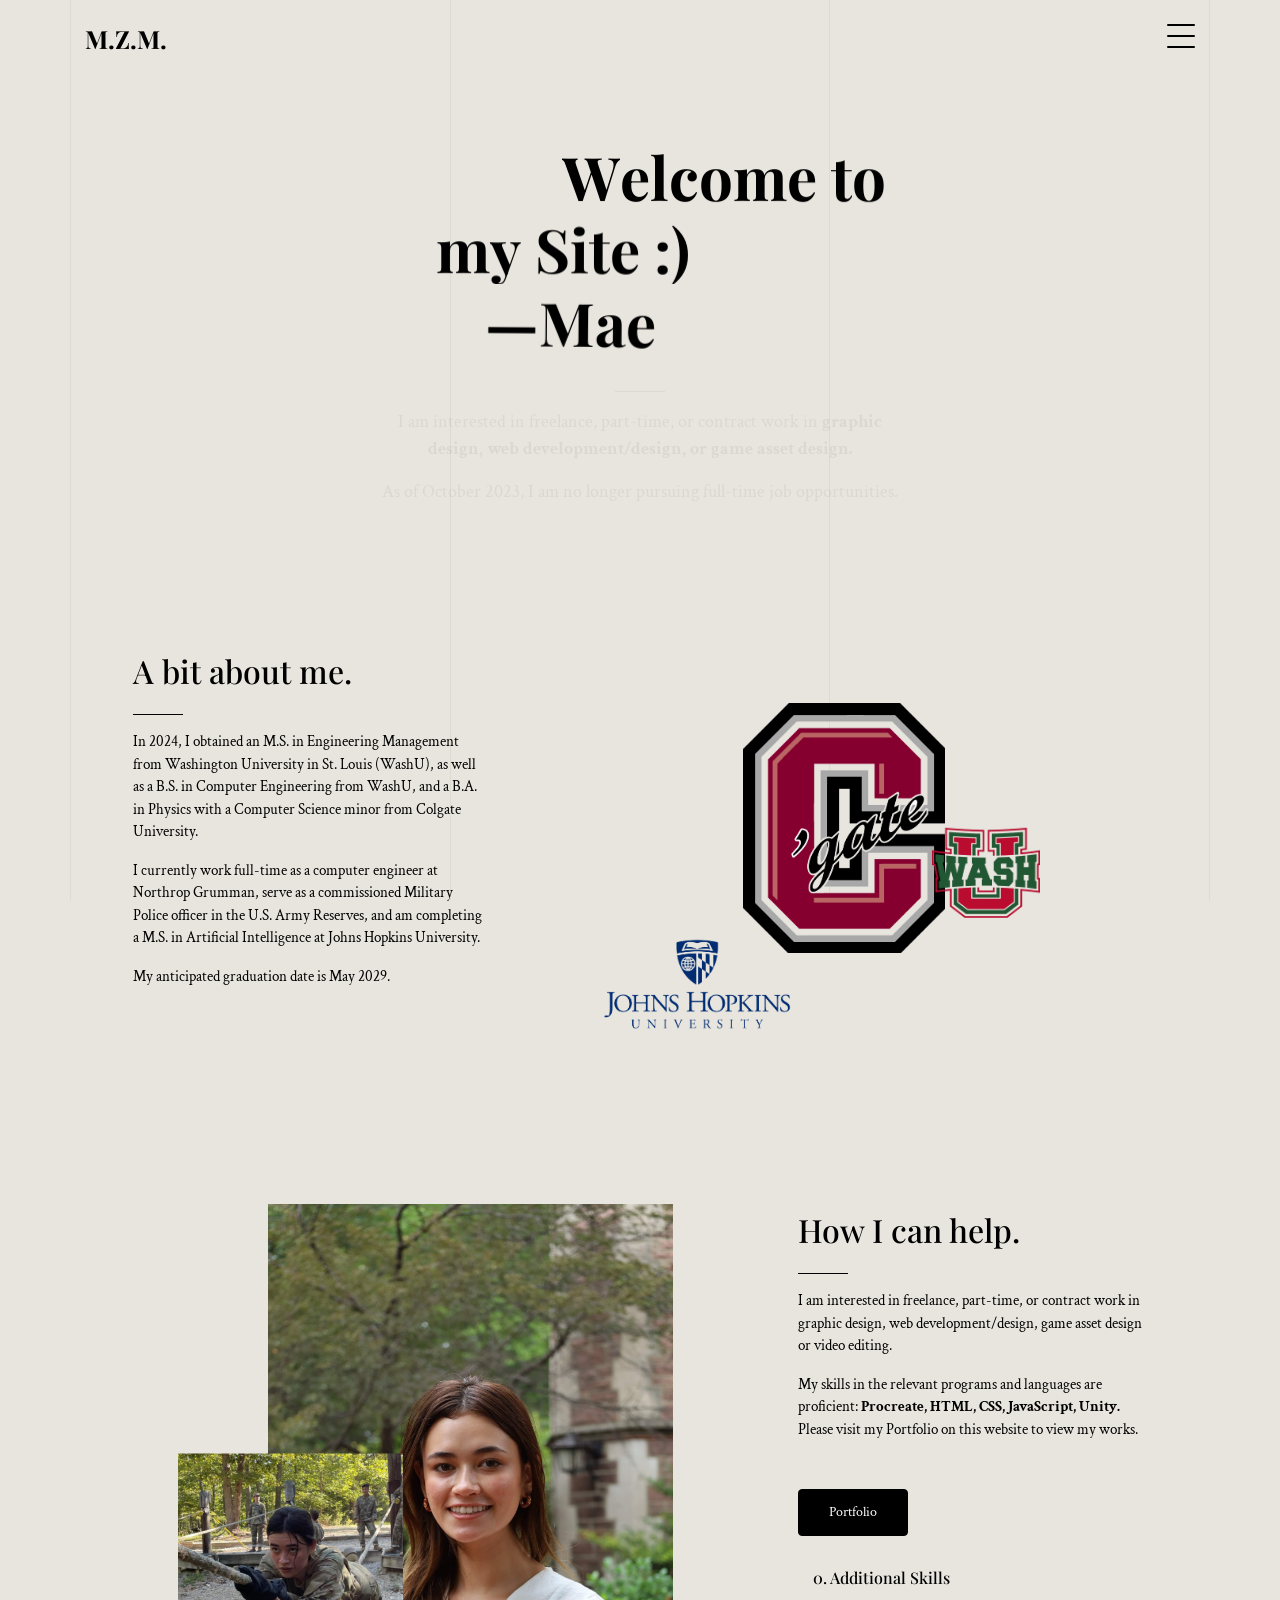
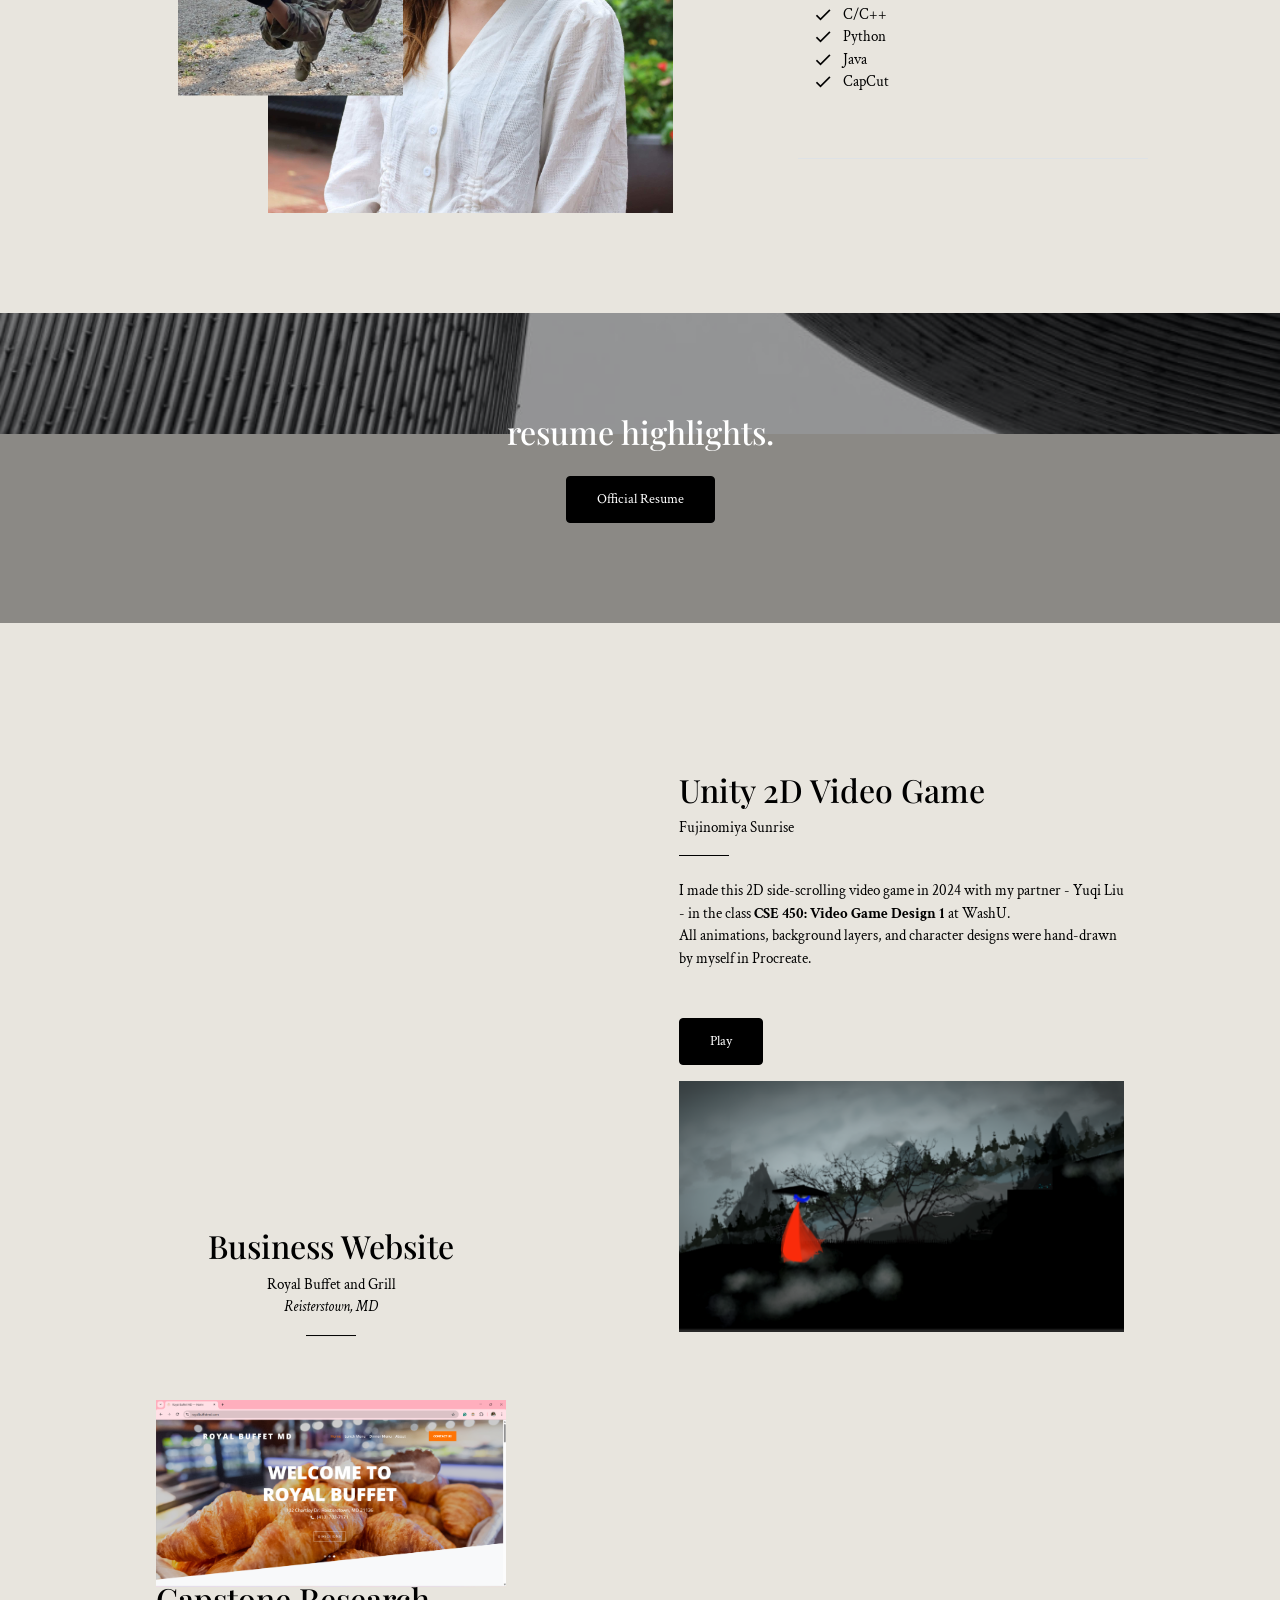
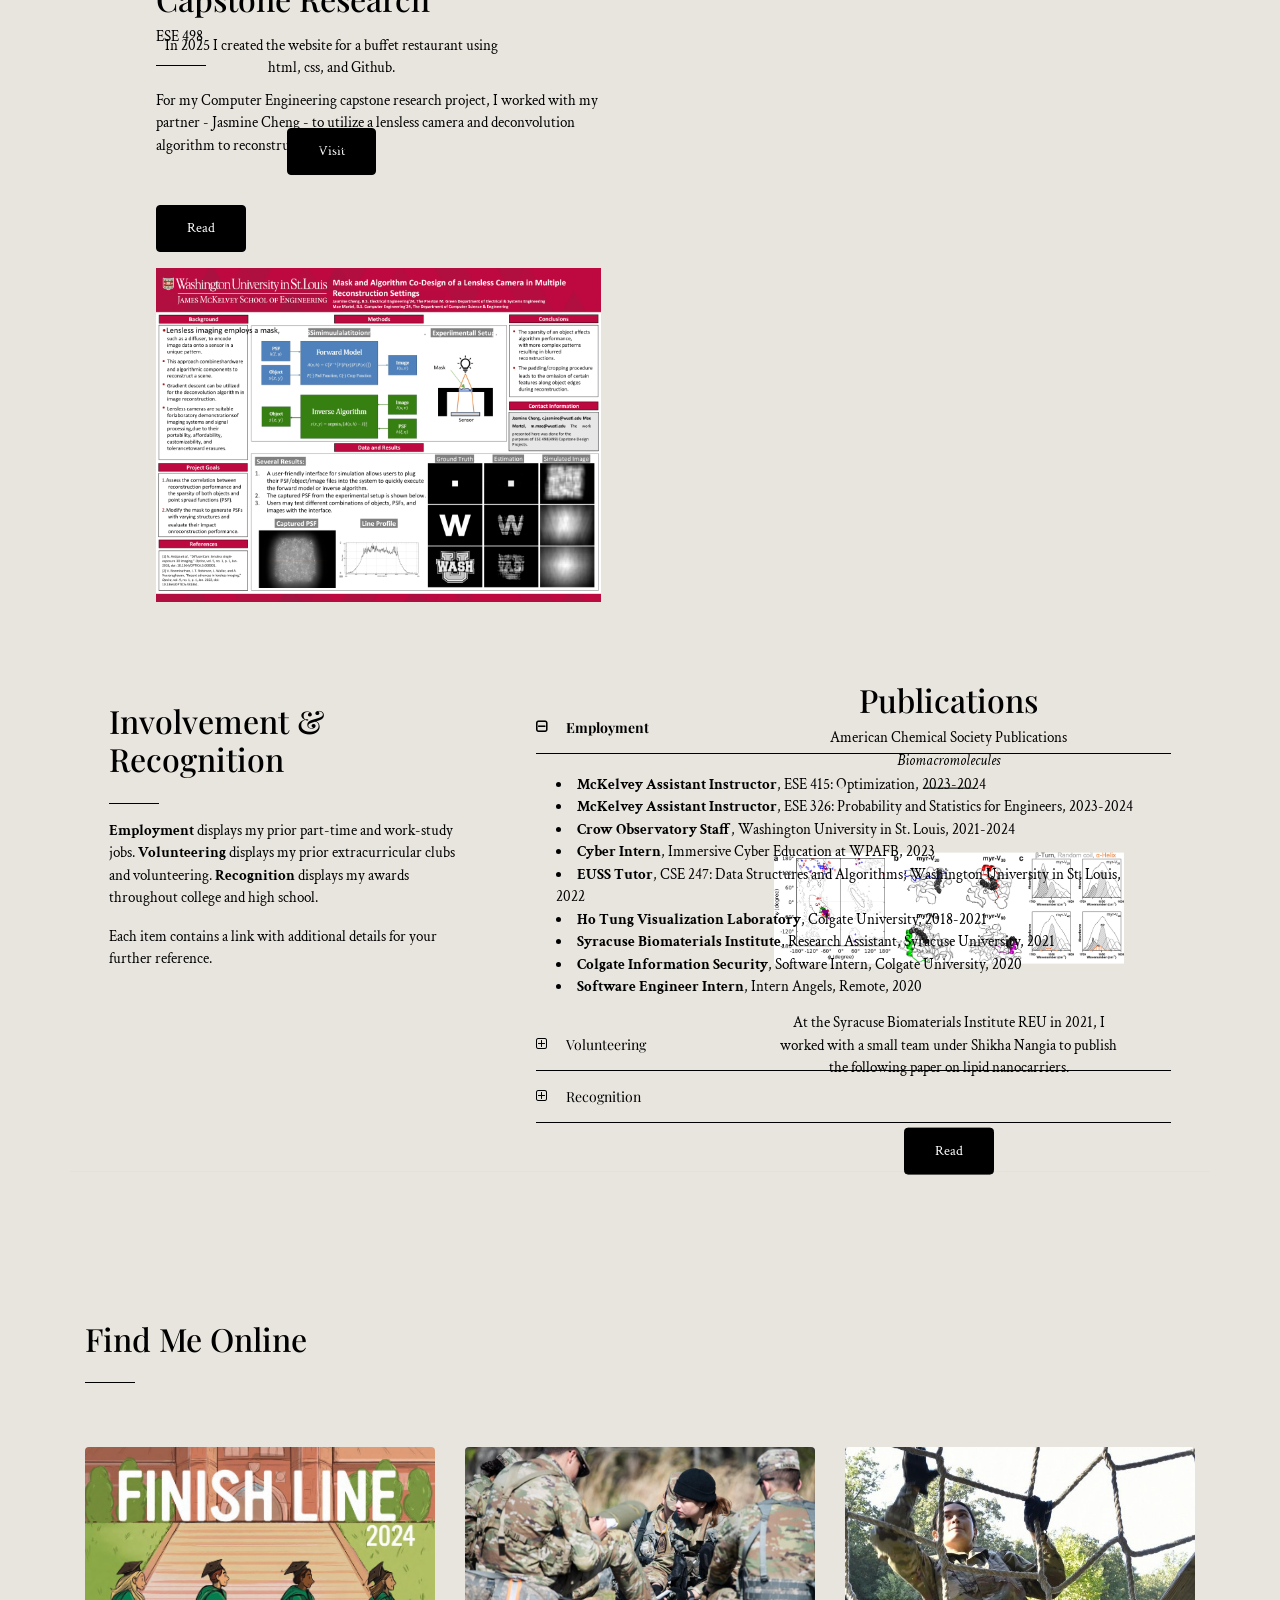
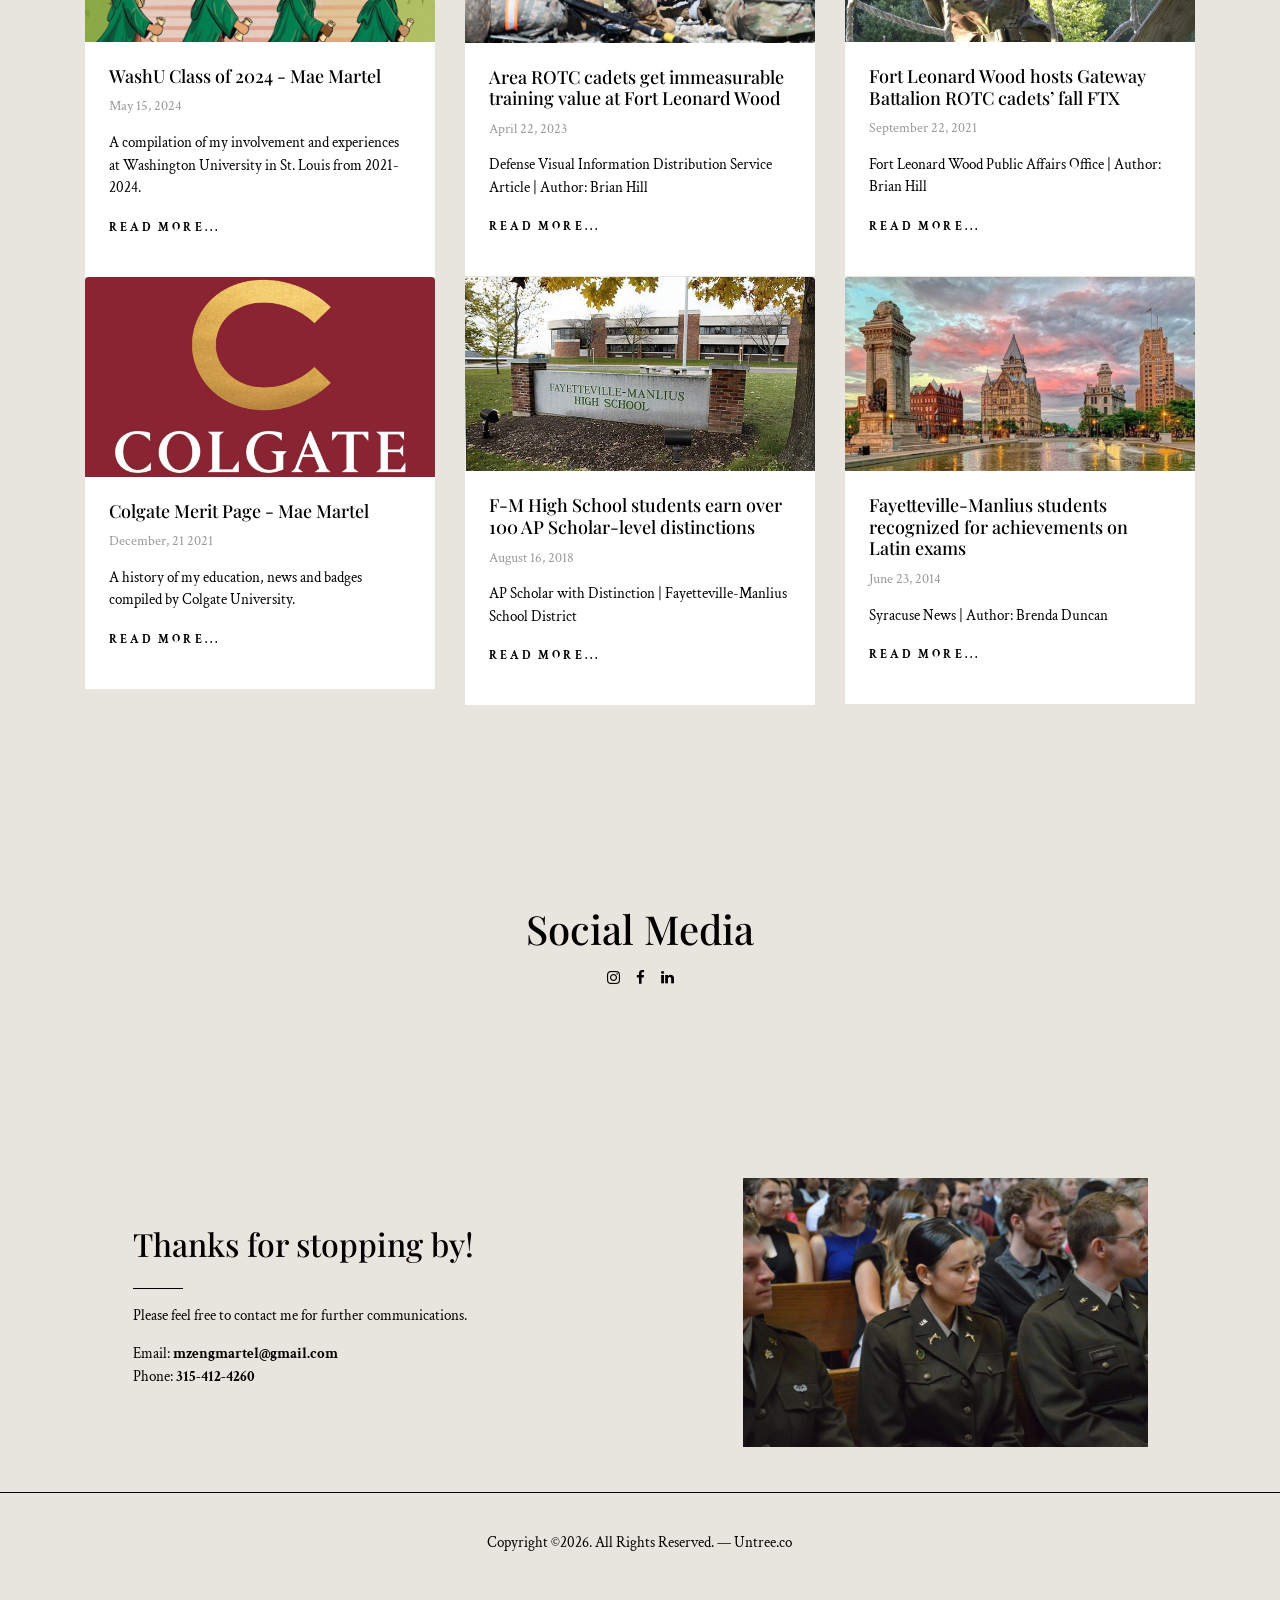
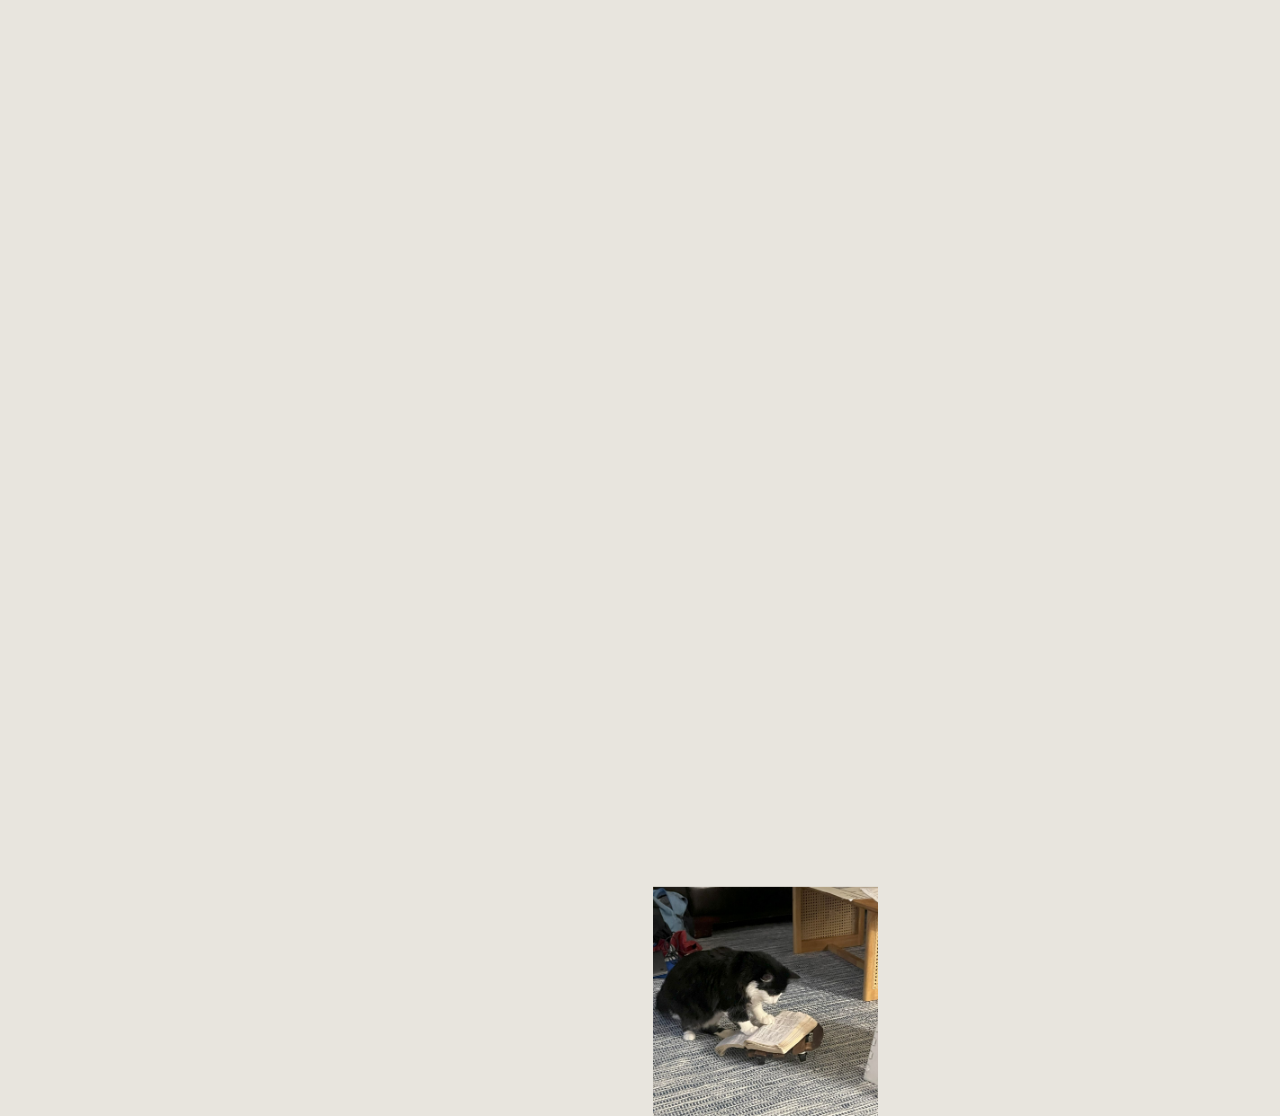
<file: index.html>
<!-- /*
* Template Name: Style
* Template Author: Untree.co
* Tempalte URI: https://untree.co/
* License: https://creativecommons.org/licenses/by/3.0/
*/ -->
<!doctype html>
<html lang="en">
<head>
  <meta charset="utf-8">
  <meta name="viewport" content="width=device-width, initial-scale=1, shrink-to-fit=no">
  <meta name="author" content="Untree.co">

  <meta name="description" content="" />
  <meta name="keywords" content="free template, bootstrap, bootstrap4" />

  <link rel="preconnect" href="https://fonts.gstatic.com">
  <link href="https://fonts.googleapis.com/css2?family=Crimson+Text:ital@0;1&family=Playfair+Display:ital,wght@0,400;0,700;1,400;1,700&display=swap" rel="stylesheet">
  
  <link rel="stylesheet" href="css/bootstrap.min.css">
  <link rel="stylesheet" href="css/animate.min.css">
  <link rel="stylesheet" href="css/owl.carousel.min.css">
  <link rel="stylesheet" href="css/owl.theme.default.min.css">
  <link rel="stylesheet" href="fonts/icomoon/style.css">
  <link rel="stylesheet" href="fonts/feather/style.css">
  <link rel="stylesheet" href="fonts/flaticon/font/flaticon.css">
  <link rel="stylesheet" href="css/jquery.fancybox.min.css">
  <link rel="stylesheet" href="css/aos.css">
  <link rel="stylesheet" href="css/style.css">

  <title>Mae Martel - Welcome</title>
</head>
<body>
  <div class="lines-wrap">
    <div class="lines-inner">
      <div class="lines"></div>
    </div>
  </div>
  <!-- END lines -->


  <div class="site-mobile-menu site-navbar-target">
    <div class="site-mobile-menu-header">
      <div class="site-mobile-menu-close">
        <span class="icofont-close js-menu-toggle"></span>
      </div>
    </div>
    <div class="site-mobile-menu-body"></div>
  </div>


  <nav class="site-nav">
    <div class="container">
      <div class="site-navigation">
        <a href="index.html" class="logo float-left m-0">M.Z.M.</a>

        <ul class="js-clone-nav d-none d-lg-inline-noone text-left site-menu">
          <li class="active"><a href="index.html">Home</a></li>
          <li><a href="portfolio.html">Portfolio</a></li>
        </ul>

        <a href="#" class="burger ml-auto float-right site-menu-toggle js-menu-toggle d-inline-block d-lg-block" data-toggle="collapse" data-target="#main-navbar">
          <span></span>
        </a>

      </div>
    </div>
  </nav>


  <div class="custom-hero">
    <div class="container">
      <div class="row justify-content-center">
        <div class="col-lg-6">
          <h1 class="hero-heading">
            Welcome to my Site &#58;&#41;<br>
            &mdash;Mae
          </h1>
          <div  class="line js-line mx-auto mb-3 my-3"></div>
          <p class="sub-text">I am interested in freelance, part-time, or contract work in <strong>graphic design, web development/design, or game asset design.</strong></p>
          <p class="sub-text">As of October 2023, I am no longer pursuing full-time job opportunities.</p>
        </div>
      </div>
    </div>
  </div>

<!--   <div class="section">
    <div class="container">
      <div class="row justify-content-center mb-4">
        <div class="col-lg-4">
          <h2>A bit about me.</h2>
          <div class="line my-3"></div>
        </div>
        <div class="col-lg-4">
        </div>
      </div>
      <div class="row justify-content-center">
        <div class="col-lg-4">
          <p>In 2024, I obtained an M.S. in Engineering Management from Washington University in St. Louis (WashU), 
            as well as a B.S. in Computer Engineering from WashU,
            and a B.A. in Physics with a Computer Science minor from Colgate University.</p>

          <p>I currently work full-time as a computer engineer at Northrop Grumman, 
             serve as a commissioned Military Police officer in the U.S. Army Reserves,
             and am completing a Masters of Science in Artificial Intelligence at Johns Hopkins University.</p>
          </p>
        </div>
        <div class="col-lg-4">
          <p>My military service milestones consist of MP BOLC (2025), ROTC (2021-2024), ACE Cyber Internship (2023), Advanced Camp (2023), and Basic Camp (2022).</p>
        </div>
      </div>
    </div>
  </div> -->

 <div class="section">
    <div class="container">
      <div class="row justify-content-around align-items-center">
        <div class="col-lg-4">
          <h2 class="mb-4">A bit about me.</h2>
          <div class="line my-3"></div>
          <p>In 2024, I obtained an M.S. in Engineering Management from Washington University in St. Louis (WashU), 
            as well as a B.S. in Computer Engineering from WashU,
            and a B.A. in Physics with a Computer Science minor from Colgate University.</p>

          <p>I currently work full-time as a computer engineer at Northrop Grumman, 
             serve as a commissioned Military Police officer in the U.S. Army Reserves,
             and am completing a M.S. in Artificial Intelligence at Johns Hopkins University.</p>
          <p>My anticipated graduation date is May 2029.</p>
          </p>
        </div>

        <div class="col-lg-6">
          <div class="image-stack-v2" style="position: relative;">

            <!-- JHU logo -->
            <div 
              class="image-stack__item image-stack__item--top"
              style="position: absolute; top: 30%; left: -30%; width: 100%; z-index: 3;">
              <div data-jarallax-element="-100" class="jarallax">
                <img 
                  src="images/JHU_logo.png" 
                  alt="Johns Hopkins University" 
                  class="img-fluid">
              </div>
            </div>

            <!-- WashU logo -->
            <div 
              class="image-stack__item image-stack__item--middle"
              style="position: absolute; top: 30%; left: 60%; width: 20%; z-index: 2;">
              <div data-jarallax-element="-60" class="jarallax">
                <img 
                  src="images/WashU_logo.png" 
                  alt="Washington University in St. Louis" 
                  class="img-fluid">
              </div>
            </div>

            <!-- Colgate background -->
            <div 
              class="image-stack__item image-stack__item--bottom"
              style="position: relative; z-index: 1; width: 50%;">
              <img 
                src="images/Colgate_logo.png" 
                alt="Colgate University" 
                class="img-fluid">
            </div>
          </div>
        </div>
      </div>
    </div>
  </div>


  <div class="section">
    <div class="container">
      <div class="row justify-content-around align-items-center">
        <div class="col-lg-6">
          <div class="image-stack-v2">
            <div class="image-stack__item image-stack__item--top">
              <div data-jarallax-element="-100" class="jarallax">
                <img src="images/mae_army.png" alt="Image" class="img-fluid">
              </div>
            </div>
            <div class="image-stack__item image-stack__item--bottom">
              <img src="images/Mae_Headshot.JPG" alt="Image" class="img-fluid">
            </div>
          </div>
        </div>

        <div class="col-lg-4">
          <h2 class="mb-4">How I can help.</h2>
          <div class="line my-3"></div>
          <p>I am interested in freelance, part-time, or contract work in graphic design, web development/design, game asset design or video editing.</p>
          <p>My skills in the relevant programs and languages are proficient: <strong>Procreate, HTML, CSS, JavaScript, Unity. </strong><br>
            Please visit my Portfolio on this website to view my works. </p>
          <p class="mt-5"><a href="portfolio.html" target = '_blank' class="btn btn-primary">Portfolio</a></p>

            <!-- Checklist -->

            <div class="container pb-5 mb-5 border-bottom">
              <div class="row">
                <div class="col-lg-12">
                  <p><h1 class="h6 mb-3 text-black">0. Additional Skills</h1></p>
                </div>
                <div class="col-lg-7">
                  <ul class="list-unstyled list-check primary">
                    <li>C/C++</li>
                    <li>Python</li>
                    <li>Java</li>
                    <li>CapCut</li>
                  </ul>
                </div>
              </div>
            </div>
        </div>
      </div>
    </div>
  </div>

<!-- Banner -->
<div class="site-section overlay site-cover-2" 
     style="
       background-image: url('images/banner_background.jpg');
       background-size: cover;
       background-position: center center;
       background-repeat: no-repeat;
     "
     data-stellar-background-ratio="0.5">

  <div class="container">
    <div class="row">
      <div class="col-lg-7 mx-auto text-center">
        <h2 class="text-white mb-4">resume highlights.</h2>
        <p class="mb-0">
          <a href="pdfs/Martel_Resume2025.pdf"
             target="_blank"
             rel="noopener"
             class="btn btn-primary">
            Official Resume
          </a>
        </p>
      </div>
    </div>
  </div>

</div>

  <!-- Publication & Video Game -->
  <div class="site-section">
    <div class="container">
      <div class="row align-items-center justify-content-around">

        <div class="col-lg-4 text-center">

          <div >
            <div data-jarallax-element="-100" class="jarallax">
              <h2>Business Website</h2>
              <span class="d-inline-block">Royal Buffet and Grill<br><i>Reisterstown, MD</i></span>
              <div class="line mx-auto mb-3 mt-3"></div>
              <img src="images/website.png" alt="Image" class="img-fluid my-3 my-lg-5">
              <p class="line-top fig-2-text mb-4">In 2025 I created the website for a buffet restaurant using html, css, and Github.</p>
              <p class="mt-5"><a href="https://royalbuffetmd.com" target = '_blank' class="btn btn-primary">Visit</a></p>
            </div>
          </div>

        </div>
        <div class="col-lg-5 mt-5">

          <div>
            <h2>Unity 2D Video Game</h2>
            <span class="d-inline-block">Fujinomiya Sunrise</span>

            <div  class="line me-auto mb-3 mt-3"></div>

            <p class="line-top fig-2-text my-4">I made this 2D side-scrolling video game in 2024 with my partner - Yuqi Liu - in the class 
              <strong>CSE 450: Video Game Design 1</strong> at WashU. <br>
              All animations, background layers, and character designs were hand-drawn by myself in Procreate.</p>

              <p class="mt-5"><a href="https://mzengmartel.itch.io/fujinomiya?secret=3ggx4HHmxRQlCXsbVEnBX5rEUXA" target = '_blank' class="btn btn-primary">Play</a></p>
            <img src="images/FujinomiyaSunrise.png" alt="Image" class="img-fluid">
          </div>
        </div>
      </div>
    </div>
  </div>

  <!-- Website -->
  <div class="site-section">
    <div class="container">
      <div class="row align-items-center justify-content-around">

        <div class="col-lg-5 mt-5">
          <div>
          <h2>Capstone Research</h2>
            <span class="d-inline-block">ESE 498</span>
            <div  class="line me-auto mb-3 mt-3"></div>
            <p class="line-top fig-2-text my-4">For my Computer Engineering capstone research project, I worked with my <br> 
              partner - Jasmine Cheng - to utilize a lensless camera and deconvolution algorithm to reconstruct raw images.</p>
              <p class="mt-5"><a href="pdfs/Mask and Algorithm Co-Design of a Lensless Camera in Multiple Reconstruction Settings.docx.pdf" target = '_blank' class="btn btn-primary">Read</a></p>
            <img src="images/Capstone_Poster_ESELensless.jpg" alt="Image" class="img-fluid">
          </div>
        </div>

        <div class="col-lg-4 text-center">
          <div >
            <div data-jarallax-element="-100" class="jarallax">
              <h2>Publications</h2>
              <span class="d-inline-block">American Chemical Society Publications<br><i>Biomacromolecules</i></span>
              <div class="line mx-auto mb-3 mt-3"></div>
              <img src="images/lipo.jpeg" alt="Image" class="img-fluid my-3 my-lg-5">
              <p class="line-top fig-2-text mb-4">At the Syracuse Biomaterials Institute REU in 2021, I worked with a small team under Shikha Nangia to publish the following paper on lipid nanocarriers.</p>
              <p class="mt-5"><a href="https://pubs.acs.org/doi/epdf/10.1021/acs.biomac.2c01309" target = '_blank' class="btn btn-primary">Read</a></p>
            </div>
          </div>
        </div>
      </div>
    </div>
  </div>

  <div class="container pb-5 mb-5 border-bottom">
    <div class="row justify-content-around">
      <div class="col-lg-4 mb-4 mb-lg-0">
        <h2 class="mb-4">Involvement & Recognition</h2>
        <div class="line my-3"></div>
        <p><strong>Employment</strong> displays my prior part-time and work-study jobs.
          <strong>Volunteering</strong> displays my prior extracurricular clubs and volunteering.
          <strong>Recognition</strong> displays my awards throughout college and high school.</p>
        <p>Each item contains a link with additional details for your further reference.</p>
      </div>

      <div class="col-lg-7">
        <div class="custom-accordion" id="accordion_1">
          <div class="accordion-item">
            <h2 class="mb-0">
              <button class="btn btn-link" type="button" data-toggle="collapse" data-target="#collapseOne" aria-expanded="true" aria-controls="collapseOne">Employment</button>
            </h2>

            <div id="collapseOne" class="collapse show" aria-labelledby="headingOne" data-parent="#accordion_1">
              <div class="accordion-body">
                <li><strong><a href="https://sites.google.com/view/benw/teaching/ese-415-spring-24"> McKelvey Assistant Instructor</strong>, ESE 415: Optimization, 2023-2024</a></li>
                <li><strong><a href="https://sites.google.com/view/benw/teaching/ese-326-fall-23/"> McKelvey Assistant Instructor</strong>, ESE 326: Probability and Statistics for Engineers, 2023-2024</a></li>
                <li><strong><a href="https://web.physics.wustl.edu/crowobservatory/Pages/home.php/"> Crow Observatory Staff</strong>, Washington University in St. Louis, 2021-2024</a></li>
                <li><strong><a href="/assets/pdfs/ICE Brochure.pdf"> Cyber Intern</strong>, Immersive Cyber Education at WPAFB, 2023</a></li>  
                <li><strong><a href="https://classes.engineering.wustl.edu/2019/spring/cse247/"> EUSS Tutor</strong>, CSE 247: Data Structures and Algorithms, Washington University in St. Louis, 2022</a></li>
                <li><strong><a href="https://www.hotungvislab.org/"> Ho Tung Visualization Laboratory</strong>, Colgate University, 2018-2021</a></li>
                <li><strong><a href="https://biomaterials.syr.edu/5"> Syracuse Biomaterials Institute</strong>, Research Assistant, Syracuse University, 2021</a></li>
                <li><strong><a href="https://www.colgate.edu/about/offices-centers-institutes/information-technology-services">Colgate Information Security</strong>, Software Intern, Colgate University, 2020</a></li>
                <li><strong>Software Engineer Intern</strong>, Intern Angels, Remote, 2020</li>
                </div> 
            </div>
          </div> <!-- .accordion-item -->

          <div class="accordion-item">
            <h2 class="mb-0">
              <button class="btn btn-link collapsed" type="button" data-toggle="collapse" data-target="#collapseTwo" aria-expanded="false" aria-controls="collapseTwo">Volunteering</button>
            </h2>
            <div id="collapseTwo" class="collapse" aria-labelledby="headingTwo" data-parent="#accordion_1">
              <div class="accordion-body">
                <li><strong><a href="https://students.wustl.edu/usaab/">Graduate Student Affairs Advisory Board</strong>, Board Member, WashU, 2023-2024</a></li>
                <li><strong><a href="https://swe.org/">Society of Women Engineers</strong>, Director of Personal Development, WashU, 2023-2024</a></li>
                <li><strong><a href="https://engineering.wustl.edu/about/diversity/women-engineering-center/leadership-development.html">Women in Engineering Leadership Society</strong>, Student Advisory Committee, WashU, 2023-2024</a></li>
                <li><strong><a href="https://www.charitynavigator.org/ein/813984205">Youth Engineering Initiative, Inc.</strong>, 501c(3) Founder and CEO, 2015–2019</a></li>                
              </div>
            </div>
          </div> <!-- .accordion-item -->
          <div class="accordion-item">
            <h2 class="mb-0">
              <button class="btn btn-link collapsed" type="button" data-toggle="collapse" data-target="#collapseThree" aria-expanded="false" aria-controls="collapseThree">Recognition</button>
            </h2>

            <div id="collapseThree" class="collapse" aria-labelledby="headingThree" data-parent="#accordion_1">
              <div class="accordion-body">
                <li><strong>[2023]</strong><a href="https://www.duvcw.org/"> Daughters of Union Veterans of the Civil War Award, AFCEA Educational Foundation</a></li>
                <li><strong>[2023]</strong><a href="https://bulletin.wustl.edu/undergrad/artsci/honors/"> Dean's List Award, U.S. Department of the Army</a></li>
                <li><strong>[2021-2023]</strong><a href="https://www.utrgv.edu/rotc/cadet-resources/ribbons/"> ROTC Honors Award, U.S. Department of the Army</a></li>
                <li><strong>[2021-2022]</strong><a href="https://www.utrgv.edu/rotc/cadet-resources/ribbons/"> Cadet Scholar Award, U.S. Department of the Army</a></li>
                <li><strong>[2018-2023]</strong><a href="http://blogs.colgate.edu/bentonscholars/2018/09/24/benton-summer-profile-series-mae-martel-22.html"> Benton Scholar, Colgate University</a></li>
                <li><strong>[2018-2021]</strong><a href="https://meritpages.com/Mae-Zeng-Martel/4789144"> Dean's Award with Distinction for Academic Excellence, Colgate University</a></li>
                <li><strong>[2021]</strong><a href="/assets/pdfs/Class of 1951 Memorial Endowed Scholarship.pdf"> Class of 1951 Memorial Endowed Scholarship, Colgate University</a></li>
                <li><strong>[2018]</strong><a href="https://www.dar.org/national-society/scholarships"> Daughters of the American Revolution, National Society DAR</a></li>
                <li><strong>[2018]</strong><a href="https://www.syracuse.com/news/2018/03/cny_young_amazing_awards_2018_photos.html"> O'Brien & Gere Award for Academics in Engineering, CNY Young and Amazing</a></li>
                <li><strong>[2017]</strong><a href="https://www.tacny.org/technologists/celebration-of-technology-award-winners/"> STEM Outreach Individual of the Year, Technology Alliance of CNY</a></li>
                <li><strong>[2017]</strong><a href="/assets/pdfs/EPP.pdf"> Engineering Pipeline Award, National Grid</a></li>
                <li><strong>[2017]</strong><a href="https://www.nsliforyouth.org/"> National Security Language Initiative for Youth, U.S. Department of State</a></li>                
              </div>
            </div>

          </div> <!-- .accordion-item -->

        </div>


      </div>


    </div>
  </div>

  <div class="section">
    <div class="container">
      <div class="row mb-5">
        <div class="col-lg-7">
          <h2 class="mb-4">Find Me Online</h2>
          <div class="line my-3"></div>
        </div>
      </div>
      <div class="row">

        <div class="col-md-6 mb-5 mb-lg-0 col-lg-4">
          <div class="blog_entry">
            <a href="https://wustl.brightcrowd.com/2024/mae-martel/share?token=1d354e58266b187f" target="_blank"><img src="images/washu_article.jpeg" alt="WashU Class of 2024 - Mae Martel" class="img-fluid"></a>
            <div class="p-4 bg-white">
              <h3><a href="https://wustl.brightcrowd.com/2024/mae-martel/share?token=1d354e58266b187f" target="_blank">WashU Class of 2024 - Mae Martel</a></h3>
              <span class="date">May 15, 2024</span>
              <p>A compilation of my involvement and experiences at Washington University in St. Louis from 2021-2024.</p>
              <p class="more"><a href="https://wustl.brightcrowd.com/2024/mae-martel/share?token=1d354e58266b187f" target="_blank">Read more...</a></p>
            </div>
          </div>
        </div>


        <div class="col-md-6 mb-5 mb-lg-0 col-lg-4">
          <div class="blog_entry">
            <a href="https://www.dvidshub.net/image/8154265/area-rotc-cadets-get-immeasurable-training-value-fort-leonard-wood" target="_blank"><img src="images/army_article_01.jpg" alt="Area ROTC cadets get immeasurable training value at Fort Leonard Wood" class="img-fluid"></a>
            <div class="p-4 bg-white">
              <h3><a href="https://www.dvidshub.net/image/8154265/area-rotc-cadets-get-immeasurable-training-value-fort-leonard-wood" target="_blank">Area ROTC cadets get immeasurable training value at Fort Leonard Wood</a></h3>
              <span class="date">April 22, 2023</span>
              <p>Defense Visual Information Distribution Service Article | Author: Brian Hill</p>
              <p class="more"><a href="https://www.dvidshub.net/image/8154265/area-rotc-cadets-get-immeasurable-training-value-fort-leonard-wood" target="_blank">Read more...</a></p>
            </div>
          </div>
        </div>

        <div class="col-md-6 mb-5 mb-lg-0 col-lg-4">
          <div class="blog_entry">
            <a href="https://www.army.mil/article/250494/fort_leonard_wood_hosts_gateway_battalion_rotc_cadets_fall_ftx" target="_blank"><img src="images/army_article02.jpg" alt="Fort Leonard Wood hosts Gateway Battalion ROTC cadets’ fall FTX" class="img-fluid"></a>
            <div class="p-4 bg-white">
              <h3><a href="https://www.army.mil/article/250494/fort_leonard_wood_hosts_gateway_battalion_rotc_cadets_fall_ftx" target="_blank">Fort Leonard Wood hosts Gateway Battalion ROTC cadets’ fall FTX</a></h3>
              <span class="date">September 22, 2021</span>
              <p>Fort Leonard Wood Public Affairs Office | Author: Brian Hill</p>
              <p class="more"><a href="https://www.army.mil/article/250494/fort_leonard_wood_hosts_gateway_battalion_rotc_cadets_fall_ftx" target="_blank">Read more...</a></p>
            </div>
          </div>
        </div>
      </div>
      
      <div class="row">

        <div class="col-md-6 mb-5 mb-lg-0 col-lg-4">
          <div class="blog_entry">
            <a href="https://meritpages.com/Mae-Zeng-Martel/4789144" target="_blank"><img src="images/colgate_merit_pages.jpg" alt="Colgate Merit Page - Mae Martel" class="img-fluid"></a>
            <div class="p-4 bg-white">
              <h3><a href="https://meritpages.com/Mae-Zeng-Martel/4789144" target="_blank">Colgate Merit Page - Mae Martel</a></h3>
              <span class="date">December, 21 2021</span>
              <p>A history of my education, news and badges compiled by Colgate University.</p>
              <p class="more"><a href="https://meritpages.com/Mae-Zeng-Martel/4789144" target="_blank">Read more...</a></p>
            </div>
          </div>
        </div>

        <div class="col-md-6 mb-5 mb-lg-0 col-lg-4">
          <div class="blog_entry">
            <a href="https://www.fmschools.org/f-m-high-school-students-earn-over-100-ap-scholar-level-distinctions/" target="_blank"><img src="images/fmschools_article.jpg" alt="F-M High School students earn over 100 AP Scholar-level distinctions" class="img-fluid"></a>
            <div class="p-4 bg-white">
              <h3><a href="https://www.fmschools.org/f-m-high-school-students-earn-over-100-ap-scholar-level-distinctions/" target="_blank">F-M High School students earn over 100 AP Scholar-level distinctions</a></h3>
              <span class="date">August 16, 2018</span>
              <p>AP Scholar with Distinction | Fayetteville-Manlius School District</p>
              <p class="more"><a href="https://www.fmschools.org/f-m-high-school-students-earn-over-100-ap-scholar-level-distinctions/" target="_blank">Read more...</a></p>
            </div>
          </div>
        </div>

        <div class="col-md-6 mb-5 mb-lg-0 col-lg-4">
          <div class="blog_entry">
            <a href="https://www.syracuse.com/neighbors/2014/06/fayetteville-manlius_students_recognized_for_achievements_on_latin_exams.html" target="_blank"><img src="images/syracuse_article.jpg" alt="Fayetteville-Manlius students recognized for achievements on Latin exams" class="img-fluid"></a>
            <div class="p-4 bg-white">
              <h3><a href="https://www.syracuse.com/neighbors/2014/06/fayetteville-manlius_students_recognized_for_achievements_on_latin_exams.html" target="_blank">Fayetteville-Manlius students recognized for achievements on Latin exams</a></h3>
              <span class="date">June 23, 2014</span>
              <p>Syracuse News | Author: Brenda Duncan</p>
              <p class="more"><a href="https://www.syracuse.com/neighbors/2014/06/fayetteville-manlius_students_recognized_for_achievements_on_latin_exams.html" target="_blank">Read more...</a></p>
            </div>
          </div>
        </div>
      </div>
    </div>
  </div>


  <div class="custom-hero section">
    <div class="container">
      <div class="row justify-content-center">
        <div class="col-lg-6 text-center">
          <h1>Social Media</h1>
          <p></p>
          
          <ul class="social list-unstyled d-flex justify-content-center">
            <li class="mx-2"><a href="https://www.instagram.com/knm4y3/" target = '_blank'><span class="icon-instagram"></span></a></li>
            <li class="mx-2"><a href="https://www.facebook.com/mae.martel.58" target="_blank"><span class="icon-facebook"></span></a></li>
            <li class="mx-2"><a href="https://www.linkedin.com/in/mae-martel-a51b4193" target="_blank"><span class="icon-linkedin"></span></a></li>
          </ul>
  
        </div>
      </div>
    </div>
  </div>
  

  <!-- Very Large Picture Slider -->
  <!-- <div class="container pt-5 pb-5 mb-5 border-bottom">
    <div class="row">
      <div class="col-lg-12">
        <h1 class="h6 mb-3 text-black">01. Slider</h1>
      </div>
      <div class="col-lg-12">
        <div class="main-slider owl-single dots-absolute owl-carousel">
          <img src="images/img_h_1-min.jpg" alt="Image" class="img-fluid">
          <img src="images/img_h_2-min.jpg" alt="Image" class="img-fluid">
          <img src="images/img_h_3-min.jpg" alt="Image" class="img-fluid">
        </div>
      </div>
    </div>
  </div> -->


<!-- Narrow 3 Section Text w/Pictures -->
  <!-- <div class="section">
    <div class="container">
      <div class="row">
        <div class="col-12 col-md-6 col-lg-4 mb-lg-0 mb-4" data-aos="fade-up" data-aos-delay="100">
          <div class="service-2 d-flex align-items-md-center">
            <div class="image">
              <img src="images/img_v_4-min.jpg" alt="Image" class="img-fluid">
            </div>
            <div class="text">
              <h2>Sneakers</h2>
              <p>Far far away, behind the word mountains, far from the countries.</p>
            </div>
          </div>
        </div>

        <div class="col-12 col-md-6 col-lg-4 mb-lg-0 mb-4" data-aos="fade-up" data-aos-delay="200">
          <div class="service-2 d-flex align-items-md-center">
            <div class="image">
              <img src="images/img_v_5-min.jpg" alt="Image" class="img-fluid">
            </div>
            <div class="text">
              <h2>Clothing</h2>
              <p>Far far away, behind the word mountains, far from the countries.</p>
            </div>
          </div>
        </div>

        <div class="col-12 col-md-6 col-lg-4 mb-lg-0 mb-4" data-aos="fade-up" data-aos-delay="300">
          <div class="service-2 d-flex align-items-md-center">
            <div class="image">
              <img src="images/img_v_6-min.jpg" alt="Image" class="img-fluid">
            </div>
            <div class="text">
              <h2>Accessories</h2>
              <p>Far far away, behind the word mountains, far from the countries.</p>
            </div>
          </div>
        </div>
      </div>
    </div>
  </div> -->



  
<!-- .Scrolling Mini-Portfolio -->
  <!-- <div class="section-4">
    <div class="container">
      <div class="row mb-4 align-items-center">
        <div class="col-6">
          <h2 class="line-top">Featured Collections</h2>
        </div>
        <div class="col-6 text-right">
          <a href="#" class="custom-prev-v2 js-custom-prev-v2">Prev</a>
          <span class="mx-3">/</span>
          <a href="#" class="custom-next-v2 js-custom-next-v2">Next</a>
        </div>
      </div>

      <div>
        <div class="owl-4-slider owl-carousel">
          <div class="product">
            <a href="#" class="d-block">
              <img src="images/img_v_8-min.jpg" alt="Image" class="img-fluid">
            </a>
            <div class="text-center text-md-left">
              <h3>Woman Floral Dress</h3>
              <p>Far far away, behind the word mountains, far from the countries.</p>
            </div>
          </div>

          <div class="product">
            <a href="#" class="d-block">
              <img src="images/img_v_7-min.jpg" alt="Image" class="img-fluid">
            </a>
            <div class="text-center text-md-left">
              <h3>Man White Blazer</h3>
              <p>Far far away, behind the word mountains, far from the countries.</p>
            </div>
          </div>

          <div class="product">
            <a href="#" class="d-block">
              <img src="images/img_v_3-min.jpg" alt="Image" class="img-fluid">
            </a>
            <div class="text-center text-md-left">
              <h3>Woman Floral Dress</h3>
              <p>Far far away, behind the word mountains, far from the countries.</p>
            </div>
          </div>

          <div class="product">
            <a href="#" class="d-block">
              <img src="images/img_v_4-min.jpg" alt="Image" class="img-fluid">
            </a>
            <div class="text-center text-md-left">
              <h3>Woman Floral Dress</h3>
              <p>Far far away, behind the word mountains, far from the countries.</p>
            </div>
          </div>

          <div class="product">
            <a href="#" class="d-block">
              <img src="images/img_v_6-min.jpg" alt="Image" class="img-fluid">
            </a>
            <div class="text-center text-md-left">
              <h3>Woman Floral Dress</h3>
              <p>Far far away, behind the word mountains, far from the countries.</p>
            </div>
          </div>

          <div class="product">
            <a href="#" class="d-block">
              <img src="images/img_v_5-min.jpg" alt="Image" class="img-fluid">
            </a>
            <div class="text-center text-md-left">
              <h3>Woman Floral Dress</h3>
              <p>Far far away, behind the word mountains, far from the countries.</p>
            </div>
          </div>

          <div class="product">
            <a href="#" class="d-block">
              <img src="images/img_v_3-min.jpg" alt="Image" class="img-fluid">
            </a>
            <div class="text-center text-md-left">
              <h3>Woman Floral Dress</h3>
              <p>Far far away, behind the word mountains, far from the countries.</p>
            </div>
          </div>

          <div class="product">
            <a href="#" class="d-block">
              <img src="images/img_v_4-min.jpg" alt="Image" class="img-fluid">
            </a>
            <div class="text-center text-md-left">
              <h3>Woman Floral Dress</h3>
              <p>Far far away, behind the word mountains, far from the countries.</p>
            </div>
          </div>

        </div>
      </div>
    </div>
  </div> -->

  <!-- 3 Section Text No Images -->
  <!-- <div class="section">
    <div class="container">
      <div class="row">
        <div class="col-12 col-sm-6 col-md-6 col-lg-4 mb-4 mb-lg-0" data-aos="fade-up" data-aos-delay="0">
          <div class="feature-v3 d-block">
            <div class="wrap-icon">
              <i class="flaticon-chat-comment-oval-speech-bubble-with-text-lines"></i>
            </div>
            <div class="text">
              <h3>Minimal Design</h3>
              <p>Even the all-powerful Pointing has no control about the blind texts it is an almost unorthographic life One day however a small line of blind text</p>
              <p class="more"><a href="#">Read more...</a></p>
            </div>
          </div>
        </div>

        <div class="col-12 col-sm-6 col-md-6 col-lg-4 mb-4 mb-lg-0" data-aos="fade-up" data-aos-delay="100">
          <div class="feature-v3 d-block">
            <div class="wrap-icon">
              <i class="flaticon-weekly-calendar-outline-event-interface-symbol"></i>
            </div>
            <div class="text">
              <h3>Less is more</h3>
              <p>Even the all-powerful Pointing has no control about the blind texts it is an almost unorthographic life One day however a small line of blind text</p>
              <p class="more"><a href="#">Read more...</a></p>
            </div>
          </div>
        </div>

        <div class="col-12 col-sm-6 col-md-6 col-lg-4 mb-4 mb-lg-0" data-aos="fade-up" data-aos-delay="200">
          <div class="feature-v3 d-block">
            <div class="wrap-icon">
              <i class="flaticon-copy-two-paper-sheets-interface-symbol"></i>
            </div>
            <div class="text">
              <h3>Whitespaces</h3>
              <p>Even the all-powerful Pointing has no control about the blind texts it is an almost unorthographic life One day however a small line of blind text</p>
              <p class="more"><a href="#">Read more...</a></p>
            </div>
          </div>
        </div>
      </div>
    </div>
  </div> -->

  <div class="site-footer">
    <div class="container">
        <div class="row justify-content-around align-items-center">
          <div class="col-lg-6 order-lg-2">
            <div class="image-stack-v2">
              <div class="image-stack__item image-stack__item--top">
                <div data-jarallax-element="-100" class="jarallax">
                  <img src="images/vea.jpg" alt="Image" class="img-fluid">
                </div>
              </div>
              <div class="image-stack__item image-stack__item--bottom">
                <img src="images/footer_img.jpg" alt="Image" class="img-fluid">
              </div>
            </div>
          </div>

          <div class="col-lg-4">
            <h2 class="mb-4">Thanks for stopping by!</h2>
            <div class="line my-3"></div>
            <p>Please feel free to contact me for further communications.</p>
            <p>Email: <strong>mzengmartel@gmail.com</strong><br>Phone: <strong>315-412-4260</strong></p>
          </div>
          
        </div>
      </div>

      <div class="row justify-content-center text-center copyright">
        <div class="col-md-8">
          <p>Copyright &copy;<script>document.write(new Date().getFullYear());</script>. All Rights Reserved. &mdash; <a href="https://untree.co">Untree.co</a> <!-- License information: https://untree.co/license/ -->
          </p>
        </div>
      </div>
    </div>
  </div>


  <div id="overlayer"></div>
  <div class="loader">
    <div class="spinner-border" role="status">
      <span class="sr-only">Loading...</span>
    </div>
  </div>

  <script src="js/jquery-3.5.1.min.js"></script>
  <script src="js/jquery-migrate-3.0.0.min.js"></script>
  <script src="js/popper.min.js"></script>
  <script src="js/bootstrap.min.js"></script>
  <script src="js/owl.carousel.min.js"></script>
  <script src="js/aos.js"></script>
  <script src="js/imagesloaded.pkgd.js"></script>
  <script src="js/isotope.pkgd.min.js"></script>
  <script src="js/jquery.animateNumber.min.js"></script>
  <script src="js/jquery.stellar.min.js"></script>
  <script src="js/jarallax.min.js"></script>
  <script src="js/jarallax-element.min.js"></script>
  <script src="js/jquery.waypoints.min.js"></script>
  <script src="js/jquery.fancybox.min.js"></script>

  <script src="js/jquery.lettering.js"></script>


  <script src="js/TweenMax.min.js"></script>
  <script src="js/ScrollMagic.min.js"></script>
  <script src="js/scrollmagic.animation.gsap.min.js"></script>
  <script src="js/debug.addIndicators.min.js"></script>


  <script src="js/custom.js"></script>

  
</body>
</html>
</file>
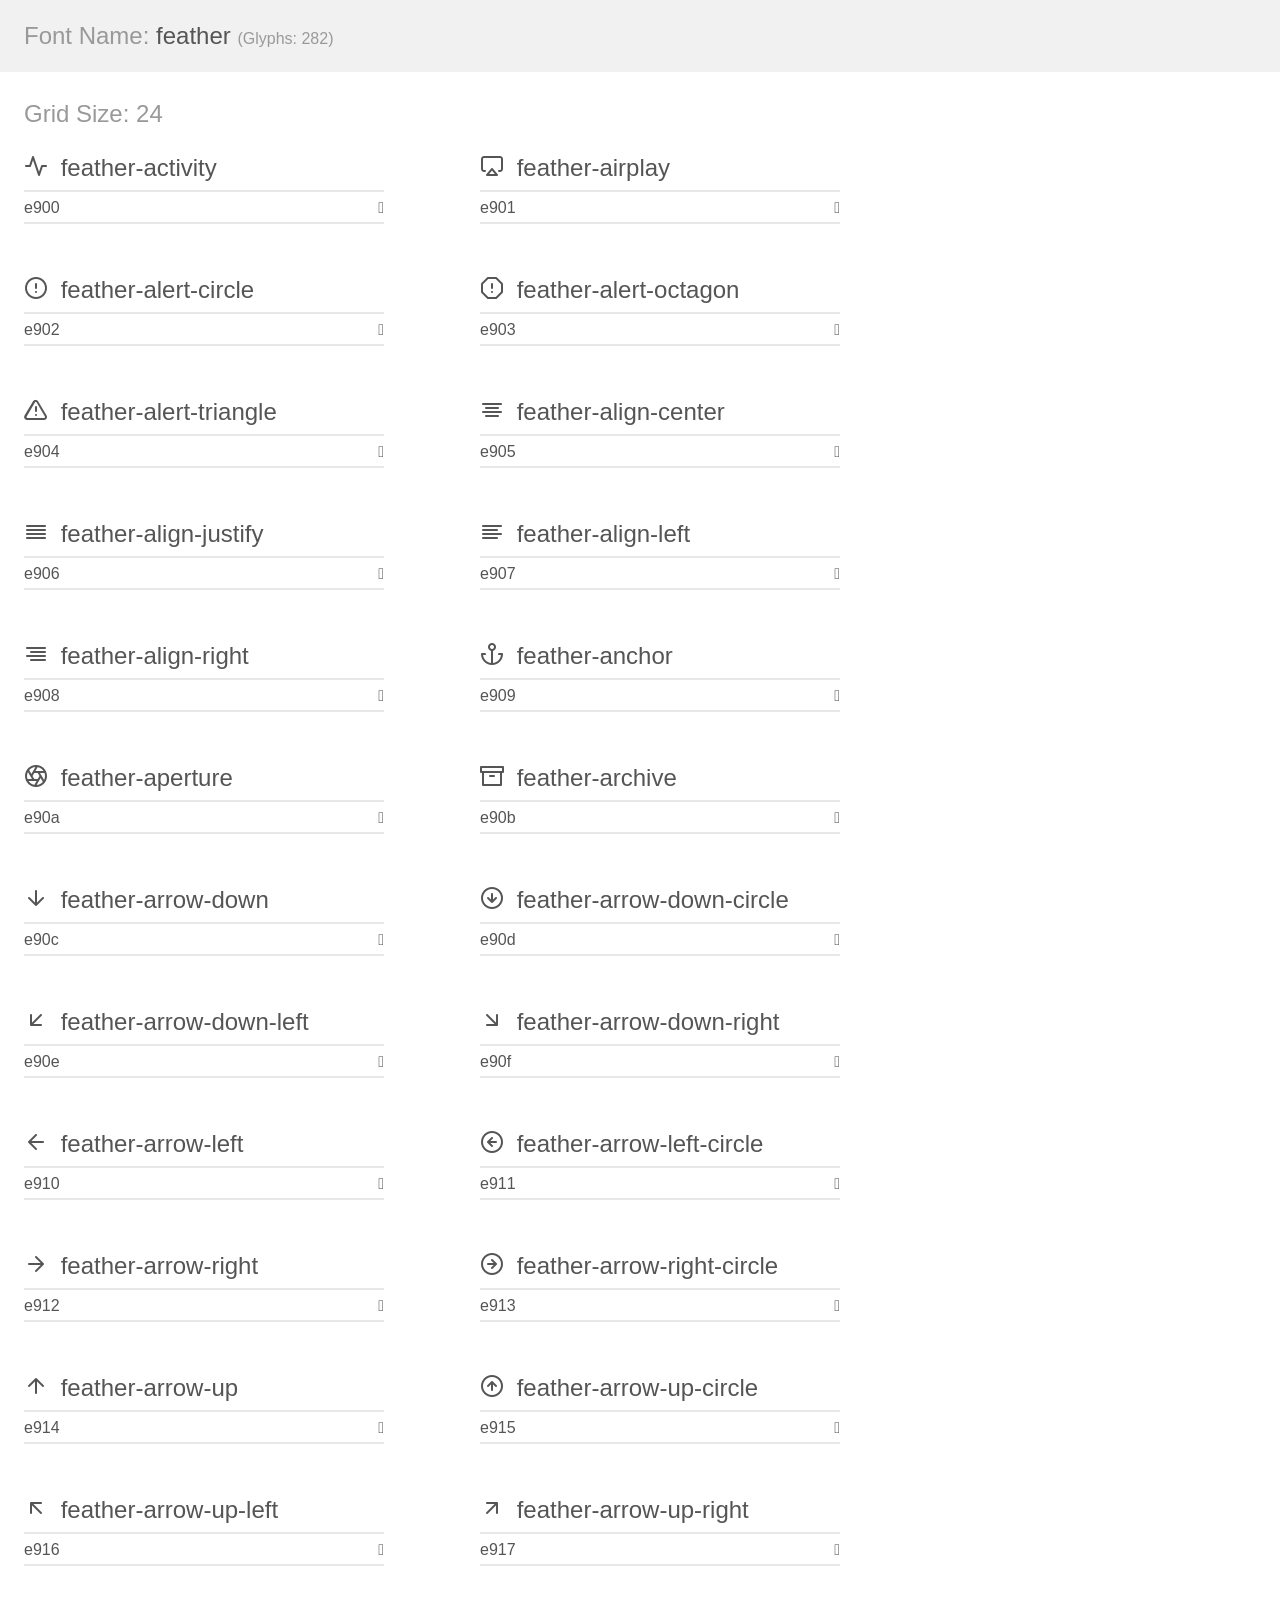
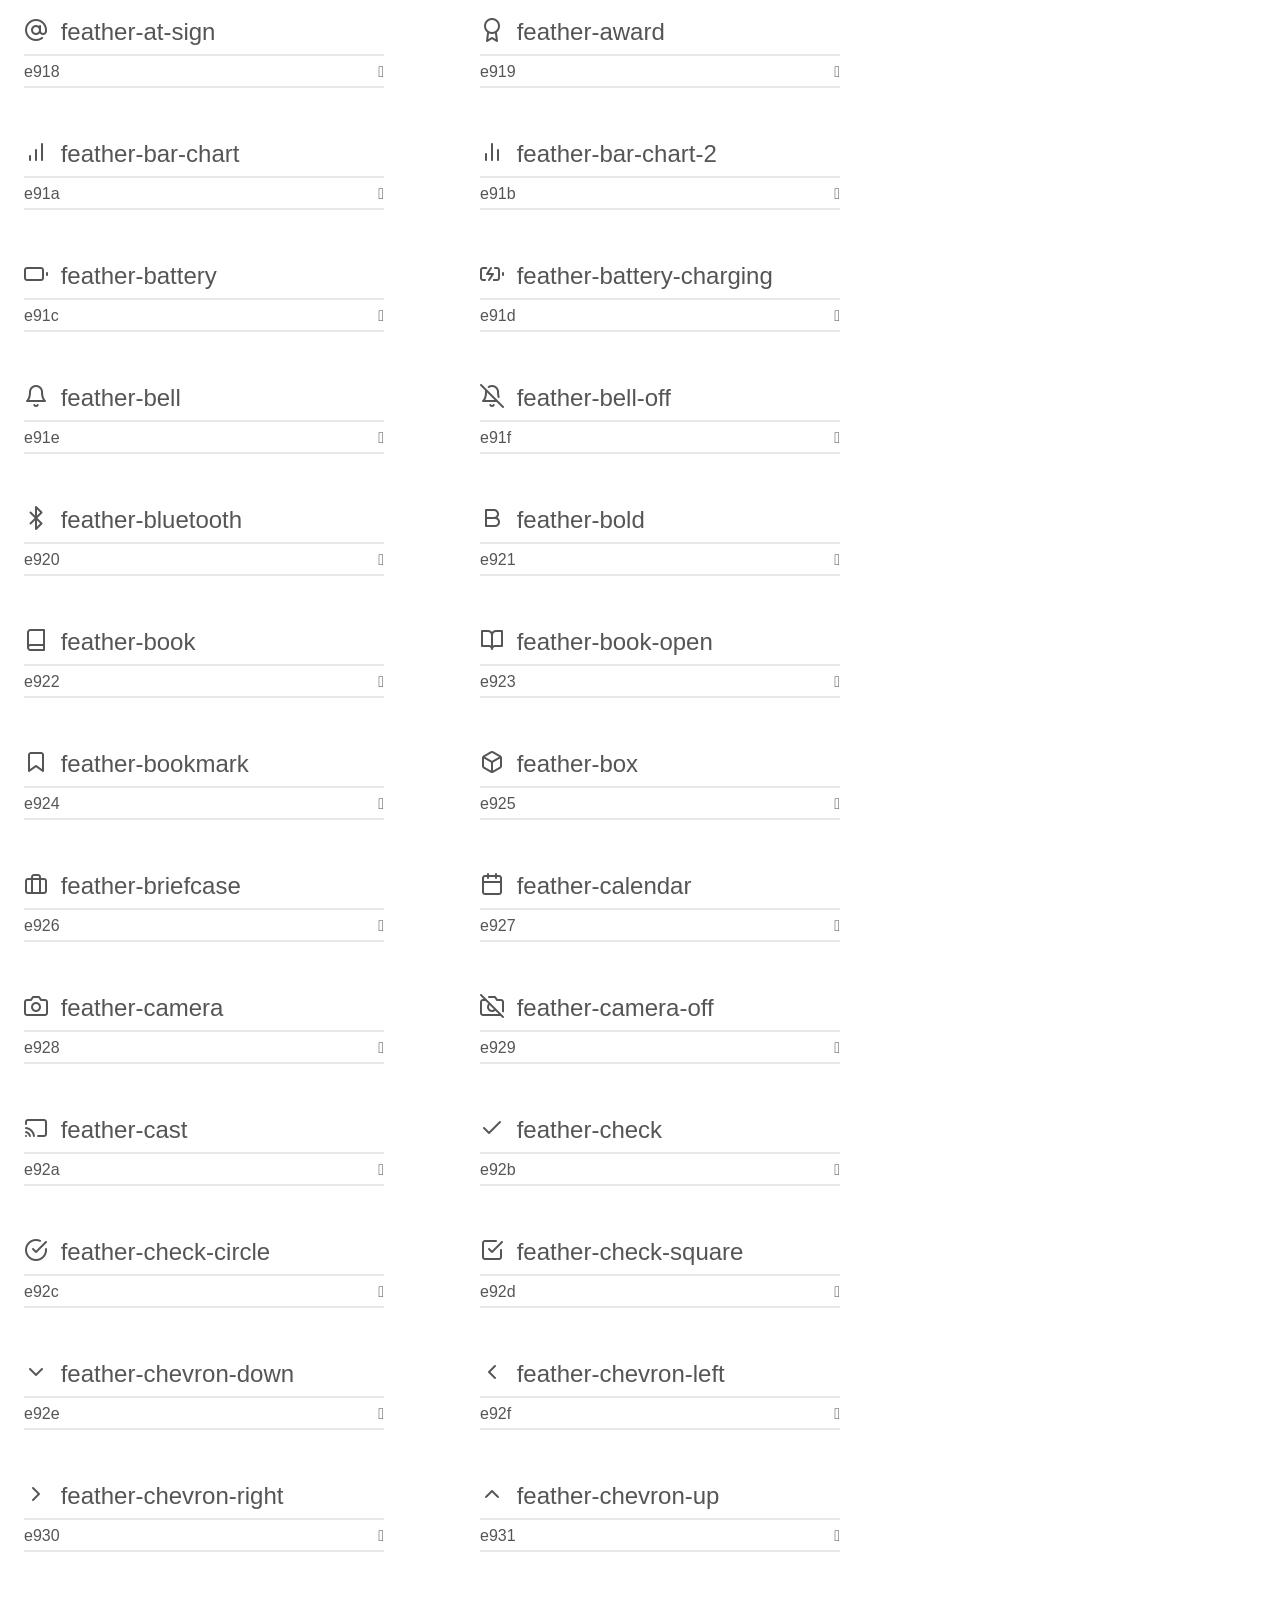
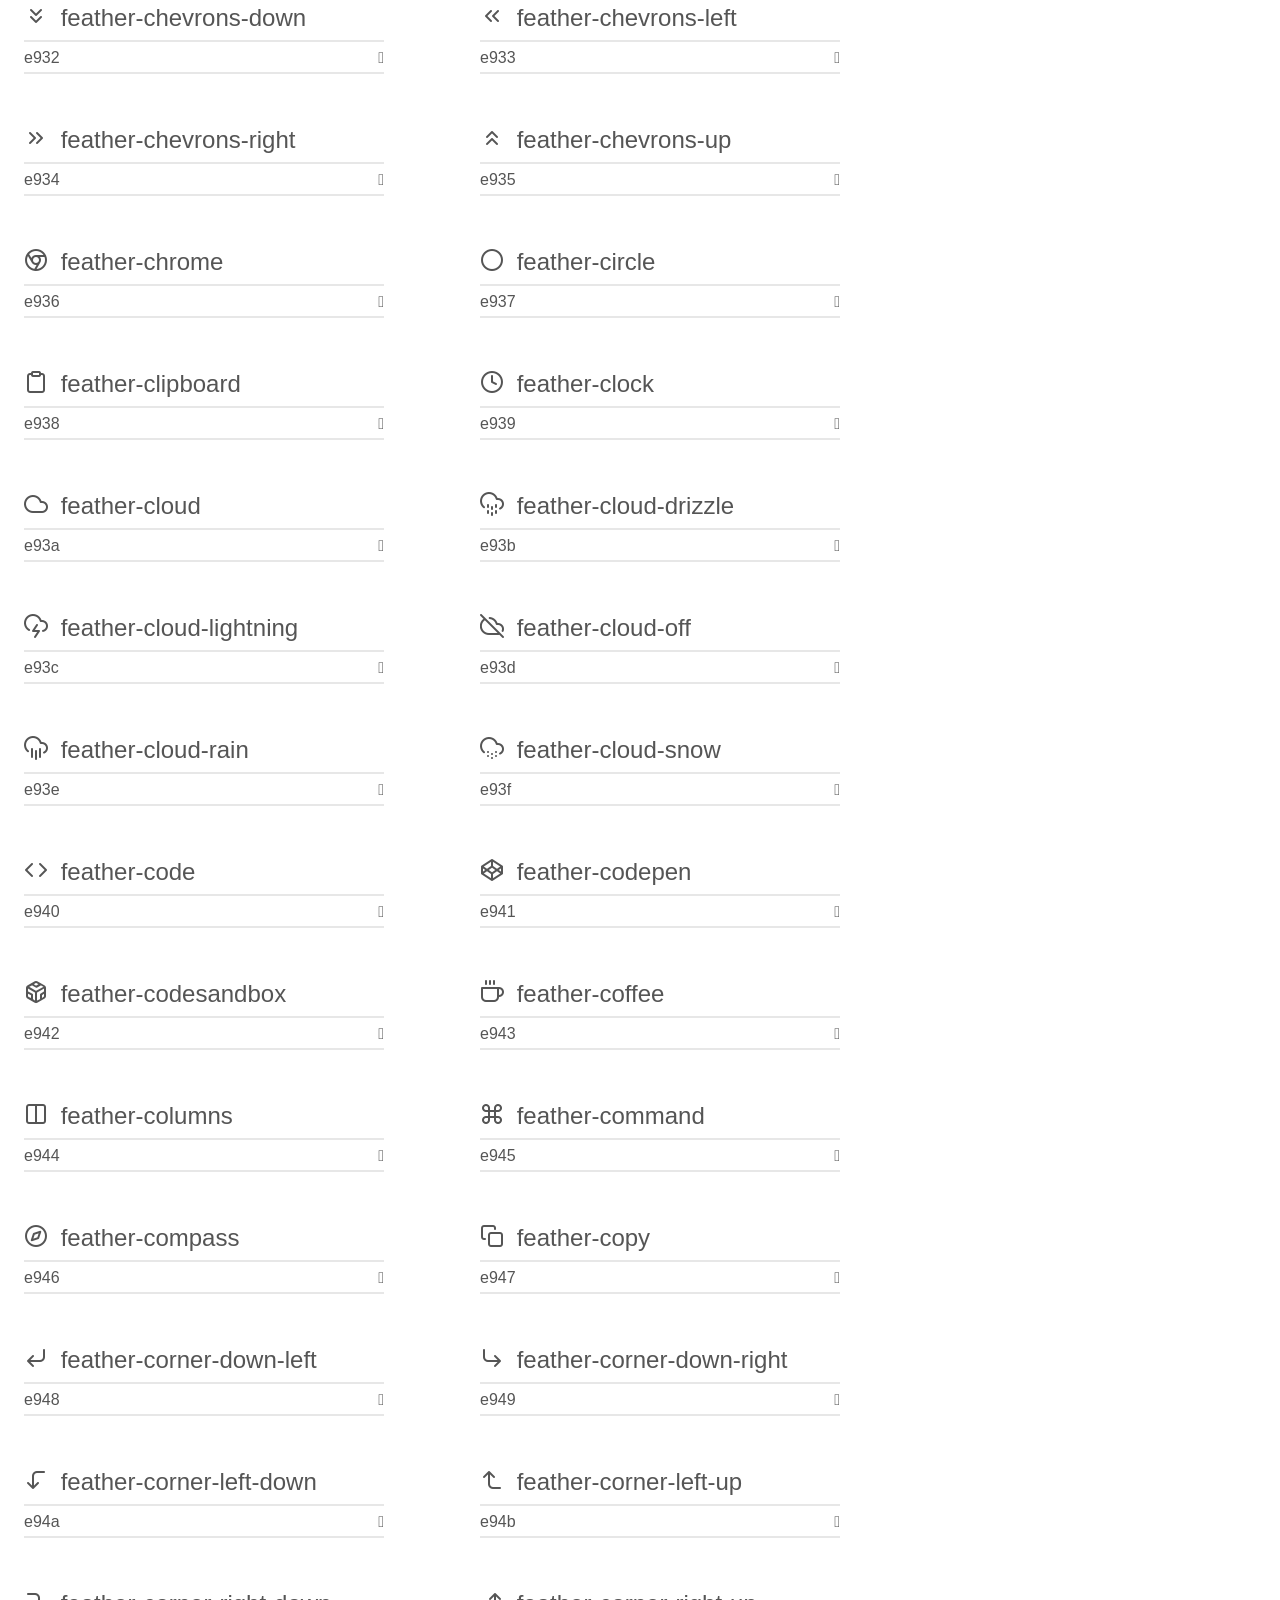
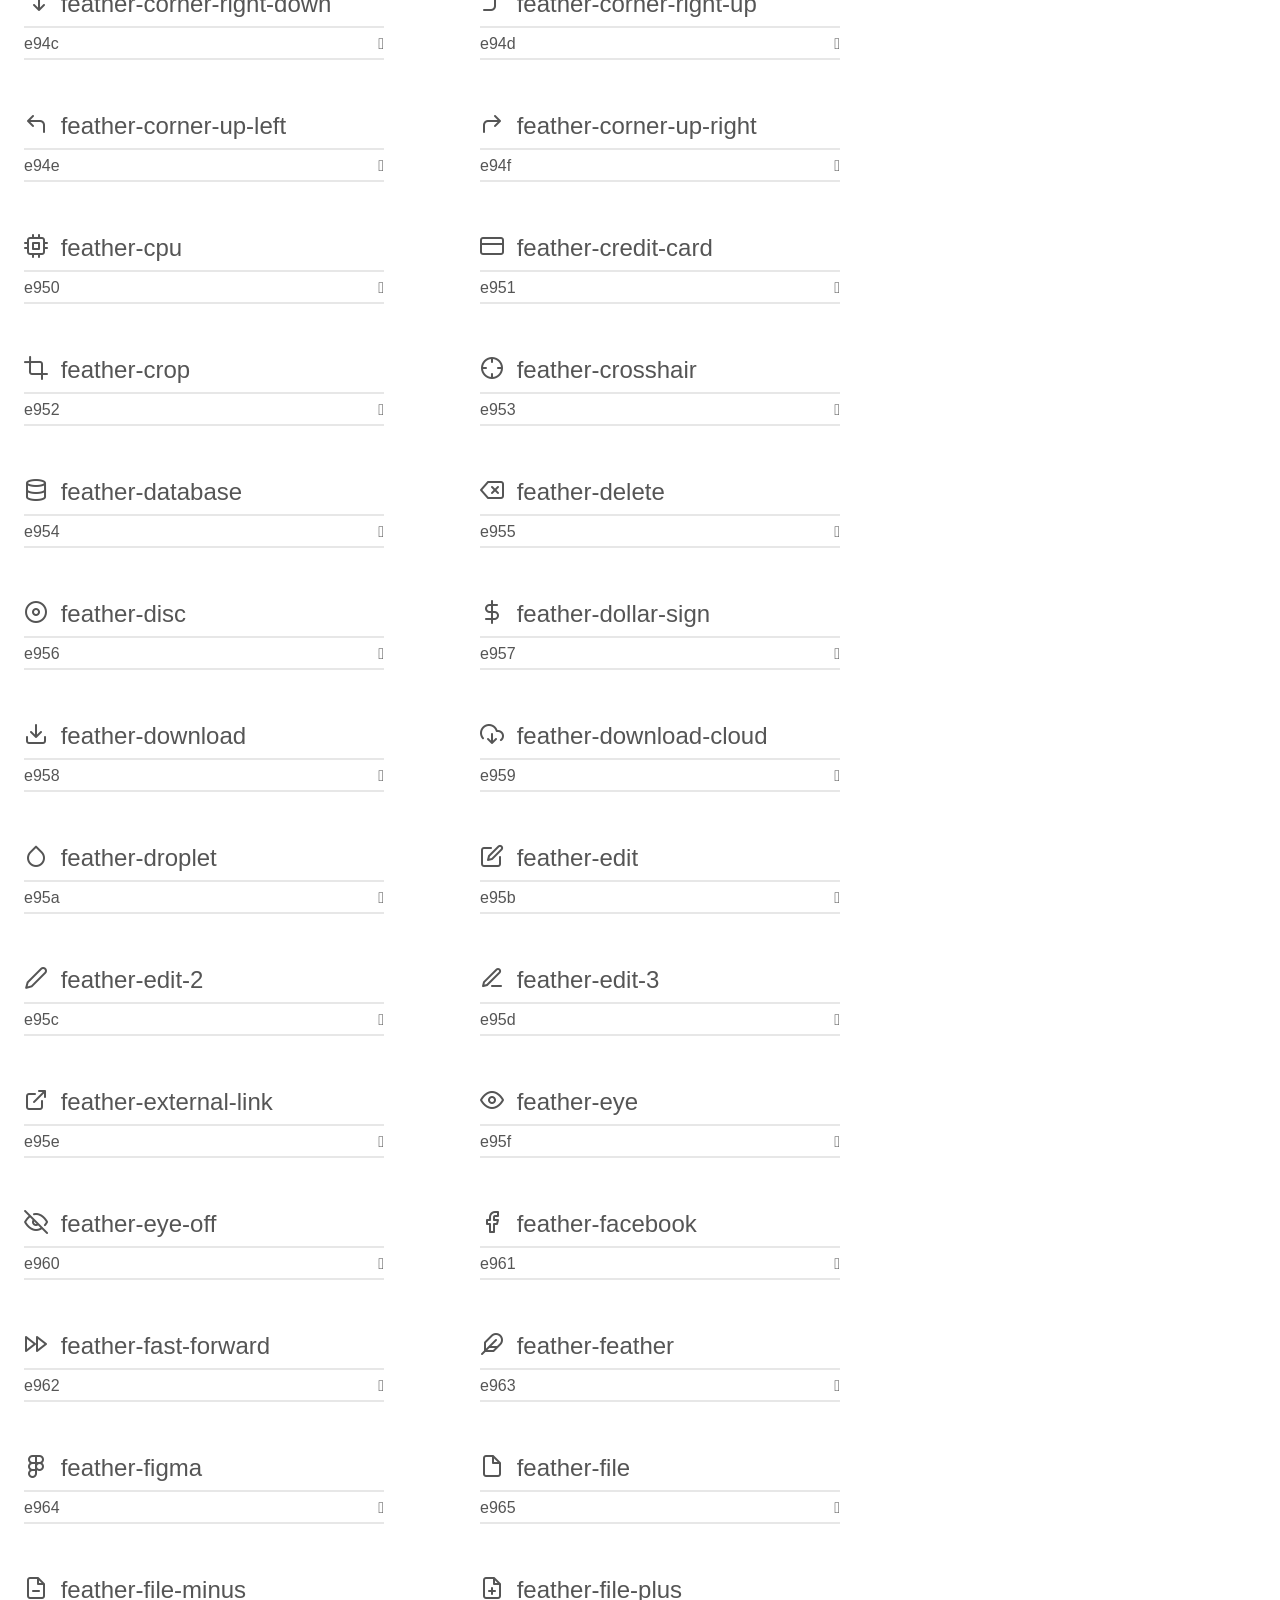
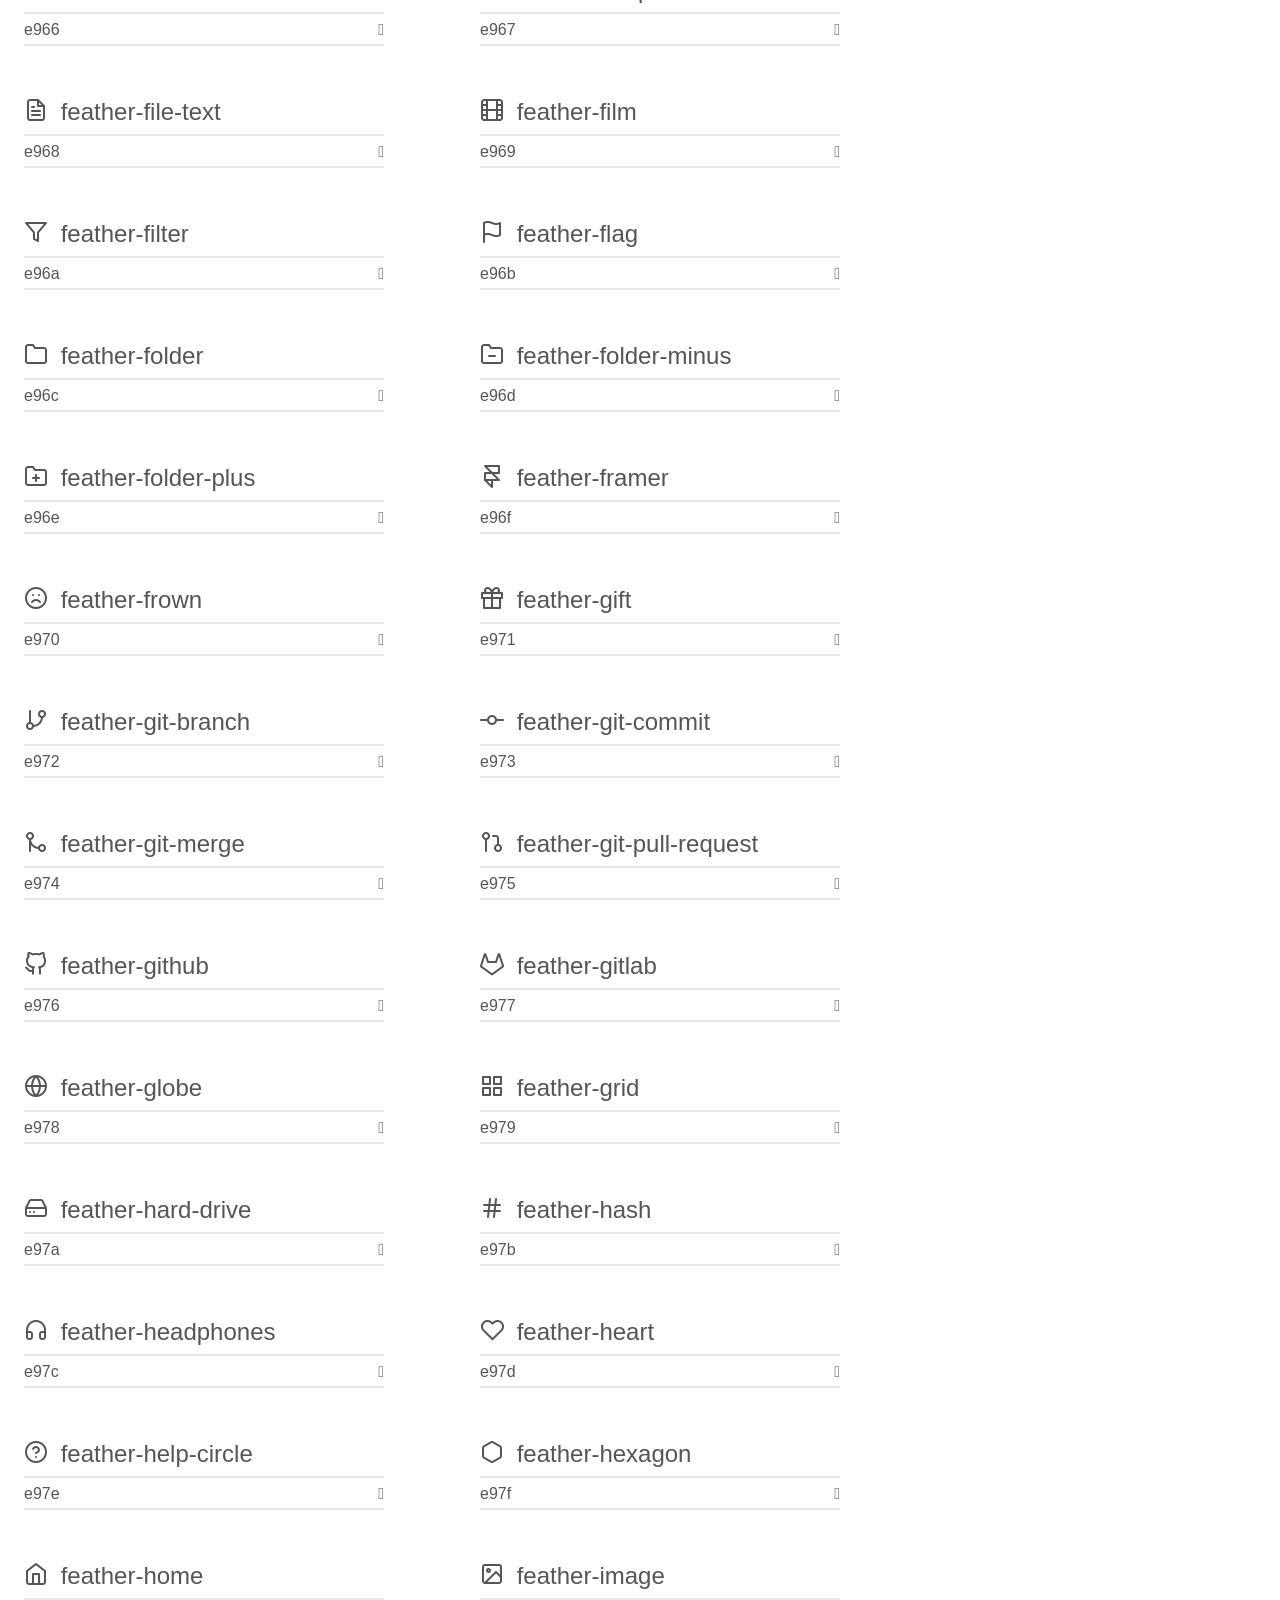
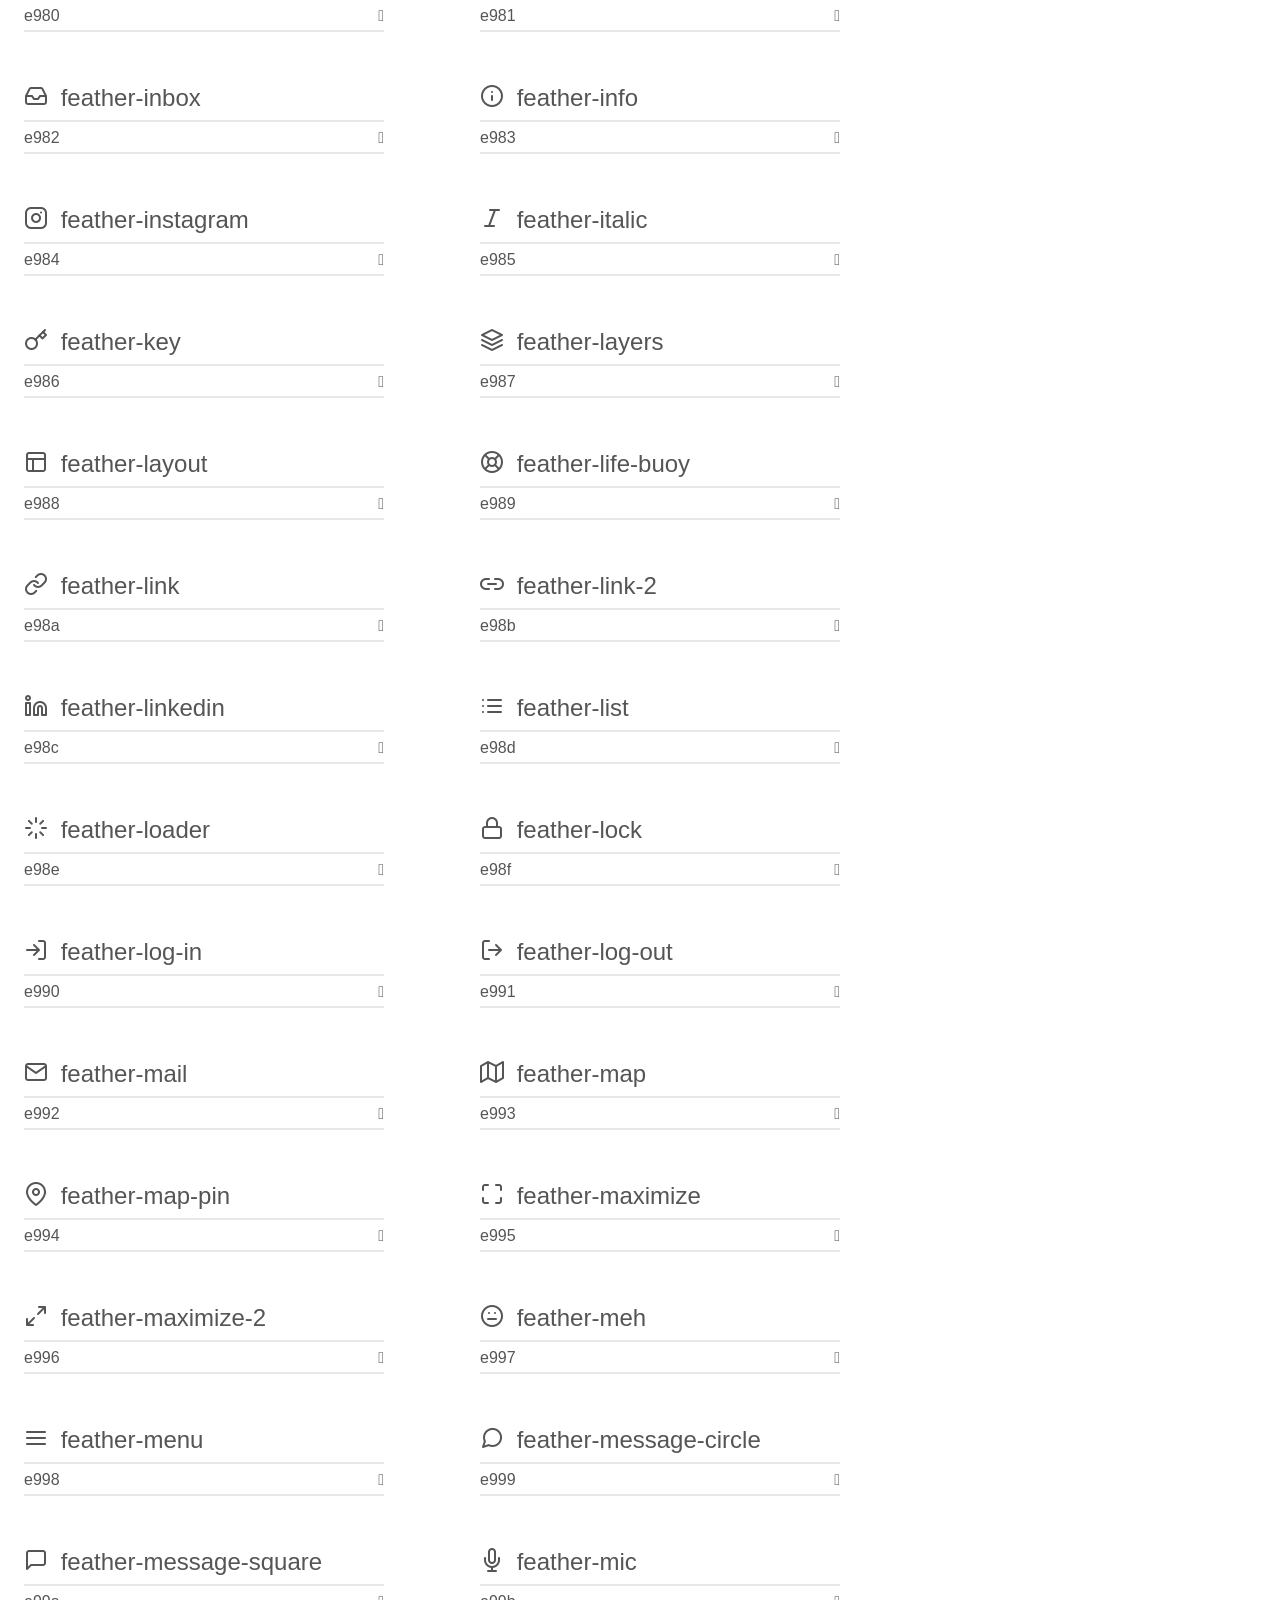
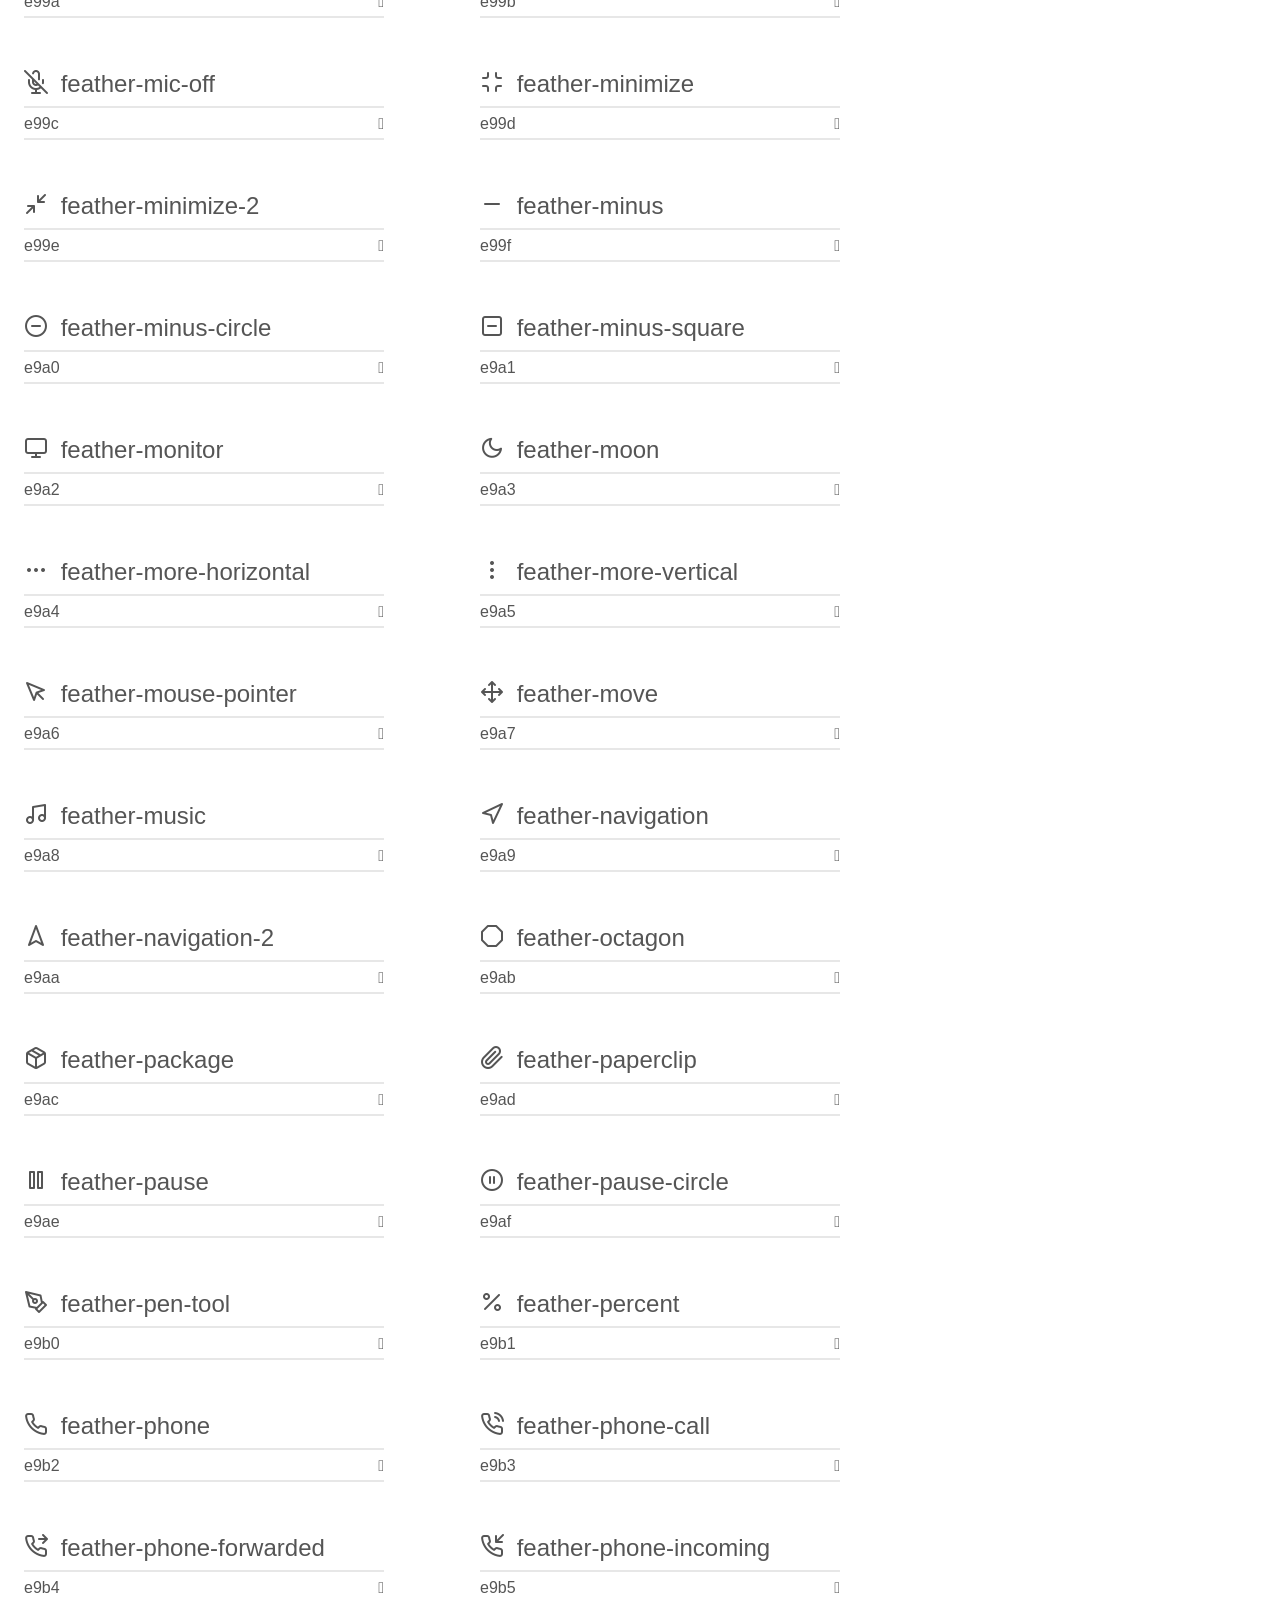
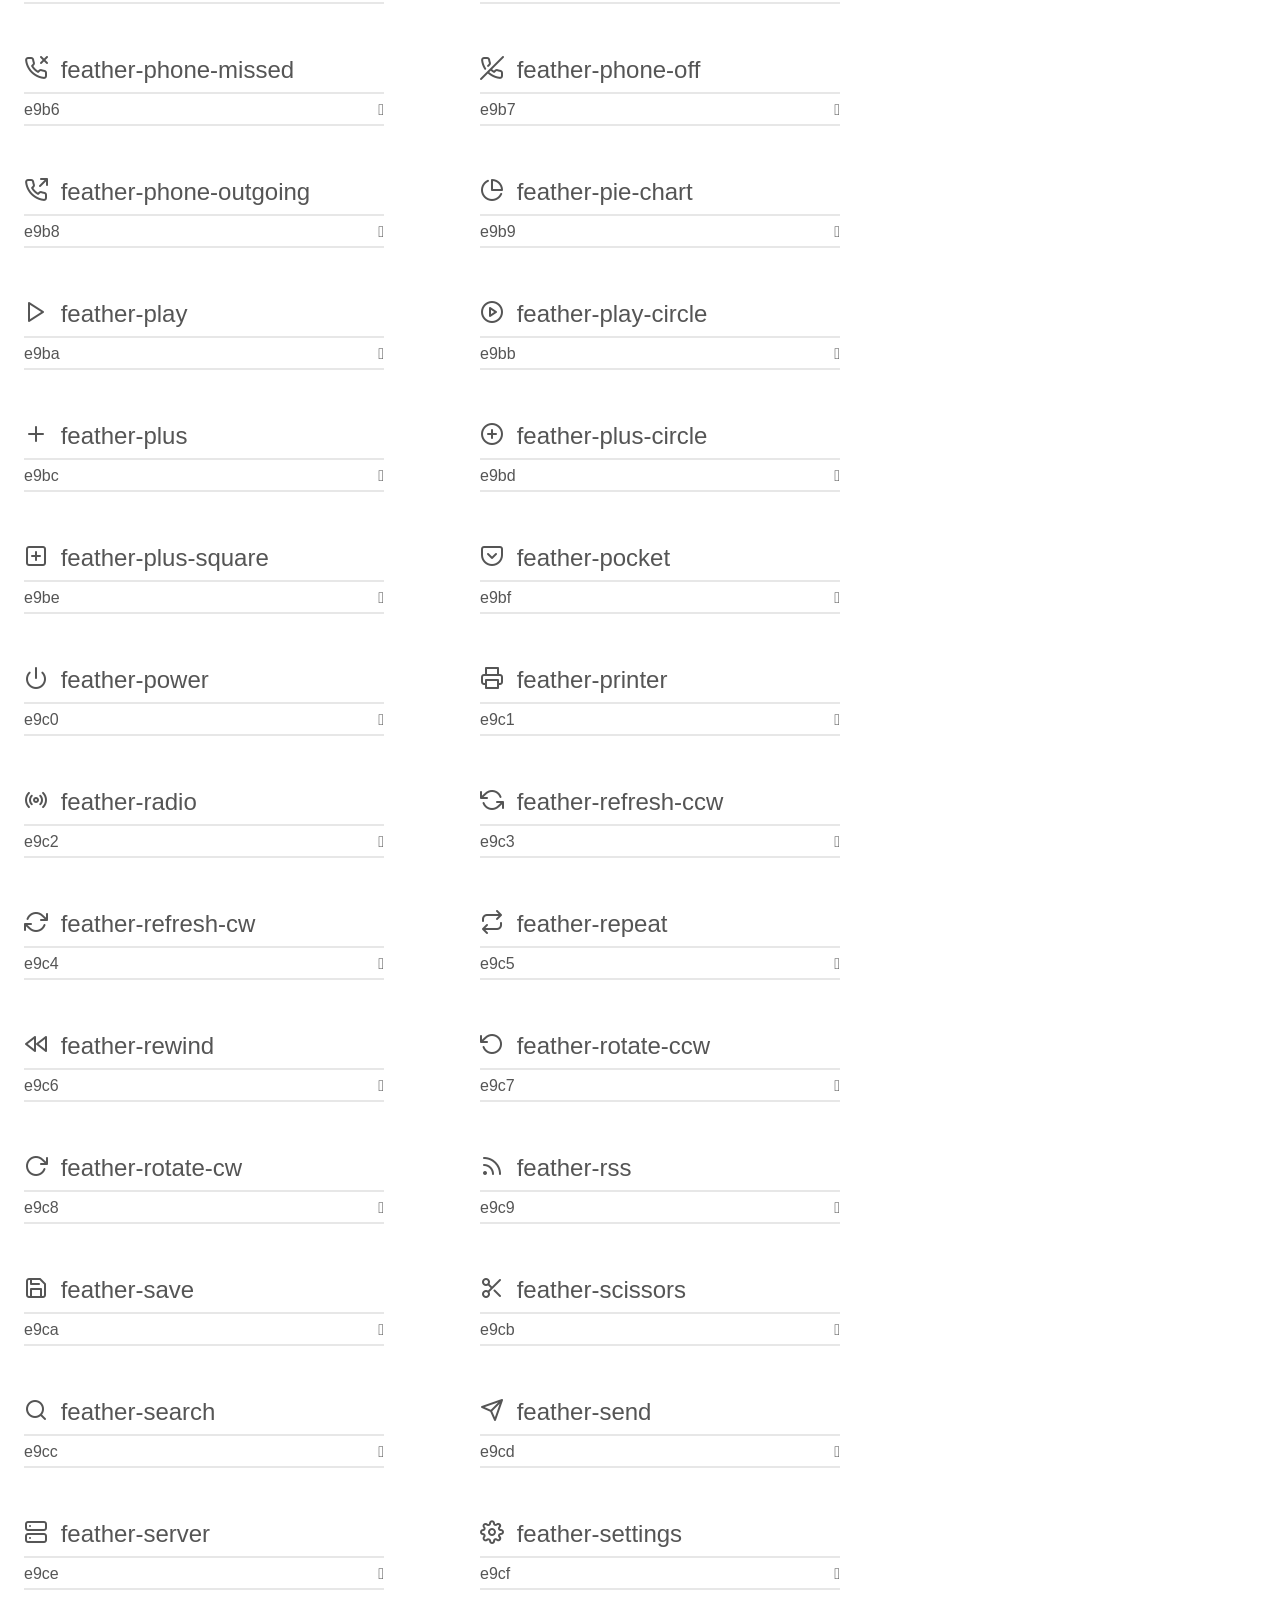
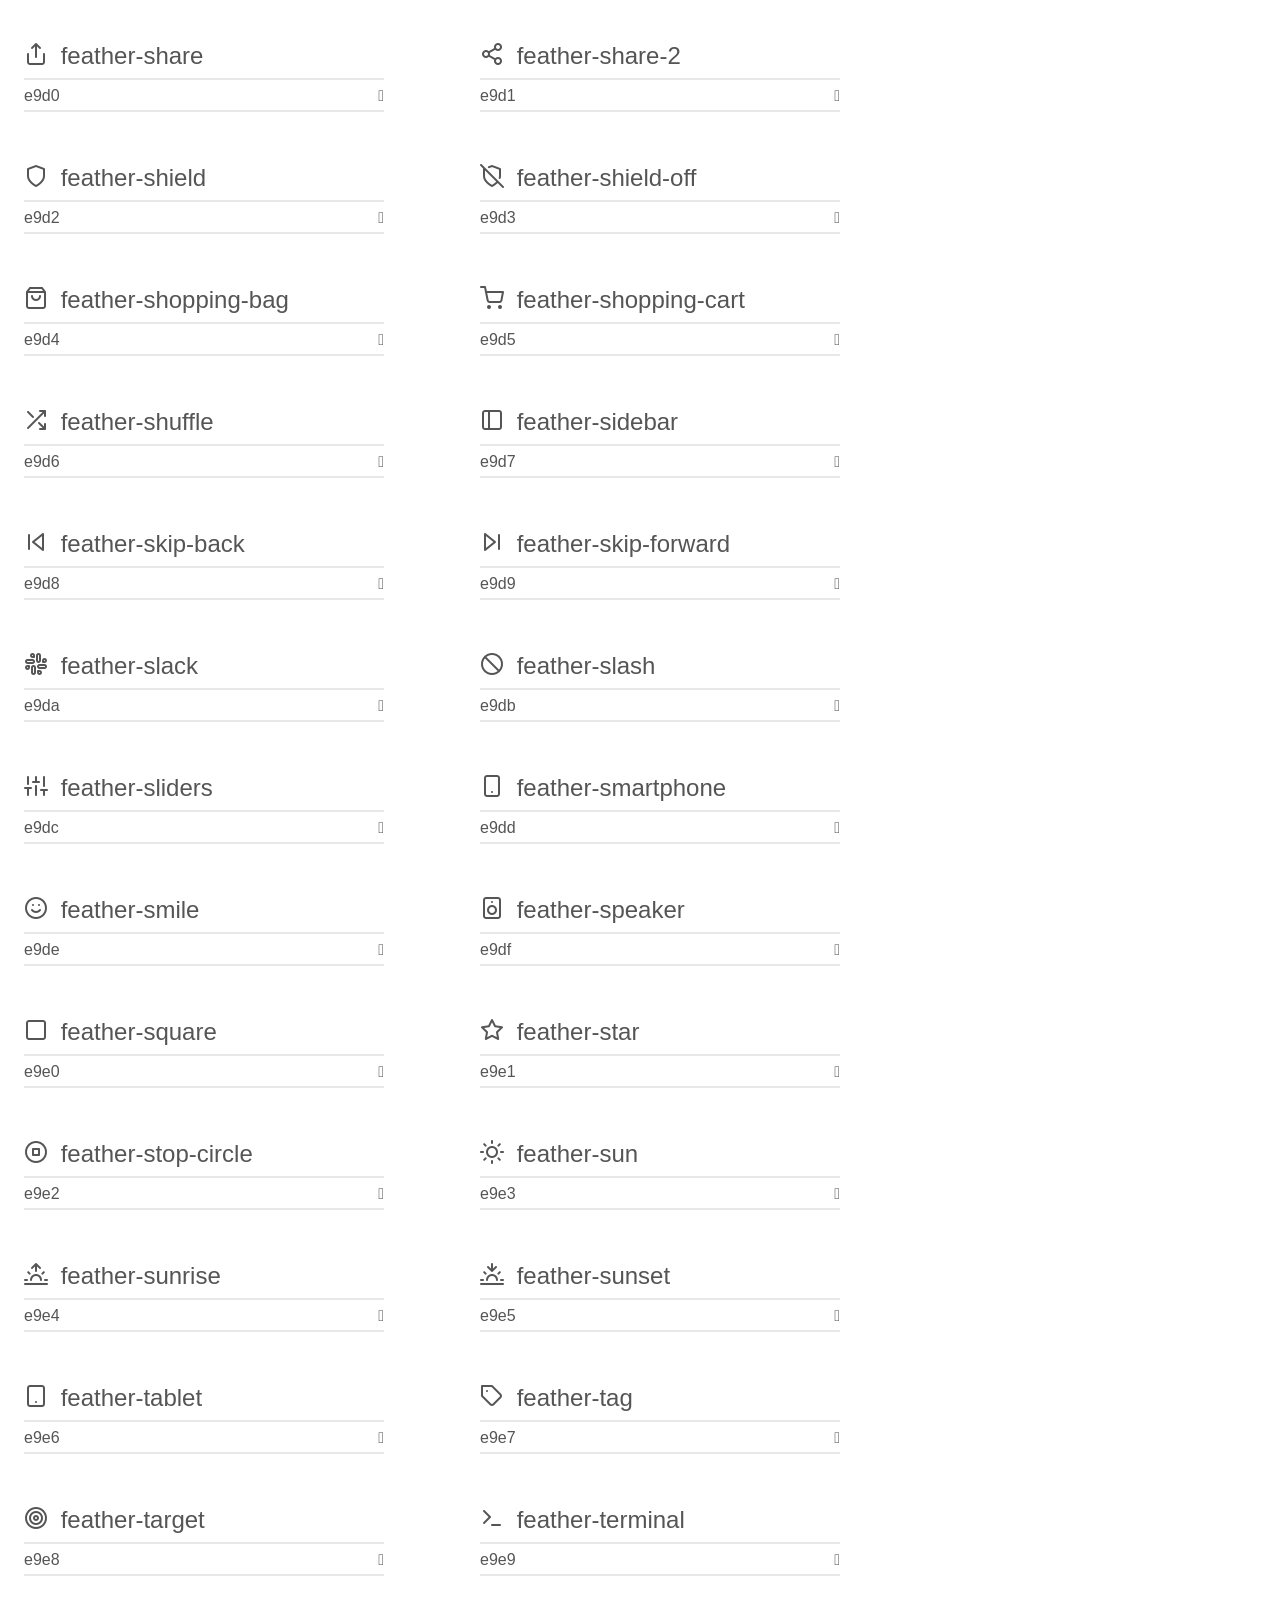
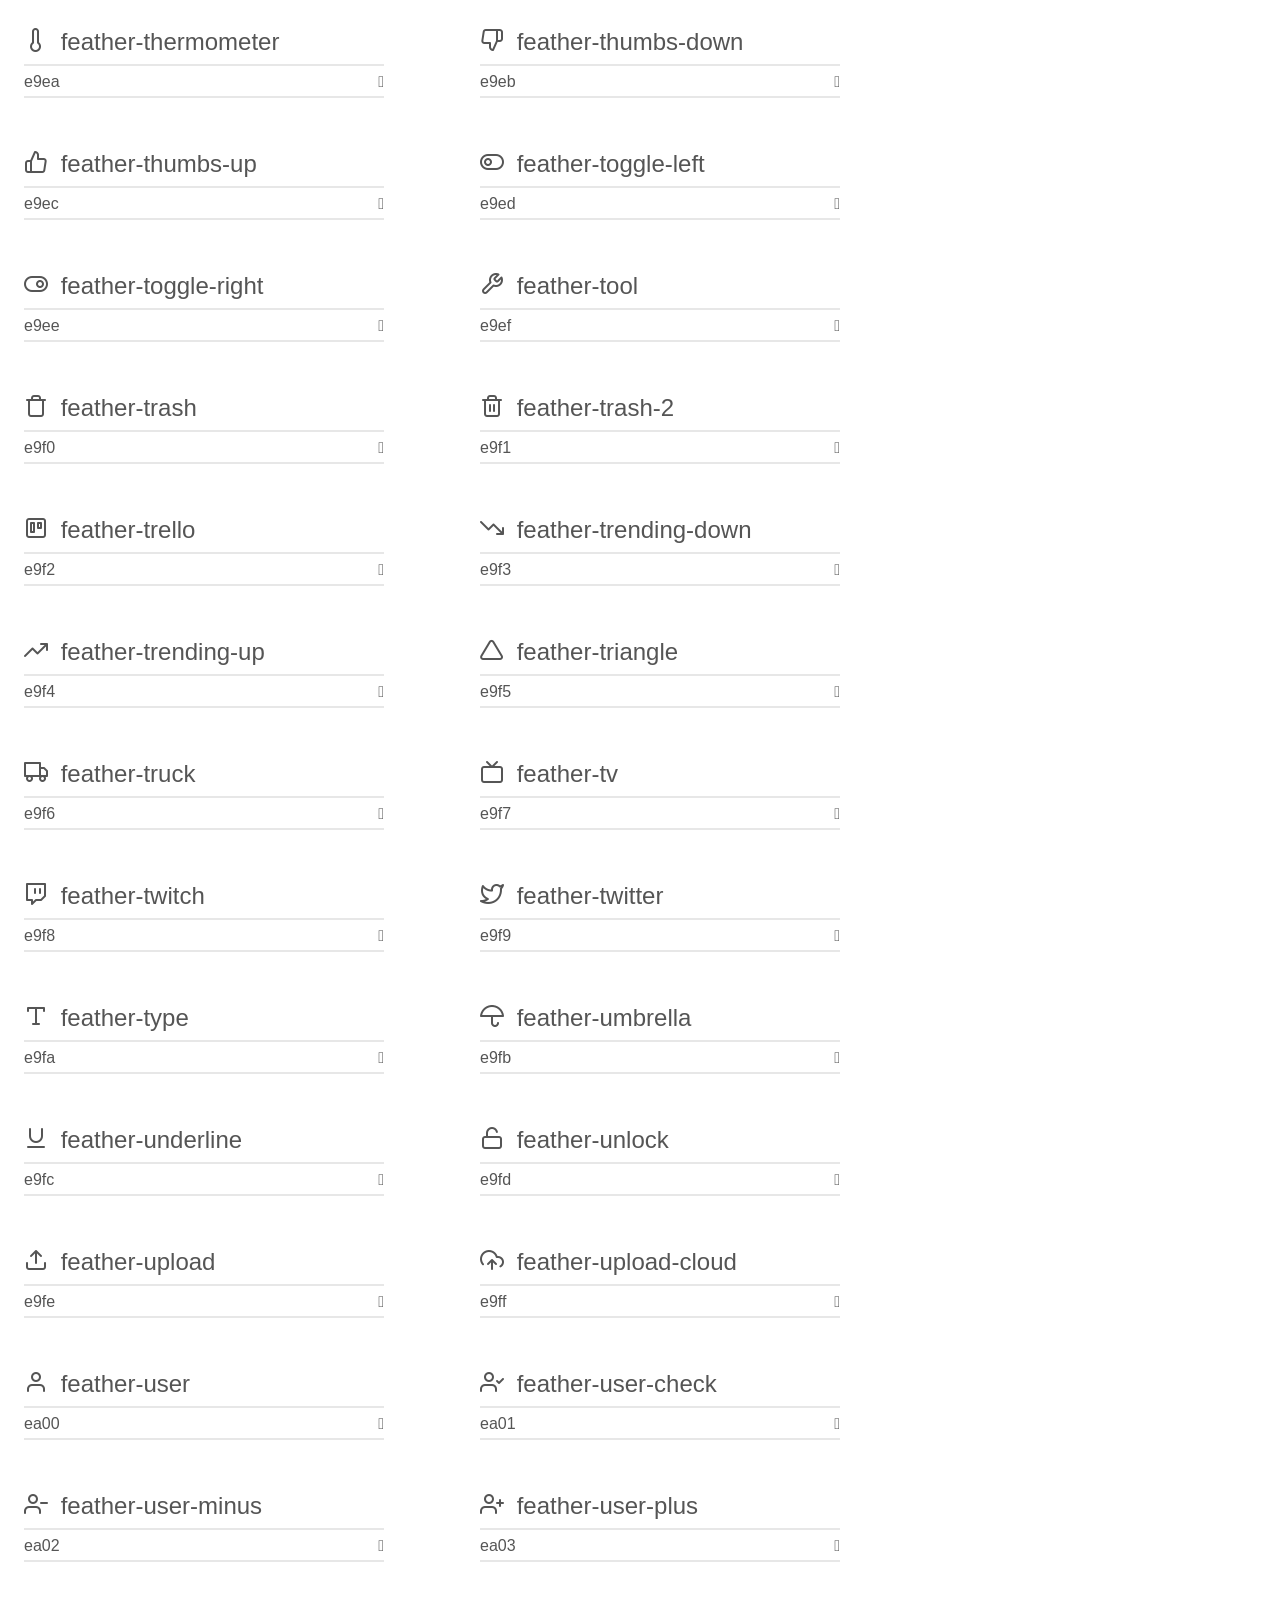
<file: fonts/feather/demo.html>
<!doctype html>
<html>
<head>
    <meta charset="utf-8">
    <title>IcoMoon Demo</title>
    <meta name="description" content="An Icon Font Generated By IcoMoon.io">
    <meta name="viewport" content="width=device-width, initial-scale=1">
    <link rel="stylesheet" href="demo-files/demo.css">
    <link rel="stylesheet" href="style.css"></head>
<body>
    <div class="bgc1 clearfix">
        <h1 class="mhmm mvm"><span class="fgc1">Font Name:</span> feather <small class="fgc1">(Glyphs:&nbsp;282)</small></h1>
    </div>
    <div class="clearfix mhl ptl">
        <h1 class="mvm mtn fgc1">Grid Size: 24</h1>
        <div class="glyph fs1">
            <div class="clearfix bshadow0 pbs">
                <span class="feather-activity"></span>
                <span class="mls"> feather-activity</span>
            </div>
            <fieldset class="fs0 size1of1 clearfix hidden-false">
                <input type="text" readonly value="e900" class="unit size1of2" />
                <input type="text" maxlength="1" readonly value="&#xe900;" class="unitRight size1of2 talign-right" />
            </fieldset>
            <div class="fs0 bshadow0 clearfix hidden-true">
                <span class="unit pvs fgc1">liga: </span>
                <input type="text" readonly value="" class="liga unitRight" />
            </div>
        </div>
        <div class="glyph fs1">
            <div class="clearfix bshadow0 pbs">
                <span class="feather-airplay"></span>
                <span class="mls"> feather-airplay</span>
            </div>
            <fieldset class="fs0 size1of1 clearfix hidden-false">
                <input type="text" readonly value="e901" class="unit size1of2" />
                <input type="text" maxlength="1" readonly value="&#xe901;" class="unitRight size1of2 talign-right" />
            </fieldset>
            <div class="fs0 bshadow0 clearfix hidden-true">
                <span class="unit pvs fgc1">liga: </span>
                <input type="text" readonly value="" class="liga unitRight" />
            </div>
        </div>
        <div class="glyph fs1">
            <div class="clearfix bshadow0 pbs">
                <span class="feather-alert-circle"></span>
                <span class="mls"> feather-alert-circle</span>
            </div>
            <fieldset class="fs0 size1of1 clearfix hidden-false">
                <input type="text" readonly value="e902" class="unit size1of2" />
                <input type="text" maxlength="1" readonly value="&#xe902;" class="unitRight size1of2 talign-right" />
            </fieldset>
            <div class="fs0 bshadow0 clearfix hidden-true">
                <span class="unit pvs fgc1">liga: </span>
                <input type="text" readonly value="" class="liga unitRight" />
            </div>
        </div>
        <div class="glyph fs1">
            <div class="clearfix bshadow0 pbs">
                <span class="feather-alert-octagon"></span>
                <span class="mls"> feather-alert-octagon</span>
            </div>
            <fieldset class="fs0 size1of1 clearfix hidden-false">
                <input type="text" readonly value="e903" class="unit size1of2" />
                <input type="text" maxlength="1" readonly value="&#xe903;" class="unitRight size1of2 talign-right" />
            </fieldset>
            <div class="fs0 bshadow0 clearfix hidden-true">
                <span class="unit pvs fgc1">liga: </span>
                <input type="text" readonly value="" class="liga unitRight" />
            </div>
        </div>
        <div class="glyph fs1">
            <div class="clearfix bshadow0 pbs">
                <span class="feather-alert-triangle"></span>
                <span class="mls"> feather-alert-triangle</span>
            </div>
            <fieldset class="fs0 size1of1 clearfix hidden-false">
                <input type="text" readonly value="e904" class="unit size1of2" />
                <input type="text" maxlength="1" readonly value="&#xe904;" class="unitRight size1of2 talign-right" />
            </fieldset>
            <div class="fs0 bshadow0 clearfix hidden-true">
                <span class="unit pvs fgc1">liga: </span>
                <input type="text" readonly value="" class="liga unitRight" />
            </div>
        </div>
        <div class="glyph fs1">
            <div class="clearfix bshadow0 pbs">
                <span class="feather-align-center"></span>
                <span class="mls"> feather-align-center</span>
            </div>
            <fieldset class="fs0 size1of1 clearfix hidden-false">
                <input type="text" readonly value="e905" class="unit size1of2" />
                <input type="text" maxlength="1" readonly value="&#xe905;" class="unitRight size1of2 talign-right" />
            </fieldset>
            <div class="fs0 bshadow0 clearfix hidden-true">
                <span class="unit pvs fgc1">liga: </span>
                <input type="text" readonly value="" class="liga unitRight" />
            </div>
        </div>
        <div class="glyph fs1">
            <div class="clearfix bshadow0 pbs">
                <span class="feather-align-justify"></span>
                <span class="mls"> feather-align-justify</span>
            </div>
            <fieldset class="fs0 size1of1 clearfix hidden-false">
                <input type="text" readonly value="e906" class="unit size1of2" />
                <input type="text" maxlength="1" readonly value="&#xe906;" class="unitRight size1of2 talign-right" />
            </fieldset>
            <div class="fs0 bshadow0 clearfix hidden-true">
                <span class="unit pvs fgc1">liga: </span>
                <input type="text" readonly value="" class="liga unitRight" />
            </div>
        </div>
        <div class="glyph fs1">
            <div class="clearfix bshadow0 pbs">
                <span class="feather-align-left"></span>
                <span class="mls"> feather-align-left</span>
            </div>
            <fieldset class="fs0 size1of1 clearfix hidden-false">
                <input type="text" readonly value="e907" class="unit size1of2" />
                <input type="text" maxlength="1" readonly value="&#xe907;" class="unitRight size1of2 talign-right" />
            </fieldset>
            <div class="fs0 bshadow0 clearfix hidden-true">
                <span class="unit pvs fgc1">liga: </span>
                <input type="text" readonly value="" class="liga unitRight" />
            </div>
        </div>
        <div class="glyph fs1">
            <div class="clearfix bshadow0 pbs">
                <span class="feather-align-right"></span>
                <span class="mls"> feather-align-right</span>
            </div>
            <fieldset class="fs0 size1of1 clearfix hidden-false">
                <input type="text" readonly value="e908" class="unit size1of2" />
                <input type="text" maxlength="1" readonly value="&#xe908;" class="unitRight size1of2 talign-right" />
            </fieldset>
            <div class="fs0 bshadow0 clearfix hidden-true">
                <span class="unit pvs fgc1">liga: </span>
                <input type="text" readonly value="" class="liga unitRight" />
            </div>
        </div>
        <div class="glyph fs1">
            <div class="clearfix bshadow0 pbs">
                <span class="feather-anchor"></span>
                <span class="mls"> feather-anchor</span>
            </div>
            <fieldset class="fs0 size1of1 clearfix hidden-false">
                <input type="text" readonly value="e909" class="unit size1of2" />
                <input type="text" maxlength="1" readonly value="&#xe909;" class="unitRight size1of2 talign-right" />
            </fieldset>
            <div class="fs0 bshadow0 clearfix hidden-true">
                <span class="unit pvs fgc1">liga: </span>
                <input type="text" readonly value="" class="liga unitRight" />
            </div>
        </div>
        <div class="glyph fs1">
            <div class="clearfix bshadow0 pbs">
                <span class="feather-aperture"></span>
                <span class="mls"> feather-aperture</span>
            </div>
            <fieldset class="fs0 size1of1 clearfix hidden-false">
                <input type="text" readonly value="e90a" class="unit size1of2" />
                <input type="text" maxlength="1" readonly value="&#xe90a;" class="unitRight size1of2 talign-right" />
            </fieldset>
            <div class="fs0 bshadow0 clearfix hidden-true">
                <span class="unit pvs fgc1">liga: </span>
                <input type="text" readonly value="" class="liga unitRight" />
            </div>
        </div>
        <div class="glyph fs1">
            <div class="clearfix bshadow0 pbs">
                <span class="feather-archive"></span>
                <span class="mls"> feather-archive</span>
            </div>
            <fieldset class="fs0 size1of1 clearfix hidden-false">
                <input type="text" readonly value="e90b" class="unit size1of2" />
                <input type="text" maxlength="1" readonly value="&#xe90b;" class="unitRight size1of2 talign-right" />
            </fieldset>
            <div class="fs0 bshadow0 clearfix hidden-true">
                <span class="unit pvs fgc1">liga: </span>
                <input type="text" readonly value="" class="liga unitRight" />
            </div>
        </div>
        <div class="glyph fs1">
            <div class="clearfix bshadow0 pbs">
                <span class="feather-arrow-down"></span>
                <span class="mls"> feather-arrow-down</span>
            </div>
            <fieldset class="fs0 size1of1 clearfix hidden-false">
                <input type="text" readonly value="e90c" class="unit size1of2" />
                <input type="text" maxlength="1" readonly value="&#xe90c;" class="unitRight size1of2 talign-right" />
            </fieldset>
            <div class="fs0 bshadow0 clearfix hidden-true">
                <span class="unit pvs fgc1">liga: </span>
                <input type="text" readonly value="" class="liga unitRight" />
            </div>
        </div>
        <div class="glyph fs1">
            <div class="clearfix bshadow0 pbs">
                <span class="feather-arrow-down-circle"></span>
                <span class="mls"> feather-arrow-down-circle</span>
            </div>
            <fieldset class="fs0 size1of1 clearfix hidden-false">
                <input type="text" readonly value="e90d" class="unit size1of2" />
                <input type="text" maxlength="1" readonly value="&#xe90d;" class="unitRight size1of2 talign-right" />
            </fieldset>
            <div class="fs0 bshadow0 clearfix hidden-true">
                <span class="unit pvs fgc1">liga: </span>
                <input type="text" readonly value="" class="liga unitRight" />
            </div>
        </div>
        <div class="glyph fs1">
            <div class="clearfix bshadow0 pbs">
                <span class="feather-arrow-down-left"></span>
                <span class="mls"> feather-arrow-down-left</span>
            </div>
            <fieldset class="fs0 size1of1 clearfix hidden-false">
                <input type="text" readonly value="e90e" class="unit size1of2" />
                <input type="text" maxlength="1" readonly value="&#xe90e;" class="unitRight size1of2 talign-right" />
            </fieldset>
            <div class="fs0 bshadow0 clearfix hidden-true">
                <span class="unit pvs fgc1">liga: </span>
                <input type="text" readonly value="" class="liga unitRight" />
            </div>
        </div>
        <div class="glyph fs1">
            <div class="clearfix bshadow0 pbs">
                <span class="feather-arrow-down-right"></span>
                <span class="mls"> feather-arrow-down-right</span>
            </div>
            <fieldset class="fs0 size1of1 clearfix hidden-false">
                <input type="text" readonly value="e90f" class="unit size1of2" />
                <input type="text" maxlength="1" readonly value="&#xe90f;" class="unitRight size1of2 talign-right" />
            </fieldset>
            <div class="fs0 bshadow0 clearfix hidden-true">
                <span class="unit pvs fgc1">liga: </span>
                <input type="text" readonly value="" class="liga unitRight" />
            </div>
        </div>
        <div class="glyph fs1">
            <div class="clearfix bshadow0 pbs">
                <span class="feather-arrow-left"></span>
                <span class="mls"> feather-arrow-left</span>
            </div>
            <fieldset class="fs0 size1of1 clearfix hidden-false">
                <input type="text" readonly value="e910" class="unit size1of2" />
                <input type="text" maxlength="1" readonly value="&#xe910;" class="unitRight size1of2 talign-right" />
            </fieldset>
            <div class="fs0 bshadow0 clearfix hidden-true">
                <span class="unit pvs fgc1">liga: </span>
                <input type="text" readonly value="" class="liga unitRight" />
            </div>
        </div>
        <div class="glyph fs1">
            <div class="clearfix bshadow0 pbs">
                <span class="feather-arrow-left-circle"></span>
                <span class="mls"> feather-arrow-left-circle</span>
            </div>
            <fieldset class="fs0 size1of1 clearfix hidden-false">
                <input type="text" readonly value="e911" class="unit size1of2" />
                <input type="text" maxlength="1" readonly value="&#xe911;" class="unitRight size1of2 talign-right" />
            </fieldset>
            <div class="fs0 bshadow0 clearfix hidden-true">
                <span class="unit pvs fgc1">liga: </span>
                <input type="text" readonly value="" class="liga unitRight" />
            </div>
        </div>
        <div class="glyph fs1">
            <div class="clearfix bshadow0 pbs">
                <span class="feather-arrow-right"></span>
                <span class="mls"> feather-arrow-right</span>
            </div>
            <fieldset class="fs0 size1of1 clearfix hidden-false">
                <input type="text" readonly value="e912" class="unit size1of2" />
                <input type="text" maxlength="1" readonly value="&#xe912;" class="unitRight size1of2 talign-right" />
            </fieldset>
            <div class="fs0 bshadow0 clearfix hidden-true">
                <span class="unit pvs fgc1">liga: </span>
                <input type="text" readonly value="" class="liga unitRight" />
            </div>
        </div>
        <div class="glyph fs1">
            <div class="clearfix bshadow0 pbs">
                <span class="feather-arrow-right-circle"></span>
                <span class="mls"> feather-arrow-right-circle</span>
            </div>
            <fieldset class="fs0 size1of1 clearfix hidden-false">
                <input type="text" readonly value="e913" class="unit size1of2" />
                <input type="text" maxlength="1" readonly value="&#xe913;" class="unitRight size1of2 talign-right" />
            </fieldset>
            <div class="fs0 bshadow0 clearfix hidden-true">
                <span class="unit pvs fgc1">liga: </span>
                <input type="text" readonly value="" class="liga unitRight" />
            </div>
        </div>
        <div class="glyph fs1">
            <div class="clearfix bshadow0 pbs">
                <span class="feather-arrow-up"></span>
                <span class="mls"> feather-arrow-up</span>
            </div>
            <fieldset class="fs0 size1of1 clearfix hidden-false">
                <input type="text" readonly value="e914" class="unit size1of2" />
                <input type="text" maxlength="1" readonly value="&#xe914;" class="unitRight size1of2 talign-right" />
            </fieldset>
            <div class="fs0 bshadow0 clearfix hidden-true">
                <span class="unit pvs fgc1">liga: </span>
                <input type="text" readonly value="" class="liga unitRight" />
            </div>
        </div>
        <div class="glyph fs1">
            <div class="clearfix bshadow0 pbs">
                <span class="feather-arrow-up-circle"></span>
                <span class="mls"> feather-arrow-up-circle</span>
            </div>
            <fieldset class="fs0 size1of1 clearfix hidden-false">
                <input type="text" readonly value="e915" class="unit size1of2" />
                <input type="text" maxlength="1" readonly value="&#xe915;" class="unitRight size1of2 talign-right" />
            </fieldset>
            <div class="fs0 bshadow0 clearfix hidden-true">
                <span class="unit pvs fgc1">liga: </span>
                <input type="text" readonly value="" class="liga unitRight" />
            </div>
        </div>
        <div class="glyph fs1">
            <div class="clearfix bshadow0 pbs">
                <span class="feather-arrow-up-left"></span>
                <span class="mls"> feather-arrow-up-left</span>
            </div>
            <fieldset class="fs0 size1of1 clearfix hidden-false">
                <input type="text" readonly value="e916" class="unit size1of2" />
                <input type="text" maxlength="1" readonly value="&#xe916;" class="unitRight size1of2 talign-right" />
            </fieldset>
            <div class="fs0 bshadow0 clearfix hidden-true">
                <span class="unit pvs fgc1">liga: </span>
                <input type="text" readonly value="" class="liga unitRight" />
            </div>
        </div>
        <div class="glyph fs1">
            <div class="clearfix bshadow0 pbs">
                <span class="feather-arrow-up-right"></span>
                <span class="mls"> feather-arrow-up-right</span>
            </div>
            <fieldset class="fs0 size1of1 clearfix hidden-false">
                <input type="text" readonly value="e917" class="unit size1of2" />
                <input type="text" maxlength="1" readonly value="&#xe917;" class="unitRight size1of2 talign-right" />
            </fieldset>
            <div class="fs0 bshadow0 clearfix hidden-true">
                <span class="unit pvs fgc1">liga: </span>
                <input type="text" readonly value="" class="liga unitRight" />
            </div>
        </div>
        <div class="glyph fs1">
            <div class="clearfix bshadow0 pbs">
                <span class="feather-at-sign"></span>
                <span class="mls"> feather-at-sign</span>
            </div>
            <fieldset class="fs0 size1of1 clearfix hidden-false">
                <input type="text" readonly value="e918" class="unit size1of2" />
                <input type="text" maxlength="1" readonly value="&#xe918;" class="unitRight size1of2 talign-right" />
            </fieldset>
            <div class="fs0 bshadow0 clearfix hidden-true">
                <span class="unit pvs fgc1">liga: </span>
                <input type="text" readonly value="" class="liga unitRight" />
            </div>
        </div>
        <div class="glyph fs1">
            <div class="clearfix bshadow0 pbs">
                <span class="feather-award"></span>
                <span class="mls"> feather-award</span>
            </div>
            <fieldset class="fs0 size1of1 clearfix hidden-false">
                <input type="text" readonly value="e919" class="unit size1of2" />
                <input type="text" maxlength="1" readonly value="&#xe919;" class="unitRight size1of2 talign-right" />
            </fieldset>
            <div class="fs0 bshadow0 clearfix hidden-true">
                <span class="unit pvs fgc1">liga: </span>
                <input type="text" readonly value="" class="liga unitRight" />
            </div>
        </div>
        <div class="glyph fs1">
            <div class="clearfix bshadow0 pbs">
                <span class="feather-bar-chart"></span>
                <span class="mls"> feather-bar-chart</span>
            </div>
            <fieldset class="fs0 size1of1 clearfix hidden-false">
                <input type="text" readonly value="e91a" class="unit size1of2" />
                <input type="text" maxlength="1" readonly value="&#xe91a;" class="unitRight size1of2 talign-right" />
            </fieldset>
            <div class="fs0 bshadow0 clearfix hidden-true">
                <span class="unit pvs fgc1">liga: </span>
                <input type="text" readonly value="" class="liga unitRight" />
            </div>
        </div>
        <div class="glyph fs1">
            <div class="clearfix bshadow0 pbs">
                <span class="feather-bar-chart-2"></span>
                <span class="mls"> feather-bar-chart-2</span>
            </div>
            <fieldset class="fs0 size1of1 clearfix hidden-false">
                <input type="text" readonly value="e91b" class="unit size1of2" />
                <input type="text" maxlength="1" readonly value="&#xe91b;" class="unitRight size1of2 talign-right" />
            </fieldset>
            <div class="fs0 bshadow0 clearfix hidden-true">
                <span class="unit pvs fgc1">liga: </span>
                <input type="text" readonly value="" class="liga unitRight" />
            </div>
        </div>
        <div class="glyph fs1">
            <div class="clearfix bshadow0 pbs">
                <span class="feather-battery"></span>
                <span class="mls"> feather-battery</span>
            </div>
            <fieldset class="fs0 size1of1 clearfix hidden-false">
                <input type="text" readonly value="e91c" class="unit size1of2" />
                <input type="text" maxlength="1" readonly value="&#xe91c;" class="unitRight size1of2 talign-right" />
            </fieldset>
            <div class="fs0 bshadow0 clearfix hidden-true">
                <span class="unit pvs fgc1">liga: </span>
                <input type="text" readonly value="" class="liga unitRight" />
            </div>
        </div>
        <div class="glyph fs1">
            <div class="clearfix bshadow0 pbs">
                <span class="feather-battery-charging"></span>
                <span class="mls"> feather-battery-charging</span>
            </div>
            <fieldset class="fs0 size1of1 clearfix hidden-false">
                <input type="text" readonly value="e91d" class="unit size1of2" />
                <input type="text" maxlength="1" readonly value="&#xe91d;" class="unitRight size1of2 talign-right" />
            </fieldset>
            <div class="fs0 bshadow0 clearfix hidden-true">
                <span class="unit pvs fgc1">liga: </span>
                <input type="text" readonly value="" class="liga unitRight" />
            </div>
        </div>
        <div class="glyph fs1">
            <div class="clearfix bshadow0 pbs">
                <span class="feather-bell"></span>
                <span class="mls"> feather-bell</span>
            </div>
            <fieldset class="fs0 size1of1 clearfix hidden-false">
                <input type="text" readonly value="e91e" class="unit size1of2" />
                <input type="text" maxlength="1" readonly value="&#xe91e;" class="unitRight size1of2 talign-right" />
            </fieldset>
            <div class="fs0 bshadow0 clearfix hidden-true">
                <span class="unit pvs fgc1">liga: </span>
                <input type="text" readonly value="" class="liga unitRight" />
            </div>
        </div>
        <div class="glyph fs1">
            <div class="clearfix bshadow0 pbs">
                <span class="feather-bell-off"></span>
                <span class="mls"> feather-bell-off</span>
            </div>
            <fieldset class="fs0 size1of1 clearfix hidden-false">
                <input type="text" readonly value="e91f" class="unit size1of2" />
                <input type="text" maxlength="1" readonly value="&#xe91f;" class="unitRight size1of2 talign-right" />
            </fieldset>
            <div class="fs0 bshadow0 clearfix hidden-true">
                <span class="unit pvs fgc1">liga: </span>
                <input type="text" readonly value="" class="liga unitRight" />
            </div>
        </div>
        <div class="glyph fs1">
            <div class="clearfix bshadow0 pbs">
                <span class="feather-bluetooth"></span>
                <span class="mls"> feather-bluetooth</span>
            </div>
            <fieldset class="fs0 size1of1 clearfix hidden-false">
                <input type="text" readonly value="e920" class="unit size1of2" />
                <input type="text" maxlength="1" readonly value="&#xe920;" class="unitRight size1of2 talign-right" />
            </fieldset>
            <div class="fs0 bshadow0 clearfix hidden-true">
                <span class="unit pvs fgc1">liga: </span>
                <input type="text" readonly value="" class="liga unitRight" />
            </div>
        </div>
        <div class="glyph fs1">
            <div class="clearfix bshadow0 pbs">
                <span class="feather-bold"></span>
                <span class="mls"> feather-bold</span>
            </div>
            <fieldset class="fs0 size1of1 clearfix hidden-false">
                <input type="text" readonly value="e921" class="unit size1of2" />
                <input type="text" maxlength="1" readonly value="&#xe921;" class="unitRight size1of2 talign-right" />
            </fieldset>
            <div class="fs0 bshadow0 clearfix hidden-true">
                <span class="unit pvs fgc1">liga: </span>
                <input type="text" readonly value="" class="liga unitRight" />
            </div>
        </div>
        <div class="glyph fs1">
            <div class="clearfix bshadow0 pbs">
                <span class="feather-book"></span>
                <span class="mls"> feather-book</span>
            </div>
            <fieldset class="fs0 size1of1 clearfix hidden-false">
                <input type="text" readonly value="e922" class="unit size1of2" />
                <input type="text" maxlength="1" readonly value="&#xe922;" class="unitRight size1of2 talign-right" />
            </fieldset>
            <div class="fs0 bshadow0 clearfix hidden-true">
                <span class="unit pvs fgc1">liga: </span>
                <input type="text" readonly value="" class="liga unitRight" />
            </div>
        </div>
        <div class="glyph fs1">
            <div class="clearfix bshadow0 pbs">
                <span class="feather-book-open"></span>
                <span class="mls"> feather-book-open</span>
            </div>
            <fieldset class="fs0 size1of1 clearfix hidden-false">
                <input type="text" readonly value="e923" class="unit size1of2" />
                <input type="text" maxlength="1" readonly value="&#xe923;" class="unitRight size1of2 talign-right" />
            </fieldset>
            <div class="fs0 bshadow0 clearfix hidden-true">
                <span class="unit pvs fgc1">liga: </span>
                <input type="text" readonly value="" class="liga unitRight" />
            </div>
        </div>
        <div class="glyph fs1">
            <div class="clearfix bshadow0 pbs">
                <span class="feather-bookmark"></span>
                <span class="mls"> feather-bookmark</span>
            </div>
            <fieldset class="fs0 size1of1 clearfix hidden-false">
                <input type="text" readonly value="e924" class="unit size1of2" />
                <input type="text" maxlength="1" readonly value="&#xe924;" class="unitRight size1of2 talign-right" />
            </fieldset>
            <div class="fs0 bshadow0 clearfix hidden-true">
                <span class="unit pvs fgc1">liga: </span>
                <input type="text" readonly value="" class="liga unitRight" />
            </div>
        </div>
        <div class="glyph fs1">
            <div class="clearfix bshadow0 pbs">
                <span class="feather-box"></span>
                <span class="mls"> feather-box</span>
            </div>
            <fieldset class="fs0 size1of1 clearfix hidden-false">
                <input type="text" readonly value="e925" class="unit size1of2" />
                <input type="text" maxlength="1" readonly value="&#xe925;" class="unitRight size1of2 talign-right" />
            </fieldset>
            <div class="fs0 bshadow0 clearfix hidden-true">
                <span class="unit pvs fgc1">liga: </span>
                <input type="text" readonly value="" class="liga unitRight" />
            </div>
        </div>
        <div class="glyph fs1">
            <div class="clearfix bshadow0 pbs">
                <span class="feather-briefcase"></span>
                <span class="mls"> feather-briefcase</span>
            </div>
            <fieldset class="fs0 size1of1 clearfix hidden-false">
                <input type="text" readonly value="e926" class="unit size1of2" />
                <input type="text" maxlength="1" readonly value="&#xe926;" class="unitRight size1of2 talign-right" />
            </fieldset>
            <div class="fs0 bshadow0 clearfix hidden-true">
                <span class="unit pvs fgc1">liga: </span>
                <input type="text" readonly value="" class="liga unitRight" />
            </div>
        </div>
        <div class="glyph fs1">
            <div class="clearfix bshadow0 pbs">
                <span class="feather-calendar"></span>
                <span class="mls"> feather-calendar</span>
            </div>
            <fieldset class="fs0 size1of1 clearfix hidden-false">
                <input type="text" readonly value="e927" class="unit size1of2" />
                <input type="text" maxlength="1" readonly value="&#xe927;" class="unitRight size1of2 talign-right" />
            </fieldset>
            <div class="fs0 bshadow0 clearfix hidden-true">
                <span class="unit pvs fgc1">liga: </span>
                <input type="text" readonly value="" class="liga unitRight" />
            </div>
        </div>
        <div class="glyph fs1">
            <div class="clearfix bshadow0 pbs">
                <span class="feather-camera"></span>
                <span class="mls"> feather-camera</span>
            </div>
            <fieldset class="fs0 size1of1 clearfix hidden-false">
                <input type="text" readonly value="e928" class="unit size1of2" />
                <input type="text" maxlength="1" readonly value="&#xe928;" class="unitRight size1of2 talign-right" />
            </fieldset>
            <div class="fs0 bshadow0 clearfix hidden-true">
                <span class="unit pvs fgc1">liga: </span>
                <input type="text" readonly value="" class="liga unitRight" />
            </div>
        </div>
        <div class="glyph fs1">
            <div class="clearfix bshadow0 pbs">
                <span class="feather-camera-off"></span>
                <span class="mls"> feather-camera-off</span>
            </div>
            <fieldset class="fs0 size1of1 clearfix hidden-false">
                <input type="text" readonly value="e929" class="unit size1of2" />
                <input type="text" maxlength="1" readonly value="&#xe929;" class="unitRight size1of2 talign-right" />
            </fieldset>
            <div class="fs0 bshadow0 clearfix hidden-true">
                <span class="unit pvs fgc1">liga: </span>
                <input type="text" readonly value="" class="liga unitRight" />
            </div>
        </div>
        <div class="glyph fs1">
            <div class="clearfix bshadow0 pbs">
                <span class="feather-cast"></span>
                <span class="mls"> feather-cast</span>
            </div>
            <fieldset class="fs0 size1of1 clearfix hidden-false">
                <input type="text" readonly value="e92a" class="unit size1of2" />
                <input type="text" maxlength="1" readonly value="&#xe92a;" class="unitRight size1of2 talign-right" />
            </fieldset>
            <div class="fs0 bshadow0 clearfix hidden-true">
                <span class="unit pvs fgc1">liga: </span>
                <input type="text" readonly value="" class="liga unitRight" />
            </div>
        </div>
        <div class="glyph fs1">
            <div class="clearfix bshadow0 pbs">
                <span class="feather-check"></span>
                <span class="mls"> feather-check</span>
            </div>
            <fieldset class="fs0 size1of1 clearfix hidden-false">
                <input type="text" readonly value="e92b" class="unit size1of2" />
                <input type="text" maxlength="1" readonly value="&#xe92b;" class="unitRight size1of2 talign-right" />
            </fieldset>
            <div class="fs0 bshadow0 clearfix hidden-true">
                <span class="unit pvs fgc1">liga: </span>
                <input type="text" readonly value="" class="liga unitRight" />
            </div>
        </div>
        <div class="glyph fs1">
            <div class="clearfix bshadow0 pbs">
                <span class="feather-check-circle"></span>
                <span class="mls"> feather-check-circle</span>
            </div>
            <fieldset class="fs0 size1of1 clearfix hidden-false">
                <input type="text" readonly value="e92c" class="unit size1of2" />
                <input type="text" maxlength="1" readonly value="&#xe92c;" class="unitRight size1of2 talign-right" />
            </fieldset>
            <div class="fs0 bshadow0 clearfix hidden-true">
                <span class="unit pvs fgc1">liga: </span>
                <input type="text" readonly value="" class="liga unitRight" />
            </div>
        </div>
        <div class="glyph fs1">
            <div class="clearfix bshadow0 pbs">
                <span class="feather-check-square"></span>
                <span class="mls"> feather-check-square</span>
            </div>
            <fieldset class="fs0 size1of1 clearfix hidden-false">
                <input type="text" readonly value="e92d" class="unit size1of2" />
                <input type="text" maxlength="1" readonly value="&#xe92d;" class="unitRight size1of2 talign-right" />
            </fieldset>
            <div class="fs0 bshadow0 clearfix hidden-true">
                <span class="unit pvs fgc1">liga: </span>
                <input type="text" readonly value="" class="liga unitRight" />
            </div>
        </div>
        <div class="glyph fs1">
            <div class="clearfix bshadow0 pbs">
                <span class="feather-chevron-down"></span>
                <span class="mls"> feather-chevron-down</span>
            </div>
            <fieldset class="fs0 size1of1 clearfix hidden-false">
                <input type="text" readonly value="e92e" class="unit size1of2" />
                <input type="text" maxlength="1" readonly value="&#xe92e;" class="unitRight size1of2 talign-right" />
            </fieldset>
            <div class="fs0 bshadow0 clearfix hidden-true">
                <span class="unit pvs fgc1">liga: </span>
                <input type="text" readonly value="" class="liga unitRight" />
            </div>
        </div>
        <div class="glyph fs1">
            <div class="clearfix bshadow0 pbs">
                <span class="feather-chevron-left"></span>
                <span class="mls"> feather-chevron-left</span>
            </div>
            <fieldset class="fs0 size1of1 clearfix hidden-false">
                <input type="text" readonly value="e92f" class="unit size1of2" />
                <input type="text" maxlength="1" readonly value="&#xe92f;" class="unitRight size1of2 talign-right" />
            </fieldset>
            <div class="fs0 bshadow0 clearfix hidden-true">
                <span class="unit pvs fgc1">liga: </span>
                <input type="text" readonly value="" class="liga unitRight" />
            </div>
        </div>
        <div class="glyph fs1">
            <div class="clearfix bshadow0 pbs">
                <span class="feather-chevron-right"></span>
                <span class="mls"> feather-chevron-right</span>
            </div>
            <fieldset class="fs0 size1of1 clearfix hidden-false">
                <input type="text" readonly value="e930" class="unit size1of2" />
                <input type="text" maxlength="1" readonly value="&#xe930;" class="unitRight size1of2 talign-right" />
            </fieldset>
            <div class="fs0 bshadow0 clearfix hidden-true">
                <span class="unit pvs fgc1">liga: </span>
                <input type="text" readonly value="" class="liga unitRight" />
            </div>
        </div>
        <div class="glyph fs1">
            <div class="clearfix bshadow0 pbs">
                <span class="feather-chevron-up"></span>
                <span class="mls"> feather-chevron-up</span>
            </div>
            <fieldset class="fs0 size1of1 clearfix hidden-false">
                <input type="text" readonly value="e931" class="unit size1of2" />
                <input type="text" maxlength="1" readonly value="&#xe931;" class="unitRight size1of2 talign-right" />
            </fieldset>
            <div class="fs0 bshadow0 clearfix hidden-true">
                <span class="unit pvs fgc1">liga: </span>
                <input type="text" readonly value="" class="liga unitRight" />
            </div>
        </div>
        <div class="glyph fs1">
            <div class="clearfix bshadow0 pbs">
                <span class="feather-chevrons-down"></span>
                <span class="mls"> feather-chevrons-down</span>
            </div>
            <fieldset class="fs0 size1of1 clearfix hidden-false">
                <input type="text" readonly value="e932" class="unit size1of2" />
                <input type="text" maxlength="1" readonly value="&#xe932;" class="unitRight size1of2 talign-right" />
            </fieldset>
            <div class="fs0 bshadow0 clearfix hidden-true">
                <span class="unit pvs fgc1">liga: </span>
                <input type="text" readonly value="" class="liga unitRight" />
            </div>
        </div>
        <div class="glyph fs1">
            <div class="clearfix bshadow0 pbs">
                <span class="feather-chevrons-left"></span>
                <span class="mls"> feather-chevrons-left</span>
            </div>
            <fieldset class="fs0 size1of1 clearfix hidden-false">
                <input type="text" readonly value="e933" class="unit size1of2" />
                <input type="text" maxlength="1" readonly value="&#xe933;" class="unitRight size1of2 talign-right" />
            </fieldset>
            <div class="fs0 bshadow0 clearfix hidden-true">
                <span class="unit pvs fgc1">liga: </span>
                <input type="text" readonly value="" class="liga unitRight" />
            </div>
        </div>
        <div class="glyph fs1">
            <div class="clearfix bshadow0 pbs">
                <span class="feather-chevrons-right"></span>
                <span class="mls"> feather-chevrons-right</span>
            </div>
            <fieldset class="fs0 size1of1 clearfix hidden-false">
                <input type="text" readonly value="e934" class="unit size1of2" />
                <input type="text" maxlength="1" readonly value="&#xe934;" class="unitRight size1of2 talign-right" />
            </fieldset>
            <div class="fs0 bshadow0 clearfix hidden-true">
                <span class="unit pvs fgc1">liga: </span>
                <input type="text" readonly value="" class="liga unitRight" />
            </div>
        </div>
        <div class="glyph fs1">
            <div class="clearfix bshadow0 pbs">
                <span class="feather-chevrons-up"></span>
                <span class="mls"> feather-chevrons-up</span>
            </div>
            <fieldset class="fs0 size1of1 clearfix hidden-false">
                <input type="text" readonly value="e935" class="unit size1of2" />
                <input type="text" maxlength="1" readonly value="&#xe935;" class="unitRight size1of2 talign-right" />
            </fieldset>
            <div class="fs0 bshadow0 clearfix hidden-true">
                <span class="unit pvs fgc1">liga: </span>
                <input type="text" readonly value="" class="liga unitRight" />
            </div>
        </div>
        <div class="glyph fs1">
            <div class="clearfix bshadow0 pbs">
                <span class="feather-chrome"></span>
                <span class="mls"> feather-chrome</span>
            </div>
            <fieldset class="fs0 size1of1 clearfix hidden-false">
                <input type="text" readonly value="e936" class="unit size1of2" />
                <input type="text" maxlength="1" readonly value="&#xe936;" class="unitRight size1of2 talign-right" />
            </fieldset>
            <div class="fs0 bshadow0 clearfix hidden-true">
                <span class="unit pvs fgc1">liga: </span>
                <input type="text" readonly value="" class="liga unitRight" />
            </div>
        </div>
        <div class="glyph fs1">
            <div class="clearfix bshadow0 pbs">
                <span class="feather-circle"></span>
                <span class="mls"> feather-circle</span>
            </div>
            <fieldset class="fs0 size1of1 clearfix hidden-false">
                <input type="text" readonly value="e937" class="unit size1of2" />
                <input type="text" maxlength="1" readonly value="&#xe937;" class="unitRight size1of2 talign-right" />
            </fieldset>
            <div class="fs0 bshadow0 clearfix hidden-true">
                <span class="unit pvs fgc1">liga: </span>
                <input type="text" readonly value="" class="liga unitRight" />
            </div>
        </div>
        <div class="glyph fs1">
            <div class="clearfix bshadow0 pbs">
                <span class="feather-clipboard"></span>
                <span class="mls"> feather-clipboard</span>
            </div>
            <fieldset class="fs0 size1of1 clearfix hidden-false">
                <input type="text" readonly value="e938" class="unit size1of2" />
                <input type="text" maxlength="1" readonly value="&#xe938;" class="unitRight size1of2 talign-right" />
            </fieldset>
            <div class="fs0 bshadow0 clearfix hidden-true">
                <span class="unit pvs fgc1">liga: </span>
                <input type="text" readonly value="" class="liga unitRight" />
            </div>
        </div>
        <div class="glyph fs1">
            <div class="clearfix bshadow0 pbs">
                <span class="feather-clock"></span>
                <span class="mls"> feather-clock</span>
            </div>
            <fieldset class="fs0 size1of1 clearfix hidden-false">
                <input type="text" readonly value="e939" class="unit size1of2" />
                <input type="text" maxlength="1" readonly value="&#xe939;" class="unitRight size1of2 talign-right" />
            </fieldset>
            <div class="fs0 bshadow0 clearfix hidden-true">
                <span class="unit pvs fgc1">liga: </span>
                <input type="text" readonly value="" class="liga unitRight" />
            </div>
        </div>
        <div class="glyph fs1">
            <div class="clearfix bshadow0 pbs">
                <span class="feather-cloud"></span>
                <span class="mls"> feather-cloud</span>
            </div>
            <fieldset class="fs0 size1of1 clearfix hidden-false">
                <input type="text" readonly value="e93a" class="unit size1of2" />
                <input type="text" maxlength="1" readonly value="&#xe93a;" class="unitRight size1of2 talign-right" />
            </fieldset>
            <div class="fs0 bshadow0 clearfix hidden-true">
                <span class="unit pvs fgc1">liga: </span>
                <input type="text" readonly value="" class="liga unitRight" />
            </div>
        </div>
        <div class="glyph fs1">
            <div class="clearfix bshadow0 pbs">
                <span class="feather-cloud-drizzle"></span>
                <span class="mls"> feather-cloud-drizzle</span>
            </div>
            <fieldset class="fs0 size1of1 clearfix hidden-false">
                <input type="text" readonly value="e93b" class="unit size1of2" />
                <input type="text" maxlength="1" readonly value="&#xe93b;" class="unitRight size1of2 talign-right" />
            </fieldset>
            <div class="fs0 bshadow0 clearfix hidden-true">
                <span class="unit pvs fgc1">liga: </span>
                <input type="text" readonly value="" class="liga unitRight" />
            </div>
        </div>
        <div class="glyph fs1">
            <div class="clearfix bshadow0 pbs">
                <span class="feather-cloud-lightning"></span>
                <span class="mls"> feather-cloud-lightning</span>
            </div>
            <fieldset class="fs0 size1of1 clearfix hidden-false">
                <input type="text" readonly value="e93c" class="unit size1of2" />
                <input type="text" maxlength="1" readonly value="&#xe93c;" class="unitRight size1of2 talign-right" />
            </fieldset>
            <div class="fs0 bshadow0 clearfix hidden-true">
                <span class="unit pvs fgc1">liga: </span>
                <input type="text" readonly value="" class="liga unitRight" />
            </div>
        </div>
        <div class="glyph fs1">
            <div class="clearfix bshadow0 pbs">
                <span class="feather-cloud-off"></span>
                <span class="mls"> feather-cloud-off</span>
            </div>
            <fieldset class="fs0 size1of1 clearfix hidden-false">
                <input type="text" readonly value="e93d" class="unit size1of2" />
                <input type="text" maxlength="1" readonly value="&#xe93d;" class="unitRight size1of2 talign-right" />
            </fieldset>
            <div class="fs0 bshadow0 clearfix hidden-true">
                <span class="unit pvs fgc1">liga: </span>
                <input type="text" readonly value="" class="liga unitRight" />
            </div>
        </div>
        <div class="glyph fs1">
            <div class="clearfix bshadow0 pbs">
                <span class="feather-cloud-rain"></span>
                <span class="mls"> feather-cloud-rain</span>
            </div>
            <fieldset class="fs0 size1of1 clearfix hidden-false">
                <input type="text" readonly value="e93e" class="unit size1of2" />
                <input type="text" maxlength="1" readonly value="&#xe93e;" class="unitRight size1of2 talign-right" />
            </fieldset>
            <div class="fs0 bshadow0 clearfix hidden-true">
                <span class="unit pvs fgc1">liga: </span>
                <input type="text" readonly value="" class="liga unitRight" />
            </div>
        </div>
        <div class="glyph fs1">
            <div class="clearfix bshadow0 pbs">
                <span class="feather-cloud-snow"></span>
                <span class="mls"> feather-cloud-snow</span>
            </div>
            <fieldset class="fs0 size1of1 clearfix hidden-false">
                <input type="text" readonly value="e93f" class="unit size1of2" />
                <input type="text" maxlength="1" readonly value="&#xe93f;" class="unitRight size1of2 talign-right" />
            </fieldset>
            <div class="fs0 bshadow0 clearfix hidden-true">
                <span class="unit pvs fgc1">liga: </span>
                <input type="text" readonly value="" class="liga unitRight" />
            </div>
        </div>
        <div class="glyph fs1">
            <div class="clearfix bshadow0 pbs">
                <span class="feather-code"></span>
                <span class="mls"> feather-code</span>
            </div>
            <fieldset class="fs0 size1of1 clearfix hidden-false">
                <input type="text" readonly value="e940" class="unit size1of2" />
                <input type="text" maxlength="1" readonly value="&#xe940;" class="unitRight size1of2 talign-right" />
            </fieldset>
            <div class="fs0 bshadow0 clearfix hidden-true">
                <span class="unit pvs fgc1">liga: </span>
                <input type="text" readonly value="" class="liga unitRight" />
            </div>
        </div>
        <div class="glyph fs1">
            <div class="clearfix bshadow0 pbs">
                <span class="feather-codepen"></span>
                <span class="mls"> feather-codepen</span>
            </div>
            <fieldset class="fs0 size1of1 clearfix hidden-false">
                <input type="text" readonly value="e941" class="unit size1of2" />
                <input type="text" maxlength="1" readonly value="&#xe941;" class="unitRight size1of2 talign-right" />
            </fieldset>
            <div class="fs0 bshadow0 clearfix hidden-true">
                <span class="unit pvs fgc1">liga: </span>
                <input type="text" readonly value="" class="liga unitRight" />
            </div>
        </div>
        <div class="glyph fs1">
            <div class="clearfix bshadow0 pbs">
                <span class="feather-codesandbox"></span>
                <span class="mls"> feather-codesandbox</span>
            </div>
            <fieldset class="fs0 size1of1 clearfix hidden-false">
                <input type="text" readonly value="e942" class="unit size1of2" />
                <input type="text" maxlength="1" readonly value="&#xe942;" class="unitRight size1of2 talign-right" />
            </fieldset>
            <div class="fs0 bshadow0 clearfix hidden-true">
                <span class="unit pvs fgc1">liga: </span>
                <input type="text" readonly value="" class="liga unitRight" />
            </div>
        </div>
        <div class="glyph fs1">
            <div class="clearfix bshadow0 pbs">
                <span class="feather-coffee"></span>
                <span class="mls"> feather-coffee</span>
            </div>
            <fieldset class="fs0 size1of1 clearfix hidden-false">
                <input type="text" readonly value="e943" class="unit size1of2" />
                <input type="text" maxlength="1" readonly value="&#xe943;" class="unitRight size1of2 talign-right" />
            </fieldset>
            <div class="fs0 bshadow0 clearfix hidden-true">
                <span class="unit pvs fgc1">liga: </span>
                <input type="text" readonly value="" class="liga unitRight" />
            </div>
        </div>
        <div class="glyph fs1">
            <div class="clearfix bshadow0 pbs">
                <span class="feather-columns"></span>
                <span class="mls"> feather-columns</span>
            </div>
            <fieldset class="fs0 size1of1 clearfix hidden-false">
                <input type="text" readonly value="e944" class="unit size1of2" />
                <input type="text" maxlength="1" readonly value="&#xe944;" class="unitRight size1of2 talign-right" />
            </fieldset>
            <div class="fs0 bshadow0 clearfix hidden-true">
                <span class="unit pvs fgc1">liga: </span>
                <input type="text" readonly value="" class="liga unitRight" />
            </div>
        </div>
        <div class="glyph fs1">
            <div class="clearfix bshadow0 pbs">
                <span class="feather-command"></span>
                <span class="mls"> feather-command</span>
            </div>
            <fieldset class="fs0 size1of1 clearfix hidden-false">
                <input type="text" readonly value="e945" class="unit size1of2" />
                <input type="text" maxlength="1" readonly value="&#xe945;" class="unitRight size1of2 talign-right" />
            </fieldset>
            <div class="fs0 bshadow0 clearfix hidden-true">
                <span class="unit pvs fgc1">liga: </span>
                <input type="text" readonly value="" class="liga unitRight" />
            </div>
        </div>
        <div class="glyph fs1">
            <div class="clearfix bshadow0 pbs">
                <span class="feather-compass"></span>
                <span class="mls"> feather-compass</span>
            </div>
            <fieldset class="fs0 size1of1 clearfix hidden-false">
                <input type="text" readonly value="e946" class="unit size1of2" />
                <input type="text" maxlength="1" readonly value="&#xe946;" class="unitRight size1of2 talign-right" />
            </fieldset>
            <div class="fs0 bshadow0 clearfix hidden-true">
                <span class="unit pvs fgc1">liga: </span>
                <input type="text" readonly value="" class="liga unitRight" />
            </div>
        </div>
        <div class="glyph fs1">
            <div class="clearfix bshadow0 pbs">
                <span class="feather-copy"></span>
                <span class="mls"> feather-copy</span>
            </div>
            <fieldset class="fs0 size1of1 clearfix hidden-false">
                <input type="text" readonly value="e947" class="unit size1of2" />
                <input type="text" maxlength="1" readonly value="&#xe947;" class="unitRight size1of2 talign-right" />
            </fieldset>
            <div class="fs0 bshadow0 clearfix hidden-true">
                <span class="unit pvs fgc1">liga: </span>
                <input type="text" readonly value="" class="liga unitRight" />
            </div>
        </div>
        <div class="glyph fs1">
            <div class="clearfix bshadow0 pbs">
                <span class="feather-corner-down-left"></span>
                <span class="mls"> feather-corner-down-left</span>
            </div>
            <fieldset class="fs0 size1of1 clearfix hidden-false">
                <input type="text" readonly value="e948" class="unit size1of2" />
                <input type="text" maxlength="1" readonly value="&#xe948;" class="unitRight size1of2 talign-right" />
            </fieldset>
            <div class="fs0 bshadow0 clearfix hidden-true">
                <span class="unit pvs fgc1">liga: </span>
                <input type="text" readonly value="" class="liga unitRight" />
            </div>
        </div>
        <div class="glyph fs1">
            <div class="clearfix bshadow0 pbs">
                <span class="feather-corner-down-right"></span>
                <span class="mls"> feather-corner-down-right</span>
            </div>
            <fieldset class="fs0 size1of1 clearfix hidden-false">
                <input type="text" readonly value="e949" class="unit size1of2" />
                <input type="text" maxlength="1" readonly value="&#xe949;" class="unitRight size1of2 talign-right" />
            </fieldset>
            <div class="fs0 bshadow0 clearfix hidden-true">
                <span class="unit pvs fgc1">liga: </span>
                <input type="text" readonly value="" class="liga unitRight" />
            </div>
        </div>
        <div class="glyph fs1">
            <div class="clearfix bshadow0 pbs">
                <span class="feather-corner-left-down"></span>
                <span class="mls"> feather-corner-left-down</span>
            </div>
            <fieldset class="fs0 size1of1 clearfix hidden-false">
                <input type="text" readonly value="e94a" class="unit size1of2" />
                <input type="text" maxlength="1" readonly value="&#xe94a;" class="unitRight size1of2 talign-right" />
            </fieldset>
            <div class="fs0 bshadow0 clearfix hidden-true">
                <span class="unit pvs fgc1">liga: </span>
                <input type="text" readonly value="" class="liga unitRight" />
            </div>
        </div>
        <div class="glyph fs1">
            <div class="clearfix bshadow0 pbs">
                <span class="feather-corner-left-up"></span>
                <span class="mls"> feather-corner-left-up</span>
            </div>
            <fieldset class="fs0 size1of1 clearfix hidden-false">
                <input type="text" readonly value="e94b" class="unit size1of2" />
                <input type="text" maxlength="1" readonly value="&#xe94b;" class="unitRight size1of2 talign-right" />
            </fieldset>
            <div class="fs0 bshadow0 clearfix hidden-true">
                <span class="unit pvs fgc1">liga: </span>
                <input type="text" readonly value="" class="liga unitRight" />
            </div>
        </div>
        <div class="glyph fs1">
            <div class="clearfix bshadow0 pbs">
                <span class="feather-corner-right-down"></span>
                <span class="mls"> feather-corner-right-down</span>
            </div>
            <fieldset class="fs0 size1of1 clearfix hidden-false">
                <input type="text" readonly value="e94c" class="unit size1of2" />
                <input type="text" maxlength="1" readonly value="&#xe94c;" class="unitRight size1of2 talign-right" />
            </fieldset>
            <div class="fs0 bshadow0 clearfix hidden-true">
                <span class="unit pvs fgc1">liga: </span>
                <input type="text" readonly value="" class="liga unitRight" />
            </div>
        </div>
        <div class="glyph fs1">
            <div class="clearfix bshadow0 pbs">
                <span class="feather-corner-right-up"></span>
                <span class="mls"> feather-corner-right-up</span>
            </div>
            <fieldset class="fs0 size1of1 clearfix hidden-false">
                <input type="text" readonly value="e94d" class="unit size1of2" />
                <input type="text" maxlength="1" readonly value="&#xe94d;" class="unitRight size1of2 talign-right" />
            </fieldset>
            <div class="fs0 bshadow0 clearfix hidden-true">
                <span class="unit pvs fgc1">liga: </span>
                <input type="text" readonly value="" class="liga unitRight" />
            </div>
        </div>
        <div class="glyph fs1">
            <div class="clearfix bshadow0 pbs">
                <span class="feather-corner-up-left"></span>
                <span class="mls"> feather-corner-up-left</span>
            </div>
            <fieldset class="fs0 size1of1 clearfix hidden-false">
                <input type="text" readonly value="e94e" class="unit size1of2" />
                <input type="text" maxlength="1" readonly value="&#xe94e;" class="unitRight size1of2 talign-right" />
            </fieldset>
            <div class="fs0 bshadow0 clearfix hidden-true">
                <span class="unit pvs fgc1">liga: </span>
                <input type="text" readonly value="" class="liga unitRight" />
            </div>
        </div>
        <div class="glyph fs1">
            <div class="clearfix bshadow0 pbs">
                <span class="feather-corner-up-right"></span>
                <span class="mls"> feather-corner-up-right</span>
            </div>
            <fieldset class="fs0 size1of1 clearfix hidden-false">
                <input type="text" readonly value="e94f" class="unit size1of2" />
                <input type="text" maxlength="1" readonly value="&#xe94f;" class="unitRight size1of2 talign-right" />
            </fieldset>
            <div class="fs0 bshadow0 clearfix hidden-true">
                <span class="unit pvs fgc1">liga: </span>
                <input type="text" readonly value="" class="liga unitRight" />
            </div>
        </div>
        <div class="glyph fs1">
            <div class="clearfix bshadow0 pbs">
                <span class="feather-cpu"></span>
                <span class="mls"> feather-cpu</span>
            </div>
            <fieldset class="fs0 size1of1 clearfix hidden-false">
                <input type="text" readonly value="e950" class="unit size1of2" />
                <input type="text" maxlength="1" readonly value="&#xe950;" class="unitRight size1of2 talign-right" />
            </fieldset>
            <div class="fs0 bshadow0 clearfix hidden-true">
                <span class="unit pvs fgc1">liga: </span>
                <input type="text" readonly value="" class="liga unitRight" />
            </div>
        </div>
        <div class="glyph fs1">
            <div class="clearfix bshadow0 pbs">
                <span class="feather-credit-card"></span>
                <span class="mls"> feather-credit-card</span>
            </div>
            <fieldset class="fs0 size1of1 clearfix hidden-false">
                <input type="text" readonly value="e951" class="unit size1of2" />
                <input type="text" maxlength="1" readonly value="&#xe951;" class="unitRight size1of2 talign-right" />
            </fieldset>
            <div class="fs0 bshadow0 clearfix hidden-true">
                <span class="unit pvs fgc1">liga: </span>
                <input type="text" readonly value="" class="liga unitRight" />
            </div>
        </div>
        <div class="glyph fs1">
            <div class="clearfix bshadow0 pbs">
                <span class="feather-crop"></span>
                <span class="mls"> feather-crop</span>
            </div>
            <fieldset class="fs0 size1of1 clearfix hidden-false">
                <input type="text" readonly value="e952" class="unit size1of2" />
                <input type="text" maxlength="1" readonly value="&#xe952;" class="unitRight size1of2 talign-right" />
            </fieldset>
            <div class="fs0 bshadow0 clearfix hidden-true">
                <span class="unit pvs fgc1">liga: </span>
                <input type="text" readonly value="" class="liga unitRight" />
            </div>
        </div>
        <div class="glyph fs1">
            <div class="clearfix bshadow0 pbs">
                <span class="feather-crosshair"></span>
                <span class="mls"> feather-crosshair</span>
            </div>
            <fieldset class="fs0 size1of1 clearfix hidden-false">
                <input type="text" readonly value="e953" class="unit size1of2" />
                <input type="text" maxlength="1" readonly value="&#xe953;" class="unitRight size1of2 talign-right" />
            </fieldset>
            <div class="fs0 bshadow0 clearfix hidden-true">
                <span class="unit pvs fgc1">liga: </span>
                <input type="text" readonly value="" class="liga unitRight" />
            </div>
        </div>
        <div class="glyph fs1">
            <div class="clearfix bshadow0 pbs">
                <span class="feather-database"></span>
                <span class="mls"> feather-database</span>
            </div>
            <fieldset class="fs0 size1of1 clearfix hidden-false">
                <input type="text" readonly value="e954" class="unit size1of2" />
                <input type="text" maxlength="1" readonly value="&#xe954;" class="unitRight size1of2 talign-right" />
            </fieldset>
            <div class="fs0 bshadow0 clearfix hidden-true">
                <span class="unit pvs fgc1">liga: </span>
                <input type="text" readonly value="" class="liga unitRight" />
            </div>
        </div>
        <div class="glyph fs1">
            <div class="clearfix bshadow0 pbs">
                <span class="feather-delete"></span>
                <span class="mls"> feather-delete</span>
            </div>
            <fieldset class="fs0 size1of1 clearfix hidden-false">
                <input type="text" readonly value="e955" class="unit size1of2" />
                <input type="text" maxlength="1" readonly value="&#xe955;" class="unitRight size1of2 talign-right" />
            </fieldset>
            <div class="fs0 bshadow0 clearfix hidden-true">
                <span class="unit pvs fgc1">liga: </span>
                <input type="text" readonly value="" class="liga unitRight" />
            </div>
        </div>
        <div class="glyph fs1">
            <div class="clearfix bshadow0 pbs">
                <span class="feather-disc"></span>
                <span class="mls"> feather-disc</span>
            </div>
            <fieldset class="fs0 size1of1 clearfix hidden-false">
                <input type="text" readonly value="e956" class="unit size1of2" />
                <input type="text" maxlength="1" readonly value="&#xe956;" class="unitRight size1of2 talign-right" />
            </fieldset>
            <div class="fs0 bshadow0 clearfix hidden-true">
                <span class="unit pvs fgc1">liga: </span>
                <input type="text" readonly value="" class="liga unitRight" />
            </div>
        </div>
        <div class="glyph fs1">
            <div class="clearfix bshadow0 pbs">
                <span class="feather-dollar-sign"></span>
                <span class="mls"> feather-dollar-sign</span>
            </div>
            <fieldset class="fs0 size1of1 clearfix hidden-false">
                <input type="text" readonly value="e957" class="unit size1of2" />
                <input type="text" maxlength="1" readonly value="&#xe957;" class="unitRight size1of2 talign-right" />
            </fieldset>
            <div class="fs0 bshadow0 clearfix hidden-true">
                <span class="unit pvs fgc1">liga: </span>
                <input type="text" readonly value="" class="liga unitRight" />
            </div>
        </div>
        <div class="glyph fs1">
            <div class="clearfix bshadow0 pbs">
                <span class="feather-download"></span>
                <span class="mls"> feather-download</span>
            </div>
            <fieldset class="fs0 size1of1 clearfix hidden-false">
                <input type="text" readonly value="e958" class="unit size1of2" />
                <input type="text" maxlength="1" readonly value="&#xe958;" class="unitRight size1of2 talign-right" />
            </fieldset>
            <div class="fs0 bshadow0 clearfix hidden-true">
                <span class="unit pvs fgc1">liga: </span>
                <input type="text" readonly value="" class="liga unitRight" />
            </div>
        </div>
        <div class="glyph fs1">
            <div class="clearfix bshadow0 pbs">
                <span class="feather-download-cloud"></span>
                <span class="mls"> feather-download-cloud</span>
            </div>
            <fieldset class="fs0 size1of1 clearfix hidden-false">
                <input type="text" readonly value="e959" class="unit size1of2" />
                <input type="text" maxlength="1" readonly value="&#xe959;" class="unitRight size1of2 talign-right" />
            </fieldset>
            <div class="fs0 bshadow0 clearfix hidden-true">
                <span class="unit pvs fgc1">liga: </span>
                <input type="text" readonly value="" class="liga unitRight" />
            </div>
        </div>
        <div class="glyph fs1">
            <div class="clearfix bshadow0 pbs">
                <span class="feather-droplet"></span>
                <span class="mls"> feather-droplet</span>
            </div>
            <fieldset class="fs0 size1of1 clearfix hidden-false">
                <input type="text" readonly value="e95a" class="unit size1of2" />
                <input type="text" maxlength="1" readonly value="&#xe95a;" class="unitRight size1of2 talign-right" />
            </fieldset>
            <div class="fs0 bshadow0 clearfix hidden-true">
                <span class="unit pvs fgc1">liga: </span>
                <input type="text" readonly value="" class="liga unitRight" />
            </div>
        </div>
        <div class="glyph fs1">
            <div class="clearfix bshadow0 pbs">
                <span class="feather-edit"></span>
                <span class="mls"> feather-edit</span>
            </div>
            <fieldset class="fs0 size1of1 clearfix hidden-false">
                <input type="text" readonly value="e95b" class="unit size1of2" />
                <input type="text" maxlength="1" readonly value="&#xe95b;" class="unitRight size1of2 talign-right" />
            </fieldset>
            <div class="fs0 bshadow0 clearfix hidden-true">
                <span class="unit pvs fgc1">liga: </span>
                <input type="text" readonly value="" class="liga unitRight" />
            </div>
        </div>
        <div class="glyph fs1">
            <div class="clearfix bshadow0 pbs">
                <span class="feather-edit-2"></span>
                <span class="mls"> feather-edit-2</span>
            </div>
            <fieldset class="fs0 size1of1 clearfix hidden-false">
                <input type="text" readonly value="e95c" class="unit size1of2" />
                <input type="text" maxlength="1" readonly value="&#xe95c;" class="unitRight size1of2 talign-right" />
            </fieldset>
            <div class="fs0 bshadow0 clearfix hidden-true">
                <span class="unit pvs fgc1">liga: </span>
                <input type="text" readonly value="" class="liga unitRight" />
            </div>
        </div>
        <div class="glyph fs1">
            <div class="clearfix bshadow0 pbs">
                <span class="feather-edit-3"></span>
                <span class="mls"> feather-edit-3</span>
            </div>
            <fieldset class="fs0 size1of1 clearfix hidden-false">
                <input type="text" readonly value="e95d" class="unit size1of2" />
                <input type="text" maxlength="1" readonly value="&#xe95d;" class="unitRight size1of2 talign-right" />
            </fieldset>
            <div class="fs0 bshadow0 clearfix hidden-true">
                <span class="unit pvs fgc1">liga: </span>
                <input type="text" readonly value="" class="liga unitRight" />
            </div>
        </div>
        <div class="glyph fs1">
            <div class="clearfix bshadow0 pbs">
                <span class="feather-external-link"></span>
                <span class="mls"> feather-external-link</span>
            </div>
            <fieldset class="fs0 size1of1 clearfix hidden-false">
                <input type="text" readonly value="e95e" class="unit size1of2" />
                <input type="text" maxlength="1" readonly value="&#xe95e;" class="unitRight size1of2 talign-right" />
            </fieldset>
            <div class="fs0 bshadow0 clearfix hidden-true">
                <span class="unit pvs fgc1">liga: </span>
                <input type="text" readonly value="" class="liga unitRight" />
            </div>
        </div>
        <div class="glyph fs1">
            <div class="clearfix bshadow0 pbs">
                <span class="feather-eye"></span>
                <span class="mls"> feather-eye</span>
            </div>
            <fieldset class="fs0 size1of1 clearfix hidden-false">
                <input type="text" readonly value="e95f" class="unit size1of2" />
                <input type="text" maxlength="1" readonly value="&#xe95f;" class="unitRight size1of2 talign-right" />
            </fieldset>
            <div class="fs0 bshadow0 clearfix hidden-true">
                <span class="unit pvs fgc1">liga: </span>
                <input type="text" readonly value="" class="liga unitRight" />
            </div>
        </div>
        <div class="glyph fs1">
            <div class="clearfix bshadow0 pbs">
                <span class="feather-eye-off"></span>
                <span class="mls"> feather-eye-off</span>
            </div>
            <fieldset class="fs0 size1of1 clearfix hidden-false">
                <input type="text" readonly value="e960" class="unit size1of2" />
                <input type="text" maxlength="1" readonly value="&#xe960;" class="unitRight size1of2 talign-right" />
            </fieldset>
            <div class="fs0 bshadow0 clearfix hidden-true">
                <span class="unit pvs fgc1">liga: </span>
                <input type="text" readonly value="" class="liga unitRight" />
            </div>
        </div>
        <div class="glyph fs1">
            <div class="clearfix bshadow0 pbs">
                <span class="feather-facebook"></span>
                <span class="mls"> feather-facebook</span>
            </div>
            <fieldset class="fs0 size1of1 clearfix hidden-false">
                <input type="text" readonly value="e961" class="unit size1of2" />
                <input type="text" maxlength="1" readonly value="&#xe961;" class="unitRight size1of2 talign-right" />
            </fieldset>
            <div class="fs0 bshadow0 clearfix hidden-true">
                <span class="unit pvs fgc1">liga: </span>
                <input type="text" readonly value="" class="liga unitRight" />
            </div>
        </div>
        <div class="glyph fs1">
            <div class="clearfix bshadow0 pbs">
                <span class="feather-fast-forward"></span>
                <span class="mls"> feather-fast-forward</span>
            </div>
            <fieldset class="fs0 size1of1 clearfix hidden-false">
                <input type="text" readonly value="e962" class="unit size1of2" />
                <input type="text" maxlength="1" readonly value="&#xe962;" class="unitRight size1of2 talign-right" />
            </fieldset>
            <div class="fs0 bshadow0 clearfix hidden-true">
                <span class="unit pvs fgc1">liga: </span>
                <input type="text" readonly value="" class="liga unitRight" />
            </div>
        </div>
        <div class="glyph fs1">
            <div class="clearfix bshadow0 pbs">
                <span class="feather-feather"></span>
                <span class="mls"> feather-feather</span>
            </div>
            <fieldset class="fs0 size1of1 clearfix hidden-false">
                <input type="text" readonly value="e963" class="unit size1of2" />
                <input type="text" maxlength="1" readonly value="&#xe963;" class="unitRight size1of2 talign-right" />
            </fieldset>
            <div class="fs0 bshadow0 clearfix hidden-true">
                <span class="unit pvs fgc1">liga: </span>
                <input type="text" readonly value="" class="liga unitRight" />
            </div>
        </div>
        <div class="glyph fs1">
            <div class="clearfix bshadow0 pbs">
                <span class="feather-figma"></span>
                <span class="mls"> feather-figma</span>
            </div>
            <fieldset class="fs0 size1of1 clearfix hidden-false">
                <input type="text" readonly value="e964" class="unit size1of2" />
                <input type="text" maxlength="1" readonly value="&#xe964;" class="unitRight size1of2 talign-right" />
            </fieldset>
            <div class="fs0 bshadow0 clearfix hidden-true">
                <span class="unit pvs fgc1">liga: </span>
                <input type="text" readonly value="" class="liga unitRight" />
            </div>
        </div>
        <div class="glyph fs1">
            <div class="clearfix bshadow0 pbs">
                <span class="feather-file"></span>
                <span class="mls"> feather-file</span>
            </div>
            <fieldset class="fs0 size1of1 clearfix hidden-false">
                <input type="text" readonly value="e965" class="unit size1of2" />
                <input type="text" maxlength="1" readonly value="&#xe965;" class="unitRight size1of2 talign-right" />
            </fieldset>
            <div class="fs0 bshadow0 clearfix hidden-true">
                <span class="unit pvs fgc1">liga: </span>
                <input type="text" readonly value="" class="liga unitRight" />
            </div>
        </div>
        <div class="glyph fs1">
            <div class="clearfix bshadow0 pbs">
                <span class="feather-file-minus"></span>
                <span class="mls"> feather-file-minus</span>
            </div>
            <fieldset class="fs0 size1of1 clearfix hidden-false">
                <input type="text" readonly value="e966" class="unit size1of2" />
                <input type="text" maxlength="1" readonly value="&#xe966;" class="unitRight size1of2 talign-right" />
            </fieldset>
            <div class="fs0 bshadow0 clearfix hidden-true">
                <span class="unit pvs fgc1">liga: </span>
                <input type="text" readonly value="" class="liga unitRight" />
            </div>
        </div>
        <div class="glyph fs1">
            <div class="clearfix bshadow0 pbs">
                <span class="feather-file-plus"></span>
                <span class="mls"> feather-file-plus</span>
            </div>
            <fieldset class="fs0 size1of1 clearfix hidden-false">
                <input type="text" readonly value="e967" class="unit size1of2" />
                <input type="text" maxlength="1" readonly value="&#xe967;" class="unitRight size1of2 talign-right" />
            </fieldset>
            <div class="fs0 bshadow0 clearfix hidden-true">
                <span class="unit pvs fgc1">liga: </span>
                <input type="text" readonly value="" class="liga unitRight" />
            </div>
        </div>
        <div class="glyph fs1">
            <div class="clearfix bshadow0 pbs">
                <span class="feather-file-text"></span>
                <span class="mls"> feather-file-text</span>
            </div>
            <fieldset class="fs0 size1of1 clearfix hidden-false">
                <input type="text" readonly value="e968" class="unit size1of2" />
                <input type="text" maxlength="1" readonly value="&#xe968;" class="unitRight size1of2 talign-right" />
            </fieldset>
            <div class="fs0 bshadow0 clearfix hidden-true">
                <span class="unit pvs fgc1">liga: </span>
                <input type="text" readonly value="" class="liga unitRight" />
            </div>
        </div>
        <div class="glyph fs1">
            <div class="clearfix bshadow0 pbs">
                <span class="feather-film"></span>
                <span class="mls"> feather-film</span>
            </div>
            <fieldset class="fs0 size1of1 clearfix hidden-false">
                <input type="text" readonly value="e969" class="unit size1of2" />
                <input type="text" maxlength="1" readonly value="&#xe969;" class="unitRight size1of2 talign-right" />
            </fieldset>
            <div class="fs0 bshadow0 clearfix hidden-true">
                <span class="unit pvs fgc1">liga: </span>
                <input type="text" readonly value="" class="liga unitRight" />
            </div>
        </div>
        <div class="glyph fs1">
            <div class="clearfix bshadow0 pbs">
                <span class="feather-filter"></span>
                <span class="mls"> feather-filter</span>
            </div>
            <fieldset class="fs0 size1of1 clearfix hidden-false">
                <input type="text" readonly value="e96a" class="unit size1of2" />
                <input type="text" maxlength="1" readonly value="&#xe96a;" class="unitRight size1of2 talign-right" />
            </fieldset>
            <div class="fs0 bshadow0 clearfix hidden-true">
                <span class="unit pvs fgc1">liga: </span>
                <input type="text" readonly value="" class="liga unitRight" />
            </div>
        </div>
        <div class="glyph fs1">
            <div class="clearfix bshadow0 pbs">
                <span class="feather-flag"></span>
                <span class="mls"> feather-flag</span>
            </div>
            <fieldset class="fs0 size1of1 clearfix hidden-false">
                <input type="text" readonly value="e96b" class="unit size1of2" />
                <input type="text" maxlength="1" readonly value="&#xe96b;" class="unitRight size1of2 talign-right" />
            </fieldset>
            <div class="fs0 bshadow0 clearfix hidden-true">
                <span class="unit pvs fgc1">liga: </span>
                <input type="text" readonly value="" class="liga unitRight" />
            </div>
        </div>
        <div class="glyph fs1">
            <div class="clearfix bshadow0 pbs">
                <span class="feather-folder"></span>
                <span class="mls"> feather-folder</span>
            </div>
            <fieldset class="fs0 size1of1 clearfix hidden-false">
                <input type="text" readonly value="e96c" class="unit size1of2" />
                <input type="text" maxlength="1" readonly value="&#xe96c;" class="unitRight size1of2 talign-right" />
            </fieldset>
            <div class="fs0 bshadow0 clearfix hidden-true">
                <span class="unit pvs fgc1">liga: </span>
                <input type="text" readonly value="" class="liga unitRight" />
            </div>
        </div>
        <div class="glyph fs1">
            <div class="clearfix bshadow0 pbs">
                <span class="feather-folder-minus"></span>
                <span class="mls"> feather-folder-minus</span>
            </div>
            <fieldset class="fs0 size1of1 clearfix hidden-false">
                <input type="text" readonly value="e96d" class="unit size1of2" />
                <input type="text" maxlength="1" readonly value="&#xe96d;" class="unitRight size1of2 talign-right" />
            </fieldset>
            <div class="fs0 bshadow0 clearfix hidden-true">
                <span class="unit pvs fgc1">liga: </span>
                <input type="text" readonly value="" class="liga unitRight" />
            </div>
        </div>
        <div class="glyph fs1">
            <div class="clearfix bshadow0 pbs">
                <span class="feather-folder-plus"></span>
                <span class="mls"> feather-folder-plus</span>
            </div>
            <fieldset class="fs0 size1of1 clearfix hidden-false">
                <input type="text" readonly value="e96e" class="unit size1of2" />
                <input type="text" maxlength="1" readonly value="&#xe96e;" class="unitRight size1of2 talign-right" />
            </fieldset>
            <div class="fs0 bshadow0 clearfix hidden-true">
                <span class="unit pvs fgc1">liga: </span>
                <input type="text" readonly value="" class="liga unitRight" />
            </div>
        </div>
        <div class="glyph fs1">
            <div class="clearfix bshadow0 pbs">
                <span class="feather-framer"></span>
                <span class="mls"> feather-framer</span>
            </div>
            <fieldset class="fs0 size1of1 clearfix hidden-false">
                <input type="text" readonly value="e96f" class="unit size1of2" />
                <input type="text" maxlength="1" readonly value="&#xe96f;" class="unitRight size1of2 talign-right" />
            </fieldset>
            <div class="fs0 bshadow0 clearfix hidden-true">
                <span class="unit pvs fgc1">liga: </span>
                <input type="text" readonly value="" class="liga unitRight" />
            </div>
        </div>
        <div class="glyph fs1">
            <div class="clearfix bshadow0 pbs">
                <span class="feather-frown"></span>
                <span class="mls"> feather-frown</span>
            </div>
            <fieldset class="fs0 size1of1 clearfix hidden-false">
                <input type="text" readonly value="e970" class="unit size1of2" />
                <input type="text" maxlength="1" readonly value="&#xe970;" class="unitRight size1of2 talign-right" />
            </fieldset>
            <div class="fs0 bshadow0 clearfix hidden-true">
                <span class="unit pvs fgc1">liga: </span>
                <input type="text" readonly value="" class="liga unitRight" />
            </div>
        </div>
        <div class="glyph fs1">
            <div class="clearfix bshadow0 pbs">
                <span class="feather-gift"></span>
                <span class="mls"> feather-gift</span>
            </div>
            <fieldset class="fs0 size1of1 clearfix hidden-false">
                <input type="text" readonly value="e971" class="unit size1of2" />
                <input type="text" maxlength="1" readonly value="&#xe971;" class="unitRight size1of2 talign-right" />
            </fieldset>
            <div class="fs0 bshadow0 clearfix hidden-true">
                <span class="unit pvs fgc1">liga: </span>
                <input type="text" readonly value="" class="liga unitRight" />
            </div>
        </div>
        <div class="glyph fs1">
            <div class="clearfix bshadow0 pbs">
                <span class="feather-git-branch"></span>
                <span class="mls"> feather-git-branch</span>
            </div>
            <fieldset class="fs0 size1of1 clearfix hidden-false">
                <input type="text" readonly value="e972" class="unit size1of2" />
                <input type="text" maxlength="1" readonly value="&#xe972;" class="unitRight size1of2 talign-right" />
            </fieldset>
            <div class="fs0 bshadow0 clearfix hidden-true">
                <span class="unit pvs fgc1">liga: </span>
                <input type="text" readonly value="" class="liga unitRight" />
            </div>
        </div>
        <div class="glyph fs1">
            <div class="clearfix bshadow0 pbs">
                <span class="feather-git-commit"></span>
                <span class="mls"> feather-git-commit</span>
            </div>
            <fieldset class="fs0 size1of1 clearfix hidden-false">
                <input type="text" readonly value="e973" class="unit size1of2" />
                <input type="text" maxlength="1" readonly value="&#xe973;" class="unitRight size1of2 talign-right" />
            </fieldset>
            <div class="fs0 bshadow0 clearfix hidden-true">
                <span class="unit pvs fgc1">liga: </span>
                <input type="text" readonly value="" class="liga unitRight" />
            </div>
        </div>
        <div class="glyph fs1">
            <div class="clearfix bshadow0 pbs">
                <span class="feather-git-merge"></span>
                <span class="mls"> feather-git-merge</span>
            </div>
            <fieldset class="fs0 size1of1 clearfix hidden-false">
                <input type="text" readonly value="e974" class="unit size1of2" />
                <input type="text" maxlength="1" readonly value="&#xe974;" class="unitRight size1of2 talign-right" />
            </fieldset>
            <div class="fs0 bshadow0 clearfix hidden-true">
                <span class="unit pvs fgc1">liga: </span>
                <input type="text" readonly value="" class="liga unitRight" />
            </div>
        </div>
        <div class="glyph fs1">
            <div class="clearfix bshadow0 pbs">
                <span class="feather-git-pull-request"></span>
                <span class="mls"> feather-git-pull-request</span>
            </div>
            <fieldset class="fs0 size1of1 clearfix hidden-false">
                <input type="text" readonly value="e975" class="unit size1of2" />
                <input type="text" maxlength="1" readonly value="&#xe975;" class="unitRight size1of2 talign-right" />
            </fieldset>
            <div class="fs0 bshadow0 clearfix hidden-true">
                <span class="unit pvs fgc1">liga: </span>
                <input type="text" readonly value="" class="liga unitRight" />
            </div>
        </div>
        <div class="glyph fs1">
            <div class="clearfix bshadow0 pbs">
                <span class="feather-github"></span>
                <span class="mls"> feather-github</span>
            </div>
            <fieldset class="fs0 size1of1 clearfix hidden-false">
                <input type="text" readonly value="e976" class="unit size1of2" />
                <input type="text" maxlength="1" readonly value="&#xe976;" class="unitRight size1of2 talign-right" />
            </fieldset>
            <div class="fs0 bshadow0 clearfix hidden-true">
                <span class="unit pvs fgc1">liga: </span>
                <input type="text" readonly value="" class="liga unitRight" />
            </div>
        </div>
        <div class="glyph fs1">
            <div class="clearfix bshadow0 pbs">
                <span class="feather-gitlab"></span>
                <span class="mls"> feather-gitlab</span>
            </div>
            <fieldset class="fs0 size1of1 clearfix hidden-false">
                <input type="text" readonly value="e977" class="unit size1of2" />
                <input type="text" maxlength="1" readonly value="&#xe977;" class="unitRight size1of2 talign-right" />
            </fieldset>
            <div class="fs0 bshadow0 clearfix hidden-true">
                <span class="unit pvs fgc1">liga: </span>
                <input type="text" readonly value="" class="liga unitRight" />
            </div>
        </div>
        <div class="glyph fs1">
            <div class="clearfix bshadow0 pbs">
                <span class="feather-globe"></span>
                <span class="mls"> feather-globe</span>
            </div>
            <fieldset class="fs0 size1of1 clearfix hidden-false">
                <input type="text" readonly value="e978" class="unit size1of2" />
                <input type="text" maxlength="1" readonly value="&#xe978;" class="unitRight size1of2 talign-right" />
            </fieldset>
            <div class="fs0 bshadow0 clearfix hidden-true">
                <span class="unit pvs fgc1">liga: </span>
                <input type="text" readonly value="" class="liga unitRight" />
            </div>
        </div>
        <div class="glyph fs1">
            <div class="clearfix bshadow0 pbs">
                <span class="feather-grid"></span>
                <span class="mls"> feather-grid</span>
            </div>
            <fieldset class="fs0 size1of1 clearfix hidden-false">
                <input type="text" readonly value="e979" class="unit size1of2" />
                <input type="text" maxlength="1" readonly value="&#xe979;" class="unitRight size1of2 talign-right" />
            </fieldset>
            <div class="fs0 bshadow0 clearfix hidden-true">
                <span class="unit pvs fgc1">liga: </span>
                <input type="text" readonly value="" class="liga unitRight" />
            </div>
        </div>
        <div class="glyph fs1">
            <div class="clearfix bshadow0 pbs">
                <span class="feather-hard-drive"></span>
                <span class="mls"> feather-hard-drive</span>
            </div>
            <fieldset class="fs0 size1of1 clearfix hidden-false">
                <input type="text" readonly value="e97a" class="unit size1of2" />
                <input type="text" maxlength="1" readonly value="&#xe97a;" class="unitRight size1of2 talign-right" />
            </fieldset>
            <div class="fs0 bshadow0 clearfix hidden-true">
                <span class="unit pvs fgc1">liga: </span>
                <input type="text" readonly value="" class="liga unitRight" />
            </div>
        </div>
        <div class="glyph fs1">
            <div class="clearfix bshadow0 pbs">
                <span class="feather-hash"></span>
                <span class="mls"> feather-hash</span>
            </div>
            <fieldset class="fs0 size1of1 clearfix hidden-false">
                <input type="text" readonly value="e97b" class="unit size1of2" />
                <input type="text" maxlength="1" readonly value="&#xe97b;" class="unitRight size1of2 talign-right" />
            </fieldset>
            <div class="fs0 bshadow0 clearfix hidden-true">
                <span class="unit pvs fgc1">liga: </span>
                <input type="text" readonly value="" class="liga unitRight" />
            </div>
        </div>
        <div class="glyph fs1">
            <div class="clearfix bshadow0 pbs">
                <span class="feather-headphones"></span>
                <span class="mls"> feather-headphones</span>
            </div>
            <fieldset class="fs0 size1of1 clearfix hidden-false">
                <input type="text" readonly value="e97c" class="unit size1of2" />
                <input type="text" maxlength="1" readonly value="&#xe97c;" class="unitRight size1of2 talign-right" />
            </fieldset>
            <div class="fs0 bshadow0 clearfix hidden-true">
                <span class="unit pvs fgc1">liga: </span>
                <input type="text" readonly value="" class="liga unitRight" />
            </div>
        </div>
        <div class="glyph fs1">
            <div class="clearfix bshadow0 pbs">
                <span class="feather-heart"></span>
                <span class="mls"> feather-heart</span>
            </div>
            <fieldset class="fs0 size1of1 clearfix hidden-false">
                <input type="text" readonly value="e97d" class="unit size1of2" />
                <input type="text" maxlength="1" readonly value="&#xe97d;" class="unitRight size1of2 talign-right" />
            </fieldset>
            <div class="fs0 bshadow0 clearfix hidden-true">
                <span class="unit pvs fgc1">liga: </span>
                <input type="text" readonly value="" class="liga unitRight" />
            </div>
        </div>
        <div class="glyph fs1">
            <div class="clearfix bshadow0 pbs">
                <span class="feather-help-circle"></span>
                <span class="mls"> feather-help-circle</span>
            </div>
            <fieldset class="fs0 size1of1 clearfix hidden-false">
                <input type="text" readonly value="e97e" class="unit size1of2" />
                <input type="text" maxlength="1" readonly value="&#xe97e;" class="unitRight size1of2 talign-right" />
            </fieldset>
            <div class="fs0 bshadow0 clearfix hidden-true">
                <span class="unit pvs fgc1">liga: </span>
                <input type="text" readonly value="" class="liga unitRight" />
            </div>
        </div>
        <div class="glyph fs1">
            <div class="clearfix bshadow0 pbs">
                <span class="feather-hexagon"></span>
                <span class="mls"> feather-hexagon</span>
            </div>
            <fieldset class="fs0 size1of1 clearfix hidden-false">
                <input type="text" readonly value="e97f" class="unit size1of2" />
                <input type="text" maxlength="1" readonly value="&#xe97f;" class="unitRight size1of2 talign-right" />
            </fieldset>
            <div class="fs0 bshadow0 clearfix hidden-true">
                <span class="unit pvs fgc1">liga: </span>
                <input type="text" readonly value="" class="liga unitRight" />
            </div>
        </div>
        <div class="glyph fs1">
            <div class="clearfix bshadow0 pbs">
                <span class="feather-home"></span>
                <span class="mls"> feather-home</span>
            </div>
            <fieldset class="fs0 size1of1 clearfix hidden-false">
                <input type="text" readonly value="e980" class="unit size1of2" />
                <input type="text" maxlength="1" readonly value="&#xe980;" class="unitRight size1of2 talign-right" />
            </fieldset>
            <div class="fs0 bshadow0 clearfix hidden-true">
                <span class="unit pvs fgc1">liga: </span>
                <input type="text" readonly value="" class="liga unitRight" />
            </div>
        </div>
        <div class="glyph fs1">
            <div class="clearfix bshadow0 pbs">
                <span class="feather-image"></span>
                <span class="mls"> feather-image</span>
            </div>
            <fieldset class="fs0 size1of1 clearfix hidden-false">
                <input type="text" readonly value="e981" class="unit size1of2" />
                <input type="text" maxlength="1" readonly value="&#xe981;" class="unitRight size1of2 talign-right" />
            </fieldset>
            <div class="fs0 bshadow0 clearfix hidden-true">
                <span class="unit pvs fgc1">liga: </span>
                <input type="text" readonly value="" class="liga unitRight" />
            </div>
        </div>
        <div class="glyph fs1">
            <div class="clearfix bshadow0 pbs">
                <span class="feather-inbox"></span>
                <span class="mls"> feather-inbox</span>
            </div>
            <fieldset class="fs0 size1of1 clearfix hidden-false">
                <input type="text" readonly value="e982" class="unit size1of2" />
                <input type="text" maxlength="1" readonly value="&#xe982;" class="unitRight size1of2 talign-right" />
            </fieldset>
            <div class="fs0 bshadow0 clearfix hidden-true">
                <span class="unit pvs fgc1">liga: </span>
                <input type="text" readonly value="" class="liga unitRight" />
            </div>
        </div>
        <div class="glyph fs1">
            <div class="clearfix bshadow0 pbs">
                <span class="feather-info"></span>
                <span class="mls"> feather-info</span>
            </div>
            <fieldset class="fs0 size1of1 clearfix hidden-false">
                <input type="text" readonly value="e983" class="unit size1of2" />
                <input type="text" maxlength="1" readonly value="&#xe983;" class="unitRight size1of2 talign-right" />
            </fieldset>
            <div class="fs0 bshadow0 clearfix hidden-true">
                <span class="unit pvs fgc1">liga: </span>
                <input type="text" readonly value="" class="liga unitRight" />
            </div>
        </div>
        <div class="glyph fs1">
            <div class="clearfix bshadow0 pbs">
                <span class="feather-instagram"></span>
                <span class="mls"> feather-instagram</span>
            </div>
            <fieldset class="fs0 size1of1 clearfix hidden-false">
                <input type="text" readonly value="e984" class="unit size1of2" />
                <input type="text" maxlength="1" readonly value="&#xe984;" class="unitRight size1of2 talign-right" />
            </fieldset>
            <div class="fs0 bshadow0 clearfix hidden-true">
                <span class="unit pvs fgc1">liga: </span>
                <input type="text" readonly value="" class="liga unitRight" />
            </div>
        </div>
        <div class="glyph fs1">
            <div class="clearfix bshadow0 pbs">
                <span class="feather-italic"></span>
                <span class="mls"> feather-italic</span>
            </div>
            <fieldset class="fs0 size1of1 clearfix hidden-false">
                <input type="text" readonly value="e985" class="unit size1of2" />
                <input type="text" maxlength="1" readonly value="&#xe985;" class="unitRight size1of2 talign-right" />
            </fieldset>
            <div class="fs0 bshadow0 clearfix hidden-true">
                <span class="unit pvs fgc1">liga: </span>
                <input type="text" readonly value="" class="liga unitRight" />
            </div>
        </div>
        <div class="glyph fs1">
            <div class="clearfix bshadow0 pbs">
                <span class="feather-key"></span>
                <span class="mls"> feather-key</span>
            </div>
            <fieldset class="fs0 size1of1 clearfix hidden-false">
                <input type="text" readonly value="e986" class="unit size1of2" />
                <input type="text" maxlength="1" readonly value="&#xe986;" class="unitRight size1of2 talign-right" />
            </fieldset>
            <div class="fs0 bshadow0 clearfix hidden-true">
                <span class="unit pvs fgc1">liga: </span>
                <input type="text" readonly value="" class="liga unitRight" />
            </div>
        </div>
        <div class="glyph fs1">
            <div class="clearfix bshadow0 pbs">
                <span class="feather-layers"></span>
                <span class="mls"> feather-layers</span>
            </div>
            <fieldset class="fs0 size1of1 clearfix hidden-false">
                <input type="text" readonly value="e987" class="unit size1of2" />
                <input type="text" maxlength="1" readonly value="&#xe987;" class="unitRight size1of2 talign-right" />
            </fieldset>
            <div class="fs0 bshadow0 clearfix hidden-true">
                <span class="unit pvs fgc1">liga: </span>
                <input type="text" readonly value="" class="liga unitRight" />
            </div>
        </div>
        <div class="glyph fs1">
            <div class="clearfix bshadow0 pbs">
                <span class="feather-layout"></span>
                <span class="mls"> feather-layout</span>
            </div>
            <fieldset class="fs0 size1of1 clearfix hidden-false">
                <input type="text" readonly value="e988" class="unit size1of2" />
                <input type="text" maxlength="1" readonly value="&#xe988;" class="unitRight size1of2 talign-right" />
            </fieldset>
            <div class="fs0 bshadow0 clearfix hidden-true">
                <span class="unit pvs fgc1">liga: </span>
                <input type="text" readonly value="" class="liga unitRight" />
            </div>
        </div>
        <div class="glyph fs1">
            <div class="clearfix bshadow0 pbs">
                <span class="feather-life-buoy"></span>
                <span class="mls"> feather-life-buoy</span>
            </div>
            <fieldset class="fs0 size1of1 clearfix hidden-false">
                <input type="text" readonly value="e989" class="unit size1of2" />
                <input type="text" maxlength="1" readonly value="&#xe989;" class="unitRight size1of2 talign-right" />
            </fieldset>
            <div class="fs0 bshadow0 clearfix hidden-true">
                <span class="unit pvs fgc1">liga: </span>
                <input type="text" readonly value="" class="liga unitRight" />
            </div>
        </div>
        <div class="glyph fs1">
            <div class="clearfix bshadow0 pbs">
                <span class="feather-link"></span>
                <span class="mls"> feather-link</span>
            </div>
            <fieldset class="fs0 size1of1 clearfix hidden-false">
                <input type="text" readonly value="e98a" class="unit size1of2" />
                <input type="text" maxlength="1" readonly value="&#xe98a;" class="unitRight size1of2 talign-right" />
            </fieldset>
            <div class="fs0 bshadow0 clearfix hidden-true">
                <span class="unit pvs fgc1">liga: </span>
                <input type="text" readonly value="" class="liga unitRight" />
            </div>
        </div>
        <div class="glyph fs1">
            <div class="clearfix bshadow0 pbs">
                <span class="feather-link-2"></span>
                <span class="mls"> feather-link-2</span>
            </div>
            <fieldset class="fs0 size1of1 clearfix hidden-false">
                <input type="text" readonly value="e98b" class="unit size1of2" />
                <input type="text" maxlength="1" readonly value="&#xe98b;" class="unitRight size1of2 talign-right" />
            </fieldset>
            <div class="fs0 bshadow0 clearfix hidden-true">
                <span class="unit pvs fgc1">liga: </span>
                <input type="text" readonly value="" class="liga unitRight" />
            </div>
        </div>
        <div class="glyph fs1">
            <div class="clearfix bshadow0 pbs">
                <span class="feather-linkedin"></span>
                <span class="mls"> feather-linkedin</span>
            </div>
            <fieldset class="fs0 size1of1 clearfix hidden-false">
                <input type="text" readonly value="e98c" class="unit size1of2" />
                <input type="text" maxlength="1" readonly value="&#xe98c;" class="unitRight size1of2 talign-right" />
            </fieldset>
            <div class="fs0 bshadow0 clearfix hidden-true">
                <span class="unit pvs fgc1">liga: </span>
                <input type="text" readonly value="" class="liga unitRight" />
            </div>
        </div>
        <div class="glyph fs1">
            <div class="clearfix bshadow0 pbs">
                <span class="feather-list"></span>
                <span class="mls"> feather-list</span>
            </div>
            <fieldset class="fs0 size1of1 clearfix hidden-false">
                <input type="text" readonly value="e98d" class="unit size1of2" />
                <input type="text" maxlength="1" readonly value="&#xe98d;" class="unitRight size1of2 talign-right" />
            </fieldset>
            <div class="fs0 bshadow0 clearfix hidden-true">
                <span class="unit pvs fgc1">liga: </span>
                <input type="text" readonly value="" class="liga unitRight" />
            </div>
        </div>
        <div class="glyph fs1">
            <div class="clearfix bshadow0 pbs">
                <span class="feather-loader"></span>
                <span class="mls"> feather-loader</span>
            </div>
            <fieldset class="fs0 size1of1 clearfix hidden-false">
                <input type="text" readonly value="e98e" class="unit size1of2" />
                <input type="text" maxlength="1" readonly value="&#xe98e;" class="unitRight size1of2 talign-right" />
            </fieldset>
            <div class="fs0 bshadow0 clearfix hidden-true">
                <span class="unit pvs fgc1">liga: </span>
                <input type="text" readonly value="" class="liga unitRight" />
            </div>
        </div>
        <div class="glyph fs1">
            <div class="clearfix bshadow0 pbs">
                <span class="feather-lock"></span>
                <span class="mls"> feather-lock</span>
            </div>
            <fieldset class="fs0 size1of1 clearfix hidden-false">
                <input type="text" readonly value="e98f" class="unit size1of2" />
                <input type="text" maxlength="1" readonly value="&#xe98f;" class="unitRight size1of2 talign-right" />
            </fieldset>
            <div class="fs0 bshadow0 clearfix hidden-true">
                <span class="unit pvs fgc1">liga: </span>
                <input type="text" readonly value="" class="liga unitRight" />
            </div>
        </div>
        <div class="glyph fs1">
            <div class="clearfix bshadow0 pbs">
                <span class="feather-log-in"></span>
                <span class="mls"> feather-log-in</span>
            </div>
            <fieldset class="fs0 size1of1 clearfix hidden-false">
                <input type="text" readonly value="e990" class="unit size1of2" />
                <input type="text" maxlength="1" readonly value="&#xe990;" class="unitRight size1of2 talign-right" />
            </fieldset>
            <div class="fs0 bshadow0 clearfix hidden-true">
                <span class="unit pvs fgc1">liga: </span>
                <input type="text" readonly value="" class="liga unitRight" />
            </div>
        </div>
        <div class="glyph fs1">
            <div class="clearfix bshadow0 pbs">
                <span class="feather-log-out"></span>
                <span class="mls"> feather-log-out</span>
            </div>
            <fieldset class="fs0 size1of1 clearfix hidden-false">
                <input type="text" readonly value="e991" class="unit size1of2" />
                <input type="text" maxlength="1" readonly value="&#xe991;" class="unitRight size1of2 talign-right" />
            </fieldset>
            <div class="fs0 bshadow0 clearfix hidden-true">
                <span class="unit pvs fgc1">liga: </span>
                <input type="text" readonly value="" class="liga unitRight" />
            </div>
        </div>
        <div class="glyph fs1">
            <div class="clearfix bshadow0 pbs">
                <span class="feather-mail"></span>
                <span class="mls"> feather-mail</span>
            </div>
            <fieldset class="fs0 size1of1 clearfix hidden-false">
                <input type="text" readonly value="e992" class="unit size1of2" />
                <input type="text" maxlength="1" readonly value="&#xe992;" class="unitRight size1of2 talign-right" />
            </fieldset>
            <div class="fs0 bshadow0 clearfix hidden-true">
                <span class="unit pvs fgc1">liga: </span>
                <input type="text" readonly value="" class="liga unitRight" />
            </div>
        </div>
        <div class="glyph fs1">
            <div class="clearfix bshadow0 pbs">
                <span class="feather-map"></span>
                <span class="mls"> feather-map</span>
            </div>
            <fieldset class="fs0 size1of1 clearfix hidden-false">
                <input type="text" readonly value="e993" class="unit size1of2" />
                <input type="text" maxlength="1" readonly value="&#xe993;" class="unitRight size1of2 talign-right" />
            </fieldset>
            <div class="fs0 bshadow0 clearfix hidden-true">
                <span class="unit pvs fgc1">liga: </span>
                <input type="text" readonly value="" class="liga unitRight" />
            </div>
        </div>
        <div class="glyph fs1">
            <div class="clearfix bshadow0 pbs">
                <span class="feather-map-pin"></span>
                <span class="mls"> feather-map-pin</span>
            </div>
            <fieldset class="fs0 size1of1 clearfix hidden-false">
                <input type="text" readonly value="e994" class="unit size1of2" />
                <input type="text" maxlength="1" readonly value="&#xe994;" class="unitRight size1of2 talign-right" />
            </fieldset>
            <div class="fs0 bshadow0 clearfix hidden-true">
                <span class="unit pvs fgc1">liga: </span>
                <input type="text" readonly value="" class="liga unitRight" />
            </div>
        </div>
        <div class="glyph fs1">
            <div class="clearfix bshadow0 pbs">
                <span class="feather-maximize"></span>
                <span class="mls"> feather-maximize</span>
            </div>
            <fieldset class="fs0 size1of1 clearfix hidden-false">
                <input type="text" readonly value="e995" class="unit size1of2" />
                <input type="text" maxlength="1" readonly value="&#xe995;" class="unitRight size1of2 talign-right" />
            </fieldset>
            <div class="fs0 bshadow0 clearfix hidden-true">
                <span class="unit pvs fgc1">liga: </span>
                <input type="text" readonly value="" class="liga unitRight" />
            </div>
        </div>
        <div class="glyph fs1">
            <div class="clearfix bshadow0 pbs">
                <span class="feather-maximize-2"></span>
                <span class="mls"> feather-maximize-2</span>
            </div>
            <fieldset class="fs0 size1of1 clearfix hidden-false">
                <input type="text" readonly value="e996" class="unit size1of2" />
                <input type="text" maxlength="1" readonly value="&#xe996;" class="unitRight size1of2 talign-right" />
            </fieldset>
            <div class="fs0 bshadow0 clearfix hidden-true">
                <span class="unit pvs fgc1">liga: </span>
                <input type="text" readonly value="" class="liga unitRight" />
            </div>
        </div>
        <div class="glyph fs1">
            <div class="clearfix bshadow0 pbs">
                <span class="feather-meh"></span>
                <span class="mls"> feather-meh</span>
            </div>
            <fieldset class="fs0 size1of1 clearfix hidden-false">
                <input type="text" readonly value="e997" class="unit size1of2" />
                <input type="text" maxlength="1" readonly value="&#xe997;" class="unitRight size1of2 talign-right" />
            </fieldset>
            <div class="fs0 bshadow0 clearfix hidden-true">
                <span class="unit pvs fgc1">liga: </span>
                <input type="text" readonly value="" class="liga unitRight" />
            </div>
        </div>
        <div class="glyph fs1">
            <div class="clearfix bshadow0 pbs">
                <span class="feather-menu"></span>
                <span class="mls"> feather-menu</span>
            </div>
            <fieldset class="fs0 size1of1 clearfix hidden-false">
                <input type="text" readonly value="e998" class="unit size1of2" />
                <input type="text" maxlength="1" readonly value="&#xe998;" class="unitRight size1of2 talign-right" />
            </fieldset>
            <div class="fs0 bshadow0 clearfix hidden-true">
                <span class="unit pvs fgc1">liga: </span>
                <input type="text" readonly value="" class="liga unitRight" />
            </div>
        </div>
        <div class="glyph fs1">
            <div class="clearfix bshadow0 pbs">
                <span class="feather-message-circle"></span>
                <span class="mls"> feather-message-circle</span>
            </div>
            <fieldset class="fs0 size1of1 clearfix hidden-false">
                <input type="text" readonly value="e999" class="unit size1of2" />
                <input type="text" maxlength="1" readonly value="&#xe999;" class="unitRight size1of2 talign-right" />
            </fieldset>
            <div class="fs0 bshadow0 clearfix hidden-true">
                <span class="unit pvs fgc1">liga: </span>
                <input type="text" readonly value="" class="liga unitRight" />
            </div>
        </div>
        <div class="glyph fs1">
            <div class="clearfix bshadow0 pbs">
                <span class="feather-message-square"></span>
                <span class="mls"> feather-message-square</span>
            </div>
            <fieldset class="fs0 size1of1 clearfix hidden-false">
                <input type="text" readonly value="e99a" class="unit size1of2" />
                <input type="text" maxlength="1" readonly value="&#xe99a;" class="unitRight size1of2 talign-right" />
            </fieldset>
            <div class="fs0 bshadow0 clearfix hidden-true">
                <span class="unit pvs fgc1">liga: </span>
                <input type="text" readonly value="" class="liga unitRight" />
            </div>
        </div>
        <div class="glyph fs1">
            <div class="clearfix bshadow0 pbs">
                <span class="feather-mic"></span>
                <span class="mls"> feather-mic</span>
            </div>
            <fieldset class="fs0 size1of1 clearfix hidden-false">
                <input type="text" readonly value="e99b" class="unit size1of2" />
                <input type="text" maxlength="1" readonly value="&#xe99b;" class="unitRight size1of2 talign-right" />
            </fieldset>
            <div class="fs0 bshadow0 clearfix hidden-true">
                <span class="unit pvs fgc1">liga: </span>
                <input type="text" readonly value="" class="liga unitRight" />
            </div>
        </div>
        <div class="glyph fs1">
            <div class="clearfix bshadow0 pbs">
                <span class="feather-mic-off"></span>
                <span class="mls"> feather-mic-off</span>
            </div>
            <fieldset class="fs0 size1of1 clearfix hidden-false">
                <input type="text" readonly value="e99c" class="unit size1of2" />
                <input type="text" maxlength="1" readonly value="&#xe99c;" class="unitRight size1of2 talign-right" />
            </fieldset>
            <div class="fs0 bshadow0 clearfix hidden-true">
                <span class="unit pvs fgc1">liga: </span>
                <input type="text" readonly value="" class="liga unitRight" />
            </div>
        </div>
        <div class="glyph fs1">
            <div class="clearfix bshadow0 pbs">
                <span class="feather-minimize"></span>
                <span class="mls"> feather-minimize</span>
            </div>
            <fieldset class="fs0 size1of1 clearfix hidden-false">
                <input type="text" readonly value="e99d" class="unit size1of2" />
                <input type="text" maxlength="1" readonly value="&#xe99d;" class="unitRight size1of2 talign-right" />
            </fieldset>
            <div class="fs0 bshadow0 clearfix hidden-true">
                <span class="unit pvs fgc1">liga: </span>
                <input type="text" readonly value="" class="liga unitRight" />
            </div>
        </div>
        <div class="glyph fs1">
            <div class="clearfix bshadow0 pbs">
                <span class="feather-minimize-2"></span>
                <span class="mls"> feather-minimize-2</span>
            </div>
            <fieldset class="fs0 size1of1 clearfix hidden-false">
                <input type="text" readonly value="e99e" class="unit size1of2" />
                <input type="text" maxlength="1" readonly value="&#xe99e;" class="unitRight size1of2 talign-right" />
            </fieldset>
            <div class="fs0 bshadow0 clearfix hidden-true">
                <span class="unit pvs fgc1">liga: </span>
                <input type="text" readonly value="" class="liga unitRight" />
            </div>
        </div>
        <div class="glyph fs1">
            <div class="clearfix bshadow0 pbs">
                <span class="feather-minus"></span>
                <span class="mls"> feather-minus</span>
            </div>
            <fieldset class="fs0 size1of1 clearfix hidden-false">
                <input type="text" readonly value="e99f" class="unit size1of2" />
                <input type="text" maxlength="1" readonly value="&#xe99f;" class="unitRight size1of2 talign-right" />
            </fieldset>
            <div class="fs0 bshadow0 clearfix hidden-true">
                <span class="unit pvs fgc1">liga: </span>
                <input type="text" readonly value="" class="liga unitRight" />
            </div>
        </div>
        <div class="glyph fs1">
            <div class="clearfix bshadow0 pbs">
                <span class="feather-minus-circle"></span>
                <span class="mls"> feather-minus-circle</span>
            </div>
            <fieldset class="fs0 size1of1 clearfix hidden-false">
                <input type="text" readonly value="e9a0" class="unit size1of2" />
                <input type="text" maxlength="1" readonly value="&#xe9a0;" class="unitRight size1of2 talign-right" />
            </fieldset>
            <div class="fs0 bshadow0 clearfix hidden-true">
                <span class="unit pvs fgc1">liga: </span>
                <input type="text" readonly value="" class="liga unitRight" />
            </div>
        </div>
        <div class="glyph fs1">
            <div class="clearfix bshadow0 pbs">
                <span class="feather-minus-square"></span>
                <span class="mls"> feather-minus-square</span>
            </div>
            <fieldset class="fs0 size1of1 clearfix hidden-false">
                <input type="text" readonly value="e9a1" class="unit size1of2" />
                <input type="text" maxlength="1" readonly value="&#xe9a1;" class="unitRight size1of2 talign-right" />
            </fieldset>
            <div class="fs0 bshadow0 clearfix hidden-true">
                <span class="unit pvs fgc1">liga: </span>
                <input type="text" readonly value="" class="liga unitRight" />
            </div>
        </div>
        <div class="glyph fs1">
            <div class="clearfix bshadow0 pbs">
                <span class="feather-monitor"></span>
                <span class="mls"> feather-monitor</span>
            </div>
            <fieldset class="fs0 size1of1 clearfix hidden-false">
                <input type="text" readonly value="e9a2" class="unit size1of2" />
                <input type="text" maxlength="1" readonly value="&#xe9a2;" class="unitRight size1of2 talign-right" />
            </fieldset>
            <div class="fs0 bshadow0 clearfix hidden-true">
                <span class="unit pvs fgc1">liga: </span>
                <input type="text" readonly value="" class="liga unitRight" />
            </div>
        </div>
        <div class="glyph fs1">
            <div class="clearfix bshadow0 pbs">
                <span class="feather-moon"></span>
                <span class="mls"> feather-moon</span>
            </div>
            <fieldset class="fs0 size1of1 clearfix hidden-false">
                <input type="text" readonly value="e9a3" class="unit size1of2" />
                <input type="text" maxlength="1" readonly value="&#xe9a3;" class="unitRight size1of2 talign-right" />
            </fieldset>
            <div class="fs0 bshadow0 clearfix hidden-true">
                <span class="unit pvs fgc1">liga: </span>
                <input type="text" readonly value="" class="liga unitRight" />
            </div>
        </div>
        <div class="glyph fs1">
            <div class="clearfix bshadow0 pbs">
                <span class="feather-more-horizontal"></span>
                <span class="mls"> feather-more-horizontal</span>
            </div>
            <fieldset class="fs0 size1of1 clearfix hidden-false">
                <input type="text" readonly value="e9a4" class="unit size1of2" />
                <input type="text" maxlength="1" readonly value="&#xe9a4;" class="unitRight size1of2 talign-right" />
            </fieldset>
            <div class="fs0 bshadow0 clearfix hidden-true">
                <span class="unit pvs fgc1">liga: </span>
                <input type="text" readonly value="" class="liga unitRight" />
            </div>
        </div>
        <div class="glyph fs1">
            <div class="clearfix bshadow0 pbs">
                <span class="feather-more-vertical"></span>
                <span class="mls"> feather-more-vertical</span>
            </div>
            <fieldset class="fs0 size1of1 clearfix hidden-false">
                <input type="text" readonly value="e9a5" class="unit size1of2" />
                <input type="text" maxlength="1" readonly value="&#xe9a5;" class="unitRight size1of2 talign-right" />
            </fieldset>
            <div class="fs0 bshadow0 clearfix hidden-true">
                <span class="unit pvs fgc1">liga: </span>
                <input type="text" readonly value="" class="liga unitRight" />
            </div>
        </div>
        <div class="glyph fs1">
            <div class="clearfix bshadow0 pbs">
                <span class="feather-mouse-pointer"></span>
                <span class="mls"> feather-mouse-pointer</span>
            </div>
            <fieldset class="fs0 size1of1 clearfix hidden-false">
                <input type="text" readonly value="e9a6" class="unit size1of2" />
                <input type="text" maxlength="1" readonly value="&#xe9a6;" class="unitRight size1of2 talign-right" />
            </fieldset>
            <div class="fs0 bshadow0 clearfix hidden-true">
                <span class="unit pvs fgc1">liga: </span>
                <input type="text" readonly value="" class="liga unitRight" />
            </div>
        </div>
        <div class="glyph fs1">
            <div class="clearfix bshadow0 pbs">
                <span class="feather-move"></span>
                <span class="mls"> feather-move</span>
            </div>
            <fieldset class="fs0 size1of1 clearfix hidden-false">
                <input type="text" readonly value="e9a7" class="unit size1of2" />
                <input type="text" maxlength="1" readonly value="&#xe9a7;" class="unitRight size1of2 talign-right" />
            </fieldset>
            <div class="fs0 bshadow0 clearfix hidden-true">
                <span class="unit pvs fgc1">liga: </span>
                <input type="text" readonly value="" class="liga unitRight" />
            </div>
        </div>
        <div class="glyph fs1">
            <div class="clearfix bshadow0 pbs">
                <span class="feather-music"></span>
                <span class="mls"> feather-music</span>
            </div>
            <fieldset class="fs0 size1of1 clearfix hidden-false">
                <input type="text" readonly value="e9a8" class="unit size1of2" />
                <input type="text" maxlength="1" readonly value="&#xe9a8;" class="unitRight size1of2 talign-right" />
            </fieldset>
            <div class="fs0 bshadow0 clearfix hidden-true">
                <span class="unit pvs fgc1">liga: </span>
                <input type="text" readonly value="" class="liga unitRight" />
            </div>
        </div>
        <div class="glyph fs1">
            <div class="clearfix bshadow0 pbs">
                <span class="feather-navigation"></span>
                <span class="mls"> feather-navigation</span>
            </div>
            <fieldset class="fs0 size1of1 clearfix hidden-false">
                <input type="text" readonly value="e9a9" class="unit size1of2" />
                <input type="text" maxlength="1" readonly value="&#xe9a9;" class="unitRight size1of2 talign-right" />
            </fieldset>
            <div class="fs0 bshadow0 clearfix hidden-true">
                <span class="unit pvs fgc1">liga: </span>
                <input type="text" readonly value="" class="liga unitRight" />
            </div>
        </div>
        <div class="glyph fs1">
            <div class="clearfix bshadow0 pbs">
                <span class="feather-navigation-2"></span>
                <span class="mls"> feather-navigation-2</span>
            </div>
            <fieldset class="fs0 size1of1 clearfix hidden-false">
                <input type="text" readonly value="e9aa" class="unit size1of2" />
                <input type="text" maxlength="1" readonly value="&#xe9aa;" class="unitRight size1of2 talign-right" />
            </fieldset>
            <div class="fs0 bshadow0 clearfix hidden-true">
                <span class="unit pvs fgc1">liga: </span>
                <input type="text" readonly value="" class="liga unitRight" />
            </div>
        </div>
        <div class="glyph fs1">
            <div class="clearfix bshadow0 pbs">
                <span class="feather-octagon"></span>
                <span class="mls"> feather-octagon</span>
            </div>
            <fieldset class="fs0 size1of1 clearfix hidden-false">
                <input type="text" readonly value="e9ab" class="unit size1of2" />
                <input type="text" maxlength="1" readonly value="&#xe9ab;" class="unitRight size1of2 talign-right" />
            </fieldset>
            <div class="fs0 bshadow0 clearfix hidden-true">
                <span class="unit pvs fgc1">liga: </span>
                <input type="text" readonly value="" class="liga unitRight" />
            </div>
        </div>
        <div class="glyph fs1">
            <div class="clearfix bshadow0 pbs">
                <span class="feather-package"></span>
                <span class="mls"> feather-package</span>
            </div>
            <fieldset class="fs0 size1of1 clearfix hidden-false">
                <input type="text" readonly value="e9ac" class="unit size1of2" />
                <input type="text" maxlength="1" readonly value="&#xe9ac;" class="unitRight size1of2 talign-right" />
            </fieldset>
            <div class="fs0 bshadow0 clearfix hidden-true">
                <span class="unit pvs fgc1">liga: </span>
                <input type="text" readonly value="" class="liga unitRight" />
            </div>
        </div>
        <div class="glyph fs1">
            <div class="clearfix bshadow0 pbs">
                <span class="feather-paperclip"></span>
                <span class="mls"> feather-paperclip</span>
            </div>
            <fieldset class="fs0 size1of1 clearfix hidden-false">
                <input type="text" readonly value="e9ad" class="unit size1of2" />
                <input type="text" maxlength="1" readonly value="&#xe9ad;" class="unitRight size1of2 talign-right" />
            </fieldset>
            <div class="fs0 bshadow0 clearfix hidden-true">
                <span class="unit pvs fgc1">liga: </span>
                <input type="text" readonly value="" class="liga unitRight" />
            </div>
        </div>
        <div class="glyph fs1">
            <div class="clearfix bshadow0 pbs">
                <span class="feather-pause"></span>
                <span class="mls"> feather-pause</span>
            </div>
            <fieldset class="fs0 size1of1 clearfix hidden-false">
                <input type="text" readonly value="e9ae" class="unit size1of2" />
                <input type="text" maxlength="1" readonly value="&#xe9ae;" class="unitRight size1of2 talign-right" />
            </fieldset>
            <div class="fs0 bshadow0 clearfix hidden-true">
                <span class="unit pvs fgc1">liga: </span>
                <input type="text" readonly value="" class="liga unitRight" />
            </div>
        </div>
        <div class="glyph fs1">
            <div class="clearfix bshadow0 pbs">
                <span class="feather-pause-circle"></span>
                <span class="mls"> feather-pause-circle</span>
            </div>
            <fieldset class="fs0 size1of1 clearfix hidden-false">
                <input type="text" readonly value="e9af" class="unit size1of2" />
                <input type="text" maxlength="1" readonly value="&#xe9af;" class="unitRight size1of2 talign-right" />
            </fieldset>
            <div class="fs0 bshadow0 clearfix hidden-true">
                <span class="unit pvs fgc1">liga: </span>
                <input type="text" readonly value="" class="liga unitRight" />
            </div>
        </div>
        <div class="glyph fs1">
            <div class="clearfix bshadow0 pbs">
                <span class="feather-pen-tool"></span>
                <span class="mls"> feather-pen-tool</span>
            </div>
            <fieldset class="fs0 size1of1 clearfix hidden-false">
                <input type="text" readonly value="e9b0" class="unit size1of2" />
                <input type="text" maxlength="1" readonly value="&#xe9b0;" class="unitRight size1of2 talign-right" />
            </fieldset>
            <div class="fs0 bshadow0 clearfix hidden-true">
                <span class="unit pvs fgc1">liga: </span>
                <input type="text" readonly value="" class="liga unitRight" />
            </div>
        </div>
        <div class="glyph fs1">
            <div class="clearfix bshadow0 pbs">
                <span class="feather-percent"></span>
                <span class="mls"> feather-percent</span>
            </div>
            <fieldset class="fs0 size1of1 clearfix hidden-false">
                <input type="text" readonly value="e9b1" class="unit size1of2" />
                <input type="text" maxlength="1" readonly value="&#xe9b1;" class="unitRight size1of2 talign-right" />
            </fieldset>
            <div class="fs0 bshadow0 clearfix hidden-true">
                <span class="unit pvs fgc1">liga: </span>
                <input type="text" readonly value="" class="liga unitRight" />
            </div>
        </div>
        <div class="glyph fs1">
            <div class="clearfix bshadow0 pbs">
                <span class="feather-phone"></span>
                <span class="mls"> feather-phone</span>
            </div>
            <fieldset class="fs0 size1of1 clearfix hidden-false">
                <input type="text" readonly value="e9b2" class="unit size1of2" />
                <input type="text" maxlength="1" readonly value="&#xe9b2;" class="unitRight size1of2 talign-right" />
            </fieldset>
            <div class="fs0 bshadow0 clearfix hidden-true">
                <span class="unit pvs fgc1">liga: </span>
                <input type="text" readonly value="" class="liga unitRight" />
            </div>
        </div>
        <div class="glyph fs1">
            <div class="clearfix bshadow0 pbs">
                <span class="feather-phone-call"></span>
                <span class="mls"> feather-phone-call</span>
            </div>
            <fieldset class="fs0 size1of1 clearfix hidden-false">
                <input type="text" readonly value="e9b3" class="unit size1of2" />
                <input type="text" maxlength="1" readonly value="&#xe9b3;" class="unitRight size1of2 talign-right" />
            </fieldset>
            <div class="fs0 bshadow0 clearfix hidden-true">
                <span class="unit pvs fgc1">liga: </span>
                <input type="text" readonly value="" class="liga unitRight" />
            </div>
        </div>
        <div class="glyph fs1">
            <div class="clearfix bshadow0 pbs">
                <span class="feather-phone-forwarded"></span>
                <span class="mls"> feather-phone-forwarded</span>
            </div>
            <fieldset class="fs0 size1of1 clearfix hidden-false">
                <input type="text" readonly value="e9b4" class="unit size1of2" />
                <input type="text" maxlength="1" readonly value="&#xe9b4;" class="unitRight size1of2 talign-right" />
            </fieldset>
            <div class="fs0 bshadow0 clearfix hidden-true">
                <span class="unit pvs fgc1">liga: </span>
                <input type="text" readonly value="" class="liga unitRight" />
            </div>
        </div>
        <div class="glyph fs1">
            <div class="clearfix bshadow0 pbs">
                <span class="feather-phone-incoming"></span>
                <span class="mls"> feather-phone-incoming</span>
            </div>
            <fieldset class="fs0 size1of1 clearfix hidden-false">
                <input type="text" readonly value="e9b5" class="unit size1of2" />
                <input type="text" maxlength="1" readonly value="&#xe9b5;" class="unitRight size1of2 talign-right" />
            </fieldset>
            <div class="fs0 bshadow0 clearfix hidden-true">
                <span class="unit pvs fgc1">liga: </span>
                <input type="text" readonly value="" class="liga unitRight" />
            </div>
        </div>
        <div class="glyph fs1">
            <div class="clearfix bshadow0 pbs">
                <span class="feather-phone-missed"></span>
                <span class="mls"> feather-phone-missed</span>
            </div>
            <fieldset class="fs0 size1of1 clearfix hidden-false">
                <input type="text" readonly value="e9b6" class="unit size1of2" />
                <input type="text" maxlength="1" readonly value="&#xe9b6;" class="unitRight size1of2 talign-right" />
            </fieldset>
            <div class="fs0 bshadow0 clearfix hidden-true">
                <span class="unit pvs fgc1">liga: </span>
                <input type="text" readonly value="" class="liga unitRight" />
            </div>
        </div>
        <div class="glyph fs1">
            <div class="clearfix bshadow0 pbs">
                <span class="feather-phone-off"></span>
                <span class="mls"> feather-phone-off</span>
            </div>
            <fieldset class="fs0 size1of1 clearfix hidden-false">
                <input type="text" readonly value="e9b7" class="unit size1of2" />
                <input type="text" maxlength="1" readonly value="&#xe9b7;" class="unitRight size1of2 talign-right" />
            </fieldset>
            <div class="fs0 bshadow0 clearfix hidden-true">
                <span class="unit pvs fgc1">liga: </span>
                <input type="text" readonly value="" class="liga unitRight" />
            </div>
        </div>
        <div class="glyph fs1">
            <div class="clearfix bshadow0 pbs">
                <span class="feather-phone-outgoing"></span>
                <span class="mls"> feather-phone-outgoing</span>
            </div>
            <fieldset class="fs0 size1of1 clearfix hidden-false">
                <input type="text" readonly value="e9b8" class="unit size1of2" />
                <input type="text" maxlength="1" readonly value="&#xe9b8;" class="unitRight size1of2 talign-right" />
            </fieldset>
            <div class="fs0 bshadow0 clearfix hidden-true">
                <span class="unit pvs fgc1">liga: </span>
                <input type="text" readonly value="" class="liga unitRight" />
            </div>
        </div>
        <div class="glyph fs1">
            <div class="clearfix bshadow0 pbs">
                <span class="feather-pie-chart"></span>
                <span class="mls"> feather-pie-chart</span>
            </div>
            <fieldset class="fs0 size1of1 clearfix hidden-false">
                <input type="text" readonly value="e9b9" class="unit size1of2" />
                <input type="text" maxlength="1" readonly value="&#xe9b9;" class="unitRight size1of2 talign-right" />
            </fieldset>
            <div class="fs0 bshadow0 clearfix hidden-true">
                <span class="unit pvs fgc1">liga: </span>
                <input type="text" readonly value="" class="liga unitRight" />
            </div>
        </div>
        <div class="glyph fs1">
            <div class="clearfix bshadow0 pbs">
                <span class="feather-play"></span>
                <span class="mls"> feather-play</span>
            </div>
            <fieldset class="fs0 size1of1 clearfix hidden-false">
                <input type="text" readonly value="e9ba" class="unit size1of2" />
                <input type="text" maxlength="1" readonly value="&#xe9ba;" class="unitRight size1of2 talign-right" />
            </fieldset>
            <div class="fs0 bshadow0 clearfix hidden-true">
                <span class="unit pvs fgc1">liga: </span>
                <input type="text" readonly value="" class="liga unitRight" />
            </div>
        </div>
        <div class="glyph fs1">
            <div class="clearfix bshadow0 pbs">
                <span class="feather-play-circle"></span>
                <span class="mls"> feather-play-circle</span>
            </div>
            <fieldset class="fs0 size1of1 clearfix hidden-false">
                <input type="text" readonly value="e9bb" class="unit size1of2" />
                <input type="text" maxlength="1" readonly value="&#xe9bb;" class="unitRight size1of2 talign-right" />
            </fieldset>
            <div class="fs0 bshadow0 clearfix hidden-true">
                <span class="unit pvs fgc1">liga: </span>
                <input type="text" readonly value="" class="liga unitRight" />
            </div>
        </div>
        <div class="glyph fs1">
            <div class="clearfix bshadow0 pbs">
                <span class="feather-plus"></span>
                <span class="mls"> feather-plus</span>
            </div>
            <fieldset class="fs0 size1of1 clearfix hidden-false">
                <input type="text" readonly value="e9bc" class="unit size1of2" />
                <input type="text" maxlength="1" readonly value="&#xe9bc;" class="unitRight size1of2 talign-right" />
            </fieldset>
            <div class="fs0 bshadow0 clearfix hidden-true">
                <span class="unit pvs fgc1">liga: </span>
                <input type="text" readonly value="" class="liga unitRight" />
            </div>
        </div>
        <div class="glyph fs1">
            <div class="clearfix bshadow0 pbs">
                <span class="feather-plus-circle"></span>
                <span class="mls"> feather-plus-circle</span>
            </div>
            <fieldset class="fs0 size1of1 clearfix hidden-false">
                <input type="text" readonly value="e9bd" class="unit size1of2" />
                <input type="text" maxlength="1" readonly value="&#xe9bd;" class="unitRight size1of2 talign-right" />
            </fieldset>
            <div class="fs0 bshadow0 clearfix hidden-true">
                <span class="unit pvs fgc1">liga: </span>
                <input type="text" readonly value="" class="liga unitRight" />
            </div>
        </div>
        <div class="glyph fs1">
            <div class="clearfix bshadow0 pbs">
                <span class="feather-plus-square"></span>
                <span class="mls"> feather-plus-square</span>
            </div>
            <fieldset class="fs0 size1of1 clearfix hidden-false">
                <input type="text" readonly value="e9be" class="unit size1of2" />
                <input type="text" maxlength="1" readonly value="&#xe9be;" class="unitRight size1of2 talign-right" />
            </fieldset>
            <div class="fs0 bshadow0 clearfix hidden-true">
                <span class="unit pvs fgc1">liga: </span>
                <input type="text" readonly value="" class="liga unitRight" />
            </div>
        </div>
        <div class="glyph fs1">
            <div class="clearfix bshadow0 pbs">
                <span class="feather-pocket"></span>
                <span class="mls"> feather-pocket</span>
            </div>
            <fieldset class="fs0 size1of1 clearfix hidden-false">
                <input type="text" readonly value="e9bf" class="unit size1of2" />
                <input type="text" maxlength="1" readonly value="&#xe9bf;" class="unitRight size1of2 talign-right" />
            </fieldset>
            <div class="fs0 bshadow0 clearfix hidden-true">
                <span class="unit pvs fgc1">liga: </span>
                <input type="text" readonly value="" class="liga unitRight" />
            </div>
        </div>
        <div class="glyph fs1">
            <div class="clearfix bshadow0 pbs">
                <span class="feather-power"></span>
                <span class="mls"> feather-power</span>
            </div>
            <fieldset class="fs0 size1of1 clearfix hidden-false">
                <input type="text" readonly value="e9c0" class="unit size1of2" />
                <input type="text" maxlength="1" readonly value="&#xe9c0;" class="unitRight size1of2 talign-right" />
            </fieldset>
            <div class="fs0 bshadow0 clearfix hidden-true">
                <span class="unit pvs fgc1">liga: </span>
                <input type="text" readonly value="" class="liga unitRight" />
            </div>
        </div>
        <div class="glyph fs1">
            <div class="clearfix bshadow0 pbs">
                <span class="feather-printer"></span>
                <span class="mls"> feather-printer</span>
            </div>
            <fieldset class="fs0 size1of1 clearfix hidden-false">
                <input type="text" readonly value="e9c1" class="unit size1of2" />
                <input type="text" maxlength="1" readonly value="&#xe9c1;" class="unitRight size1of2 talign-right" />
            </fieldset>
            <div class="fs0 bshadow0 clearfix hidden-true">
                <span class="unit pvs fgc1">liga: </span>
                <input type="text" readonly value="" class="liga unitRight" />
            </div>
        </div>
        <div class="glyph fs1">
            <div class="clearfix bshadow0 pbs">
                <span class="feather-radio"></span>
                <span class="mls"> feather-radio</span>
            </div>
            <fieldset class="fs0 size1of1 clearfix hidden-false">
                <input type="text" readonly value="e9c2" class="unit size1of2" />
                <input type="text" maxlength="1" readonly value="&#xe9c2;" class="unitRight size1of2 talign-right" />
            </fieldset>
            <div class="fs0 bshadow0 clearfix hidden-true">
                <span class="unit pvs fgc1">liga: </span>
                <input type="text" readonly value="" class="liga unitRight" />
            </div>
        </div>
        <div class="glyph fs1">
            <div class="clearfix bshadow0 pbs">
                <span class="feather-refresh-ccw"></span>
                <span class="mls"> feather-refresh-ccw</span>
            </div>
            <fieldset class="fs0 size1of1 clearfix hidden-false">
                <input type="text" readonly value="e9c3" class="unit size1of2" />
                <input type="text" maxlength="1" readonly value="&#xe9c3;" class="unitRight size1of2 talign-right" />
            </fieldset>
            <div class="fs0 bshadow0 clearfix hidden-true">
                <span class="unit pvs fgc1">liga: </span>
                <input type="text" readonly value="" class="liga unitRight" />
            </div>
        </div>
        <div class="glyph fs1">
            <div class="clearfix bshadow0 pbs">
                <span class="feather-refresh-cw"></span>
                <span class="mls"> feather-refresh-cw</span>
            </div>
            <fieldset class="fs0 size1of1 clearfix hidden-false">
                <input type="text" readonly value="e9c4" class="unit size1of2" />
                <input type="text" maxlength="1" readonly value="&#xe9c4;" class="unitRight size1of2 talign-right" />
            </fieldset>
            <div class="fs0 bshadow0 clearfix hidden-true">
                <span class="unit pvs fgc1">liga: </span>
                <input type="text" readonly value="" class="liga unitRight" />
            </div>
        </div>
        <div class="glyph fs1">
            <div class="clearfix bshadow0 pbs">
                <span class="feather-repeat"></span>
                <span class="mls"> feather-repeat</span>
            </div>
            <fieldset class="fs0 size1of1 clearfix hidden-false">
                <input type="text" readonly value="e9c5" class="unit size1of2" />
                <input type="text" maxlength="1" readonly value="&#xe9c5;" class="unitRight size1of2 talign-right" />
            </fieldset>
            <div class="fs0 bshadow0 clearfix hidden-true">
                <span class="unit pvs fgc1">liga: </span>
                <input type="text" readonly value="" class="liga unitRight" />
            </div>
        </div>
        <div class="glyph fs1">
            <div class="clearfix bshadow0 pbs">
                <span class="feather-rewind"></span>
                <span class="mls"> feather-rewind</span>
            </div>
            <fieldset class="fs0 size1of1 clearfix hidden-false">
                <input type="text" readonly value="e9c6" class="unit size1of2" />
                <input type="text" maxlength="1" readonly value="&#xe9c6;" class="unitRight size1of2 talign-right" />
            </fieldset>
            <div class="fs0 bshadow0 clearfix hidden-true">
                <span class="unit pvs fgc1">liga: </span>
                <input type="text" readonly value="" class="liga unitRight" />
            </div>
        </div>
        <div class="glyph fs1">
            <div class="clearfix bshadow0 pbs">
                <span class="feather-rotate-ccw"></span>
                <span class="mls"> feather-rotate-ccw</span>
            </div>
            <fieldset class="fs0 size1of1 clearfix hidden-false">
                <input type="text" readonly value="e9c7" class="unit size1of2" />
                <input type="text" maxlength="1" readonly value="&#xe9c7;" class="unitRight size1of2 talign-right" />
            </fieldset>
            <div class="fs0 bshadow0 clearfix hidden-true">
                <span class="unit pvs fgc1">liga: </span>
                <input type="text" readonly value="" class="liga unitRight" />
            </div>
        </div>
        <div class="glyph fs1">
            <div class="clearfix bshadow0 pbs">
                <span class="feather-rotate-cw"></span>
                <span class="mls"> feather-rotate-cw</span>
            </div>
            <fieldset class="fs0 size1of1 clearfix hidden-false">
                <input type="text" readonly value="e9c8" class="unit size1of2" />
                <input type="text" maxlength="1" readonly value="&#xe9c8;" class="unitRight size1of2 talign-right" />
            </fieldset>
            <div class="fs0 bshadow0 clearfix hidden-true">
                <span class="unit pvs fgc1">liga: </span>
                <input type="text" readonly value="" class="liga unitRight" />
            </div>
        </div>
        <div class="glyph fs1">
            <div class="clearfix bshadow0 pbs">
                <span class="feather-rss"></span>
                <span class="mls"> feather-rss</span>
            </div>
            <fieldset class="fs0 size1of1 clearfix hidden-false">
                <input type="text" readonly value="e9c9" class="unit size1of2" />
                <input type="text" maxlength="1" readonly value="&#xe9c9;" class="unitRight size1of2 talign-right" />
            </fieldset>
            <div class="fs0 bshadow0 clearfix hidden-true">
                <span class="unit pvs fgc1">liga: </span>
                <input type="text" readonly value="" class="liga unitRight" />
            </div>
        </div>
        <div class="glyph fs1">
            <div class="clearfix bshadow0 pbs">
                <span class="feather-save"></span>
                <span class="mls"> feather-save</span>
            </div>
            <fieldset class="fs0 size1of1 clearfix hidden-false">
                <input type="text" readonly value="e9ca" class="unit size1of2" />
                <input type="text" maxlength="1" readonly value="&#xe9ca;" class="unitRight size1of2 talign-right" />
            </fieldset>
            <div class="fs0 bshadow0 clearfix hidden-true">
                <span class="unit pvs fgc1">liga: </span>
                <input type="text" readonly value="" class="liga unitRight" />
            </div>
        </div>
        <div class="glyph fs1">
            <div class="clearfix bshadow0 pbs">
                <span class="feather-scissors"></span>
                <span class="mls"> feather-scissors</span>
            </div>
            <fieldset class="fs0 size1of1 clearfix hidden-false">
                <input type="text" readonly value="e9cb" class="unit size1of2" />
                <input type="text" maxlength="1" readonly value="&#xe9cb;" class="unitRight size1of2 talign-right" />
            </fieldset>
            <div class="fs0 bshadow0 clearfix hidden-true">
                <span class="unit pvs fgc1">liga: </span>
                <input type="text" readonly value="" class="liga unitRight" />
            </div>
        </div>
        <div class="glyph fs1">
            <div class="clearfix bshadow0 pbs">
                <span class="feather-search"></span>
                <span class="mls"> feather-search</span>
            </div>
            <fieldset class="fs0 size1of1 clearfix hidden-false">
                <input type="text" readonly value="e9cc" class="unit size1of2" />
                <input type="text" maxlength="1" readonly value="&#xe9cc;" class="unitRight size1of2 talign-right" />
            </fieldset>
            <div class="fs0 bshadow0 clearfix hidden-true">
                <span class="unit pvs fgc1">liga: </span>
                <input type="text" readonly value="" class="liga unitRight" />
            </div>
        </div>
        <div class="glyph fs1">
            <div class="clearfix bshadow0 pbs">
                <span class="feather-send"></span>
                <span class="mls"> feather-send</span>
            </div>
            <fieldset class="fs0 size1of1 clearfix hidden-false">
                <input type="text" readonly value="e9cd" class="unit size1of2" />
                <input type="text" maxlength="1" readonly value="&#xe9cd;" class="unitRight size1of2 talign-right" />
            </fieldset>
            <div class="fs0 bshadow0 clearfix hidden-true">
                <span class="unit pvs fgc1">liga: </span>
                <input type="text" readonly value="" class="liga unitRight" />
            </div>
        </div>
        <div class="glyph fs1">
            <div class="clearfix bshadow0 pbs">
                <span class="feather-server"></span>
                <span class="mls"> feather-server</span>
            </div>
            <fieldset class="fs0 size1of1 clearfix hidden-false">
                <input type="text" readonly value="e9ce" class="unit size1of2" />
                <input type="text" maxlength="1" readonly value="&#xe9ce;" class="unitRight size1of2 talign-right" />
            </fieldset>
            <div class="fs0 bshadow0 clearfix hidden-true">
                <span class="unit pvs fgc1">liga: </span>
                <input type="text" readonly value="" class="liga unitRight" />
            </div>
        </div>
        <div class="glyph fs1">
            <div class="clearfix bshadow0 pbs">
                <span class="feather-settings"></span>
                <span class="mls"> feather-settings</span>
            </div>
            <fieldset class="fs0 size1of1 clearfix hidden-false">
                <input type="text" readonly value="e9cf" class="unit size1of2" />
                <input type="text" maxlength="1" readonly value="&#xe9cf;" class="unitRight size1of2 talign-right" />
            </fieldset>
            <div class="fs0 bshadow0 clearfix hidden-true">
                <span class="unit pvs fgc1">liga: </span>
                <input type="text" readonly value="" class="liga unitRight" />
            </div>
        </div>
        <div class="glyph fs1">
            <div class="clearfix bshadow0 pbs">
                <span class="feather-share"></span>
                <span class="mls"> feather-share</span>
            </div>
            <fieldset class="fs0 size1of1 clearfix hidden-false">
                <input type="text" readonly value="e9d0" class="unit size1of2" />
                <input type="text" maxlength="1" readonly value="&#xe9d0;" class="unitRight size1of2 talign-right" />
            </fieldset>
            <div class="fs0 bshadow0 clearfix hidden-true">
                <span class="unit pvs fgc1">liga: </span>
                <input type="text" readonly value="" class="liga unitRight" />
            </div>
        </div>
        <div class="glyph fs1">
            <div class="clearfix bshadow0 pbs">
                <span class="feather-share-2"></span>
                <span class="mls"> feather-share-2</span>
            </div>
            <fieldset class="fs0 size1of1 clearfix hidden-false">
                <input type="text" readonly value="e9d1" class="unit size1of2" />
                <input type="text" maxlength="1" readonly value="&#xe9d1;" class="unitRight size1of2 talign-right" />
            </fieldset>
            <div class="fs0 bshadow0 clearfix hidden-true">
                <span class="unit pvs fgc1">liga: </span>
                <input type="text" readonly value="" class="liga unitRight" />
            </div>
        </div>
        <div class="glyph fs1">
            <div class="clearfix bshadow0 pbs">
                <span class="feather-shield"></span>
                <span class="mls"> feather-shield</span>
            </div>
            <fieldset class="fs0 size1of1 clearfix hidden-false">
                <input type="text" readonly value="e9d2" class="unit size1of2" />
                <input type="text" maxlength="1" readonly value="&#xe9d2;" class="unitRight size1of2 talign-right" />
            </fieldset>
            <div class="fs0 bshadow0 clearfix hidden-true">
                <span class="unit pvs fgc1">liga: </span>
                <input type="text" readonly value="" class="liga unitRight" />
            </div>
        </div>
        <div class="glyph fs1">
            <div class="clearfix bshadow0 pbs">
                <span class="feather-shield-off"></span>
                <span class="mls"> feather-shield-off</span>
            </div>
            <fieldset class="fs0 size1of1 clearfix hidden-false">
                <input type="text" readonly value="e9d3" class="unit size1of2" />
                <input type="text" maxlength="1" readonly value="&#xe9d3;" class="unitRight size1of2 talign-right" />
            </fieldset>
            <div class="fs0 bshadow0 clearfix hidden-true">
                <span class="unit pvs fgc1">liga: </span>
                <input type="text" readonly value="" class="liga unitRight" />
            </div>
        </div>
        <div class="glyph fs1">
            <div class="clearfix bshadow0 pbs">
                <span class="feather-shopping-bag"></span>
                <span class="mls"> feather-shopping-bag</span>
            </div>
            <fieldset class="fs0 size1of1 clearfix hidden-false">
                <input type="text" readonly value="e9d4" class="unit size1of2" />
                <input type="text" maxlength="1" readonly value="&#xe9d4;" class="unitRight size1of2 talign-right" />
            </fieldset>
            <div class="fs0 bshadow0 clearfix hidden-true">
                <span class="unit pvs fgc1">liga: </span>
                <input type="text" readonly value="" class="liga unitRight" />
            </div>
        </div>
        <div class="glyph fs1">
            <div class="clearfix bshadow0 pbs">
                <span class="feather-shopping-cart"></span>
                <span class="mls"> feather-shopping-cart</span>
            </div>
            <fieldset class="fs0 size1of1 clearfix hidden-false">
                <input type="text" readonly value="e9d5" class="unit size1of2" />
                <input type="text" maxlength="1" readonly value="&#xe9d5;" class="unitRight size1of2 talign-right" />
            </fieldset>
            <div class="fs0 bshadow0 clearfix hidden-true">
                <span class="unit pvs fgc1">liga: </span>
                <input type="text" readonly value="" class="liga unitRight" />
            </div>
        </div>
        <div class="glyph fs1">
            <div class="clearfix bshadow0 pbs">
                <span class="feather-shuffle"></span>
                <span class="mls"> feather-shuffle</span>
            </div>
            <fieldset class="fs0 size1of1 clearfix hidden-false">
                <input type="text" readonly value="e9d6" class="unit size1of2" />
                <input type="text" maxlength="1" readonly value="&#xe9d6;" class="unitRight size1of2 talign-right" />
            </fieldset>
            <div class="fs0 bshadow0 clearfix hidden-true">
                <span class="unit pvs fgc1">liga: </span>
                <input type="text" readonly value="" class="liga unitRight" />
            </div>
        </div>
        <div class="glyph fs1">
            <div class="clearfix bshadow0 pbs">
                <span class="feather-sidebar"></span>
                <span class="mls"> feather-sidebar</span>
            </div>
            <fieldset class="fs0 size1of1 clearfix hidden-false">
                <input type="text" readonly value="e9d7" class="unit size1of2" />
                <input type="text" maxlength="1" readonly value="&#xe9d7;" class="unitRight size1of2 talign-right" />
            </fieldset>
            <div class="fs0 bshadow0 clearfix hidden-true">
                <span class="unit pvs fgc1">liga: </span>
                <input type="text" readonly value="" class="liga unitRight" />
            </div>
        </div>
        <div class="glyph fs1">
            <div class="clearfix bshadow0 pbs">
                <span class="feather-skip-back"></span>
                <span class="mls"> feather-skip-back</span>
            </div>
            <fieldset class="fs0 size1of1 clearfix hidden-false">
                <input type="text" readonly value="e9d8" class="unit size1of2" />
                <input type="text" maxlength="1" readonly value="&#xe9d8;" class="unitRight size1of2 talign-right" />
            </fieldset>
            <div class="fs0 bshadow0 clearfix hidden-true">
                <span class="unit pvs fgc1">liga: </span>
                <input type="text" readonly value="" class="liga unitRight" />
            </div>
        </div>
        <div class="glyph fs1">
            <div class="clearfix bshadow0 pbs">
                <span class="feather-skip-forward"></span>
                <span class="mls"> feather-skip-forward</span>
            </div>
            <fieldset class="fs0 size1of1 clearfix hidden-false">
                <input type="text" readonly value="e9d9" class="unit size1of2" />
                <input type="text" maxlength="1" readonly value="&#xe9d9;" class="unitRight size1of2 talign-right" />
            </fieldset>
            <div class="fs0 bshadow0 clearfix hidden-true">
                <span class="unit pvs fgc1">liga: </span>
                <input type="text" readonly value="" class="liga unitRight" />
            </div>
        </div>
        <div class="glyph fs1">
            <div class="clearfix bshadow0 pbs">
                <span class="feather-slack"></span>
                <span class="mls"> feather-slack</span>
            </div>
            <fieldset class="fs0 size1of1 clearfix hidden-false">
                <input type="text" readonly value="e9da" class="unit size1of2" />
                <input type="text" maxlength="1" readonly value="&#xe9da;" class="unitRight size1of2 talign-right" />
            </fieldset>
            <div class="fs0 bshadow0 clearfix hidden-true">
                <span class="unit pvs fgc1">liga: </span>
                <input type="text" readonly value="" class="liga unitRight" />
            </div>
        </div>
        <div class="glyph fs1">
            <div class="clearfix bshadow0 pbs">
                <span class="feather-slash"></span>
                <span class="mls"> feather-slash</span>
            </div>
            <fieldset class="fs0 size1of1 clearfix hidden-false">
                <input type="text" readonly value="e9db" class="unit size1of2" />
                <input type="text" maxlength="1" readonly value="&#xe9db;" class="unitRight size1of2 talign-right" />
            </fieldset>
            <div class="fs0 bshadow0 clearfix hidden-true">
                <span class="unit pvs fgc1">liga: </span>
                <input type="text" readonly value="" class="liga unitRight" />
            </div>
        </div>
        <div class="glyph fs1">
            <div class="clearfix bshadow0 pbs">
                <span class="feather-sliders"></span>
                <span class="mls"> feather-sliders</span>
            </div>
            <fieldset class="fs0 size1of1 clearfix hidden-false">
                <input type="text" readonly value="e9dc" class="unit size1of2" />
                <input type="text" maxlength="1" readonly value="&#xe9dc;" class="unitRight size1of2 talign-right" />
            </fieldset>
            <div class="fs0 bshadow0 clearfix hidden-true">
                <span class="unit pvs fgc1">liga: </span>
                <input type="text" readonly value="" class="liga unitRight" />
            </div>
        </div>
        <div class="glyph fs1">
            <div class="clearfix bshadow0 pbs">
                <span class="feather-smartphone"></span>
                <span class="mls"> feather-smartphone</span>
            </div>
            <fieldset class="fs0 size1of1 clearfix hidden-false">
                <input type="text" readonly value="e9dd" class="unit size1of2" />
                <input type="text" maxlength="1" readonly value="&#xe9dd;" class="unitRight size1of2 talign-right" />
            </fieldset>
            <div class="fs0 bshadow0 clearfix hidden-true">
                <span class="unit pvs fgc1">liga: </span>
                <input type="text" readonly value="" class="liga unitRight" />
            </div>
        </div>
        <div class="glyph fs1">
            <div class="clearfix bshadow0 pbs">
                <span class="feather-smile"></span>
                <span class="mls"> feather-smile</span>
            </div>
            <fieldset class="fs0 size1of1 clearfix hidden-false">
                <input type="text" readonly value="e9de" class="unit size1of2" />
                <input type="text" maxlength="1" readonly value="&#xe9de;" class="unitRight size1of2 talign-right" />
            </fieldset>
            <div class="fs0 bshadow0 clearfix hidden-true">
                <span class="unit pvs fgc1">liga: </span>
                <input type="text" readonly value="" class="liga unitRight" />
            </div>
        </div>
        <div class="glyph fs1">
            <div class="clearfix bshadow0 pbs">
                <span class="feather-speaker"></span>
                <span class="mls"> feather-speaker</span>
            </div>
            <fieldset class="fs0 size1of1 clearfix hidden-false">
                <input type="text" readonly value="e9df" class="unit size1of2" />
                <input type="text" maxlength="1" readonly value="&#xe9df;" class="unitRight size1of2 talign-right" />
            </fieldset>
            <div class="fs0 bshadow0 clearfix hidden-true">
                <span class="unit pvs fgc1">liga: </span>
                <input type="text" readonly value="" class="liga unitRight" />
            </div>
        </div>
        <div class="glyph fs1">
            <div class="clearfix bshadow0 pbs">
                <span class="feather-square"></span>
                <span class="mls"> feather-square</span>
            </div>
            <fieldset class="fs0 size1of1 clearfix hidden-false">
                <input type="text" readonly value="e9e0" class="unit size1of2" />
                <input type="text" maxlength="1" readonly value="&#xe9e0;" class="unitRight size1of2 talign-right" />
            </fieldset>
            <div class="fs0 bshadow0 clearfix hidden-true">
                <span class="unit pvs fgc1">liga: </span>
                <input type="text" readonly value="" class="liga unitRight" />
            </div>
        </div>
        <div class="glyph fs1">
            <div class="clearfix bshadow0 pbs">
                <span class="feather-star"></span>
                <span class="mls"> feather-star</span>
            </div>
            <fieldset class="fs0 size1of1 clearfix hidden-false">
                <input type="text" readonly value="e9e1" class="unit size1of2" />
                <input type="text" maxlength="1" readonly value="&#xe9e1;" class="unitRight size1of2 talign-right" />
            </fieldset>
            <div class="fs0 bshadow0 clearfix hidden-true">
                <span class="unit pvs fgc1">liga: </span>
                <input type="text" readonly value="" class="liga unitRight" />
            </div>
        </div>
        <div class="glyph fs1">
            <div class="clearfix bshadow0 pbs">
                <span class="feather-stop-circle"></span>
                <span class="mls"> feather-stop-circle</span>
            </div>
            <fieldset class="fs0 size1of1 clearfix hidden-false">
                <input type="text" readonly value="e9e2" class="unit size1of2" />
                <input type="text" maxlength="1" readonly value="&#xe9e2;" class="unitRight size1of2 talign-right" />
            </fieldset>
            <div class="fs0 bshadow0 clearfix hidden-true">
                <span class="unit pvs fgc1">liga: </span>
                <input type="text" readonly value="" class="liga unitRight" />
            </div>
        </div>
        <div class="glyph fs1">
            <div class="clearfix bshadow0 pbs">
                <span class="feather-sun"></span>
                <span class="mls"> feather-sun</span>
            </div>
            <fieldset class="fs0 size1of1 clearfix hidden-false">
                <input type="text" readonly value="e9e3" class="unit size1of2" />
                <input type="text" maxlength="1" readonly value="&#xe9e3;" class="unitRight size1of2 talign-right" />
            </fieldset>
            <div class="fs0 bshadow0 clearfix hidden-true">
                <span class="unit pvs fgc1">liga: </span>
                <input type="text" readonly value="" class="liga unitRight" />
            </div>
        </div>
        <div class="glyph fs1">
            <div class="clearfix bshadow0 pbs">
                <span class="feather-sunrise"></span>
                <span class="mls"> feather-sunrise</span>
            </div>
            <fieldset class="fs0 size1of1 clearfix hidden-false">
                <input type="text" readonly value="e9e4" class="unit size1of2" />
                <input type="text" maxlength="1" readonly value="&#xe9e4;" class="unitRight size1of2 talign-right" />
            </fieldset>
            <div class="fs0 bshadow0 clearfix hidden-true">
                <span class="unit pvs fgc1">liga: </span>
                <input type="text" readonly value="" class="liga unitRight" />
            </div>
        </div>
        <div class="glyph fs1">
            <div class="clearfix bshadow0 pbs">
                <span class="feather-sunset"></span>
                <span class="mls"> feather-sunset</span>
            </div>
            <fieldset class="fs0 size1of1 clearfix hidden-false">
                <input type="text" readonly value="e9e5" class="unit size1of2" />
                <input type="text" maxlength="1" readonly value="&#xe9e5;" class="unitRight size1of2 talign-right" />
            </fieldset>
            <div class="fs0 bshadow0 clearfix hidden-true">
                <span class="unit pvs fgc1">liga: </span>
                <input type="text" readonly value="" class="liga unitRight" />
            </div>
        </div>
        <div class="glyph fs1">
            <div class="clearfix bshadow0 pbs">
                <span class="feather-tablet"></span>
                <span class="mls"> feather-tablet</span>
            </div>
            <fieldset class="fs0 size1of1 clearfix hidden-false">
                <input type="text" readonly value="e9e6" class="unit size1of2" />
                <input type="text" maxlength="1" readonly value="&#xe9e6;" class="unitRight size1of2 talign-right" />
            </fieldset>
            <div class="fs0 bshadow0 clearfix hidden-true">
                <span class="unit pvs fgc1">liga: </span>
                <input type="text" readonly value="" class="liga unitRight" />
            </div>
        </div>
        <div class="glyph fs1">
            <div class="clearfix bshadow0 pbs">
                <span class="feather-tag"></span>
                <span class="mls"> feather-tag</span>
            </div>
            <fieldset class="fs0 size1of1 clearfix hidden-false">
                <input type="text" readonly value="e9e7" class="unit size1of2" />
                <input type="text" maxlength="1" readonly value="&#xe9e7;" class="unitRight size1of2 talign-right" />
            </fieldset>
            <div class="fs0 bshadow0 clearfix hidden-true">
                <span class="unit pvs fgc1">liga: </span>
                <input type="text" readonly value="" class="liga unitRight" />
            </div>
        </div>
        <div class="glyph fs1">
            <div class="clearfix bshadow0 pbs">
                <span class="feather-target"></span>
                <span class="mls"> feather-target</span>
            </div>
            <fieldset class="fs0 size1of1 clearfix hidden-false">
                <input type="text" readonly value="e9e8" class="unit size1of2" />
                <input type="text" maxlength="1" readonly value="&#xe9e8;" class="unitRight size1of2 talign-right" />
            </fieldset>
            <div class="fs0 bshadow0 clearfix hidden-true">
                <span class="unit pvs fgc1">liga: </span>
                <input type="text" readonly value="" class="liga unitRight" />
            </div>
        </div>
        <div class="glyph fs1">
            <div class="clearfix bshadow0 pbs">
                <span class="feather-terminal"></span>
                <span class="mls"> feather-terminal</span>
            </div>
            <fieldset class="fs0 size1of1 clearfix hidden-false">
                <input type="text" readonly value="e9e9" class="unit size1of2" />
                <input type="text" maxlength="1" readonly value="&#xe9e9;" class="unitRight size1of2 talign-right" />
            </fieldset>
            <div class="fs0 bshadow0 clearfix hidden-true">
                <span class="unit pvs fgc1">liga: </span>
                <input type="text" readonly value="" class="liga unitRight" />
            </div>
        </div>
        <div class="glyph fs1">
            <div class="clearfix bshadow0 pbs">
                <span class="feather-thermometer"></span>
                <span class="mls"> feather-thermometer</span>
            </div>
            <fieldset class="fs0 size1of1 clearfix hidden-false">
                <input type="text" readonly value="e9ea" class="unit size1of2" />
                <input type="text" maxlength="1" readonly value="&#xe9ea;" class="unitRight size1of2 talign-right" />
            </fieldset>
            <div class="fs0 bshadow0 clearfix hidden-true">
                <span class="unit pvs fgc1">liga: </span>
                <input type="text" readonly value="" class="liga unitRight" />
            </div>
        </div>
        <div class="glyph fs1">
            <div class="clearfix bshadow0 pbs">
                <span class="feather-thumbs-down"></span>
                <span class="mls"> feather-thumbs-down</span>
            </div>
            <fieldset class="fs0 size1of1 clearfix hidden-false">
                <input type="text" readonly value="e9eb" class="unit size1of2" />
                <input type="text" maxlength="1" readonly value="&#xe9eb;" class="unitRight size1of2 talign-right" />
            </fieldset>
            <div class="fs0 bshadow0 clearfix hidden-true">
                <span class="unit pvs fgc1">liga: </span>
                <input type="text" readonly value="" class="liga unitRight" />
            </div>
        </div>
        <div class="glyph fs1">
            <div class="clearfix bshadow0 pbs">
                <span class="feather-thumbs-up"></span>
                <span class="mls"> feather-thumbs-up</span>
            </div>
            <fieldset class="fs0 size1of1 clearfix hidden-false">
                <input type="text" readonly value="e9ec" class="unit size1of2" />
                <input type="text" maxlength="1" readonly value="&#xe9ec;" class="unitRight size1of2 talign-right" />
            </fieldset>
            <div class="fs0 bshadow0 clearfix hidden-true">
                <span class="unit pvs fgc1">liga: </span>
                <input type="text" readonly value="" class="liga unitRight" />
            </div>
        </div>
        <div class="glyph fs1">
            <div class="clearfix bshadow0 pbs">
                <span class="feather-toggle-left"></span>
                <span class="mls"> feather-toggle-left</span>
            </div>
            <fieldset class="fs0 size1of1 clearfix hidden-false">
                <input type="text" readonly value="e9ed" class="unit size1of2" />
                <input type="text" maxlength="1" readonly value="&#xe9ed;" class="unitRight size1of2 talign-right" />
            </fieldset>
            <div class="fs0 bshadow0 clearfix hidden-true">
                <span class="unit pvs fgc1">liga: </span>
                <input type="text" readonly value="" class="liga unitRight" />
            </div>
        </div>
        <div class="glyph fs1">
            <div class="clearfix bshadow0 pbs">
                <span class="feather-toggle-right"></span>
                <span class="mls"> feather-toggle-right</span>
            </div>
            <fieldset class="fs0 size1of1 clearfix hidden-false">
                <input type="text" readonly value="e9ee" class="unit size1of2" />
                <input type="text" maxlength="1" readonly value="&#xe9ee;" class="unitRight size1of2 talign-right" />
            </fieldset>
            <div class="fs0 bshadow0 clearfix hidden-true">
                <span class="unit pvs fgc1">liga: </span>
                <input type="text" readonly value="" class="liga unitRight" />
            </div>
        </div>
        <div class="glyph fs1">
            <div class="clearfix bshadow0 pbs">
                <span class="feather-tool"></span>
                <span class="mls"> feather-tool</span>
            </div>
            <fieldset class="fs0 size1of1 clearfix hidden-false">
                <input type="text" readonly value="e9ef" class="unit size1of2" />
                <input type="text" maxlength="1" readonly value="&#xe9ef;" class="unitRight size1of2 talign-right" />
            </fieldset>
            <div class="fs0 bshadow0 clearfix hidden-true">
                <span class="unit pvs fgc1">liga: </span>
                <input type="text" readonly value="" class="liga unitRight" />
            </div>
        </div>
        <div class="glyph fs1">
            <div class="clearfix bshadow0 pbs">
                <span class="feather-trash"></span>
                <span class="mls"> feather-trash</span>
            </div>
            <fieldset class="fs0 size1of1 clearfix hidden-false">
                <input type="text" readonly value="e9f0" class="unit size1of2" />
                <input type="text" maxlength="1" readonly value="&#xe9f0;" class="unitRight size1of2 talign-right" />
            </fieldset>
            <div class="fs0 bshadow0 clearfix hidden-true">
                <span class="unit pvs fgc1">liga: </span>
                <input type="text" readonly value="" class="liga unitRight" />
            </div>
        </div>
        <div class="glyph fs1">
            <div class="clearfix bshadow0 pbs">
                <span class="feather-trash-2"></span>
                <span class="mls"> feather-trash-2</span>
            </div>
            <fieldset class="fs0 size1of1 clearfix hidden-false">
                <input type="text" readonly value="e9f1" class="unit size1of2" />
                <input type="text" maxlength="1" readonly value="&#xe9f1;" class="unitRight size1of2 talign-right" />
            </fieldset>
            <div class="fs0 bshadow0 clearfix hidden-true">
                <span class="unit pvs fgc1">liga: </span>
                <input type="text" readonly value="" class="liga unitRight" />
            </div>
        </div>
        <div class="glyph fs1">
            <div class="clearfix bshadow0 pbs">
                <span class="feather-trello"></span>
                <span class="mls"> feather-trello</span>
            </div>
            <fieldset class="fs0 size1of1 clearfix hidden-false">
                <input type="text" readonly value="e9f2" class="unit size1of2" />
                <input type="text" maxlength="1" readonly value="&#xe9f2;" class="unitRight size1of2 talign-right" />
            </fieldset>
            <div class="fs0 bshadow0 clearfix hidden-true">
                <span class="unit pvs fgc1">liga: </span>
                <input type="text" readonly value="" class="liga unitRight" />
            </div>
        </div>
        <div class="glyph fs1">
            <div class="clearfix bshadow0 pbs">
                <span class="feather-trending-down"></span>
                <span class="mls"> feather-trending-down</span>
            </div>
            <fieldset class="fs0 size1of1 clearfix hidden-false">
                <input type="text" readonly value="e9f3" class="unit size1of2" />
                <input type="text" maxlength="1" readonly value="&#xe9f3;" class="unitRight size1of2 talign-right" />
            </fieldset>
            <div class="fs0 bshadow0 clearfix hidden-true">
                <span class="unit pvs fgc1">liga: </span>
                <input type="text" readonly value="" class="liga unitRight" />
            </div>
        </div>
        <div class="glyph fs1">
            <div class="clearfix bshadow0 pbs">
                <span class="feather-trending-up"></span>
                <span class="mls"> feather-trending-up</span>
            </div>
            <fieldset class="fs0 size1of1 clearfix hidden-false">
                <input type="text" readonly value="e9f4" class="unit size1of2" />
                <input type="text" maxlength="1" readonly value="&#xe9f4;" class="unitRight size1of2 talign-right" />
            </fieldset>
            <div class="fs0 bshadow0 clearfix hidden-true">
                <span class="unit pvs fgc1">liga: </span>
                <input type="text" readonly value="" class="liga unitRight" />
            </div>
        </div>
        <div class="glyph fs1">
            <div class="clearfix bshadow0 pbs">
                <span class="feather-triangle"></span>
                <span class="mls"> feather-triangle</span>
            </div>
            <fieldset class="fs0 size1of1 clearfix hidden-false">
                <input type="text" readonly value="e9f5" class="unit size1of2" />
                <input type="text" maxlength="1" readonly value="&#xe9f5;" class="unitRight size1of2 talign-right" />
            </fieldset>
            <div class="fs0 bshadow0 clearfix hidden-true">
                <span class="unit pvs fgc1">liga: </span>
                <input type="text" readonly value="" class="liga unitRight" />
            </div>
        </div>
        <div class="glyph fs1">
            <div class="clearfix bshadow0 pbs">
                <span class="feather-truck"></span>
                <span class="mls"> feather-truck</span>
            </div>
            <fieldset class="fs0 size1of1 clearfix hidden-false">
                <input type="text" readonly value="e9f6" class="unit size1of2" />
                <input type="text" maxlength="1" readonly value="&#xe9f6;" class="unitRight size1of2 talign-right" />
            </fieldset>
            <div class="fs0 bshadow0 clearfix hidden-true">
                <span class="unit pvs fgc1">liga: </span>
                <input type="text" readonly value="" class="liga unitRight" />
            </div>
        </div>
        <div class="glyph fs1">
            <div class="clearfix bshadow0 pbs">
                <span class="feather-tv"></span>
                <span class="mls"> feather-tv</span>
            </div>
            <fieldset class="fs0 size1of1 clearfix hidden-false">
                <input type="text" readonly value="e9f7" class="unit size1of2" />
                <input type="text" maxlength="1" readonly value="&#xe9f7;" class="unitRight size1of2 talign-right" />
            </fieldset>
            <div class="fs0 bshadow0 clearfix hidden-true">
                <span class="unit pvs fgc1">liga: </span>
                <input type="text" readonly value="" class="liga unitRight" />
            </div>
        </div>
        <div class="glyph fs1">
            <div class="clearfix bshadow0 pbs">
                <span class="feather-twitch"></span>
                <span class="mls"> feather-twitch</span>
            </div>
            <fieldset class="fs0 size1of1 clearfix hidden-false">
                <input type="text" readonly value="e9f8" class="unit size1of2" />
                <input type="text" maxlength="1" readonly value="&#xe9f8;" class="unitRight size1of2 talign-right" />
            </fieldset>
            <div class="fs0 bshadow0 clearfix hidden-true">
                <span class="unit pvs fgc1">liga: </span>
                <input type="text" readonly value="" class="liga unitRight" />
            </div>
        </div>
        <div class="glyph fs1">
            <div class="clearfix bshadow0 pbs">
                <span class="feather-twitter"></span>
                <span class="mls"> feather-twitter</span>
            </div>
            <fieldset class="fs0 size1of1 clearfix hidden-false">
                <input type="text" readonly value="e9f9" class="unit size1of2" />
                <input type="text" maxlength="1" readonly value="&#xe9f9;" class="unitRight size1of2 talign-right" />
            </fieldset>
            <div class="fs0 bshadow0 clearfix hidden-true">
                <span class="unit pvs fgc1">liga: </span>
                <input type="text" readonly value="" class="liga unitRight" />
            </div>
        </div>
        <div class="glyph fs1">
            <div class="clearfix bshadow0 pbs">
                <span class="feather-type"></span>
                <span class="mls"> feather-type</span>
            </div>
            <fieldset class="fs0 size1of1 clearfix hidden-false">
                <input type="text" readonly value="e9fa" class="unit size1of2" />
                <input type="text" maxlength="1" readonly value="&#xe9fa;" class="unitRight size1of2 talign-right" />
            </fieldset>
            <div class="fs0 bshadow0 clearfix hidden-true">
                <span class="unit pvs fgc1">liga: </span>
                <input type="text" readonly value="" class="liga unitRight" />
            </div>
        </div>
        <div class="glyph fs1">
            <div class="clearfix bshadow0 pbs">
                <span class="feather-umbrella"></span>
                <span class="mls"> feather-umbrella</span>
            </div>
            <fieldset class="fs0 size1of1 clearfix hidden-false">
                <input type="text" readonly value="e9fb" class="unit size1of2" />
                <input type="text" maxlength="1" readonly value="&#xe9fb;" class="unitRight size1of2 talign-right" />
            </fieldset>
            <div class="fs0 bshadow0 clearfix hidden-true">
                <span class="unit pvs fgc1">liga: </span>
                <input type="text" readonly value="" class="liga unitRight" />
            </div>
        </div>
        <div class="glyph fs1">
            <div class="clearfix bshadow0 pbs">
                <span class="feather-underline"></span>
                <span class="mls"> feather-underline</span>
            </div>
            <fieldset class="fs0 size1of1 clearfix hidden-false">
                <input type="text" readonly value="e9fc" class="unit size1of2" />
                <input type="text" maxlength="1" readonly value="&#xe9fc;" class="unitRight size1of2 talign-right" />
            </fieldset>
            <div class="fs0 bshadow0 clearfix hidden-true">
                <span class="unit pvs fgc1">liga: </span>
                <input type="text" readonly value="" class="liga unitRight" />
            </div>
        </div>
        <div class="glyph fs1">
            <div class="clearfix bshadow0 pbs">
                <span class="feather-unlock"></span>
                <span class="mls"> feather-unlock</span>
            </div>
            <fieldset class="fs0 size1of1 clearfix hidden-false">
                <input type="text" readonly value="e9fd" class="unit size1of2" />
                <input type="text" maxlength="1" readonly value="&#xe9fd;" class="unitRight size1of2 talign-right" />
            </fieldset>
            <div class="fs0 bshadow0 clearfix hidden-true">
                <span class="unit pvs fgc1">liga: </span>
                <input type="text" readonly value="" class="liga unitRight" />
            </div>
        </div>
        <div class="glyph fs1">
            <div class="clearfix bshadow0 pbs">
                <span class="feather-upload"></span>
                <span class="mls"> feather-upload</span>
            </div>
            <fieldset class="fs0 size1of1 clearfix hidden-false">
                <input type="text" readonly value="e9fe" class="unit size1of2" />
                <input type="text" maxlength="1" readonly value="&#xe9fe;" class="unitRight size1of2 talign-right" />
            </fieldset>
            <div class="fs0 bshadow0 clearfix hidden-true">
                <span class="unit pvs fgc1">liga: </span>
                <input type="text" readonly value="" class="liga unitRight" />
            </div>
        </div>
        <div class="glyph fs1">
            <div class="clearfix bshadow0 pbs">
                <span class="feather-upload-cloud"></span>
                <span class="mls"> feather-upload-cloud</span>
            </div>
            <fieldset class="fs0 size1of1 clearfix hidden-false">
                <input type="text" readonly value="e9ff" class="unit size1of2" />
                <input type="text" maxlength="1" readonly value="&#xe9ff;" class="unitRight size1of2 talign-right" />
            </fieldset>
            <div class="fs0 bshadow0 clearfix hidden-true">
                <span class="unit pvs fgc1">liga: </span>
                <input type="text" readonly value="" class="liga unitRight" />
            </div>
        </div>
        <div class="glyph fs1">
            <div class="clearfix bshadow0 pbs">
                <span class="feather-user"></span>
                <span class="mls"> feather-user</span>
            </div>
            <fieldset class="fs0 size1of1 clearfix hidden-false">
                <input type="text" readonly value="ea00" class="unit size1of2" />
                <input type="text" maxlength="1" readonly value="&#xea00;" class="unitRight size1of2 talign-right" />
            </fieldset>
            <div class="fs0 bshadow0 clearfix hidden-true">
                <span class="unit pvs fgc1">liga: </span>
                <input type="text" readonly value="" class="liga unitRight" />
            </div>
        </div>
        <div class="glyph fs1">
            <div class="clearfix bshadow0 pbs">
                <span class="feather-user-check"></span>
                <span class="mls"> feather-user-check</span>
            </div>
            <fieldset class="fs0 size1of1 clearfix hidden-false">
                <input type="text" readonly value="ea01" class="unit size1of2" />
                <input type="text" maxlength="1" readonly value="&#xea01;" class="unitRight size1of2 talign-right" />
            </fieldset>
            <div class="fs0 bshadow0 clearfix hidden-true">
                <span class="unit pvs fgc1">liga: </span>
                <input type="text" readonly value="" class="liga unitRight" />
            </div>
        </div>
        <div class="glyph fs1">
            <div class="clearfix bshadow0 pbs">
                <span class="feather-user-minus"></span>
                <span class="mls"> feather-user-minus</span>
            </div>
            <fieldset class="fs0 size1of1 clearfix hidden-false">
                <input type="text" readonly value="ea02" class="unit size1of2" />
                <input type="text" maxlength="1" readonly value="&#xea02;" class="unitRight size1of2 talign-right" />
            </fieldset>
            <div class="fs0 bshadow0 clearfix hidden-true">
                <span class="unit pvs fgc1">liga: </span>
                <input type="text" readonly value="" class="liga unitRight" />
            </div>
        </div>
        <div class="glyph fs1">
            <div class="clearfix bshadow0 pbs">
                <span class="feather-user-plus"></span>
                <span class="mls"> feather-user-plus</span>
            </div>
            <fieldset class="fs0 size1of1 clearfix hidden-false">
                <input type="text" readonly value="ea03" class="unit size1of2" />
                <input type="text" maxlength="1" readonly value="&#xea03;" class="unitRight size1of2 talign-right" />
            </fieldset>
            <div class="fs0 bshadow0 clearfix hidden-true">
                <span class="unit pvs fgc1">liga: </span>
                <input type="text" readonly value="" class="liga unitRight" />
            </div>
        </div>
        <div class="glyph fs1">
            <div class="clearfix bshadow0 pbs">
                <span class="feather-user-x"></span>
                <span class="mls"> feather-user-x</span>
            </div>
            <fieldset class="fs0 size1of1 clearfix hidden-false">
                <input type="text" readonly value="ea04" class="unit size1of2" />
                <input type="text" maxlength="1" readonly value="&#xea04;" class="unitRight size1of2 talign-right" />
            </fieldset>
            <div class="fs0 bshadow0 clearfix hidden-true">
                <span class="unit pvs fgc1">liga: </span>
                <input type="text" readonly value="" class="liga unitRight" />
            </div>
        </div>
        <div class="glyph fs1">
            <div class="clearfix bshadow0 pbs">
                <span class="feather-users"></span>
                <span class="mls"> feather-users</span>
            </div>
            <fieldset class="fs0 size1of1 clearfix hidden-false">
                <input type="text" readonly value="ea05" class="unit size1of2" />
                <input type="text" maxlength="1" readonly value="&#xea05;" class="unitRight size1of2 talign-right" />
            </fieldset>
            <div class="fs0 bshadow0 clearfix hidden-true">
                <span class="unit pvs fgc1">liga: </span>
                <input type="text" readonly value="" class="liga unitRight" />
            </div>
        </div>
        <div class="glyph fs1">
            <div class="clearfix bshadow0 pbs">
                <span class="feather-video"></span>
                <span class="mls"> feather-video</span>
            </div>
            <fieldset class="fs0 size1of1 clearfix hidden-false">
                <input type="text" readonly value="ea06" class="unit size1of2" />
                <input type="text" maxlength="1" readonly value="&#xea06;" class="unitRight size1of2 talign-right" />
            </fieldset>
            <div class="fs0 bshadow0 clearfix hidden-true">
                <span class="unit pvs fgc1">liga: </span>
                <input type="text" readonly value="" class="liga unitRight" />
            </div>
        </div>
        <div class="glyph fs1">
            <div class="clearfix bshadow0 pbs">
                <span class="feather-video-off"></span>
                <span class="mls"> feather-video-off</span>
            </div>
            <fieldset class="fs0 size1of1 clearfix hidden-false">
                <input type="text" readonly value="ea07" class="unit size1of2" />
                <input type="text" maxlength="1" readonly value="&#xea07;" class="unitRight size1of2 talign-right" />
            </fieldset>
            <div class="fs0 bshadow0 clearfix hidden-true">
                <span class="unit pvs fgc1">liga: </span>
                <input type="text" readonly value="" class="liga unitRight" />
            </div>
        </div>
        <div class="glyph fs1">
            <div class="clearfix bshadow0 pbs">
                <span class="feather-voicemail"></span>
                <span class="mls"> feather-voicemail</span>
            </div>
            <fieldset class="fs0 size1of1 clearfix hidden-false">
                <input type="text" readonly value="ea08" class="unit size1of2" />
                <input type="text" maxlength="1" readonly value="&#xea08;" class="unitRight size1of2 talign-right" />
            </fieldset>
            <div class="fs0 bshadow0 clearfix hidden-true">
                <span class="unit pvs fgc1">liga: </span>
                <input type="text" readonly value="" class="liga unitRight" />
            </div>
        </div>
        <div class="glyph fs1">
            <div class="clearfix bshadow0 pbs">
                <span class="feather-volume"></span>
                <span class="mls"> feather-volume</span>
            </div>
            <fieldset class="fs0 size1of1 clearfix hidden-false">
                <input type="text" readonly value="ea09" class="unit size1of2" />
                <input type="text" maxlength="1" readonly value="&#xea09;" class="unitRight size1of2 talign-right" />
            </fieldset>
            <div class="fs0 bshadow0 clearfix hidden-true">
                <span class="unit pvs fgc1">liga: </span>
                <input type="text" readonly value="" class="liga unitRight" />
            </div>
        </div>
        <div class="glyph fs1">
            <div class="clearfix bshadow0 pbs">
                <span class="feather-volume-1"></span>
                <span class="mls"> feather-volume-1</span>
            </div>
            <fieldset class="fs0 size1of1 clearfix hidden-false">
                <input type="text" readonly value="ea0a" class="unit size1of2" />
                <input type="text" maxlength="1" readonly value="&#xea0a;" class="unitRight size1of2 talign-right" />
            </fieldset>
            <div class="fs0 bshadow0 clearfix hidden-true">
                <span class="unit pvs fgc1">liga: </span>
                <input type="text" readonly value="" class="liga unitRight" />
            </div>
        </div>
        <div class="glyph fs1">
            <div class="clearfix bshadow0 pbs">
                <span class="feather-volume-2"></span>
                <span class="mls"> feather-volume-2</span>
            </div>
            <fieldset class="fs0 size1of1 clearfix hidden-false">
                <input type="text" readonly value="ea0b" class="unit size1of2" />
                <input type="text" maxlength="1" readonly value="&#xea0b;" class="unitRight size1of2 talign-right" />
            </fieldset>
            <div class="fs0 bshadow0 clearfix hidden-true">
                <span class="unit pvs fgc1">liga: </span>
                <input type="text" readonly value="" class="liga unitRight" />
            </div>
        </div>
        <div class="glyph fs1">
            <div class="clearfix bshadow0 pbs">
                <span class="feather-volume-x"></span>
                <span class="mls"> feather-volume-x</span>
            </div>
            <fieldset class="fs0 size1of1 clearfix hidden-false">
                <input type="text" readonly value="ea0c" class="unit size1of2" />
                <input type="text" maxlength="1" readonly value="&#xea0c;" class="unitRight size1of2 talign-right" />
            </fieldset>
            <div class="fs0 bshadow0 clearfix hidden-true">
                <span class="unit pvs fgc1">liga: </span>
                <input type="text" readonly value="" class="liga unitRight" />
            </div>
        </div>
        <div class="glyph fs1">
            <div class="clearfix bshadow0 pbs">
                <span class="feather-watch"></span>
                <span class="mls"> feather-watch</span>
            </div>
            <fieldset class="fs0 size1of1 clearfix hidden-false">
                <input type="text" readonly value="ea0d" class="unit size1of2" />
                <input type="text" maxlength="1" readonly value="&#xea0d;" class="unitRight size1of2 talign-right" />
            </fieldset>
            <div class="fs0 bshadow0 clearfix hidden-true">
                <span class="unit pvs fgc1">liga: </span>
                <input type="text" readonly value="" class="liga unitRight" />
            </div>
        </div>
        <div class="glyph fs1">
            <div class="clearfix bshadow0 pbs">
                <span class="feather-wifi"></span>
                <span class="mls"> feather-wifi</span>
            </div>
            <fieldset class="fs0 size1of1 clearfix hidden-false">
                <input type="text" readonly value="ea0e" class="unit size1of2" />
                <input type="text" maxlength="1" readonly value="&#xea0e;" class="unitRight size1of2 talign-right" />
            </fieldset>
            <div class="fs0 bshadow0 clearfix hidden-true">
                <span class="unit pvs fgc1">liga: </span>
                <input type="text" readonly value="" class="liga unitRight" />
            </div>
        </div>
        <div class="glyph fs1">
            <div class="clearfix bshadow0 pbs">
                <span class="feather-wifi-off"></span>
                <span class="mls"> feather-wifi-off</span>
            </div>
            <fieldset class="fs0 size1of1 clearfix hidden-false">
                <input type="text" readonly value="ea0f" class="unit size1of2" />
                <input type="text" maxlength="1" readonly value="&#xea0f;" class="unitRight size1of2 talign-right" />
            </fieldset>
            <div class="fs0 bshadow0 clearfix hidden-true">
                <span class="unit pvs fgc1">liga: </span>
                <input type="text" readonly value="" class="liga unitRight" />
            </div>
        </div>
        <div class="glyph fs1">
            <div class="clearfix bshadow0 pbs">
                <span class="feather-wind"></span>
                <span class="mls"> feather-wind</span>
            </div>
            <fieldset class="fs0 size1of1 clearfix hidden-false">
                <input type="text" readonly value="ea10" class="unit size1of2" />
                <input type="text" maxlength="1" readonly value="&#xea10;" class="unitRight size1of2 talign-right" />
            </fieldset>
            <div class="fs0 bshadow0 clearfix hidden-true">
                <span class="unit pvs fgc1">liga: </span>
                <input type="text" readonly value="" class="liga unitRight" />
            </div>
        </div>
        <div class="glyph fs1">
            <div class="clearfix bshadow0 pbs">
                <span class="feather-x"></span>
                <span class="mls"> feather-x</span>
            </div>
            <fieldset class="fs0 size1of1 clearfix hidden-false">
                <input type="text" readonly value="ea11" class="unit size1of2" />
                <input type="text" maxlength="1" readonly value="&#xea11;" class="unitRight size1of2 talign-right" />
            </fieldset>
            <div class="fs0 bshadow0 clearfix hidden-true">
                <span class="unit pvs fgc1">liga: </span>
                <input type="text" readonly value="" class="liga unitRight" />
            </div>
        </div>
        <div class="glyph fs1">
            <div class="clearfix bshadow0 pbs">
                <span class="feather-x-circle"></span>
                <span class="mls"> feather-x-circle</span>
            </div>
            <fieldset class="fs0 size1of1 clearfix hidden-false">
                <input type="text" readonly value="ea12" class="unit size1of2" />
                <input type="text" maxlength="1" readonly value="&#xea12;" class="unitRight size1of2 talign-right" />
            </fieldset>
            <div class="fs0 bshadow0 clearfix hidden-true">
                <span class="unit pvs fgc1">liga: </span>
                <input type="text" readonly value="" class="liga unitRight" />
            </div>
        </div>
        <div class="glyph fs1">
            <div class="clearfix bshadow0 pbs">
                <span class="feather-x-octagon"></span>
                <span class="mls"> feather-x-octagon</span>
            </div>
            <fieldset class="fs0 size1of1 clearfix hidden-false">
                <input type="text" readonly value="ea13" class="unit size1of2" />
                <input type="text" maxlength="1" readonly value="&#xea13;" class="unitRight size1of2 talign-right" />
            </fieldset>
            <div class="fs0 bshadow0 clearfix hidden-true">
                <span class="unit pvs fgc1">liga: </span>
                <input type="text" readonly value="" class="liga unitRight" />
            </div>
        </div>
        <div class="glyph fs1">
            <div class="clearfix bshadow0 pbs">
                <span class="feather-x-square"></span>
                <span class="mls"> feather-x-square</span>
            </div>
            <fieldset class="fs0 size1of1 clearfix hidden-false">
                <input type="text" readonly value="ea14" class="unit size1of2" />
                <input type="text" maxlength="1" readonly value="&#xea14;" class="unitRight size1of2 talign-right" />
            </fieldset>
            <div class="fs0 bshadow0 clearfix hidden-true">
                <span class="unit pvs fgc1">liga: </span>
                <input type="text" readonly value="" class="liga unitRight" />
            </div>
        </div>
        <div class="glyph fs1">
            <div class="clearfix bshadow0 pbs">
                <span class="feather-youtube"></span>
                <span class="mls"> feather-youtube</span>
            </div>
            <fieldset class="fs0 size1of1 clearfix hidden-false">
                <input type="text" readonly value="ea15" class="unit size1of2" />
                <input type="text" maxlength="1" readonly value="&#xea15;" class="unitRight size1of2 talign-right" />
            </fieldset>
            <div class="fs0 bshadow0 clearfix hidden-true">
                <span class="unit pvs fgc1">liga: </span>
                <input type="text" readonly value="" class="liga unitRight" />
            </div>
        </div>
        <div class="glyph fs1">
            <div class="clearfix bshadow0 pbs">
                <span class="feather-zap"></span>
                <span class="mls"> feather-zap</span>
            </div>
            <fieldset class="fs0 size1of1 clearfix hidden-false">
                <input type="text" readonly value="ea16" class="unit size1of2" />
                <input type="text" maxlength="1" readonly value="&#xea16;" class="unitRight size1of2 talign-right" />
            </fieldset>
            <div class="fs0 bshadow0 clearfix hidden-true">
                <span class="unit pvs fgc1">liga: </span>
                <input type="text" readonly value="" class="liga unitRight" />
            </div>
        </div>
        <div class="glyph fs1">
            <div class="clearfix bshadow0 pbs">
                <span class="feather-zap-off"></span>
                <span class="mls"> feather-zap-off</span>
            </div>
            <fieldset class="fs0 size1of1 clearfix hidden-false">
                <input type="text" readonly value="ea17" class="unit size1of2" />
                <input type="text" maxlength="1" readonly value="&#xea17;" class="unitRight size1of2 talign-right" />
            </fieldset>
            <div class="fs0 bshadow0 clearfix hidden-true">
                <span class="unit pvs fgc1">liga: </span>
                <input type="text" readonly value="" class="liga unitRight" />
            </div>
        </div>
        <div class="glyph fs1">
            <div class="clearfix bshadow0 pbs">
                <span class="feather-zoom-in"></span>
                <span class="mls"> feather-zoom-in</span>
            </div>
            <fieldset class="fs0 size1of1 clearfix hidden-false">
                <input type="text" readonly value="ea18" class="unit size1of2" />
                <input type="text" maxlength="1" readonly value="&#xea18;" class="unitRight size1of2 talign-right" />
            </fieldset>
            <div class="fs0 bshadow0 clearfix hidden-true">
                <span class="unit pvs fgc1">liga: </span>
                <input type="text" readonly value="" class="liga unitRight" />
            </div>
        </div>
        <div class="glyph fs1">
            <div class="clearfix bshadow0 pbs">
                <span class="feather-zoom-out"></span>
                <span class="mls"> feather-zoom-out</span>
            </div>
            <fieldset class="fs0 size1of1 clearfix hidden-false">
                <input type="text" readonly value="ea19" class="unit size1of2" />
                <input type="text" maxlength="1" readonly value="&#xea19;" class="unitRight size1of2 talign-right" />
            </fieldset>
            <div class="fs0 bshadow0 clearfix hidden-true">
                <span class="unit pvs fgc1">liga: </span>
                <input type="text" readonly value="" class="liga unitRight" />
            </div>
        </div>
    </div>

    <!--[if gt IE 8]><!-->
    <div class="mhl clearfix mbl">
        <h1>Font Test Drive</h1>
        <label>
            Font Size: <input id="fontSize" type="number" class="textbox0 mbm"
            min="8" value="48" />
            px
        </label>
        <input id="testText" type="text" class="phl size1of1 mvl"
        placeholder="Type some text to test..." value=""/>
        <div id="testDrive" class="feather-" style="font-family: feather">&nbsp;
        </div>
    </div>
    <!--<![endif]-->
    <div class="bgc1 clearfix">
        <p class="mhl">Generated by <a href="https://icomoon.io/app">IcoMoon</a></p>
    </div>

    <script src="demo-files/demo.js"></script>
</body>
</html>
</file>
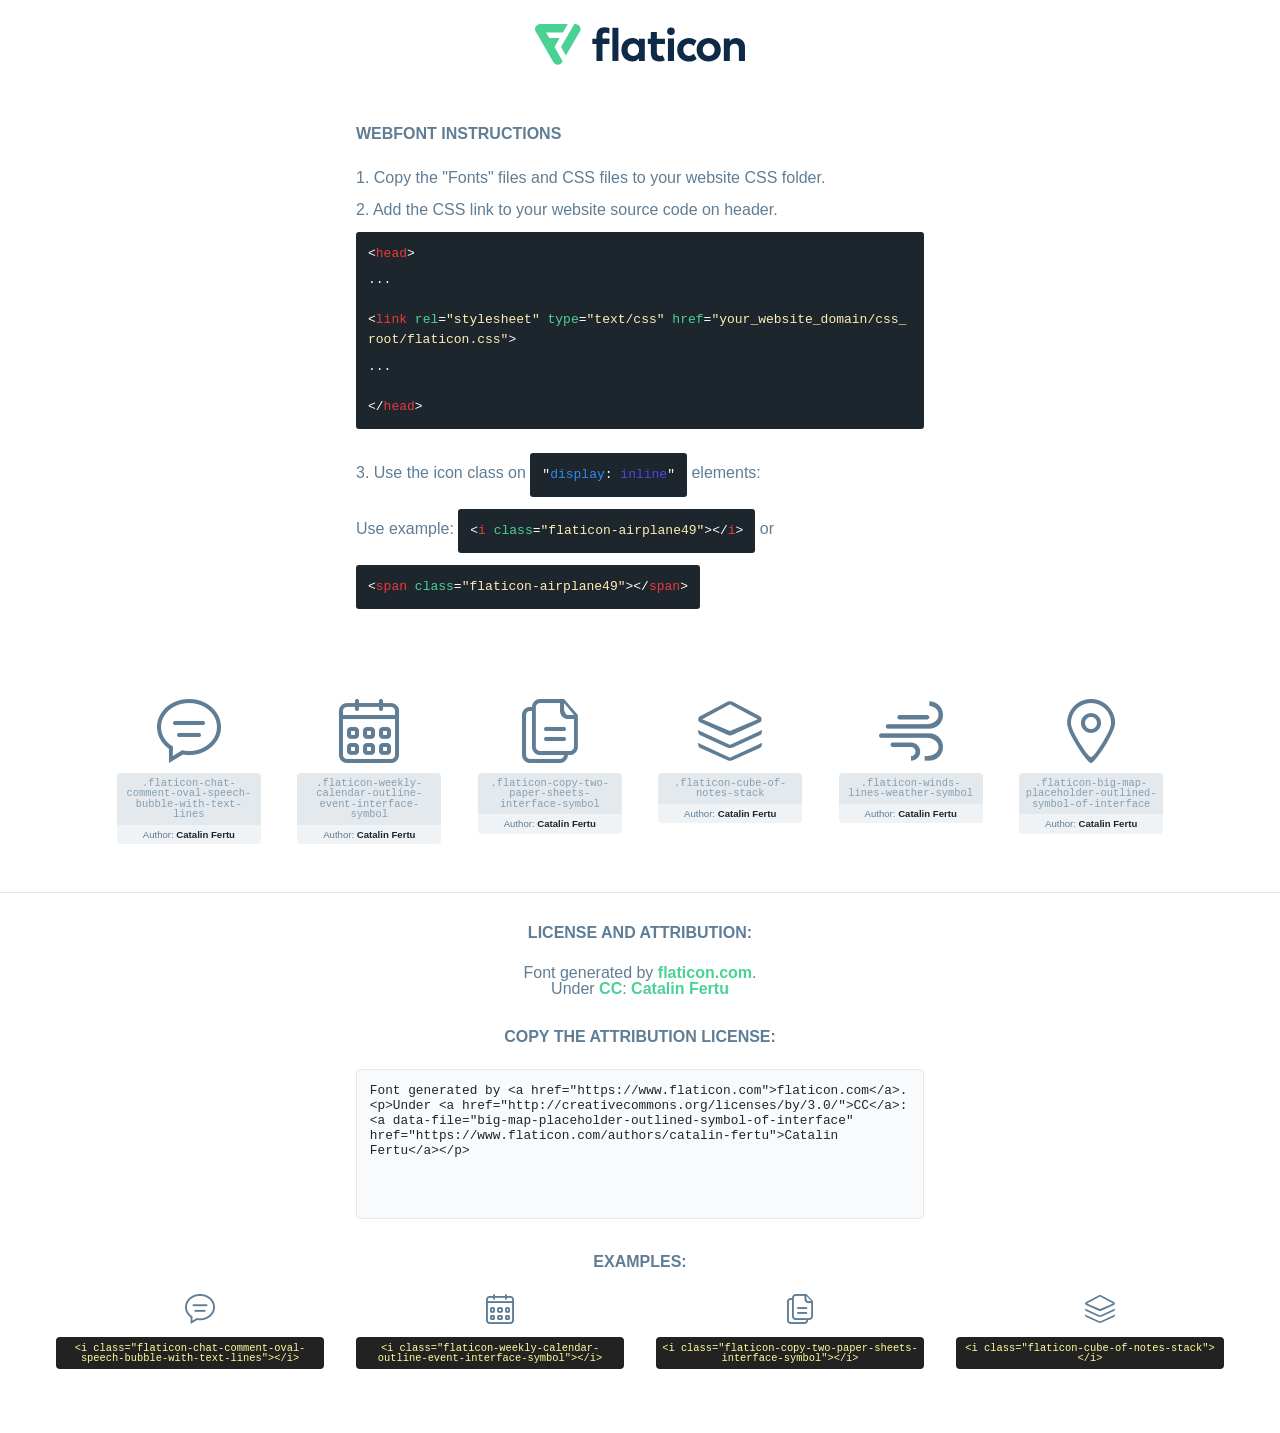
<file: fonts/flaticon/font/flaticon.html>
<!DOCTYPE html>
<html lang="en">
<head>
    <title>Flaticon Webfont</title>
    <link rel="stylesheet" type="text/css" href="flaticon.css"/>
    <meta charset="UTF-8">
    <style>
        html, body, div, span, applet, object, iframe,
        h1, h2, h3, h4, h5, h6, p, blockquote, pre,
        a, abbr, acronym, address, big, cite, code,
        del, dfn, em, img, ins, kbd, q, s, samp,
        small, strike, strong, sub, sup, tt, var,
        b, u, i, center,
        dl, dt, dd, ol, ul, li,
        fieldset, form, label, legend,
        table, caption, tbody, tfoot, thead, tr, th, td,
        article, aside, canvas, details, embed,
        figure, figcaption, footer, header, hgroup,
        menu, nav, output, ruby, section, summary,
        time, mark, audio, video {
            margin: 0;
            padding: 0;
            border: 0;
            font-size: 100%;
            font: inherit;
            vertical-align: baseline;
        }

        /* HTML5 display-role reset for older browsers */
        article, aside, details, figcaption, figure,
        footer, header, hgroup, menu, nav, section {
            display: block;
        }

        body {
            line-height: 1;
        }

        ol, ul {
            list-style: none;
        }

        blockquote, q {
            quotes: none;
        }

        blockquote:before, blockquote:after,
        q:before, q:after {
            content: '';
            content: none;
        }

        table {
            border-collapse: collapse;
            border-spacing: 0;
        }

        body {
            font-family: Helvetica, Arial, sans-serif;
            font-size: 16px;
            color: #5f7d95;
        }

        a {
            color: #4AD295;
            font-weight: bold;
            text-decoration: none;
        }

        * {
            -moz-box-sizing: border-box;
            -webkit-box-sizing: border-box;
            box-sizing: border-box;
            margin: 0;
            padding: 0;
        }

        [class^="flaticon-"]:before, [class*=" flaticon-"]:before, [class^="flaticon-"]:after, [class*=" flaticon-"]:after {
            font-family: Flaticon;
            font-size: 30px;
            font-style: normal;
            margin-left: 20px;
            color: #333;
        }

        .wrapper {
            max-width: 600px;
            margin: auto;
            padding: 0 1em;
        }

        .title {
            margin-bottom: 24px;
            text-transform: uppercase;
            font-weight: bold;
        }

        header {
            text-align: center;
            padding: 24px;
        }

        header .logo {
            width: 210px;
            height: auto;
            border: none;
            display: inline-block;
        }

        header strong {
            font-size: 28px;
            font-weight: 500;
            vertical-align: middle;
        }

        .demo {
            margin: 2em auto;
            line-height: 1.25em;
        }

        .demo ul li {
            margin-bottom: 12px;
        }

        .demo ul li code {
            background-color: #1D262D;
            border-radius: 3px;
            padding: 12px;
            display: inline-block;
            color: #fff;
            font-family: Consolas, Monaco, Lucida Console, Liberation Mono, DejaVu Sans Mono, Bitstream Vera Sans Mono, Courier New, monospace;
            font-weight: lighter;
            margin-top: 12px;
            font-size: 13px;
            word-break: break-all;
        }

        .demo ul li code .red {
            color: #EC3A3B;
        }

        .demo ul li code .green {
            color: #4AD295;
        }

        .demo ul li code .yellow {
            color: #FFEEB6;
        }

        .demo ul li code .blue {
            color: #2C8CF4;
        }

        .demo ul li code .purple {
            color: #4949E7;
        }

        .demo ul li code .dots {
            margin-top: 0.5em;
            display: block;
        }

        #glyphs {
            border-bottom: 1px solid #E3E9ED;
            padding: 2em 0;
            text-align: center;
        }

        .glyph {
            display: inline-block;
            width: 9em;
            margin: 1em;
            text-align: center;
            vertical-align: top;
            background: #FFF;
        }

        .glyph .flaticon {
            padding: 10px;
            display: block;
            font-family: "Flaticon";
            font-size: 64px;
            line-height: 1;
        }

        .glyph .flaticon:before {
            font-size: 64px;
            color: #5f7d95;
            margin-left: 0;
        }

        .class-name {
            font-size: 0.65em;
            background-color: #E3E9ED;
            color: #869FB2;
            border-radius: 4px 4px 0 0;
            padding: 0.5em;
            font-family: Consolas, Monaco, Lucida Console, Liberation Mono, DejaVu Sans Mono, Bitstream Vera Sans Mono, Courier New, monospace;
        }

        .author-name {
            font-size: 0.6em;
            background-color: #EFF3F6;
            border-top: 0;
            border-radius: 0 0 4px 4px;
            padding: 0.5em;
        }

        .author-name a {
            color: #1D262D;
        }

        .class-name:last-child {
            font-size: 10px;
            color: #888;
        }

        .class-name:last-child a {
            font-size: 10px;
            color: #555;
        }

        .glyph > input {
            display: block;
            width: 100px;
            margin: 5px auto;
            text-align: center;
            font-size: 12px;
            cursor: text;
        }

        .glyph > input.icon-input {
            font-family: "Flaticon";
            font-size: 16px;
            margin-bottom: 10px;
        }

        .attribution .title {
            margin-top: 2em;
        }

        .attribution textarea {
            background-color: #F8FAFB;
            color: #1D262D;
            padding: 1em;
            border: none;
            box-shadow: none;
            border: 1px solid #E3E9ED;
            border-radius: 4px;
            resize: none;
            width: 100%;
            height: 150px;
            font-size: 0.8em;
            font-family: Consolas, Monaco, Lucida Console, Liberation Mono, DejaVu Sans Mono, Bitstream Vera Sans Mono, Courier New, monospace;
            -webkit-appearance: none;
        }

        .attribution textarea:hover {
            border-color: #CFD9E0;
        }

        .attribution textarea:focus {
            border-color: #4AD295;
        }

        .iconsuse {
            margin: 2em auto;
            text-align: center;
            max-width: 1200px;
        }

        .iconsuse:after {
            content: '';
            display: table;
            clear: both;
        }

        .iconsuse .image {
            float: left;
            width: 25%;
            padding: 0 1em;
        }

        .iconsuse .image p {
            margin-bottom: 1em;
        }

        .iconsuse .image span {
            display: block;
            font-size: 0.65em;
            background-color: #222;
            color: #fff;
            border-radius: 4px;
            padding: 0.5em;
            color: #FFFF99;
            margin-top: 1em;
            font-family: Consolas, Monaco, Lucida Console, Liberation Mono, DejaVu Sans Mono, Bitstream Vera Sans Mono, Courier New, monospace;
        }

        .flaticon:before {
            color: #5f7d95;
        }

        #footer {
            text-align: center;
            background-color: #1D262D;
            color: #869FB2;
            padding: 12px;
            font-size: 14px;
        }

        #footer a {
            font-weight: normal;
        }

        @media (max-width: 960px) {
            .iconsuse .image {
                width: 50%;
            }
        }

        .preview {
            width: 100px;
            display: inline-block;
            margin: 10px;
        }

        .preview .inner {
            display: inline-block;
            width: 100%;
            text-align: center;
            background: #f5f5f5;
            -webkit-border-radius: 3px 3px 0 0;
            -moz-border-radius: 3px 3px 0 0;
            border-radius: 3px 3px 0 0;
        }

        .preview .inner  {
            line-height: 85px;
            font-size: 40px;
            color: #333;
        }

        .label {
            display: inline-block;
            width: 100%;
            box-sizing: border-box;
            padding: 5px;
            font-size: 10px;
            font-family: Monaco, monospace;
            color: #666;
            white-space: nowrap;
            overflow: hidden;
            text-overflow: ellipsis;
            background: #ddd;
            -webkit-border-radius: 0 0 3px 3px;
            -moz-border-radius: 0 0 3px 3px;
            border-radius: 0 0 3px 3px;
            color: #666;
        }
    </style>
</head>
<body>
    <header>
        <a href="https://www.flaticon.com/" target="_blank" class="logo">
            <svg xmlns="http://www.w3.org/2000/svg" viewBox="0 0 394.3 76.5">
                <path d="M156.6,69.4H145.3V7.1h11.3Z" style="fill:#0e2a47"/>
                <path d="M206.2,69.4h-11V64.8a15.4,15.4,0,0,1-12.6,5.7c-11.6,0-20.3-9.5-20.3-22.1s8.8-22.1,20.3-22.1a15.4,15.4,0,0,1,12.6,5.8V27.5h11Zm-32.4-21c0,6.4,4.2,11.6,10.8,11.6s10.8-4.9,10.8-11.6-4.4-11.6-10.8-11.6S173.9,42,173.9,48.4Z"
                      style="fill:#0e2a47"/>
                <path d="M262.5,13.7a7.2,7.2,0,0,1-14.4,0,7.2,7.2,0,1,1,14.4,0ZM261,69.4H249.6v-42H261Z"
                      style="fill:#0e2a47"/>
                <path id="_Trazado_" data-name="&lt;Trazado&gt;"
                      d="M139.6,17.8a16.6,16.6,0,0,0-8-1.4c-3.2.4-4.9,2-4.9,5.9v5.1h13V37.5h-13v32H115.4v-32h-7.8v-10h7.8V22.2c0-9.9,5.2-16.3,15-16.3a23.4,23.4,0,0,1,9.3,1.8Z"
                      style="fill:#0e2a47"/>
                <path d="M235.1,60c-3.5,0-6.3-1.9-6.3-7.1V37.5H244v-10H228.8V15H217.5V27.5h-5.7v10h5.7V53.7c0,10.9,5.3,16.8,15.7,16.8A22.9,22.9,0,0,0,244,68l-4.3-9.1A12.3,12.3,0,0,1,235.1,60Z"
                      style="fill:#0e2a47"/>
                <path d="M348.9,48.4c0,12.6-9.7,22.1-22.7,22.1s-22.7-9.4-22.7-22.1,9.6-22.1,22.7-22.1S348.9,35.8,348.9,48.4Zm-33.9,0c0,6.8,4.8,11.6,11.1,11.6s11.2-4.8,11.2-11.6-4.8-11.6-11.2-11.6S315.1,41.6,315.1,48.4Z"
                      style="fill:#0e2a47"/>
                <path d="M394.3,42.7V69.4H382.9V46.3c0-6.1-3-9.4-8.2-9.4s-8.9,3.2-8.9,9.5v23H354.6v-42h11v4.9c3-4.5,7.6-6.1,12.3-6.1C387.5,26.3,394.3,33,394.3,42.7Z"
                      style="fill:#0e2a47"/>
                <path d="M298,55.7h0a12.4,12.4,0,0,1-8.2,4.2h-.9l-1.8-.2a10,10,0,0,1-7.4-5.6,13.2,13.2,0,0,1-1.2-5.8,13,13,0,0,1,1.3-5.9,10.1,10.1,0,0,1,7.5-5.5h2.4a11.7,11.7,0,0,1,8.3,4.2l5.5-9.6a19.9,19.9,0,0,0-8.1-4.3,23.4,23.4,0,0,0-6.1-.8,25.2,25.2,0,0,0-7.5,1.1,20.9,20.9,0,0,0-8,4.6,21.9,21.9,0,0,0-6.8,16.4,21.9,21.9,0,0,0,6.7,16.3,20.9,20.9,0,0,0,8,4.6,25.2,25.2,0,0,0,7.7,1.2,23.6,23.6,0,0,0,6.2-.8,20,20,0,0,0,8.1-4.4Z"
                      style="fill:#0e2a47"/>
                <path d="M46.3,26.5H26.9L20.8,16H52.4L61.6,0H9.4A9.3,9.3,0,0,0,1.3,4.7a9.3,9.3,0,0,0,0,9.4L34.6,71.8a9.4,9.4,0,0,0,16.2,0l1.1-1.9L36.6,43.3Z"
                      style="fill:#4ad295"/>
                <path d="M84.2,4.7A9.3,9.3,0,0,0,76.1,0H73.8l-25,43.3,9.2,16L84.2,14A9.3,9.3,0,0,0,84.2,4.7Z"
                      style="fill:#4ad295"/>
            </svg>
        </a>
    </header>
    <section class="demo wrapper">

        <p class="title">Webfont Instructions</p>

        <ul>
            <li>
                <span class="num">1. </span>Copy the "Fonts" files and CSS files to your website CSS folder.
            </li>
            <li>
                <span class="num">2. </span>Add the CSS link to your website source code on header.
                <code class="big">
                    &lt;<span class="red">head</span>&gt;
                    <br/><span class="dots">...</span>
                    <br/>&lt;<span class="red">link</span> <span class="green">rel</span>=<span
                        class="yellow">"stylesheet"</span> <span class="green">type</span>=<span
                        class="yellow">"text/css"</span> <span class="green">href</span>=<span class="yellow">"your_website_domain/css_root/flaticon.css"</span>&gt;
                    <br/><span class="dots">...</span>
                    <br/>&lt;/<span class="red">head</span>&gt;
                </code>
            </li>

            <li>
                <p>
                    <span class="num">3. </span>Use the icon class on <code>"<span class="blue">display</span>:<span
                        class="purple"> inline</span>"</code> elements:
                    <br/>
                    Use example: <code>&lt;<span class="red">i</span> <span class="green">class</span>=<span class="yellow">&quot;flaticon-airplane49&quot;</span>&gt;&lt;/<span
                        class="red">i</span>&gt;</code> or <code>&lt;<span class="red">span</span> <span
                        class="green">class</span>=<span class="yellow">&quot;flaticon-airplane49&quot;</span>&gt;&lt;/<span
                        class="red">span</span>&gt;</code>
            </li>
        </ul>

    </section>
    <section id="glyphs">
            <div class="glyph">
                <i class="flaticon flaticon-chat-comment-oval-speech-bubble-with-text-lines"></i>
                <div class="class-name">.flaticon-chat-comment-oval-speech-bubble-with-text-lines</div>
                <div class="author-name">Author: <a data-file="chat-comment-oval-speech-bubble-with-text-lines" href="https://www.flaticon.com/authors/catalin-fertu">Catalin Fertu</a> </div>
            </div>

            <div class="glyph">
                <i class="flaticon flaticon-weekly-calendar-outline-event-interface-symbol"></i>
                <div class="class-name">.flaticon-weekly-calendar-outline-event-interface-symbol</div>
                <div class="author-name">Author: <a data-file="weekly-calendar-outline-event-interface-symbol" href="https://www.flaticon.com/authors/catalin-fertu">Catalin Fertu</a> </div>
            </div>

            <div class="glyph">
                <i class="flaticon flaticon-copy-two-paper-sheets-interface-symbol"></i>
                <div class="class-name">.flaticon-copy-two-paper-sheets-interface-symbol</div>
                <div class="author-name">Author: <a data-file="copy-two-paper-sheets-interface-symbol" href="https://www.flaticon.com/authors/catalin-fertu">Catalin Fertu</a> </div>
            </div>

            <div class="glyph">
                <i class="flaticon flaticon-cube-of-notes-stack"></i>
                <div class="class-name">.flaticon-cube-of-notes-stack</div>
                <div class="author-name">Author: <a data-file="cube-of-notes-stack" href="https://www.flaticon.com/authors/catalin-fertu">Catalin Fertu</a> </div>
            </div>

            <div class="glyph">
                <i class="flaticon flaticon-winds-lines-weather-symbol"></i>
                <div class="class-name">.flaticon-winds-lines-weather-symbol</div>
                <div class="author-name">Author: <a data-file="winds-lines-weather-symbol" href="https://www.flaticon.com/authors/catalin-fertu">Catalin Fertu</a> </div>
            </div>

            <div class="glyph">
                <i class="flaticon flaticon-big-map-placeholder-outlined-symbol-of-interface"></i>
                <div class="class-name">.flaticon-big-map-placeholder-outlined-symbol-of-interface</div>
                <div class="author-name">Author: <a data-file="big-map-placeholder-outlined-symbol-of-interface" href="https://www.flaticon.com/authors/catalin-fertu">Catalin Fertu</a> </div>
            </div>

    </section>

    <section class="attribution wrapper"   style="text-align:center;">

        <div class="title">License and attribution:</div><div class="attrDiv">Font generated by <a href="https://www.flaticon.com">flaticon.com</a>. <div><p>Under <a href="http://creativecommons.org/licenses/by/3.0/">CC</a>: <a data-file="big-map-placeholder-outlined-symbol-of-interface" href="https://www.flaticon.com/authors/catalin-fertu">Catalin Fertu</a></p>  </div>
        </div>
        <div class="title">Copy the Attribution License:</div>

        <textarea onclick="this.focus();this.select();">Font generated by &lt;a href=&quot;https://www.flaticon.com&quot;&gt;flaticon.com&lt;/a&gt;. <p>Under <a href="http://creativecommons.org/licenses/by/3.0/">CC</a>: <a data-file="big-map-placeholder-outlined-symbol-of-interface" href="https://www.flaticon.com/authors/catalin-fertu">Catalin Fertu</a></p> 
        </textarea>

    </section>

    <section class="iconsuse">

        <div class="title">Examples:</div>
            <div class="image">
                <p>
                    <i class="flaticon flaticon-chat-comment-oval-speech-bubble-with-text-lines"></i>
                    <span>&lt;i class=&quot;flaticon-chat-comment-oval-speech-bubble-with-text-lines&quot;&gt;&lt;/i&gt;</span>
                </p>
            </div>
            <div class="image">
                <p>
                    <i class="flaticon flaticon-weekly-calendar-outline-event-interface-symbol"></i>
                    <span>&lt;i class=&quot;flaticon-weekly-calendar-outline-event-interface-symbol&quot;&gt;&lt;/i&gt;</span>
                </p>
            </div>
            <div class="image">
                <p>
                    <i class="flaticon flaticon-copy-two-paper-sheets-interface-symbol"></i>
                    <span>&lt;i class=&quot;flaticon-copy-two-paper-sheets-interface-symbol&quot;&gt;&lt;/i&gt;</span>
                </p>
            </div>
            <div class="image">
                <p>
                    <i class="flaticon flaticon-cube-of-notes-stack"></i>
                    <span>&lt;i class=&quot;flaticon-cube-of-notes-stack&quot;&gt;&lt;/i&gt;</span>
                </p>
            </div>
            <div class="image">
                <p>
</file>
<file: fonts/icomoon/style.css>
@font-face {
  font-family: 'icomoon';
  src:  url('fonts/icomoon.eot?10si43');
  src:  url('fonts/icomoon.eot?10si43#iefix') format('embedded-opentype'),
    url('fonts/icomoon.ttf?10si43') format('truetype'),
    url('fonts/icomoon.woff?10si43') format('woff'),
    url('fonts/icomoon.svg?10si43#icomoon') format('svg');
  font-weight: normal;
  font-style: normal;
}

[class^="icon-"], [class*=" icon-"] {
  /* use !important to prevent issues with browser extensions that change fonts */
  font-family: 'icomoon' !important;
  speak: none;
  font-style: normal;
  font-weight: normal;
  font-variant: normal;
  text-transform: none;
  line-height: 1;

  /* Better Font Rendering =========== */
  -webkit-font-smoothing: antialiased;
  -moz-osx-font-smoothing: grayscale;
}

.icon-asterisk:before {
  content: "\f069";
}
.icon-plus:before {
  content: "\f067";
}
.icon-question:before {
  content: "\f128";
}
.icon-minus:before {
  content: "\f068";
}
.icon-glass:before {
  content: "\f000";
}
.icon-music:before {
  content: "\f001";
}
.icon-search:before {
  content: "\f002";
}
.icon-envelope-o:before {
  content: "\f003";
}
.icon-heart:before {
  content: "\f004";
}
.icon-star:before {
  content: "\f005";
}
.icon-star-o:before {
  content: "\f006";
}
.icon-user:before {
  content: "\f007";
}
.icon-film:before {
  content: "\f008";
}
.icon-th-large:before {
  content: "\f009";
}
.icon-th:before {
  content: "\f00a";
}
.icon-th-list:before {
  content: "\f00b";
}
.icon-check:before {
  content: "\f00c";
}
.icon-close:before {
  content: "\f00d";
}
.icon-remove:before {
  content: "\f00d";
}
.icon-times:before {
  content: "\f00d";
}
.icon-search-plus:before {
  content: "\f00e";
}
.icon-search-minus:before {
  content: "\f010";
}
.icon-power-off:before {
  content: "\f011";
}
.icon-signal:before {
  content: "\f012";
}
.icon-cog:before {
  content: "\f013";
}
.icon-gear:before {
  content: "\f013";
}
.icon-trash-o:before {
  content: "\f014";
}
.icon-home:before {
  content: "\f015";
}
.icon-file-o:before {
  content: "\f016";
}
.icon-clock-o:before {
  content: "\f017";
}
.icon-road:before {
  content: "\f018";
}
.icon-download:before {
  content: "\f019";
}
.icon-arrow-circle-o-down:before {
  content: "\f01a";
}
.icon-arrow-circle-o-up:before {
  content: "\f01b";
}
.icon-inbox:before {
  content: "\f01c";
}
.icon-play-circle-o:before {
  content: "\f01d";
}
.icon-repeat:before {
  content: "\f01e";
}
.icon-rotate-right:before {
  content: "\f01e";
}
.icon-refresh:before {
  content: "\f021";
}
.icon-list-alt:before {
  content: "\f022";
}
.icon-lock:before {
  content: "\f023";
}
.icon-flag:before {
  content: "\f024";
}
.icon-headphones:before {
  content: "\f025";
}
.icon-volume-off:before {
  content: "\f026";
}
.icon-volume-down:before {
  content: "\f027";
}
.icon-volume-up:before {
  content: "\f028";
}
.icon-qrcode:before {
  content: "\f029";
}
.icon-barcode:before {
  content: "\f02a";
}
.icon-tag:before {
  content: "\f02b";
}
.icon-tags:before {
  content: "\f02c";
}
.icon-book:before {
  content: "\f02d";
}
.icon-bookmark:before {
  content: "\f02e";
}
.icon-print:before {
  content: "\f02f";
}
.icon-camera:before {
  content: "\f030";
}
.icon-font:before {
  content: "\f031";
}
.icon-bold:before {
  content: "\f032";
}
.icon-italic:before {
  content: "\f033";
}
.icon-text-height:before {
  content: "\f034";
}
.icon-text-width:before {
  content: "\f035";
}
.icon-align-left:before {
  content: "\f036";
}
.icon-align-center:before {
  content: "\f037";
}
.icon-align-right:before {
  content: "\f038";
}
.icon-align-justify:before {
  content: "\f039";
}
.icon-list:before {
  content: "\f03a";
}
.icon-dedent:before {
  content: "\f03b";
}
.icon-outdent:before {
  content: "\f03b";
}
.icon-indent:before {
  content: "\f03c";
}
.icon-video-camera:before {
  content: "\f03d";
}
.icon-image:before {
  content: "\f03e";
}
.icon-photo:before {
  content: "\f03e";
}
.icon-picture-o:before {
  content: "\f03e";
}
.icon-pencil:before {
  content: "\f040";
}
.icon-map-marker:before {
  content: "\f041";
}
.icon-adjust:before {
  content: "\f042";
}
.icon-tint:before {
  content: "\f043";
}
.icon-edit:before {
  content: "\f044";
}
.icon-pencil-square-o:before {
  content: "\f044";
}
.icon-share-square-o:before {
  content: "\f045";
}
.icon-check-square-o:before {
  content: "\f046";
}
.icon-arrows:before {
  content: "\f047";
}
.icon-step-backward:before {
  content: "\f048";
}
.icon-fast-backward:before {
  content: "\f049";
}
.icon-backward:before {
  content: "\f04a";
}
.icon-play:before {
  content: "\f04b";
}
.icon-pause:before {
  content: "\f04c";
}
.icon-stop:before {
  content: "\f04d";
}
.icon-forward:before {
  content: "\f04e";
}
.icon-fast-forward:before {
  content: "\f050";
}
.icon-step-forward:before {
  content: "\f051";
}
.icon-eject:before {
  content: "\f052";
}
.icon-chevron-left:before {
  content: "\f053";
}
.icon-chevron-right:before {
  content: "\f054";
}
.icon-plus-circle:before {
  content: "\f055";
}
.icon-minus-circle:before {
  content: "\f056";
}
.icon-times-circle:before {
  content: "\f057";
}
.icon-check-circle:before {
  content: "\f058";
}
.icon-question-circle:before {
  content: "\f059";
}
.icon-info-circle:before {
  content: "\f05a";
}
.icon-crosshairs:before {
  content: "\f05b";
}
.icon-times-circle-o:before {
  content: "\f05c";
}
.icon-check-circle-o:before {
  content: "\f05d";
}
.icon-ban:before {
  content: "\f05e";
}
.icon-arrow-left:before {
  content: "\f060";
}
.icon-arrow-right:before {
  content: "\f061";
}
.icon-arrow-up:before {
  content: "\f062";
}
.icon-arrow-down:before {
  content: "\f063";
}
.icon-mail-forward:before {
  content: "\f064";
}
.icon-share:before {
  content: "\f064";
}
.icon-expand:before {
  content: "\f065";
}
.icon-compress:before {
  content: "\f066";
}
.icon-exclamation-circle:before {
  content: "\f06a";
}
.icon-gift:before {
  content: "\f06b";
}
.icon-leaf:before {
  content: "\f06c";
}
.icon-fire:before {
  content: "\f06d";
}
.icon-eye:before {
  content: "\f06e";
}
.icon-eye-slash:before {
  content: "\f070";
}
.icon-exclamation-triangle:before {
  content: "\f071";
}
.icon-warning:before {
  content: "\f071";
}
.icon-plane:before {
  content: "\f072";
}
.icon-calendar:before {
  content: "\f073";
}
.icon-random:before {
  content: "\f074";
}
.icon-comment:before {
  content: "\f075";
}
.icon-magnet:before {
  content: "\f076";
}
.icon-chevron-up:before {
  content: "\f077";
}
.icon-chevron-down:before {
  content: "\f078";
}
.icon-retweet:before {
  content: "\f079";
}
.icon-shopping-cart:before {
  content: "\f07a";
}
.icon-folder:before {
  content: "\f07b";
}
.icon-folder-open:before {
  content: "\f07c";
}
.icon-arrows-v:before {
  content: "\f07d";
}
.icon-arrows-h:before {
  content: "\f07e";
}
.icon-bar-chart:before {
  content: "\f080";
}
.icon-bar-chart-o:before {
  content: "\f080";
}
.icon-twitter-square:before {
  content: "\f081";
}
.icon-facebook-square:before {
  content: "\f082";
}
.icon-camera-retro:before {
  content: "\f083";
}
.icon-key:before {
  content: "\f084";
}
.icon-cogs:before {
  content: "\f085";
}
.icon-gears:before {
  content: "\f085";
}
.icon-comments:before {
  content: "\f086";
}
.icon-thumbs-o-up:before {
  content: "\f087";
}
.icon-thumbs-o-down:before {
  content: "\f088";
}
.icon-star-half:before {
  content: "\f089";
}
.icon-heart-o:before {
  content: "\f08a";
}
.icon-sign-out:before {
  content: "\f08b";
}
.icon-linkedin-square:before {
  content: "\f08c";
}
.icon-thumb-tack:before {
  content: "\f08d";
}
.icon-external-link:before {
  content: "\f08e";
}
.icon-sign-in:before {
  content: "\f090";
}
.icon-trophy:before {
  content: "\f091";
}
.icon-github-square:before {
  content: "\f092";
}
.icon-upload:before {
  content: "\f093";
}
.icon-lemon-o:before {
  content: "\f094";
}
.icon-phone:before {
  content: "\f095";
}
.icon-square-o:before {
  content: "\f096";
}
.icon-bookmark-o:before {
  content: "\f097";
}
.icon-phone-square:before {
  content: "\f098";
}
.icon-twitter:before {
  content: "\f099";
}
.icon-facebook:before {
  content: "\f09a";
}
.icon-facebook-f:before {
  content: "\f09a";
}
.icon-github:before {
  content: "\f09b";
}
.icon-unlock:before {
  content: "\f09c";
}
.icon-credit-card:before {
  content: "\f09d";
}
.icon-feed:before {
  content: "\f09e";
}
.icon-rss:before {
  content: "\f09e";
}
.icon-hdd-o:before {
  content: "\f0a0";
}
.icon-bullhorn:before {
  content: "\f0a1";
}
.icon-bell-o:before {
  content: "\f0a2";
}
.icon-certificate:before {
  content: "\f0a3";
}
.icon-hand-o-right:before {
  content: "\f0a4";
}
.icon-hand-o-left:before {
  content: "\f0a5";
}
.icon-hand-o-up:before {
  content: "\f0a6";
}
.icon-hand-o-down:before {
  content: "\f0a7";
}
.icon-arrow-circle-left:before {
  content: "\f0a8";
}
.icon-arrow-circle-right:before {
  content: "\f0a9";
}
.icon-arrow-circle-up:before {
  content: "\f0aa";
}
.icon-arrow-circle-down:before {
  content: "\f0ab";
}
.icon-globe:before {
  content: "\f0ac";
}
.icon-wrench:before {
  content: "\f0ad";
}
.icon-tasks:before {
  content: "\f0ae";
}
.icon-filter:before {
  content: "\f0b0";
}
.icon-briefcase:before {
  content: "\f0b1";
}
.icon-arrows-alt:before {
  content: "\f0b2";
}
.icon-group:before {
  content: "\f0c0";
}
.icon-users:before {
  content: "\f0c0";
}
.icon-chain:before {
  content: "\f0c1";
}
.icon-link:before {
  content: "\f0c1";
}
.icon-cloud:before {
  content: "\f0c2";
}
.icon-flask:before {
  content: "\f0c3";
}
.icon-cut:before {
  content: "\f0c4";
}
.icon-scissors:before {
  content: "\f0c4";
}
.icon-copy:before {
  content: "\f0c5";
}
.icon-files-o:before {
  content: "\f0c5";
}
.icon-paperclip:before {
  content: "\f0c6";
}
.icon-floppy-o:before {
  content: "\f0c7";
}
.icon-save:before {
  content: "\f0c7";
}
.icon-square:before {
  content: "\f0c8";
}
.icon-bars:before {
  content: "\f0c9";
}
.icon-navicon:before {
  content: "\f0c9";
}
.icon-reorder:before {
  content: "\f0c9";
}
.icon-list-ul:before {
  content: "\f0ca";
}
.icon-list-ol:before {
  content: "\f0cb";
}
.icon-strikethrough:before {
  content: "\f0cc";
}
.icon-underline:before {
  content: "\f0cd";
}
.icon-table:before {
  content: "\f0ce";
}
.icon-magic:before {
  content: "\f0d0";
}
.icon-truck:before {
  content: "\f0d1";
}
.icon-pinterest:before {
  content: "\f0d2";
}
.icon-pinterest-square:before {
  content: "\f0d3";
}
.icon-google-plus-square:before {
  content: "\f0d4";
}
.icon-google-plus:before {
  content: "\f0d5";
}
.icon-money:before {
  content: "\f0d6";
}
.icon-caret-down:before {
  content: "\f0d7";
}
.icon-caret-up:before {
  content: "\f0d8";
}
.icon-caret-left:before {
  content: "\f0d9";
}
.icon-caret-right:before {
  content: "\f0da";
}
.icon-columns:before {
  content: "\f0db";
}
.icon-sort:before {
  content: "\f0dc";
}
.icon-unsorted:before {
  content: "\f0dc";
}
.icon-sort-desc:before {
  content: "\f0dd";
}
.icon-sort-down:before {
  content: "\f0dd";
}
.icon-sort-asc:before {
  content: "\f0de";
}
.icon-sort-up:before {
  content: "\f0de";
}
.icon-envelope:before {
  content: "\f0e0";
}
.icon-linkedin:before {
  content: "\f0e1";
}
.icon-rotate-left:before {
  content: "\f0e2";
}
.icon-undo:before {
  content: "\f0e2";
}
.icon-gavel:before {
  content: "\f0e3";
}
.icon-legal:before {
  content: "\f0e3";
}
.icon-dashboard:before {
  content: "\f0e4";
}
.icon-tachometer:before {
  content: "\f0e4";
}
.icon-comment-o:before {
  content: "\f0e5";
}
.icon-comments-o:before {
  content: "\f0e6";
}
.icon-bolt:before {
  content: "\f0e7";
}
.icon-flash:before {
  content: "\f0e7";
}
.icon-sitemap:before {
  content: "\f0e8";
}
.icon-umbrella:before {
  content: "\f0e9";
}
.icon-clipboard:before {
  content: "\f0ea";
}
.icon-paste:before {
  content: "\f0ea";
}
.icon-lightbulb-o:before {
  content: "\f0eb";
}
.icon-exchange:before {
  content: "\f0ec";
}
.icon-cloud-download:before {
  content: "\f0ed";
}
.icon-cloud-upload:before {
  content: "\f0ee";
}
.icon-user-md:before {
  content: "\f0f0";
}
.icon-stethoscope:before {
  content: "\f0f1";
}
.icon-suitcase:before {
  content: "\f0f2";
}
.icon-bell:before {
  content: "\f0f3";
}
.icon-coffee:before {
  content: "\f0f4";
}
.icon-cutlery:before {
  content: "\f0f5";
}
.icon-file-text-o:before {
  content: "\f0f6";
}
.icon-building-o:before {
  content: "\f0f7";
}
.icon-hospital-o:before {
  content: "\f0f8";
}
.icon-ambulance:before {
  content: "\f0f9";
}
.icon-medkit:before {
  content: "\f0fa";
}
.icon-fighter-jet:before {
  content: "\f0fb";
}
.icon-beer:before {
  content: "\f0fc";
}
.icon-h-square:before {
  content: "\f0fd";
}
.icon-plus-square:before {
  content: "\f0fe";
}
.icon-angle-double-left:before {
  content: "\f100";
}
.icon-angle-double-right:before {
  content: "\f101";
}
.icon-angle-double-up:before {
  content: "\f102";
}
.icon-angle-double-down:before {
  content: "\f103";
}
.icon-angle-left:before {
  content: "\f104";
}
.icon-angle-right:before {
  content: "\f105";
}
.icon-angle-up:before {
  content: "\f106";
}
.icon-angle-down:before {
  content: "\f107";
}
.icon-desktop:before {
  content: "\f108";
}
.icon-laptop:before {
  content: "\f109";
}
.icon-tablet:before {
  content: "\f10a";
}
.icon-mobile:before {
  content: "\f10b";
}
.icon-mobile-phone:before {
  content: "\f10b";
}
.icon-circle-o:before {
  content: "\f10c";
}
.icon-quote-left:before {
  content: "\f10d";
}
.icon-quote-right:before {
  content: "\f10e";
}
.icon-spinner:before {
  content: "\f110";
}
.icon-circle:before {
  content: "\f111";
}
.icon-mail-reply:before {
  content: "\f112";
}
.icon-reply:before {
  content: "\f112";
}
.icon-github-alt:before {
  content: "\f113";
}
.icon-folder-o:before {
  content: "\f114";
}
.icon-folder-open-o:before {
  content: "\f115";
}
.icon-smile-o:before {
  content: "\f118";
}
.icon-frown-o:before {
  content: "\f119";
}
.icon-meh-o:before {
  content: "\f11a";
}
.icon-gamepad:before {
  content: "\f11b";
}
.icon-keyboard-o:before {
  content: "\f11c";
}
.icon-flag-o:before {
  content: "\f11d";
}
.icon-flag-checkered:before {
  content: "\f11e";
}
.icon-terminal:before {
  content: "\f120";
}
.icon-code:before {
  content: "\f121";
}
.icon-mail-reply-all:before {
  content: "\f122";
}
.icon-reply-all:before {
  content: "\f122";
}
.icon-star-half-empty:before {
  content: "\f123";
}
.icon-star-half-full:before {
  content: "\f123";
}
.icon-star-half-o:before {
  content: "\f123";
}
.icon-location-arrow:before {
  content: "\f124";
}
.icon-crop:before {
  content: "\f125";
}
.icon-code-fork:before {
  content: "\f126";
}
.icon-chain-broken:before {
  content: "\f127";
}
.icon-unlink:before {
  content: "\f127";
}
.icon-info:before {
  content: "\f129";
}
.icon-exclamation:before {
  content: "\f12a";
}
.icon-superscript:before {
  content: "\f12b";
}
.icon-subscript:before {
  content: "\f12c";
}
.icon-eraser:before {
  content: "\f12d";
}
.icon-puzzle-piece:before {
  content: "\f12e";
}
.icon-microphone:before {
  content: "\f130";
}
.icon-microphone-slash:before {
  content: "\f131";
}
.icon-shield:before {
  content: "\f132";
}
.icon-calendar-o:before {
  content: "\f133";
}
.icon-fire-extinguisher:before {
  content: "\f134";
}
.icon-rocket:before {
  content: "\f135";
}
.icon-maxcdn:before {
  content: "\f136";
}
.icon-chevron-circle-left:before {
  content: "\f137";
}
.icon-chevron-circle-right:before {
  content: "\f138";
}
.icon-chevron-circle-up:before {
  content: "\f139";
}
.icon-chevron-circle-down:before {
  content: "\f13a";
}
.icon-html5:before {
  content: "\f13b";
}
.icon-css3:before {
  content: "\f13c";
}
.icon-anchor:before {
  content: "\f13d";
}
.icon-unlock-alt:before {
  content: "\f13e";
}
.icon-bullseye:before {
  content: "\f140";
}
.icon-ellipsis-h:before {
  content: "\f141";
}
.icon-ellipsis-v:before {
  content: "\f142";
}
.icon-rss-square:before {
  content: "\f143";
}
.icon-play-circle:before {
  content: "\f144";
}
.icon-ticket:before {
  content: "\f145";
}
.icon-minus-square:before {
  content: "\f146";
}
.icon-minus-square-o:before {
  content: "\f147";
}
.icon-level-up:before {
  content: "\f148";
}
.icon-level-down:before {
  content: "\f149";
}
.icon-check-square:before {
  content: "\f14a";
}
.icon-pencil-square:before {
  content: "\f14b";
}
.icon-external-link-square:before {
  content: "\f14c";
}
.icon-share-square:before {
  content: "\f14d";
}
.icon-compass:before {
  content: "\f14e";
}
.icon-caret-square-o-down:before {
  content: "\f150";
}
.icon-toggle-down:before {
  content: "\f150";
}
.icon-caret-square-o-up:before {
  content: "\f151";
}
.icon-toggle-up:before {
  content: "\f151";
}
.icon-caret-square-o-right:before {
  content: "\f152";
}
.icon-toggle-right:before {
  content: "\f152";
}
.icon-eur:before {
  content: "\f153";
}
.icon-euro:before {
  content: "\f153";
}
.icon-gbp:before {
  content: "\f154";
}
.icon-dollar:before {
  content: "\f155";
}
.icon-usd:before {
  content: "\f155";
}
.icon-inr:before {
  content: "\f156";
}
.icon-rupee:before {
  content: "\f156";
}
.icon-cny:before {
  content: "\f157";
}
.icon-jpy:before {
  content: "\f157";
}
.icon-rmb:before {
  content: "\f157";
}
.icon-yen:before {
  content: "\f157";
}
.icon-rouble:before {
  content: "\f158";
}
.icon-rub:before {
  content: "\f158";
}
.icon-ruble:before {
  content: "\f158";
}
.icon-krw:before {
  content: "\f159";
}
.icon-won:before {
  content: "\f159";
}
.icon-bitcoin:before {
  content: "\f15a";
}
.icon-btc:before {
  content: "\f15a";
}
.icon-file:before {
  content: "\f15b";
}
.icon-file-text:before {
  content: "\f15c";
}
.icon-sort-alpha-asc:before {
  content: "\f15d";
}
.icon-sort-alpha-desc:before {
  content: "\f15e";
}
.icon-sort-amount-asc:before {
  content: "\f160";
}
.icon-sort-amount-desc:before {
  content: "\f161";
}
.icon-sort-numeric-asc:before {
  content: "\f162";
}
.icon-sort-numeric-desc:before {
  content: "\f163";
}
.icon-thumbs-up:before {
  content: "\f164";
}
.icon-thumbs-down:before {
  content: "\f165";
}
.icon-youtube-square:before {
  content: "\f166";
}
.icon-youtube:before {
  content: "\f167";
}
.icon-xing:before {
  content: "\f168";
}
.icon-xing-square:before {
  content: "\f169";
}
.icon-youtube-play:before {
  content: "\f16a";
}
.icon-dropbox:before {
  content: "\f16b";
}
.icon-stack-overflow:before {
  content: "\f16c";
}
.icon-instagram:before {
  content: "\f16d";
}
.icon-flickr:before {
  content: "\f16e";
}
.icon-adn:before {
  content: "\f170";
}
.icon-bitbucket:before {
  content: "\f171";
}
.icon-bitbucket-square:before {
  content: "\f172";
}
.icon-tumblr:before {
  content: "\f173";
}
.icon-tumblr-square:before {
  content: "\f174";
}
.icon-long-arrow-down:before {
  content: "\f175";
}
.icon-long-arrow-up:before {
  content: "\f176";
}
.icon-long-arrow-left:before {
  content: "\f177";
}
.icon-long-arrow-right:before {
  content: "\f178";
}
.icon-apple:before {
  content: "\f179";
}
.icon-windows:before {
  content: "\f17a";
}
.icon-android:before {
  content: "\f17b";
}
.icon-linux:before {
  content: "\f17c";
}
.icon-dribbble:before {
  content: "\f17d";
}
.icon-skype:before {
  content: "\f17e";
}
.icon-foursquare:before {
  content: "\f180";
}
.icon-trello:before {
  content: "\f181";
}
.icon-female:before {
  content: "\f182";
}
.icon-male:before {
  content: "\f183";
}
.icon-gittip:before {
  content: "\f184";
}
.icon-gratipay:before {
  content: "\f184";
}
.icon-sun-o:before {
  content: "\f185";
}
.icon-moon-o:before {
  content: "\f186";
}
.icon-archive:before {
  content: "\f187";
}
.icon-bug:before {
  content: "\f188";
}
.icon-vk:before {
  content: "\f189";
}
.icon-weibo:before {
  content: "\f18a";
}
.icon-renren:before {
  content: "\f18b";
}
.icon-pagelines:before {
  content: "\f18c";
}
.icon-stack-exchange:before {
  content: "\f18d";
}
.icon-arrow-circle-o-right:before {
  content: "\f18e";
}
.icon-arrow-circle-o-left:before {
  content: "\f190";
}
.icon-caret-square-o-left:before {
  content: "\f191";
}
.icon-toggle-left:before {
  content: "\f191";
}
.icon-dot-circle-o:before {
  content: "\f192";
}
.icon-wheelchair:before {
  content: "\f193";
}
.icon-vimeo-square:before {
  content: "\f194";
}
.icon-try:before {
  content: "\f195";
}
.icon-turkish-lira:before {
  content: "\f195";
}
.icon-plus-square-o:before {
  content: "\f196";
}
.icon-space-shuttle:before {
  content: "\f197";
}
.icon-slack:before {
  content: "\f198";
}
.icon-envelope-square:before {
  content: "\f199";
}
.icon-wordpress:before {
  content: "\f19a";
}
.icon-openid:before {
  content: "\f19b";
}
.icon-bank:before {
  content: "\f19c";
}
.icon-institution:before {
  content: "\f19c";
}
.icon-university:before {
  content: "\f19c";
}
.icon-graduation-cap:before {
  content: "\f19d";
}
.icon-mortar-board:before {
  content: "\f19d";
}
.icon-yahoo:before {
  content: "\f19e";
}
.icon-google:before {
  content: "\f1a0";
}
.icon-reddit:before {
  content: "\f1a1";
}
.icon-reddit-square:before {
  content: "\f1a2";
}
.icon-stumbleupon-circle:before {
  content: "\f1a3";
}
.icon-stumbleupon:before {
  content: "\f1a4";
}
.icon-delicious:before {
  content: "\f1a5";
}
.icon-digg:before {
  content: "\f1a6";
}
.icon-pied-piper-pp:before {
  content: "\f1a7";
}
.icon-pied-piper-alt:before {
  content: "\f1a8";
}
.icon-drupal:before {
  content: "\f1a9";
}
.icon-joomla:before {
  content: "\f1aa";
}
.icon-language:before {
  content: "\f1ab";
}
.icon-fax:before {
  content: "\f1ac";
}
.icon-building:before {
  content: "\f1ad";
}
.icon-child:before {
  content: "\f1ae";
}
.icon-paw:before {
  content: "\f1b0";
}
.icon-spoon:before {
  content: "\f1b1";
}
.icon-cube:before {
  content: "\f1b2";
}
.icon-cubes:before {
  content: "\f1b3";
}
.icon-behance:before {
  content: "\f1b4";
}
.icon-behance-square:before {
  content: "\f1b5";
}
.icon-steam:before {
  content: "\f1b6";
}
.icon-steam-square:before {
  content: "\f1b7";
}
.icon-recycle:before {
  content: "\f1b8";
}
.icon-automobile:before {
  content: "\f1b9";
}
.icon-car:before {
  content: "\f1b9";
}
.icon-cab:before {
  content: "\f1ba";
}
.icon-taxi:before {
  content: "\f1ba";
}
.icon-tree:before {
  content: "\f1bb";
}
.icon-spotify:before {
  content: "\f1bc";
}
.icon-deviantart:before {
  content: "\f1bd";
}
.icon-soundcloud:before {
  content: "\f1be";
}
.icon-database:before {
  content: "\f1c0";
}
.icon-file-pdf-o:before {
  content: "\f1c1";
}
.icon-file-word-o:before {
  content: "\f1c2";
}
.icon-file-excel-o:before {
  content: "\f1c3";
}
.icon-file-powerpoint-o:before {
  content: "\f1c4";
}
.icon-file-image-o:before {
  content: "\f1c5";
}
.icon-file-photo-o:before {
  content: "\f1c5";
}
.icon-file-picture-o:before {
  content: "\f1c5";
}
.icon-file-archive-o:before {
  content: "\f1c6";
}
.icon-file-zip-o:before {
  content: "\f1c6";
}
.icon-file-audio-o:before {
  content: "\f1c7";
}
.icon-file-sound-o:before {
  content: "\f1c7";
}
.icon-file-movie-o:before {
  content: "\f1c8";
}
.icon-file-video-o:before {
  content: "\f1c8";
}
.icon-file-code-o:before {
  content: "\f1c9";
}
.icon-vine:before {
  content: "\f1ca";
}
.icon-codepen:before {
  content: "\f1cb";
}
.icon-jsfiddle:before {
  content: "\f1cc";
}
.icon-life-bouy:before {
  content: "\f1cd";
}
.icon-life-buoy:before {
  content: "\f1cd";
}
.icon-life-ring:before {
  content: "\f1cd";
}
.icon-life-saver:before {
  content: "\f1cd";
}
.icon-support:before {
  content: "\f1cd";
}
.icon-circle-o-notch:before {
  content: "\f1ce";
}
.icon-ra:before {
  content: "\f1d0";
}
.icon-rebel:before {
  content: "\f1d0";
}
.icon-resistance:before {
  content: "\f1d0";
}
.icon-empire:before {
  content: "\f1d1";
}
.icon-ge:before {
  content: "\f1d1";
}
.icon-git-square:before {
  content: "\f1d2";
}
.icon-git:before {
  content: "\f1d3";
}
.icon-hacker-news:before {
  content: "\f1d4";
}
.icon-y-combinator-square:before {
  content: "\f1d4";
}
.icon-yc-square:before {
  content: "\f1d4";
}
.icon-tencent-weibo:before {
  content: "\f1d5";
}
.icon-qq:before {
  content: "\f1d6";
}
.icon-wechat:before {
  content: "\f1d7";
}
.icon-weixin:before {
  content: "\f1d7";
}
.icon-paper-plane:before {
  content: "\f1d8";
}
.icon-send:before {
  content: "\f1d8";
}
.icon-paper-plane-o:before {
  content: "\f1d9";
}
.icon-send-o:before {
  content: "\f1d9";
}
.icon-history:before {
  content: "\f1da";
}
.icon-circle-thin:before {
  content: "\f1db";
}
.icon-header:before {
  content: "\f1dc";
}
.icon-paragraph:before {
  content: "\f1dd";
}
.icon-sliders:before {
  content: "\f1de";
}
.icon-share-alt:before {
  content: "\f1e0";
}
.icon-share-alt-square:before {
  content: "\f1e1";
}
.icon-bomb:before {
  content: "\f1e2";
}
.icon-futbol-o:before {
  content: "\f1e3";
}
.icon-soccer-ball-o:before {
  content: "\f1e3";
}
.icon-tty:before {
  content: "\f1e4";
}
.icon-binoculars:before {
  content: "\f1e5";
}
.icon-plug:before {
  content: "\f1e6";
}
.icon-slideshare:before {
  content: "\f1e7";
}
.icon-twitch:before {
  content: "\f1e8";
}
.icon-yelp:before {
  content: "\f1e9";
}
.icon-newspaper-o:before {
  content: "\f1ea";
}
.icon-wifi:before {
  content: "\f1eb";
}
.icon-calculator:before {
  content: "\f1ec";
}
.icon-paypal:before {
  content: "\f1ed";
}
.icon-google-wallet:before {
  content: "\f1ee";
}
.icon-cc-visa:before {
  content: "\f1f0";
}
.icon-cc-mastercard:before {
  content: "\f1f1";
}
.icon-cc-discover:before {
  content: "\f1f2";
}
.icon-cc-amex:before {
  content: "\f1f3";
}
.icon-cc-paypal:before {
  content: "\f1f4";
}
.icon-cc-stripe:before {
  content: "\f1f5";
}
.icon-bell-slash:before {
  content: "\f1f6";
}
.icon-bell-slash-o:before {
  content: "\f1f7";
}
.icon-trash:before {
  content: "\f1f8";
}
.icon-copyright:before {
  content: "\f1f9";
}
.icon-at:before {
  content: "\f1fa";
}
.icon-eyedropper:before {
  content: "\f1fb";
}
.icon-paint-brush:before {
  content: "\f1fc";
}
.icon-birthday-cake:before {
  content: "\f1fd";
}
.icon-area-chart:before {
  content: "\f1fe";
}
.icon-pie-chart:before {
  content: "\f200";
}
.icon-line-chart:before {
  content: "\f201";
}
.icon-lastfm:before {
  content: "\f202";
}
.icon-lastfm-square:before {
  content: "\f203";
}
.icon-toggle-off:before {
  content: "\f204";
}
.icon-toggle-on:before {
  content: "\f205";
}
.icon-bicycle:before {
  content: "\f206";
}
.icon-bus:before {
  content: "\f207";
}
.icon-ioxhost:before {
  content: "\f208";
}
.icon-angellist:before {
  content: "\f209";
}
.icon-cc:before {
  content: "\f20a";
}
.icon-ils:before {
  content: "\f20b";
}
.icon-shekel:before {
  content: "\f20b";
}
.icon-sheqel:before {
  content: "\f20b";
}
.icon-meanpath:before {
  content: "\f20c";
}
.icon-buysellads:before {
  content: "\f20d";
}
.icon-connectdevelop:before {
  content: "\f20e";
}
.icon-dashcube:before {
  content: "\f210";
}
.icon-forumbee:before {
  content: "\f211";
}
.icon-leanpub:before {
  content: "\f212";
}
.icon-sellsy:before {
  content: "\f213";
}
.icon-shirtsinbulk:before {
  content: "\f214";
}
.icon-simplybuilt:before {
  content: "\f215";
}
.icon-skyatlas:before {
  content: "\f216";
}
.icon-cart-plus:before {
  content: "\f217";
}
.icon-cart-arrow-down:before {
  content: "\f218";
}
.icon-diamond:before {
  content: "\f219";
}
.icon-ship:before {
  content: "\f21a";
}
.icon-user-secret:before {
  content: "\f21b";
}
.icon-motorcycle:before {
  content: "\f21c";
}
.icon-street-view:before {
  content: "\f21d";
}
.icon-heartbeat:before {
  content: "\f21e";
}
.icon-venus:before {
  content: "\f221";
}
.icon-mars:before {
  content: "\f222";
}
.icon-mercury:before {
  content: "\f223";
}
.icon-intersex:before {
  content: "\f224";
}
.icon-transgender:before {
  content: "\f224";
}
.icon-transgender-alt:before {
  content: "\f225";
}
.icon-venus-double:before {
  content: "\f226";
}
.icon-mars-double:before {
  content: "\f227";
}
.icon-venus-mars:before {
  content: "\f228";
}
.icon-mars-stroke:before {
  content: "\f229";
}
.icon-mars-stroke-v:before {
  content: "\f22a";
}
.icon-mars-stroke-h:before {
  content: "\f22b";
}
.icon-neuter:before {
  content: "\f22c";
}
.icon-genderless:before {
  content: "\f22d";
}
.icon-facebook-official:before {
  content: "\f230";
}
.icon-pinterest-p:before {
  content: "\f231";
}
.icon-whatsapp:before {
  content: "\f232";
}
.icon-server:before {
  content: "\f233";
}
.icon-user-plus:before {
  content: "\f234";
}
.icon-user-times:before {
  content: "\f235";
}
.icon-bed:before {
  content: "\f236";
}
.icon-hotel:before {
  content: "\f236";
}
.icon-viacoin:before {
  content: "\f237";
}
.icon-train:before {
  content: "\f238";
}
.icon-subway:before {
  content: "\f239";
}
.icon-medium:before {
  content: "\f23a";
}
.icon-y-combinator:before {
  content: "\f23b";
}
.icon-yc:before {
  content: "\f23b";
}
.icon-optin-monster:before {
  content: "\f23c";
}
.icon-opencart:before {
  content: "\f23d";
}
.icon-expeditedssl:before {
  content: "\f23e";
}
.icon-battery:before {
  content: "\f240";
}
.icon-battery-4:before {
  content: "\f240";
}
.icon-battery-full:before {
  content: "\f240";
}
.icon-battery-3:before {
  content: "\f241";
}
.icon-battery-three-quarters:before {
  content: "\f241";
}
.icon-battery-2:before {
  content: "\f242";
}
.icon-battery-half:before {
  content: "\f242";
}
.icon-battery-1:before {
  content: "\f243";
}
.icon-battery-quarter:before {
  content: "\f243";
}
.icon-battery-0:before {
  content: "\f244";
}
.icon-battery-empty:before {
  content: "\f244";
}
.icon-mouse-pointer:before {
  content: "\f245";
}
.icon-i-cursor:before {
  content: "\f246";
}
.icon-object-group:before {
  content: "\f247";
}
.icon-object-ungroup:before {
  content: "\f248";
}
.icon-sticky-note:before {
  content: "\f249";
}
.icon-sticky-note-o:before {
  content: "\f24a";
}
.icon-cc-jcb:before {
  content: "\f24b";
}
.icon-cc-diners-club:before {
  content: "\f24c";
}
.icon-clone:before {
  content: "\f24d";
}
.icon-balance-scale:before {
  content: "\f24e";
}
.icon-hourglass-o:before {
  content: "\f250";
}
.icon-hourglass-1:before {
  content: "\f251";
}
.icon-hourglass-start:before {
  content: "\f251";
}
.icon-hourglass-2:before {
  content: "\f252";
}
.icon-hourglass-half:before {
  content: "\f252";
}
.icon-hourglass-3:before {
  content: "\f253";
}
.icon-hourglass-end:before {
  content: "\f253";
}
.icon-hourglass:before {
  content: "\f254";
}
.icon-hand-grab-o:before {
  content: "\f255";
}
.icon-hand-rock-o:before {
  content: "\f255";
}
.icon-hand-paper-o:before {
  content: "\f256";
}
.icon-hand-stop-o:before {
  content: "\f256";
}
.icon-hand-scissors-o:before {
  content: "\f257";
}
.icon-hand-lizard-o:before {
  content: "\f258";
}
.icon-hand-spock-o:before {
  content: "\f259";
}
.icon-hand-pointer-o:before {
  content: "\f25a";
}
.icon-hand-peace-o:before {
  content: "\f25b";
}
.icon-trademark:before {
  content: "\f25c";
}
.icon-registered:before {
  content: "\f25d";
}
.icon-creative-commons:before {
  content: "\f25e";
}
.icon-gg:before {
  content: "\f260";
}
.icon-gg-circle:before {
  content: "\f261";
}
.icon-tripadvisor:before {
  content: "\f262";
}
.icon-odnoklassniki:before {
  content: "\f263";
}
.icon-odnoklassniki-square:before {
  content: "\f264";
}
.icon-get-pocket:before {
  content: "\f265";
}
.icon-wikipedia-w:before {
  content: "\f266";
}
.icon-safari:before {
  content: "\f267";
}
.icon-chrome:before {
  content: "\f268";
}
.icon-firefox:before {
  content: "\f269";
}
.icon-opera:before {
  content: "\f26a";
}
.icon-internet-explorer:before {
  content: "\f26b";
}
.icon-television:before {
  content: "\f26c";
}
.icon-tv:before {
  content: "\f26c";
}
.icon-contao:before {
  content: "\f26d";
}
.icon-500px:before {
  content: "\f26e";
}
.icon-amazon:before {
  content: "\f270";
}
.icon-calendar-plus-o:before {
  content: "\f271";
}
.icon-calendar-minus-o:before {
  content: "\f272";
}
.icon-calendar-times-o:before {
  content: "\f273";
}
.icon-calendar-check-o:before {
  content: "\f274";
}
.icon-industry:before {
  content: "\f275";
}
.icon-map-pin:before {
  content: "\f276";
}
.icon-map-signs:before {
  content: "\f277";
}
.icon-map-o:before {
  content: "\f278";
}
.icon-map:before {
  content: "\f279";
}
.icon-commenting:before {
  content: "\f27a";
}
.icon-commenting-o:before {
  content: "\f27b";
}
.icon-houzz:before {
  content: "\f27c";
}
.icon-vimeo:before {
  content: "\f27d";
}
.icon-black-tie:before {
  content: "\f27e";
}
.icon-fonticons:before {
  content: "\f280";
}
.icon-reddit-alien:before {
  content: "\f281";
}
.icon-edge:before {
  content: "\f282";
}
.icon-credit-card-alt:before {
  content: "\f283";
}
.icon-codiepie:before {
  content: "\f284";
}
.icon-modx:before {
  content: "\f285";
}
.icon-fort-awesome:before {
  content: "\f286";
}
.icon-usb:before {
  content: "\f287";
}
.icon-product-hunt:before {
  content: "\f288";
}
.icon-mixcloud:before {
  content: "\f289";
}
.icon-scribd:before {
  content: "\f28a";
}
.icon-pause-circle:before {
  content: "\f28b";
}
.icon-pause-circle-o:before {
  content: "\f28c";
}
.icon-stop-circle:before {
  content: "\f28d";
}
.icon-stop-circle-o:before {
  content: "\f28e";
}
.icon-shopping-bag:before {
  content: "\f290";
}
.icon-shopping-basket:before {
  content: "\f291";
}
.icon-hashtag:before {
  content: "\f292";
}
.icon-bluetooth:before {
  content: "\f293";
}
.icon-bluetooth-b:before {
  content: "\f294";
}
.icon-percent:before {
  content: "\f295";
}
.icon-gitlab:before {
  content: "\f296";
}
.icon-wpbeginner:before {
  content: "\f297";
}
.icon-wpforms:before {
  content: "\f298";
}
.icon-envira:before {
  content: "\f299";
}
.icon-universal-access:before {
  content: "\f29a";
}
.icon-wheelchair-alt:before {
  content: "\f29b";
}
.icon-question-circle-o:before {
  content: "\f29c";
}
.icon-blind:before {
  content: "\f29d";
}
.icon-audio-description:before {
  content: "\f29e";
}
.icon-volume-control-phone:before {
  content: "\f2a0";
}
.icon-braille:before {
  content: "\f2a1";
}
.icon-assistive-listening-systems:before {
  content: "\f2a2";
}
.icon-american-sign-language-interpreting:before {
  content: "\f2a3";
}
.icon-asl-interpreting:before {
  content: "\f2a3";
}
.icon-deaf:before {
  content: "\f2a4";
}
.icon-deafness:before {
  content: "\f2a4";
}
.icon-hard-of-hearing:before {
  content: "\f2a4";
}
.icon-glide:before {
  content: "\f2a5";
}
.icon-glide-g:before {
  content: "\f2a6";
}
.icon-sign-language:before {
  content: "\f2a7";
}
.icon-signing:before {
  content: "\f2a7";
}
.icon-low-vision:before {
  content: "\f2a8";
}
.icon-viadeo:before {
  content: "\f2a9";
}
.icon-viadeo-square:before {
  content: "\f2aa";
}
.icon-snapchat:before {
  content: "\f2ab";
}
.icon-snapchat-ghost:before {
  content: "\f2ac";
}
.icon-snapchat-square:before {
  content: "\f2ad";
}
.icon-pied-piper:before {
  content: "\f2ae";
}
.icon-first-order:before {
  content: "\f2b0";
}
.icon-yoast:before {
  content: "\f2b1";
}
.icon-themeisle:before {
  content: "\f2b2";
}
.icon-google-plus-circle:before {
  content: "\f2b3";
}
.icon-google-plus-official:before {
  content: "\f2b3";
}
.icon-fa:before {
  content: "\f2b4";
}
.icon-font-awesome:before {
  content: "\f2b4";
}
.icon-handshake-o:before {
  content: "\f2b5";
}
.icon-envelope-open:before {
  content: "\f2b6";
}
.icon-envelope-open-o:before {
  content: "\f2b7";
}
.icon-linode:before {
  content: "\f2b8";
}
.icon-address-book:before {
  content: "\f2b9";
}
.icon-address-book-o:before {
  content: "\f2ba";
}
.icon-address-card:before {
  content: "\f2bb";
}
.icon-vcard:before {
  content: "\f2bb";
}
.icon-address-card-o:before {
  content: "\f2bc";
}
.icon-vcard-o:before {
  content: "\f2bc";
}
.icon-user-circle:before {
  content: "\f2bd";
}
.icon-user-circle-o:before {
  content: "\f2be";
}
.icon-user-o:before {
  content: "\f2c0";
}
.icon-id-badge:before {
  content: "\f2c1";
}
.icon-drivers-license:before {
  content: "\f2c2";
}
.icon-id-card:before {
  content: "\f2c2";
}
.icon-drivers-license-o:before {
  content: "\f2c3";
}
.icon-id-card-o:before {
  content: "\f2c3";
}
.icon-quora:before {
  content: "\f2c4";
}
.icon-free-code-camp:before {
  content: "\f2c5";
}
.icon-telegram:before {
  content: "\f2c6";
}
.icon-thermometer:before {
  content: "\f2c7";
}
.icon-thermometer-4:before {
  content: "\f2c7";
}
.icon-thermometer-full:before {
  content: "\f2c7";
}
.icon-thermometer-3:before {
  content: "\f2c8";
}
.icon-thermometer-three-quarters:before {
  content: "\f2c8";
}
.icon-thermometer-2:before {
  content: "\f2c9";
}
.icon-thermometer-half:before {
  content: "\f2c9";
}
.icon-thermometer-1:before {
  content: "\f2ca";
}
.icon-thermometer-quarter:before {
  content: "\f2ca";
}
.icon-thermometer-0:before {
  content: "\f2cb";
}
.icon-thermometer-empty:before {
  content: "\f2cb";
}
.icon-shower:before {
  content: "\f2cc";
}
.icon-bath:before {
  content: "\f2cd";
}
.icon-bathtub:before {
  content: "\f2cd";
}
.icon-s15:before {
  content: "\f2cd";
}
.icon-podcast:before {
  content: "\f2ce";
}
.icon-window-maximize:before {
  content: "\f2d0";
}
.icon-window-minimize:before {
  content: "\f2d1";
}
.icon-window-restore:before {
  content: "\f2d2";
}
.icon-times-rectangle:before {
  content: "\f2d3";
}
.icon-window-close:before {
  content: "\f2d3";
}
.icon-times-rectangle-o:before {
  content: "\f2d4";
}
.icon-window-close-o:before {
  content: "\f2d4";
}
.icon-bandcamp:before {
  content: "\f2d5";
}
.icon-grav:before {
  content: "\f2d6";
}
.icon-etsy:before {
  content: "\f2d7";
}
.icon-imdb:before {
  content: "\f2d8";
}
.icon-ravelry:before {
  content: "\f2d9";
}
.icon-eercast:before {
  content: "\f2da";
}
.icon-microchip:before {
  content: "\f2db";
}
.icon-snowflake-o:before {
  content: "\f2dc";
}
.icon-superpowers:before {
  content: "\f2dd";
}
.icon-wpexplorer:before {
  content: "\f2de";
}
.icon-meetup:before {
  content: "\f2e0";
}
.icon-3d_rotation:before {
  content: "\e84d";
}
.icon-ac_unit:before {
  content: "\eb3b";
}
.icon-alarm:before {
  content: "\e855";
}
.icon-access_alarms:before {
  content: "\e191";
}
.icon-schedule:before {
  content: "\e8b5";
}
.icon-accessibility:before {
  content: "\e84e";
}
.icon-accessible:before {
  content: "\e914";
}
.icon-account_balance:before {
  content: "\e84f";
}
.icon-account_balance_wallet:before {
  content: "\e850";
}
.icon-account_box:before {
  content: "\e851";
}
.icon-account_circle:before {
  content: "\e853";
}
.icon-adb:before {
  content: "\e60e";
}
.icon-add:before {
  content: "\e145";
}
.icon-add_a_photo:before {
  content: "\e439";
}
.icon-alarm_add:before {
  content: "\e856";
}
.icon-add_alert:before {
  content: "\e003";
}
.icon-add_box:before {
  content: "\e146";
}
.icon-add_circle:before {
  content: "\e147";
}
.icon-control_point:before {
  content: "\e3ba";
}
.icon-add_location:before {
  content: "\e567";
}
.icon-add_shopping_cart:before {
  content: "\e854";
}
.icon-queue:before {
  content: "\e03c";
}
.icon-add_to_queue:before {
  content: "\e05c";
}
.icon-adjust2:before {
  content: "\e39e";
}
.icon-airline_seat_flat:before {
  content: "\e630";
}
.icon-airline_seat_flat_angled:before {
  content: "\e631";
}
.icon-airline_seat_individual_suite:before {
  content: "\e632";
}
.icon-airline_seat_legroom_extra:before {
  content: "\e633";
}
.icon-airline_seat_legroom_normal:before {
  content: "\e634";
}
.icon-airline_seat_legroom_reduced:before {
  content: "\e635";
}
.icon-airline_seat_recline_extra:before {
  content: "\e636";
}
.icon-airline_seat_recline_normal:before {
  content: "\e637";
}
.icon-flight:before {
  content: "\e539";
}
.icon-airplanemode_inactive:before {
  content: "\e194";
}
.icon-airplay:before {
  content: "\e055";
}
.icon-airport_shuttle:before {
  content: "\eb3c";
}
.icon-alarm_off:before {
  content: "\e857";
}
.icon-alarm_on:before {
  content: "\e858";
}
.icon-album:before {
  content: "\e019";
}
.icon-all_inclusive:before {
  content: "\eb3d";
}
.icon-all_out:before {
  content: "\e90b";
}
.icon-android2:before {
  content: "\e859";
}
.icon-announcement:before {
  content: "\e85a";
}
.icon-apps:before {
  content: "\e5c3";
}
.icon-archive2:before {
  content: "\e149";
}
.icon-arrow_back:before {
  content: "\e5c4";
}
.icon-arrow_downward:before {
  content: "\e5db";
}
.icon-arrow_drop_down:before {
  content: "\e5c5";
}
.icon-arrow_drop_down_circle:before {
  content: "\e5c6";
}
.icon-arrow_drop_up:before {
  content: "\e5c7";
}
.icon-arrow_forward:before {
  content: "\e5c8";
}
.icon-arrow_upward:before {
  content: "\e5d8";
}
.icon-art_track:before {
  content: "\e060";
}
.icon-aspect_ratio:before {
  content: "\e85b";
}
.icon-poll:before {
  content: "\e801";
}
.icon-assignment:before {
  content: "\e85d";
}
.icon-assignment_ind:before {
  content: "\e85e";
}
.icon-assignment_late:before {
  content: "\e85f";
}
.icon-assignment_return:before {
  content: "\e860";
}
.icon-assignment_returned:before {
  content: "\e861";
}
.icon-assignment_turned_in:before {
  content: "\e862";
}
.icon-assistant:before {
  content: "\e39f";
}
.icon-flag2:before {
  content: "\e153";
}
.icon-attach_file:before {
  content: "\e226";
}
.icon-attach_money:before {
  content: "\e227";
}
.icon-attachment:before {
  content: "\e2bc";
}
.icon-audiotrack:before {
  content: "\e3a1";
}
.icon-autorenew:before {
  content: "\e863";
}
.icon-av_timer:before {
  content: "\e01b";
}
.icon-backspace:before {
  content: "\e14a";
}
.icon-cloud_upload:before {
  content: "\e2c3";
}
.icon-battery_alert:before {
  content: "\e19c";
}
.icon-battery_charging_full:before {
  content: "\e1a3";
}
.icon-battery_std:before {
  content: "\e1a5";
}
.icon-battery_unknown:before {
  content: "\e1a6";
}
.icon-beach_access:before {
  content: "\eb3e";
}
.icon-beenhere:before {
  content: "\e52d";
}
.icon-block:before {
  content: "\e14b";
}
.icon-bluetooth2:before {
  content: "\e1a7";
}
.icon-bluetooth_searching:before {
  content: "\e1aa";
}
.icon-bluetooth_connected:before {
  content: "\e1a8";
}
.icon-bluetooth_disabled:before {
  content: "\e1a9";
}
.icon-blur_circular:before {
  content: "\e3a2";
}
.icon-blur_linear:before {
  content: "\e3a3";
}
.icon-blur_off:before {
  content: "\e3a4";
}
.icon-blur_on:before {
  content: "\e3a5";
}
.icon-class:before {
  content: "\e86e";
}
.icon-turned_in:before {
  content: "\e8e6";
}
.icon-turned_in_not:before {
  content: "\e8e7";
}
.icon-border_all:before {
  content: "\e228";
}
.icon-border_bottom:before {
  content: "\e229";
}
.icon-border_clear:before {
  content: "\e22a";
}
.icon-border_color:before {
  content: "\e22b";
}
.icon-border_horizontal:before {
  content: "\e22c";
}
.icon-border_inner:before {
  content: "\e22d";
}
.icon-border_left:before {
  content: "\e22e";
}
.icon-border_outer:before {
  content: "\e22f";
}
.icon-border_right:before {
  content: "\e230";
}
.icon-border_style:before {
  content: "\e231";
}
.icon-border_top:before {
  content: "\e232";
}
.icon-border_vertical:before {
  content: "\e233";
}
.icon-branding_watermark:before {
  content: "\e06b";
}
.icon-brightness_1:before {
  content: "\e3a6";
}
.icon-brightness_2:before {
  content: "\e3a7";
}
.icon-brightness_3:before {
  content: "\e3a8";
}
.icon-brightness_4:before {
  content: "\e3a9";
}
.icon-brightness_low:before {
  content: "\e1ad";
}
.icon-brightness_medium:before {
  content: "\e1ae";
}
.icon-brightness_high:before {
  content: "\e1ac";
}
.icon-brightness_auto:before {
  content: "\e1ab";
}
.icon-broken_image:before {
  content: "\e3ad";
}
.icon-brush:before {
  content: "\e3ae";
}
.icon-bubble_chart:before {
  content: "\e6dd";
}
.icon-bug_report:before {
  content: "\e868";
}
.icon-build:before {
  content: "\e869";
}
.icon-burst_mode:before {
  content: "\e43c";
}
.icon-domain:before {
  content: "\e7ee";
}
.icon-business_center:before {
  content: "\eb3f";
}
.icon-cached:before {
  content: "\e86a";
}
.icon-cake:before {
  content: "\e7e9";
}
.icon-phone2:before {
  content: "\e0cd";
}
.icon-call_end:before {
  content: "\e0b1";
}
.icon-call_made:before {
  content: "\e0b2";
}
.icon-merge_type:before {
  content: "\e252";
}
.icon-call_missed:before {
  content: "\e0b4";
}
.icon-call_missed_outgoing:before {
  content: "\e0e4";
}
.icon-call_received:before {
  content: "\e0b5";
}
.icon-call_split:before {
  content: "\e0b6";
}
.icon-call_to_action:before {
  content: "\e06c";
}
.icon-camera2:before {
  content: "\e3af";
}
.icon-photo_camera:before {
  content: "\e412";
}
.icon-camera_enhance:before {
  content: "\e8fc";
}
.icon-camera_front:before {
  content: "\e3b1";
}
.icon-camera_rear:before {
  content: "\e3b2";
}
.icon-camera_roll:before {
  content: "\e3b3";
}
.icon-cancel:before {
  content: "\e5c9";
}
.icon-redeem:before {
  content: "\e8b1";
}
.icon-card_membership:before {
  content: "\e8f7";
}
.icon-card_travel:before {
  content: "\e8f8";
}
.icon-casino:before {
  content: "\eb40";
}
.icon-cast:before {
  content: "\e307";
}
.icon-cast_connected:before {
  content: "\e308";
}
.icon-center_focus_strong:before {
  content: "\e3b4";
}
.icon-center_focus_weak:before {
  content: "\e3b5";
}
.icon-change_history:before {
  content: "\e86b";
}
.icon-chat:before {
  content: "\e0b7";
}
.icon-chat_bubble:before {
  content: "\e0ca";
}
.icon-chat_bubble_outline:before {
  content: "\e0cb";
}
.icon-check2:before {
  content: "\e5ca";
}
.icon-check_box:before {
  content: "\e834";
}
.icon-check_box_outline_blank:before {
  content: "\e835";
}
.icon-check_circle:before {
  content: "\e86c";
}
.icon-navigate_before:before {
  content: "\e408";
}
.icon-navigate_next:before {
  content: "\e409";
}
.icon-child_care:before {
  content: "\eb41";
}
.icon-child_friendly:before {
  content: "\eb42";
}
.icon-chrome_reader_mode:before {
  content: "\e86d";
}
.icon-close2:before {
  content: "\e5cd";
}
.icon-clear_all:before {
  content: "\e0b8";
}
.icon-closed_caption:before {
  content: "\e01c";
}
.icon-wb_cloudy:before {
  content: "\e42d";
}
.icon-cloud_circle:before {
  content: "\e2be";
}
.icon-cloud_done:before {
  content: "\e2bf";
}
.icon-cloud_download:before {
  content: "\e2c0";
}
.icon-cloud_off:before {
  content: "\e2c1";
}
.icon-cloud_queue:before {
  content: "\e2c2";
}
.icon-code2:before {
  content: "\e86f";
}
.icon-photo_library:before {
  content: "\e413";
}
.icon-collections_bookmark:before {
  content: "\e431";
}
.icon-palette:before {
  content: "\e40a";
}
.icon-colorize:before {
  content: "\e3b8";
}
.icon-comment2:before {
  content: "\e0b9";
}
.icon-compare:before {
  content: "\e3b9";
}
.icon-compare_arrows:before {
  content: "\e915";
}
.icon-laptop2:before {
  content: "\e31e";
}
.icon-confirmation_number:before {
  content: "\e638";
}
.icon-contact_mail:before {
  content: "\e0d0";
}
.icon-contact_phone:before {
  content: "\e0cf";
}
.icon-contacts:before {
  content: "\e0ba";
}
.icon-content_copy:before {
  content: "\e14d";
}
.icon-content_cut:before {
  content: "\e14e";
}
.icon-content_paste:before {
  content: "\e14f";
}
.icon-control_point_duplicate:before {
  content: "\e3bb";
}
.icon-copyright2:before {
  content: "\e90c";
}
.icon-mode_edit:before {
  content: "\e254";
}
.icon-create_new_folder:before {
  content: "\e2cc";
}
.icon-payment:before {
  content: "\e8a1";
}
.icon-crop2:before {
  content: "\e3be";
}
.icon-crop_16_9:before {
  content: "\e3bc";
}
.icon-crop_3_2:before {
  content: "\e3bd";
}
.icon-crop_landscape:before {
  content: "\e3c3";
}
.icon-crop_7_5:before {
  content: "\e3c0";
}
.icon-crop_din:before {
  content: "\e3c1";
}
.icon-crop_free:before {
  content: "\e3c2";
}
.icon-crop_original:before {
  content: "\e3c4";
}
.icon-crop_portrait:before {
  content: "\e3c5";
}
.icon-crop_rotate:before {
  content: "\e437";
}
.icon-crop_square:before {
  content: "\e3c6";
}
.icon-dashboard2:before {
  content: "\e871";
}
.icon-data_usage:before {
  content: "\e1af";
}
.icon-date_range:before {
  content: "\e916";
}
.icon-dehaze:before {
  content: "\e3c7";
}
.icon-delete:before {
  content: "\e872";
}
.icon-delete_forever:before {
  content: "\e92b";
}
.icon-delete_sweep:before {
  content: "\e16c";
}
.icon-description:before {
  content: "\e873";
}
.icon-desktop_mac:before {
  content: "\e30b";
}
.icon-desktop_windows:before {
  content: "\e30c";
}
.icon-details:before {
  content: "\e3c8";
}
.icon-developer_board:before {
  content: "\e30d";
}
.icon-developer_mode:before {
  content: "\e1b0";
}
.icon-device_hub:before {
  content: "\e335";
}
.icon-phonelink:before {
  content: "\e326";
}
.icon-devices_other:before {
  content: "\e337";
}
.icon-dialer_sip:before {
  content: "\e0bb";
}
.icon-dialpad:before {
  content: "\e0bc";
}
.icon-directions:before {
  content: "\e52e";
}
.icon-directions_bike:before {
  content: "\e52f";
}
.icon-directions_boat:before {
  content: "\e532";
}
.icon-directions_bus:before {
  content: "\e530";
}
.icon-directions_car:before {
  content: "\e531";
}
.icon-directions_railway:before {
  content: "\e534";
}
.icon-directions_run:before {
  content: "\e566";
}
.icon-directions_transit:before {
  content: "\e535";
}
.icon-directions_walk:before {
  content: "\e536";
}
.icon-disc_full:before {
  content: "\e610";
}
.icon-dns:before {
  content: "\e875";
}
.icon-not_interested:before {
  content: "\e033";
}
.icon-do_not_disturb_alt:before {
  content: "\e611";
}
.icon-do_not_disturb_off:before {
  content: "\e643";
}
.icon-remove_circle:before {
  content: "\e15c";
}
.icon-dock:before {
  content: "\e30e";
}
.icon-done:before {
  content: "\e876";
}
.icon-done_all:before {
  content: "\e877";
}
.icon-donut_large:before {
  content: "\e917";
}
.icon-donut_small:before {
  content: "\e918";
}
.icon-drafts:before {
  content: "\e151";
}
.icon-drag_handle:before {
  content: "\e25d";
}
.icon-time_to_leave:before {
  content: "\e62c";
}
.icon-dvr:before {
  content: "\e1b2";
}
.icon-edit_location:before {
  content: "\e568";
}
.icon-eject2:before {
  content: "\e8fb";
}
.icon-markunread:before {
  content: "\e159";
}
.icon-enhanced_encryption:before {
  content: "\e63f";
}
.icon-equalizer:before {
  content: "\e01d";
}
.icon-error:before {
  content: "\e000";
}
.icon-error_outline:before {
  content: "\e001";
}
.icon-euro_symbol:before {
  content: "\e926";
}
.icon-ev_station:before {
  content: "\e56d";
}
.icon-insert_invitation:before {
  content: "\e24f";
}
.icon-event_available:before {
  content: "\e614";
}
.icon-event_busy:before {
  content: "\e615";
}
.icon-event_note:before {
  content: "\e616";
}
.icon-event_seat:before {
  content: "\e903";
}
.icon-exit_to_app:before {
  content: "\e879";
}
.icon-expand_less:before {
  content: "\e5ce";
}
.icon-expand_more:before {
  content: "\e5cf";
}
.icon-explicit:before {
  content: "\e01e";
}
.icon-explore:before {
  content: "\e87a";
}
.icon-exposure:before {
  content: "\e3ca";
}
.icon-exposure_neg_1:before {
  content: "\e3cb";
}
.icon-exposure_neg_2:before {
  content: "\e3cc";
}
.icon-exposure_plus_1:before {
  content: "\e3cd";
}
.icon-exposure_plus_2:before {
  content: "\e3ce";
}
.icon-exposure_zero:before {
  content: "\e3cf";
}
.icon-extension:before {
  content: "\e87b";
}
.icon-face:before {
  content: "\e87c";
}
.icon-fast_forward:before {
  content: "\e01f";
}
.icon-fast_rewind:before {
  content: "\e020";
}
.icon-favorite:before {
  content: "\e87d";
}
.icon-favorite_border:before {
  content: "\e87e";
}
.icon-featured_play_list:before {
  content: "\e06d";
}
.icon-featured_video:before {
  content: "\e06e";
}
.icon-sms_failed:before {
  content: "\e626";
}
.icon-fiber_dvr:before {
  content: "\e05d";
}
.icon-fiber_manual_record:before {
  content: "\e061";
}
.icon-fiber_new:before {
  content: "\e05e";
}
.icon-fiber_pin:before {
  content: "\e06a";
}
.icon-fiber_smart_record:before {
  content: "\e062";
}
.icon-get_app:before {
  content: "\e884";
}
.icon-file_upload:before {
  content: "\e2c6";
}
.icon-filter2:before {
  content: "\e3d3";
}
.icon-filter_1:before {
  content: "\e3d0";
}
.icon-filter_2:before {
  content: "\e3d1";
}
.icon-filter_3:before {
  content: "\e3d2";
}
.icon-filter_4:before {
  content: "\e3d4";
}
.icon-filter_5:before {
  content: "\e3d5";
}
.icon-filter_6:before {
  content: "\e3d6";
}
.icon-filter_7:before {
  content: "\e3d7";
}
.icon-filter_8:before {
  content: "\e3d8";
}
.icon-filter_9:before {
  content: "\e3d9";
}
.icon-filter_9_plus:before {
  content: "\e3da";
}
.icon-filter_b_and_w:before {
  content: "\e3db";
}
.icon-filter_center_focus:before {
  content: "\e3dc";
}
.icon-filter_drama:before {
  content: "\e3dd";
}
.icon-filter_frames:before {
  content: "\e3de";
}
.icon-terrain:before {
  content: "\e564";
}
.icon-filter_list:before {
  content: "\e152";
}
.icon-filter_none:before {
  content: "\e3e0";
}
.icon-filter_tilt_shift:before {
  content: "\e3e2";
}
.icon-filter_vintage:before {
  content: "\e3e3";
}
.icon-find_in_page:before {
  content: "\e880";
}
.icon-find_replace:before {
  content: "\e881";
}
.icon-fingerprint:before {
  content: "\e90d";
}
.icon-first_page:before {
  content: "\e5dc";
}
.icon-fitness_center:before {
  content: "\eb43";
}
.icon-flare:before {
  content: "\e3e4";
}
.icon-flash_auto:before {
  content: "\e3e5";
}
.icon-flash_off:before {
  content: "\e3e6";
}
.icon-flash_on:before {
  content: "\e3e7";
}
.icon-flight_land:before {
  content: "\e904";
}
.icon-flight_takeoff:before {
  content: "\e905";
}
.icon-flip:before {
  content: "\e3e8";
}
.icon-flip_to_back:before {
  content: "\e882";
}
.icon-flip_to_front:before {
  content: "\e883";
}
.icon-folder2:before {
  content: "\e2c7";
}
.icon-folder_open:before {
  content: "\e2c8";
}
.icon-folder_shared:before {
  content: "\e2c9";
}
.icon-folder_special:before {
  content: "\e617";
}
.icon-font_download:before {
  content: "\e167";
}
.icon-format_align_center:before {
  content: "\e234";
}
.icon-format_align_justify:before {
  content: "\e235";
}
.icon-format_align_left:before {
  content: "\e236";
}
.icon-format_align_right:before {
  content: "\e237";
}
.icon-format_bold:before {
  content: "\e238";
}
.icon-format_clear:before {
  content: "\e239";
}
.icon-format_color_fill:before {
  content: "\e23a";
}
.icon-format_color_reset:before {
  content: "\e23b";
}
.icon-format_color_text:before {
  content: "\e23c";
}
.icon-format_indent_decrease:before {
  content: "\e23d";
}
.icon-format_indent_increase:before {
  content: "\e23e";
}
.icon-format_italic:before {
  content: "\e23f";
}
.icon-format_line_spacing:before {
  content: "\e240";
}
.icon-format_list_bulleted:before {
  content: "\e241";
}
.icon-format_list_numbered:before {
  content: "\e242";
}
.icon-format_paint:before {
  content: "\e243";
}
.icon-format_quote:before {
  content: "\e244";
}
.icon-format_shapes:before {
  content: "\e25e";
}
.icon-format_size:before {
  content: "\e245";
}
.icon-format_strikethrough:before {
  content: "\e246";
}
.icon-format_textdirection_l_to_r:before {
  content: "\e247";
}
.icon-format_textdirection_r_to_l:before {
  content: "\e248";
}
.icon-format_underlined:before {
  content: "\e249";
}
.icon-question_answer:before {
  content: "\e8af";
}
.icon-forward2:before {
  content: "\e154";
}
.icon-forward_10:before {
  content: "\e056";
}
.icon-forward_30:before {
  content: "\e057";
}
.icon-forward_5:before {
  content: "\e058";
}
.icon-free_breakfast:before {
  content: "\eb44";
}
.icon-fullscreen:before {
  content: "\e5d0";
}
.icon-fullscreen_exit:before {
  content: "\e5d1";
}
.icon-functions:before {
  content: "\e24a";
}
.icon-g_translate:before {
  content: "\e927";
}
.icon-games:before {
  content: "\e021";
}
.icon-gavel2:before {
  content: "\e90e";
}
.icon-gesture:before {
  content: "\e155";
}
.icon-gif:before {
  content: "\e908";
}
.icon-goat:before {
  content: "\e900";
}
.icon-golf_course:before {
  content: "\eb45";
}
.icon-my_location:before {
  content: "\e55c";
}
.icon-location_searching:before {
  content: "\e1b7";
}
.icon-location_disabled:before {
  content: "\e1b6";
}
.icon-star2:before {
  content: "\e838";
}
.icon-gradient:before {
  content: "\e3e9";
}
.icon-grain:before {
  content: "\e3ea";
}
.icon-graphic_eq:before {
  content: "\e1b8";
}
.icon-grid_off:before {
  content: "\e3eb";
}
.icon-grid_on:before {
  content: "\e3ec";
}
.icon-people:before {
  content: "\e7fb";
}
.icon-group_add:before {
  content: "\e7f0";
}
.icon-group_work:before {
  content: "\e886";
}
.icon-hd:before {
  content: "\e052";
}
.icon-hdr_off:before {
  content: "\e3ed";
}
.icon-hdr_on:before {
  content: "\e3ee";
}
.icon-hdr_strong:before {
  content: "\e3f1";
}
.icon-hdr_weak:before {
  content: "\e3f2";
}
.icon-headset:before {
  content: "\e310";
}
.icon-headset_mic:before {
  content: "\e311";
}
.icon-healing:before {
  content: "\e3f3";
}
.icon-hearing:before {
  content: "\e023";
}
.icon-help:before {
  content: "\e887";
}
.icon-help_outline:before {
  content: "\e8fd";
}
.icon-high_quality:before {
  content: "\e024";
}
.icon-highlight:before {
  content: "\e25f";
}
.icon-highlight_off:before {
  content: "\e888";
}
.icon-restore:before {
  content: "\e8b3";
}
.icon-home2:before {
  content: "\e88a";
}
.icon-hot_tub:before {
  content: "\eb46";
}
.icon-local_hotel:before {
  content: "\e549";
}
.icon-hourglass_empty:before {
  content: "\e88b";
}
.icon-hourglass_full:before {
  content: "\e88c";
}
.icon-http:before {
  content: "\e902";
}
.icon-lock2:before {
  content: "\e897";
}
.icon-photo2:before {
  content: "\e410";
}
.icon-image_aspect_ratio:before {
  content: "\e3f5";
}
.icon-import_contacts:before {
  content: "\e0e0";
}
.icon-import_export:before {
  content: "\e0c3";
}
.icon-important_devices:before {
  content: "\e912";
}
.icon-inbox2:before {
  content: "\e156";
}
.icon-indeterminate_check_box:before {
  content: "\e909";
}
.icon-info2:before {
  content: "\e88e";
}
.icon-info_outline:before {
  content: "\e88f";
}
.icon-input:before {
  content: "\e890";
}
.icon-insert_comment:before {
  content: "\e24c";
}
.icon-insert_drive_file:before {
  content: "\e24d";
}
.icon-tag_faces:before {
  content: "\e420";
}
.icon-link2:before {
  content: "\e157";
}
.icon-invert_colors:before {
  content: "\e891";
}
.icon-invert_colors_off:before {
  content: "\e0c4";
}
.icon-iso:before {
  content: "\e3f6";
}
.icon-keyboard:before {
  content: "\e312";
}
.icon-keyboard_arrow_down:before {
  content: "\e313";
}
.icon-keyboard_arrow_left:before {
  content: "\e314";
}
.icon-keyboard_arrow_right:before {
  content: "\e315";
}
.icon-keyboard_arrow_up:before {
  content: "\e316";
}
.icon-keyboard_backspace:before {
  content: "\e317";
}
.icon-keyboard_capslock:before {
  content: "\e318";
}
.icon-keyboard_hide:before {
  content: "\e31a";
}
.icon-keyboard_return:before {
  content: "\e31b";
}
.icon-keyboard_tab:before {
  content: "\e31c";
}
.icon-keyboard_voice:before {
  content: "\e31d";
}
.icon-kitchen:before {
  content: "\eb47";
}
.icon-label:before {
  content: "\e892";
}
.icon-label_outline:before {
  content: "\e893";
}
.icon-language2:before {
  content: "\e894";
}
.icon-laptop_chromebook:before {
  content: "\e31f";
}
.icon-laptop_mac:before {
  content: "\e320";
}
.icon-laptop_windows:before {
  content: "\e321";
}
.icon-last_page:before {
  content: "\e5dd";
}
.icon-open_in_new:before {
  content: "\e89e";
}
.icon-layers:before {
  content: "\e53b";
}
.icon-layers_clear:before {
  content: "\e53c";
}
.icon-leak_add:before {
  content: "\e3f8";
}
.icon-leak_remove:before {
  content: "\e3f9";
}
.icon-lens:before {
  content: "\e3fa";
}
.icon-library_books:before {
  content: "\e02f";
}
.icon-library_music:before {
  content: "\e030";
}
.icon-lightbulb_outline:before {
  content: "\e90f";
}
.icon-line_style:before {
  content: "\e919";
}
.icon-line_weight:before {
  content: "\e91a";
}
.icon-linear_scale:before {
  content: "\e260";
}
.icon-linked_camera:before {
  content: "\e438";
}
.icon-list2:before {
  content: "\e896";
}
.icon-live_help:before {
  content: "\e0c6";
}
.icon-live_tv:before {
  content: "\e639";
}
.icon-local_play:before {
  content: "\e553";
}
.icon-local_airport:before {
  content: "\e53d";
}
.icon-local_atm:before {
  content: "\e53e";
}
.icon-local_bar:before {
  content: "\e540";
}
.icon-local_cafe:before {
  content: "\e541";
}
.icon-local_car_wash:before {
  content: "\e542";
}
.icon-local_convenience_store:before {
  content: "\e543";
}
.icon-restaurant_menu:before {
  content: "\e561";
}
.icon-local_drink:before {
  content: "\e544";
}
.icon-local_florist:before {
  content: "\e545";
}
.icon-local_gas_station:before {
  content: "\e546";
}
.icon-shopping_cart:before {
  content: "\e8cc";
}
.icon-local_hospital:before {
  content: "\e548";
}
.icon-local_laundry_service:before {
  content: "\e54a";
}
.icon-local_library:before {
  content: "\e54b";
}
.icon-local_mall:before {
  content: "\e54c";
}
.icon-theaters:before {
  content: "\e8da";
}
.icon-local_offer:before {
  content: "\e54e";
}
.icon-local_parking:before {
  content: "\e54f";
}
.icon-local_pharmacy:before {
  content: "\e550";
}
.icon-local_pizza:before {
  content: "\e552";
}
.icon-print2:before {
  content: "\e8ad";
}
.icon-local_shipping:before {
  content: "\e558";
}
.icon-local_taxi:before {
  content: "\e559";
}
.icon-location_city:before {
  content: "\e7f1";
}
.icon-location_off:before {
  content: "\e0c7";
}
.icon-room:before {
  content: "\e8b4";
}
.icon-lock_open:before {
  content: "\e898";
}
.icon-lock_outline:before {
  content: "\e899";
}
.icon-looks:before {
  content: "\e3fc";
}
.icon-looks_3:before {
  content: "\e3fb";
}
.icon-looks_4:before {
  content: "\e3fd";
}
.icon-looks_5:before {
  content: "\e3fe";
}
.icon-looks_6:before {
  content: "\e3ff";
}
.icon-looks_one:before {
  content: "\e400";
}
.icon-looks_two:before {
  content: "\e401";
}
.icon-sync:before {
  content: "\e627";
}
.icon-loupe:before {
  content: "\e402";
}
.icon-low_priority:before {
  content: "\e16d";
}
.icon-loyalty:before {
  content: "\e89a";
}
.icon-mail_outline:before {
  content: "\e0e1";
}
.icon-map2:before {
  content: "\e55b";
}
.icon-markunread_mailbox:before {
  content: "\e89b";
}
.icon-memory:before {
  content: "\e322";
}
.icon-menu:before {
  content: "\e5d2";
}
.icon-message:before {
  content: "\e0c9";
}
.icon-mic:before {
  content: "\e029";
}
.icon-mic_none:before {
  content: "\e02a";
}
.icon-mic_off:before {
  content: "\e02b";
}
.icon-mms:before {
  content: "\e618";
}
.icon-mode_comment:before {
  content: "\e253";
}
.icon-monetization_on:before {
  content: "\e263";
}
.icon-money_off:before {
  content: "\e25c";
}
.icon-monochrome_photos:before {
  content: "\e403";
}
.icon-mood_bad:before {
  content: "\e7f3";
}
.icon-more:before {
  content: "\e619";
}
.icon-more_horiz:before {
  content: "\e5d3";
}
.icon-more_vert:before {
  content: "\e5d4";
}
.icon-motorcycle2:before {
  content: "\e91b";
}
.icon-mouse:before {
  content: "\e323";
}
.icon-move_to_inbox:before {
  content: "\e168";
}
.icon-movie_creation:before {
  content: "\e404";
}
.icon-movie_filter:before {
  content: "\e43a";
}
.icon-multiline_chart:before {
  content: "\e6df";
}
.icon-music_note:before {
  content: "\e405";
}
.icon-music_video:before {
  content: "\e063";
}
.icon-nature:before {
  content: "\e406";
}
.icon-nature_people:before {
  content: "\e407";
}
.icon-navigation:before {
  content: "\e55d";
}
.icon-near_me:before {
  content: "\e569";
}
.icon-network_cell:before {
  content: "\e1b9";
}
.icon-network_check:before {
  content: "\e640";
}
.icon-network_locked:before {
  content: "\e61a";
}
.icon-network_wifi:before {
  content: "\e1ba";
}
.icon-new_releases:before {
  content: "\e031";
}
.icon-next_week:before {
  content: "\e16a";
}
.icon-nfc:before {
  content: "\e1bb";
}
.icon-no_encryption:before {
  content: "\e641";
}
.icon-signal_cellular_no_sim:before {
  content: "\e1ce";
}
.icon-note:before {
  content: "\e06f";
}
.icon-note_add:before {
  content: "\e89c";
}
.icon-notifications:before {
  content: "\e7f4";
}
.icon-notifications_active:before {
  content: "\e7f7";
}
.icon-notifications_none:before {
  content: "\e7f5";
}
.icon-notifications_off:before {
  content: "\e7f6";
}
.icon-notifications_paused:before {
  content: "\e7f8";
}
.icon-offline_pin:before {
  content: "\e90a";
}
.icon-ondemand_video:before {
  content: "\e63a";
}
.icon-opacity:before {
  content: "\e91c";
}
.icon-open_in_browser:before {
  content: "\e89d";
}
.icon-open_with:before {
  content: "\e89f";
}
.icon-pages:before {
  content: "\e7f9";
}
.icon-pageview:before {
  content: "\e8a0";
}
.icon-pan_tool:before {
  content: "\e925";
}
.icon-panorama:before {
  content: "\e40b";
}
.icon-radio_button_unchecked:before {
  content: "\e836";
}
.icon-panorama_horizontal:before {
  content: "\e40d";
}
.icon-panorama_vertical:before {
  content: "\e40e";
}
.icon-panorama_wide_angle:before {
  content: "\e40f";
}
.icon-party_mode:before {
  content: "\e7fa";
}
.icon-pause2:before {
  content: "\e034";
}
.icon-pause_circle_filled:before {
  content: "\e035";
}
.icon-pause_circle_outline:before {
  content: "\e036";
}
.icon-people_outline:before {
  content: "\e7fc";
}
.icon-perm_camera_mic:before {
  content: "\e8a2";
}
.icon-perm_contact_calendar:before {
  content: "\e8a3";
}
.icon-perm_data_setting:before {
  content: "\e8a4";
}
.icon-perm_device_information:before {
  content: "\e8a5";
}
.icon-person_outline:before {
  content: "\e7ff";
}
.icon-perm_media:before {
  content: "\e8a7";
}
.icon-perm_phone_msg:before {
  content: "\e8a8";
}
.icon-perm_scan_wifi:before {
  content: "\e8a9";
}
.icon-person:before {
  content: "\e7fd";
}
.icon-person_add:before {
  content: "\e7fe";
}
.icon-person_pin:before {
  content: "\e55a";
}
.icon-person_pin_circle:before {
  content: "\e56a";
}
.icon-personal_video:before {
  content: "\e63b";
}
.icon-pets:before {
  content: "\e91d";
}
.icon-phone_android:before {
  content: "\e324";
}
.icon-phone_bluetooth_speaker:before {
  content: "\e61b";
}
.icon-phone_forwarded:before {
  content: "\e61c";
}
.icon-phone_in_talk:before {
  content: "\e61d";
}
.icon-phone_iphone:before {
  content: "\e325";
}
.icon-phone_locked:before {
  content: "\e61e";
}
.icon-phone_missed:before {
  content: "\e61f";
}
.icon-phone_paused:before {
  content: "\e620";
}
.icon-phonelink_erase:before {
  content: "\e0db";
}
.icon-phonelink_lock:before {
  content: "\e0dc";
}
.icon-phonelink_off:before {
  content: "\e327";
}
.icon-phonelink_ring:before {
  content: "\e0dd";
}
.icon-phonelink_setup:before {
  content: "\e0de";
}
.icon-photo_album:before {
  content: "\e411";
}
.icon-photo_filter:before {
  content: "\e43b";
}
.icon-photo_size_select_actual:before {
  content: "\e432";
}
.icon-photo_size_select_large:before {
  content: "\e433";
}
.icon-photo_size_select_small:before {
  content: "\e434";
}
.icon-picture_as_pdf:before {
  content: "\e415";
}
.icon-picture_in_picture:before {
  content: "\e8aa";
}
.icon-picture_in_picture_alt:before {
  content: "\e911";
}
.icon-pie_chart:before {
  content: "\e6c4";
}
.icon-pie_chart_outlined:before {
  content: "\e6c5";
}
.icon-pin_drop:before {
  content: "\e55e";
}
.icon-play_arrow:before {
  content: "\e037";
}
.icon-play_circle_filled:before {
  content: "\e038";
}
.icon-play_circle_outline:before {
  content: "\e039";
}
.icon-play_for_work:before {
  content: "\e906";
}
.icon-playlist_add:before {
  content: "\e03b";
}
.icon-playlist_add_check:before {
  content: "\e065";
}
.icon-playlist_play:before {
  content: "\e05f";
}
.icon-plus_one:before {
  content: "\e800";
}
.icon-polymer:before {
  content: "\e8ab";
}
.icon-pool:before {
  content: "\eb48";
}
.icon-portable_wifi_off:before {
  content: "\e0ce";
}
.icon-portrait:before {
  content: "\e416";
}
.icon-power:before {
  content: "\e63c";
}
.icon-power_input:before {
  content: "\e336";
}
.icon-power_settings_new:before {
  content: "\e8ac";
}
.icon-pregnant_woman:before {
  content: "\e91e";
}
.icon-present_to_all:before {
  content: "\e0df";
}
.icon-priority_high:before {
  content: "\e645";
}
.icon-public:before {
  content: "\e80b";
}
.icon-publish:before {
  content: "\e255";
}
.icon-queue_music:before {
  content: "\e03d";
}
.icon-queue_play_next:before {
  content: "\e066";
}
.icon-radio:before {
  content: "\e03e";
}
.icon-radio_button_checked:before {
  content: "\e837";
}
.icon-rate_review:before {
  content: "\e560";
}
.icon-receipt:before {
  content: "\e8b0";
}
.icon-recent_actors:before {
  content: "\e03f";
}
.icon-record_voice_over:before {
  content: "\e91f";
}
.icon-redo:before {
  content: "\e15a";
}
.icon-refresh2:before {
  content: "\e5d5";
}
.icon-remove2:before {
  content: "\e15b";
}
.icon-remove_circle_outline:before {
  content: "\e15d";
}
.icon-remove_from_queue:before {
  content: "\e067";
}
.icon-visibility:before {
  content: "\e8f4";
}
.icon-remove_shopping_cart:before {
  content: "\e928";
}
.icon-reorder2:before {
  content: "\e8fe";
}
.icon-repeat2:before {
  content: "\e040";
}
.icon-repeat_one:before {
  content: "\e041";
}
.icon-replay:before {
  content: "\e042";
}
.icon-replay_10:before {
  content: "\e059";
}
.icon-replay_30:before {
  content: "\e05a";
}
.icon-replay_5:before {
  content: "\e05b";
}
.icon-reply2:before {
  content: "\e15e";
}
.icon-reply_all:before {
  content: "\e15f";
}
.icon-report:before {
  content: "\e160";
}
.icon-warning2:before {
  content: "\e002";
}
.icon-restaurant:before {
  content: "\e56c";
}
.icon-restore_page:before {
  content: "\e929";
}
.icon-ring_volume:before {
  content: "\e0d1";
}
.icon-room_service:before {
  content: "\eb49";
}
.icon-rotate_90_degrees_ccw:before {
  content: "\e418";
}
.icon-rotate_left:before {
  content: "\e419";
}
.icon-rotate_right:before {
  content: "\e41a";
}
.icon-rounded_corner:before {
  content: "\e920";
}
.icon-router:before {
  content: "\e328";
}
.icon-rowing:before {
  content: "\e921";
}
.icon-rss_feed:before {
  content: "\e0e5";
}
.icon-rv_hookup:before {
  content: "\e642";
}
.icon-satellite:before {
  content: "\e562";
}
.icon-save2:before {
  content: "\e161";
}
.icon-scanner:before {
  content: "\e329";
}
.icon-school:before {
  content: "\e80c";
}
.icon-screen_lock_landscape:before {
  content: "\e1be";
}
.icon-screen_lock_portrait:before {
  content: "\e1bf";
}
.icon-screen_lock_rotation:before {
  content: "\e1c0";
}
.icon-screen_rotation:before {
  content: "\e1c1";
}
.icon-screen_share:before {
  content: "\e0e2";
}
.icon-sd_storage:before {
  content: "\e1c2";
}
.icon-search2:before {
  content: "\e8b6";
}
.icon-security:before {
  content: "\e32a";
}
.icon-select_all:before {
  content: "\e162";
}
.icon-send2:before {
  content: "\e163";
}
.icon-sentiment_dissatisfied:before {
  content: "\e811";
}
.icon-sentiment_neutral:before {
  content: "\e812";
}
.icon-sentiment_satisfied:before {
  content: "\e813";
}
.icon-sentiment_very_dissatisfied:before {
  content: "\e814";
}
.icon-sentiment_very_satisfied:before {
  content: "\e815";
}
.icon-settings:before {
  content: "\e8b8";
}
.icon-settings_applications:before {
  content: "\e8b9";
}
.icon-settings_backup_restore:before {
  content: "\e8ba";
}
.icon-settings_bluetooth:before {
  content: "\e8bb";
}
.icon-settings_brightness:before {
  content: "\e8bd";
}
.icon-settings_cell:before {
  content: "\e8bc";
}
.icon-settings_ethernet:before {
  content: "\e8be";
}
.icon-settings_input_antenna:before {
  content: "\e8bf";
}
.icon-settings_input_composite:before {
  content: "\e8c1";
}
.icon-settings_input_hdmi:before {
  content: "\e8c2";
}
.icon-settings_input_svideo:before {
  content: "\e8c3";
}
.icon-settings_overscan:before {
  content: "\e8c4";
}
.icon-settings_phone:before {
  content: "\e8c5";
}
.icon-settings_power:before {
  content: "\e8c6";
}
.icon-settings_remote:before {
  content: "\e8c7";
}
.icon-settings_system_daydream:before {
  content: "\e1c3";
}
.icon-settings_voice:before {
  content: "\e8c8";
}
.icon-share2:before {
  content: "\e80d";
}
.icon-shop:before {
  content: "\e8c9";
}
.icon-shop_two:before {
  content: "\e8ca";
}
.icon-shopping_basket:before {
  content: "\e8cb";
}
.icon-short_text:before {
  content: "\e261";
}
.icon-show_chart:before {
  content: "\e6e1";
}
.icon-shuffle:before {
  content: "\e043";
}
.icon-signal_cellular_4_bar:before {
  content: "\e1c8";
}
.icon-signal_cellular_connected_no_internet_4_bar:before {
  content: "\e1cd";
}
.icon-signal_cellular_null:before {
  content: "\e1cf";
}
.icon-signal_cellular_off:before {
  content: "\e1d0";
}
.icon-signal_wifi_4_bar:before {
  content: "\e1d8";
}
.icon-signal_wifi_4_bar_lock:before {
  content: "\e1d9";
}
.icon-signal_wifi_off:before {
  content: "\e1da";
}
.icon-sim_card:before {
  content: "\e32b";
}
.icon-sim_card_alert:before {
  content: "\e624";
}
.icon-skip_next:before {
  content: "\e044";
}
.icon-skip_previous:before {
  content: "\e045";
}
.icon-slideshow:before {
  content: "\e41b";
}
.icon-slow_motion_video:before {
  content: "\e068";
}
.icon-stay_primary_portrait:before {
  content: "\e0d6";
}
.icon-smoke_free:before {
  content: "\eb4a";
}
.icon-smoking_rooms:before {
  content: "\eb4b";
}
.icon-textsms:before {
  content: "\e0d8";
}
.icon-snooze:before {
  content: "\e046";
}
.icon-sort2:before {
  content: "\e164";
}
.icon-sort_by_alpha:before {
  content: "\e053";
}
.icon-spa:before {
  content: "\eb4c";
}
.icon-space_bar:before {
  content: "\e256";
}
.icon-speaker:before {
  content: "\e32d";
}
.icon-speaker_group:before {
  content: "\e32e";
}
.icon-speaker_notes:before {
  content: "\e8cd";
}
.icon-speaker_notes_off:before {
  content: "\e92a";
}
.icon-speaker_phone:before {
  content: "\e0d2";
}
.icon-spellcheck:before {
  content: "\e8ce";
}
.icon-star_border:before {
  content: "\e83a";
}
.icon-star_half:before {
  content: "\e839";
}
.icon-stars:before {
  content: "\e8d0";
}
.icon-stay_primary_landscape:before {
  content: "\e0d5";
}
.icon-stop2:before {
  content: "\e047";
}
.icon-stop_screen_share:before {
  content: "\e0e3";
}
.icon-storage:before {
  content: "\e1db";
}
.icon-store_mall_directory:before {
  content: "\e563";
}
.icon-straighten:before {
  content: "\e41c";
}
.icon-streetview:before {
  content: "\e56e";
}
.icon-strikethrough_s:before {
  content: "\e257";
}
.icon-style:before {
  content: "\e41d";
}
.icon-subdirectory_arrow_left:before {
  content: "\e5d9";
}
.icon-subdirectory_arrow_right:before {
  content: "\e5da";
}
.icon-subject:before {
  content: "\e8d2";
}
.icon-subscriptions:before {
  content: "\e064";
}
.icon-subtitles:before {
  content: "\e048";
}
.icon-subway2:before {
  content: "\e56f";
}
.icon-supervisor_account:before {
  content: "\e8d3";
}
.icon-surround_sound:before {
  content: "\e049";
}
.icon-swap_calls:before {
  content: "\e0d7";
}
.icon-swap_horiz:before {
  content: "\e8d4";
}
.icon-swap_vert:before {
  content: "\e8d5";
}
.icon-swap_vertical_circle:before {
  content: "\e8d6";
}
.icon-switch_camera:before {
  content: "\e41e";
}
.icon-switch_video:before {
  content: "\e41f";
}
.icon-sync_disabled:before {
  content: "\e628";
}
.icon-sync_problem:before {
  content: "\e629";
}
.icon-system_update:before {
  content: "\e62a";
}
.icon-system_update_alt:before {
  content: "\e8d7";
}
.icon-tab:before {
  content: "\e8d8";
}
.icon-tab_unselected:before {
  content: "\e8d9";
}
.icon-tablet2:before {
  content: "\e32f";
}
.icon-tablet_android:before {
  content: "\e330";
}
.icon-tablet_mac:before {
  content: "\e331";
}
.icon-tap_and_play:before {
  content: "\e62b";
}
.icon-text_fields:before {
  content: "\e262";
}
.icon-text_format:before {
  content: "\e165";
}
.icon-texture:before {
  content: "\e421";
}
.icon-thumb_down:before {
  content: "\e8db";
}
.icon-thumb_up:before {
  content: "\e8dc";
}
.icon-thumbs_up_down:before {
  content: "\e8dd";
}
.icon-timelapse:before {
  content: "\e422";
}
.icon-timeline:before {
  content: "\e922";
}
.icon-timer:before {
  content: "\e425";
}
.icon-timer_10:before {
  content: "\e423";
}
.icon-timer_3:before {
  content: "\e424";
}
.icon-timer_off:before {
  content: "\e426";
}
.icon-title:before {
  content: "\e264";
}
.icon-toc:before {
  content: "\e8de";
}
.icon-today:before {
  content: "\e8df";
}
.icon-toll:before {
  content: "\e8e0";
}
.icon-tonality:before {
  content: "\e427";
}
.icon-touch_app:before {
  content: "\e913";
}
.icon-toys:before {
  content: "\e332";
}
.icon-track_changes:before {
  content: "\e8e1";
}
.icon-traffic:before {
  content: "\e565";
}
.icon-train2:before {
  content: "\e570";
}
.icon-tram:before {
  content: "\e571";
}
.icon-transfer_within_a_station:before {
  content: "\e572";
}
.icon-transform:before {
  content: "\e428";
}
.icon-translate:before {
  content: "\e8e2";
}
.icon-trending_down:before {
  content: "\e8e3";
}
.icon-trending_flat:before {
  content: "\e8e4";
}
.icon-trending_up:before {
  content: "\e8e5";
}
.icon-tune:before {
  content: "\e429";
}
.icon-tv2:before {
  content: "\e333";
}
.icon-unarchive:before {
  content: "\e169";
}
.icon-undo2:before {
  content: "\e166";
}
.icon-unfold_less:before {
  content: "\e5d6";
}
.icon-unfold_more:before {
  content: "\e5d7";
}
.icon-update:before {
  content: "\e923";
}
.icon-usb2:before {
  content: "\e1e0";
}
.icon-verified_user:before {
  content: "\e8e8";
}
.icon-vertical_align_bottom:before {
  content: "\e258";
}
.icon-vertical_align_center:before {
  content: "\e259";
}
.icon-vertical_align_top:before {
  content: "\e25a";
}
.icon-vibration:before {
  content: "\e62d";
}
.icon-video_call:before {
  content: "\e070";
}
.icon-video_label:before {
  content: "\e071";
}
.icon-video_library:before {
  content: "\e04a";
}
.icon-videocam:before {
  content: "\e04b";
}
.icon-videocam_off:before {
  content: "\e04c";
}
.icon-videogame_asset:before {
  content: "\e338";
}
.icon-view_agenda:before {
  content: "\e8e9";
}
.icon-view_array:before {
  content: "\e8ea";
}
.icon-view_carousel:before {
  content: "\e8eb";
}
.icon-view_column:before {
  content: "\e8ec";
}
.icon-view_comfy:before {
  content: "\e42a";
}
.icon-view_compact:before {
  content: "\e42b";
}
.icon-view_day:before {
  content: "\e8ed";
}
.icon-view_headline:before {
  content: "\e8ee";
}
.icon-view_list:before {
  content: "\e8ef";
}
.icon-view_module:before {
  content: "\e8f0";
}
.icon-view_quilt:before {
  content: "\e8f1";
}
.icon-view_stream:before {
  content: "\e8f2";
}
.icon-view_week:before {
  content: "\e8f3";
}
.icon-vignette:before {
  content: "\e435";
}
.icon-visibility_off:before {
  content: "\e8f5";
}
.icon-voice_chat:before {
  content: "\e62e";
}
.icon-voicemail:before {
  content: "\e0d9";
}
.icon-volume_down:before {
  content: "\e04d";
}
.icon-volume_mute:before {
  content: "\e04e";
}
.icon-volume_off:before {
  content: "\e04f";
}
.icon-volume_up:before {
  content: "\e050";
}
.icon-vpn_key:before {
  content: "\e0da";
}
.icon-vpn_lock:before {
  content: "\e62f";
}
.icon-wallpaper:before {
  content: "\e1bc";
}
.icon-watch:before {
  content: "\e334";
}
.icon-watch_later:before {
  content: "\e924";
}
.icon-wb_auto:before {
  content: "\e42c";
}
.icon-wb_incandescent:before {
  content: "\e42e";
}
.icon-wb_iridescent:before {
  content: "\e436";
}
.icon-wb_sunny:before {
  content: "\e430";
}
.icon-wc:before {
  content: "\e63d";
}
.icon-web:before {
  content: "\e051";
}
.icon-web_asset:before {
  content: "\e069";
}
.icon-weekend:before {
  content: "\e16b";
}
.icon-whatshot:before {
  content: "\e80e";
}
.icon-widgets:before {
  content: "\e1bd";
}
.icon-wifi2:before {
  content: "\e63e";
}
.icon-wifi_lock:before {
  content: "\e1e1";
}
.icon-wifi_tethering:before {
  content: "\e1e2";
}
.icon-work:before {
  content: "\e8f9";
}
.icon-wrap_text:before {
  content: "\e25b";
}
.icon-youtube_searched_for:before {
  content: "\e8fa";
}
.icon-zoom_in:before {
  content: "\e8ff";
}
.icon-zoom_out:before {
  content: "\e901";
}
.icon-zoom_out_map:before {
  content: "\e56b";
}
</file>
<file: fonts/feather/style.css>
@font-face {
  font-family: 'feather';
  src:  url('fonts/feather.eot?bv5i04');
  src:  url('fonts/feather.eot?bv5i04#iefix') format('embedded-opentype'),
    url('fonts/feather.ttf?bv5i04') format('truetype'),
    url('fonts/feather.woff?bv5i04') format('woff'),
    url('fonts/feather.svg?bv5i04#feather') format('svg');
  font-weight: normal;
  font-style: normal;
  font-display: block;
}

[class^="feather-"], [class*=" feather-"] {
  /* use !important to prevent issues with browser extensions that change fonts */
  font-family: 'feather' !important;
  speak: never;
  font-style: normal;
  font-weight: normal;
  font-variant: normal;
  text-transform: none;
  line-height: 1;

  /* Better Font Rendering =========== */
  -webkit-font-smoothing: antialiased;
  -moz-osx-font-smoothing: grayscale;
}

.feather-activity:before {
  content: "\e900";
}
.feather-airplay:before {
  content: "\e901";
}
.feather-alert-circle:before {
  content: "\e902";
}
.feather-alert-octagon:before {
  content: "\e903";
}
.feather-alert-triangle:before {
  content: "\e904";
}
.feather-align-center:before {
  content: "\e905";
}
.feather-align-justify:before {
  content: "\e906";
}
.feather-align-left:before {
  content: "\e907";
}
.feather-align-right:before {
  content: "\e908";
}
.feather-anchor:before {
  content: "\e909";
}
.feather-aperture:before {
  content: "\e90a";
}
.feather-archive:before {
  content: "\e90b";
}
.feather-arrow-down:before {
  content: "\e90c";
}
.feather-arrow-down-circle:before {
  content: "\e90d";
}
.feather-arrow-down-left:before {
  content: "\e90e";
}
.feather-arrow-down-right:before {
  content: "\e90f";
}
.feather-arrow-left:before {
  content: "\e910";
}
.feather-arrow-left-circle:before {
  content: "\e911";
}
.feather-arrow-right:before {
  content: "\e912";
}
.feather-arrow-right-circle:before {
  content: "\e913";
}
.feather-arrow-up:before {
  content: "\e914";
}
.feather-arrow-up-circle:before {
  content: "\e915";
}
.feather-arrow-up-left:before {
  content: "\e916";
}
.feather-arrow-up-right:before {
  content: "\e917";
}
.feather-at-sign:before {
  content: "\e918";
}
.feather-award:before {
  content: "\e919";
}
.feather-bar-chart:before {
  content: "\e91a";
}
.feather-bar-chart-2:before {
  content: "\e91b";
}
.feather-battery:before {
  content: "\e91c";
}
.feather-battery-charging:before {
  content: "\e91d";
}
.feather-bell:before {
  content: "\e91e";
}
.feather-bell-off:before {
  content: "\e91f";
}
.feather-bluetooth:before {
  content: "\e920";
}
.feather-bold:before {
  content: "\e921";
}
.feather-book:before {
  content: "\e922";
}
.feather-book-open:before {
  content: "\e923";
}
.feather-bookmark:before {
  content: "\e924";
}
.feather-box:before {
  content: "\e925";
}
.feather-briefcase:before {
  content: "\e926";
}
.feather-calendar:before {
  content: "\e927";
}
.feather-camera:before {
  content: "\e928";
}
.feather-camera-off:before {
  content: "\e929";
}
.feather-cast:before {
  content: "\e92a";
}
.feather-check:before {
  content: "\e92b";
}
.feather-check-circle:before {
  content: "\e92c";
}
.feather-check-square:before {
  content: "\e92d";
}
.feather-chevron-down:before {
  content: "\e92e";
}
.feather-chevron-left:before {
  content: "\e92f";
}
.feather-chevron-right:before {
  content: "\e930";
}
.feather-chevron-up:before {
  content: "\e931";
}
.feather-chevrons-down:before {
  content: "\e932";
}
.feather-chevrons-left:before {
  content: "\e933";
}
.feather-chevrons-right:before {
  content: "\e934";
}
.feather-chevrons-up:before {
  content: "\e935";
}
.feather-chrome:before {
  content: "\e936";
}
.feather-circle:before {
  content: "\e937";
}
.feather-clipboard:before {
  content: "\e938";
}
.feather-clock:before {
  content: "\e939";
}
.feather-cloud:before {
  content: "\e93a";
}
.feather-cloud-drizzle:before {
  content: "\e93b";
}
.feather-cloud-lightning:before {
  content: "\e93c";
}
.feather-cloud-off:before {
  content: "\e93d";
}
.feather-cloud-rain:before {
  content: "\e93e";
}
.feather-cloud-snow:before {
  content: "\e93f";
}
.feather-code:before {
  content: "\e940";
}
.feather-codepen:before {
  content: "\e941";
}
.feather-codesandbox:before {
  content: "\e942";
}
.feather-coffee:before {
  content: "\e943";
}
.feather-columns:before {
  content: "\e944";
}
.feather-command:before {
  content: "\e945";
}
.feather-compass:before {
  content: "\e946";
}
.feather-copy:before {
  content: "\e947";
}
.feather-corner-down-left:before {
  content: "\e948";
}
.feather-corner-down-right:before {
  content: "\e949";
}
.feather-corner-left-down:before {
  content: "\e94a";
}
.feather-corner-left-up:before {
  content: "\e94b";
}
.feather-corner-right-down:before {
  content: "\e94c";
}
.feather-corner-right-up:before {
  content: "\e94d";
}
.feather-corner-up-left:before {
  content: "\e94e";
}
.feather-corner-up-right:before {
  content: "\e94f";
}
.feather-cpu:before {
  content: "\e950";
}
.feather-credit-card:before {
  content: "\e951";
}
.feather-crop:before {
  content: "\e952";
}
.feather-crosshair:before {
  content: "\e953";
}
.feather-database:before {
  content: "\e954";
}
.feather-delete:before {
  content: "\e955";
}
.feather-disc:before {
  content: "\e956";
}
.feather-dollar-sign:before {
  content: "\e957";
}
.feather-download:before {
  content: "\e958";
}
.feather-download-cloud:before {
  content: "\e959";
}
.feather-droplet:before {
  content: "\e95a";
}
.feather-edit:before {
  content: "\e95b";
}
.feather-edit-2:before {
  content: "\e95c";
}
.feather-edit-3:before {
  content: "\e95d";
}
.feather-external-link:before {
  content: "\e95e";
}
.feather-eye:before {
  content: "\e95f";
}
.feather-eye-off:before {
  content: "\e960";
}
.feather-facebook:before {
  content: "\e961";
}
.feather-fast-forward:before {
  content: "\e962";
}
.feather-feather:before {
  content: "\e963";
}
.feather-figma:before {
  content: "\e964";
}
.feather-file:before {
  content: "\e965";
}
.feather-file-minus:before {
  content: "\e966";
}
.feather-file-plus:before {
  content: "\e967";
}
.feather-file-text:before {
  content: "\e968";
}
.feather-film:before {
  content: "\e969";
}
.feather-filter:before {
  content: "\e96a";
}
.feather-flag:before {
  content: "\e96b";
}
.feather-folder:before {
  content: "\e96c";
}
.feather-folder-minus:before {
  content: "\e96d";
}
.feather-folder-plus:before {
  content: "\e96e";
}
.feather-framer:before {
  content: "\e96f";
}
.feather-frown:before {
  content: "\e970";
}
.feather-gift:before {
  content: "\e971";
}
.feather-git-branch:before {
  content: "\e972";
}
.feather-git-commit:before {
  content: "\e973";
}
.feather-git-merge:before {
  content: "\e974";
}
.feather-git-pull-request:before {
  content: "\e975";
}
.feather-github:before {
  content: "\e976";
}
.feather-gitlab:before {
  content: "\e977";
}
.feather-globe:before {
  content: "\e978";
}
.feather-grid:before {
  content: "\e979";
}
.feather-hard-drive:before {
  content: "\e97a";
}
.feather-hash:before {
  content: "\e97b";
}
.feather-headphones:before {
  content: "\e97c";
}
.feather-heart:before {
  content: "\e97d";
}
.feather-help-circle:before {
  content: "\e97e";
}
.feather-hexagon:before {
  content: "\e97f";
}
.feather-home:before {
  content: "\e980";
}
.feather-image:before {
  content: "\e981";
}
.feather-inbox:before {
  content: "\e982";
}
.feather-info:before {
  content: "\e983";
}
.feather-instagram:before {
  content: "\e984";
}
.feather-italic:before {
  content: "\e985";
}
.feather-key:before {
  content: "\e986";
}
.feather-layers:before {
  content: "\e987";
}
.feather-layout:before {
  content: "\e988";
}
.feather-life-buoy:before {
  content: "\e989";
}
.feather-link:before {
  content: "\e98a";
}
.feather-link-2:before {
  content: "\e98b";
}
.feather-linkedin:before {
  content: "\e98c";
}
.feather-list:before {
  content: "\e98d";
}
.feather-loader:before {
  content: "\e98e";
}
.feather-lock:before {
  content: "\e98f";
}
.feather-log-in:before {
  content: "\e990";
}
.feather-log-out:before {
  content: "\e991";
}
.feather-mail:before {
  content: "\e992";
}
.feather-map:before {
  content: "\e993";
}
.feather-map-pin:before {
  content: "\e994";
}
.feather-maximize:before {
  content: "\e995";
}
.feather-maximize-2:before {
  content: "\e996";
}
.feather-meh:before {
  content: "\e997";
}
.feather-menu:before {
  content: "\e998";
}
.feather-message-circle:before {
  content: "\e999";
}
.feather-message-square:before {
  content: "\e99a";
}
.feather-mic:before {
  content: "\e99b";
}
.feather-mic-off:before {
  content: "\e99c";
}
.feather-minimize:before {
  content: "\e99d";
}
.feather-minimize-2:before {
  content: "\e99e";
}
.feather-minus:before {
  content: "\e99f";
}
.feather-minus-circle:before {
  content: "\e9a0";
}
.feather-minus-square:before {
  content: "\e9a1";
}
.feather-monitor:before {
  content: "\e9a2";
}
.feather-moon:before {
  content: "\e9a3";
}
.feather-more-horizontal:before {
  content: "\e9a4";
}
.feather-more-vertical:before {
  content: "\e9a5";
}
.feather-mouse-pointer:before {
  content: "\e9a6";
}
.feather-move:before {
  content: "\e9a7";
}
.feather-music:before {
  content: "\e9a8";
}
.feather-navigation:before {
  content: "\e9a9";
}
.feather-navigation-2:before {
  content: "\e9aa";
}
.feather-octagon:before {
  content: "\e9ab";
}
.feather-package:before {
  content: "\e9ac";
}
.feather-paperclip:before {
  content: "\e9ad";
}
.feather-pause:before {
  content: "\e9ae";
}
.feather-pause-circle:before {
  content: "\e9af";
}
.feather-pen-tool:before {
  content: "\e9b0";
}
.feather-percent:before {
  content: "\e9b1";
}
.feather-phone:before {
  content: "\e9b2";
}
.feather-phone-call:before {
  content: "\e9b3";
}
.feather-phone-forwarded:before {
  content: "\e9b4";
}
.feather-phone-incoming:before {
  content: "\e9b5";
}
.feather-phone-missed:before {
  content: "\e9b6";
}
.feather-phone-off:before {
  content: "\e9b7";
}
.feather-phone-outgoing:before {
  content: "\e9b8";
}
.feather-pie-chart:before {
  content: "\e9b9";
}
.feather-play:before {
  content: "\e9ba";
}
.feather-play-circle:before {
  content: "\e9bb";
}
.feather-plus:before {
  content: "\e9bc";
}
.feather-plus-circle:before {
  content: "\e9bd";
}
.feather-plus-square:before {
  content: "\e9be";
}
.feather-pocket:before {
  content: "\e9bf";
}
.feather-power:before {
  content: "\e9c0";
}
.feather-printer:before {
  content: "\e9c1";
}
.feather-radio:before {
  content: "\e9c2";
}
.feather-refresh-ccw:before {
  content: "\e9c3";
}
.feather-refresh-cw:before {
  content: "\e9c4";
}
.feather-repeat:before {
  content: "\e9c5";
}
.feather-rewind:before {
  content: "\e9c6";
}
.feather-rotate-ccw:before {
  content: "\e9c7";
}
.feather-rotate-cw:before {
  content: "\e9c8";
}
.feather-rss:before {
  content: "\e9c9";
}
.feather-save:before {
  content: "\e9ca";
}
.feather-scissors:before {
  content: "\e9cb";
}
.feather-search:before {
  content: "\e9cc";
}
.feather-send:before {
  content: "\e9cd";
}
.feather-server:before {
  content: "\e9ce";
}
.feather-settings:before {
  content: "\e9cf";
}
.feather-share:before {
  content: "\e9d0";
}
.feather-share-2:before {
  content: "\e9d1";
}
.feather-shield:before {
  content: "\e9d2";
}
.feather-shield-off:before {
  content: "\e9d3";
}
.feather-shopping-bag:before {
  content: "\e9d4";
}
.feather-shopping-cart:before {
  content: "\e9d5";
}
.feather-shuffle:before {
  content: "\e9d6";
}
.feather-sidebar:before {
  content: "\e9d7";
}
.feather-skip-back:before {
  content: "\e9d8";
}
.feather-skip-forward:before {
  content: "\e9d9";
}
.feather-slack:before {
  content: "\e9da";
}
.feather-slash:before {
  content: "\e9db";
}
.feather-sliders:before {
  content: "\e9dc";
}
.feather-smartphone:before {
  content: "\e9dd";
}
.feather-smile:before {
  content: "\e9de";
}
.feather-speaker:before {
  content: "\e9df";
}
.feather-square:before {
  content: "\e9e0";
}
.feather-star:before {
  content: "\e9e1";
}
.feather-stop-circle:before {
  content: "\e9e2";
}
.feather-sun:before {
  content: "\e9e3";
}
.feather-sunrise:before {
  content: "\e9e4";
}
.feather-sunset:before {
  content: "\e9e5";
}
.feather-tablet:before {
  content: "\e9e6";
}
.feather-tag:before {
  content: "\e9e7";
}
.feather-target:before {
  content: "\e9e8";
}
.feather-terminal:before {
  content: "\e9e9";
}
.feather-thermometer:before {
  content: "\e9ea";
}
.feather-thumbs-down:before {
  content: "\e9eb";
}
.feather-thumbs-up:before {
  content: "\e9ec";
}
.feather-toggle-left:before {
  content: "\e9ed";
}
.feather-toggle-right:before {
  content: "\e9ee";
}
.feather-tool:before {
  content: "\e9ef";
}
.feather-trash:before {
  content: "\e9f0";
}
.feather-trash-2:before {
  content: "\e9f1";
}
.feather-trello:before {
  content: "\e9f2";
}
.feather-trending-down:before {
  content: "\e9f3";
}
.feather-trending-up:before {
  content: "\e9f4";
}
.feather-triangle:before {
  content: "\e9f5";
}
.feather-truck:before {
  content: "\e9f6";
}
.feather-tv:before {
  content: "\e9f7";
}
.feather-twitch:before {
  content: "\e9f8";
}
.feather-twitter:before {
  content: "\e9f9";
}
.feather-type:before {
  content: "\e9fa";
}
.feather-umbrella:before {
  content: "\e9fb";
}
.feather-underline:before {
  content: "\e9fc";
}
.feather-unlock:before {
  content: "\e9fd";
}
.feather-upload:before {
  content: "\e9fe";
}
.feather-upload-cloud:before {
  content: "\e9ff";
}
.feather-user:before {
  content: "\ea00";
}
.feather-user-check:before {
  content: "\ea01";
}
.feather-user-minus:before {
  content: "\ea02";
}
.feather-user-plus:before {
  content: "\ea03";
}
.feather-user-x:before {
  content: "\ea04";
}
.feather-users:before {
  content: "\ea05";
}
.feather-video:before {
  content: "\ea06";
}
.feather-video-off:before {
  content: "\ea07";
}
.feather-voicemail:before {
  content: "\ea08";
}
.feather-volume:before {
  content: "\ea09";
}
.feather-volume-1:before {
  content: "\ea0a";
}
.feather-volume-2:before {
  content: "\ea0b";
}
.feather-volume-x:before {
  content: "\ea0c";
}
.feather-watch:before {
  content: "\ea0d";
}
.feather-wifi:before {
  content: "\ea0e";
}
.feather-wifi-off:before {
  content: "\ea0f";
}
.feather-wind:before {
  content: "\ea10";
}
.feather-x:before {
  content: "\ea11";
}
.feather-x-circle:before {
  content: "\ea12";
}
.feather-x-octagon:before {
  content: "\ea13";
}
.feather-x-square:before {
  content: "\ea14";
}
.feather-youtube:before {
  content: "\ea15";
}
.feather-zap:before {
  content: "\ea16";
}
.feather-zap-off:before {
  content: "\ea17";
}
.feather-zoom-in:before {
  content: "\ea18";
}
.feather-zoom-out:before {
  content: "\ea19";
}
</file>
<file: fonts/flaticon/font/flaticon.css>
@charset "UTF-8";
@font-face {
  font-family: "flaticon";
  src: url("./flaticon.ttf?09a74f20e0694c25f2dc454659f5b1e4") format("truetype"), url("./flaticon.woff?09a74f20e0694c25f2dc454659f5b1e4") format("woff"), url("./flaticon.woff2?09a74f20e0694c25f2dc454659f5b1e4") format("woff2"), url("./flaticon.eot?09a74f20e0694c25f2dc454659f5b1e4#iefix") format("embedded-opentype"), url("./flaticon.svg?09a74f20e0694c25f2dc454659f5b1e4#flaticon") format("svg"); }

i[class^="flaticon-"]:before, i[class*=" flaticon-"]:before {
  font-family: flaticon !important;
  font-style: normal;
  font-weight: normal !important;
  font-variant: normal;
  text-transform: none;
  line-height: 1;
  -webkit-font-smoothing: antialiased;
  -moz-osx-font-smoothing: grayscale; }

.flaticon-chat-comment-oval-speech-bubble-with-text-lines:before {
  content: ""; }

.flaticon-weekly-calendar-outline-event-interface-symbol:before {
  content: ""; }

.flaticon-copy-two-paper-sheets-interface-symbol:before {
  content: ""; }

.flaticon-cube-of-notes-stack:before {
  content: ""; }

.flaticon-winds-lines-weather-symbol:before {
  content: ""; }

.flaticon-big-map-placeholder-outlined-symbol-of-interface:before {
  content: ""; }
</file>
<file: css/style.css>
/*
* Template Name: Style
* Template Author: Untree.co
* Template License: https://creativecommons.org/licenses/by/3.0/
* Author URI: https://untree.co/

* Twitter: https://twitter.com/Untree_co
* Facebook: https://web.facebook.com/Untree.co/
*/
body {
  font-family: "Crimson Text", serif;
  line-height: 1.5;
  font-size: 15px;
  color: #000000;
  background: #E8E5DE; }
  body:before {
    content: "";
    position: fixed;
    top: 0;
    left: 0;
    z-index: 99;
    right: 0;
    bottom: 0;
    background: rgba(0, 0, 0, 0.2);
    opacity: 0;
    visibility: hidden;
    -webkit-transition: .3s all ease;
    -o-transition: .3s all ease;
    transition: .3s all ease; }
  body.offcanvas-menu:before {
    opacity: 1;
    visibility: visible; }

a {
  color: #000;
  -webkit-transition: .3s all ease;
  -o-transition: .3s all ease;
  transition: .3s all ease; }
  a:hover {
    color: #000;
    text-decoration: none; }

h1, h2, h3, h4, h5 {
  color: #000;
  font-family: "Playfair Display", serif; }

.text-primary {
  color: #000 !important; }

.text-black {
  color: #000000 !important; }

a.text-primary {
  color: #000 !important; }
  a.text-primary:hover {
    color: #000 !important; }

.bg-primary {
  background-color: #000 !important; }

h1, .h1, h2, .h2, h3, .h3, h4, .h4 {
  font-family: "Playfair Display", serif; }

.btn {
  padding-top: 12px;
  padding-bottom: 12px;
  padding-left: 30px;
  padding-right: 30px;
  border-radius: 4px;
  font-size: 14px; }
  .btn:active, .btn:focus {
    outline: none;
    -webkit-box-shadow: none;
    box-shadow: none; }
  .btn.btn-primary {
    background: #000;
    border-color: #000; }
    .btn.btn-primary:hover {
      border-color: #0a0a0a;
      background: #0a0a0a; }
  .btn.btn-white {
    background-color: #ffffff; }
    .btn.btn-white:hover {
      background-color: transparent;
      border-color: #ffffff;
      color: #ffffff; }
  .btn.btn-outline-white {
    border: 1px solid #ffffff; }
    .btn.btn-outline-white:hover {
      background: #ffffff;
      color: #000 !important; }
  .btn.btn-outline-black {
    border: 1px solid rgba(0, 0, 0, 0.1); }
    .btn.btn-outline-black:hover {
      background: transparent;
      color: #000 !important; }

.form-control, .custom-select {
  border: 1px solid #000000;
  font-size: 16px;
  height: 45px;
  background: transparent;
  color: #000000; }
  .form-control:active, .form-control:focus, .custom-select:active, .custom-select:focus {
    border-color: #000;
    -webkit-box-shadow: none;
    box-shadow: none;
    color: #000000;
    background: transparent; }

.gutter-v1 {
  margin-right: -20px;
  margin-left: -20px; }
  @media (max-width: 991.98px) {
    .gutter-v1 {
      margin-left: -15px;
      margin-right: -15px; } }
  .gutter-v1 > .col,
  .gutter-v1 > [class*="col-"] {
    padding-right: 20px;
    padding-left: 20px; }
    @media (max-width: 991.98px) {
      .gutter-v1 > .col,
      .gutter-v1 > [class*="col-"] {
        padding-right: 15px;
        padding-left: 15px; } }

.spinner-border {
  color: #000; }

/*PRELOADING------------ */
#overlayer {
  width: 100%;
  height: 100%;
  position: fixed;
  z-index: 7100;
  background: #E8E5DE;
  top: 0;
  left: 0;
  right: 0;
  bottom: 0; }

.loader {
  z-index: 7700;
  position: fixed;
  top: 50%;
  left: 50%;
  -webkit-transform: translate(-50%, -50%);
  -ms-transform: translate(-50%, -50%);
  transform: translate(-50%, -50%); }

.position-relative {
  position: relative; }

.logo {
  font-size: 25px;
  font-family: "Playfair Display", serif;
  font-weight: bold; }
  .logo a {
    color: #000; }

.menu-absolute {
  position: absolute;
  right: 15px; }

.site-nav {
  padding-top: 20px;
  padding-bottom: 20px; }
  .site-nav h1 {
    margin: 0;
    padding: 0;
    font-size: 24px; }
  .site-nav .site-navigation .site-menu {
    margin-bottom: 0; }
    .site-nav .site-navigation .site-menu > li {
      display: inline-block; }
      .site-nav .site-navigation .site-menu > li > a {
        font-size: 14px;
        padding: 10px 15px;
        color: rgba(255, 255, 255, 0.7);
        display: inline-block;
        text-decoration: none !important; }
        .site-nav .site-navigation .site-menu > li > a:hover {
          color: #ffffff; }
      .site-nav .site-navigation .site-menu > li.cta-button a {
        padding: 6px 20px;
        border: 1px solid transparent;
        color: #ffffff;
        background: #000;
        border-radius: 4px; }
        .site-nav .site-navigation .site-menu > li.cta-button a:hover {
          color: #ffffff;
          background-color: transparent;
          border-color: rgba(255, 255, 255, 0.3); }
      .site-nav .site-navigation .site-menu > li.active > a {
        color: #ffffff; }
    .site-nav .site-navigation .site-menu .has-children {
      position: relative; }
      .site-nav .site-navigation .site-menu .has-children > a {
        position: relative;
        padding-right: 20px; }
        .site-nav .site-navigation .site-menu .has-children > a:before {
          position: absolute;
          content: "\e313";
          font-size: 14px;
          top: 50%;
          right: 0;
          -webkit-transform: translateY(-50%);
          -ms-transform: translateY(-50%);
          transform: translateY(-50%);
          font-family: 'icomoon'; }
      .site-nav .site-navigation .site-menu .has-children .dropdown {
        visibility: hidden;
        opacity: 0;
        top: 100%;
        z-index: 999;
        position: absolute;
        text-align: left;
        -webkit-box-shadow: 0 2px 10px -2px rgba(0, 0, 0, 0.1);
        box-shadow: 0 2px 10px -2px rgba(0, 0, 0, 0.1);
        padding: 20px 0;
        margin-top: 20px;
        margin-left: 0px;
        background: #ffffff;
        -webkit-transition: 0.2s 0s;
        -o-transition: 0.2s 0s;
        transition: 0.2s 0s; }
        .site-nav .site-navigation .site-menu .has-children .dropdown.arrow-top {
          position: absolute; }
          .site-nav .site-navigation .site-menu .has-children .dropdown.arrow-top:before {
            display: none;
            bottom: 100%;
            left: 20%;
            border: solid transparent;
            content: " ";
            height: 0;
            width: 0;
            position: absolute;
            pointer-events: none; }
          .site-nav .site-navigation .site-menu .has-children .dropdown.arrow-top:before {
            display: none;
            border-color: rgba(136, 183, 213, 0);
            border-bottom-color: #ffffff;
            border-width: 10px;
            margin-left: -10px; }
        .site-nav .site-navigation .site-menu .has-children .dropdown a {
          font-size: 14px;
          text-transform: none;
          letter-spacing: normal;
          -webkit-transition: 0s all;
          -o-transition: 0s all;
          transition: 0s all;
          color: #000000; }
        .site-nav .site-navigation .site-menu .has-children .dropdown .active {
          color: #000 !important; }
        .site-nav .site-navigation .site-menu .has-children .dropdown > li {
          list-style: none;
          padding: 0;
          margin: 0;
          min-width: 180px; }
          .site-nav .site-navigation .site-menu .has-children .dropdown > li.active > a {
            color: #000 !important; }
          .site-nav .site-navigation .site-menu .has-children .dropdown > li > a {
            padding: 5px 20px;
            display: block; }
            .site-nav .site-navigation .site-menu .has-children .dropdown > li > a:hover {
              color: #000; }
          .site-nav .site-navigation .site-menu .has-children .dropdown > li.has-children > a:before {
            content: "\e315";
            right: 20px; }
          .site-nav .site-navigation .site-menu .has-children .dropdown > li.has-children > .dropdown, .site-nav .site-navigation .site-menu .has-children .dropdown > li.has-children > ul {
            left: 100%;
            top: 0; }
            .site-nav .site-navigation .site-menu .has-children .dropdown > li.has-children > .dropdown li a:hover, .site-nav .site-navigation .site-menu .has-children .dropdown > li.has-children > ul li a:hover {
              color: #000; }
          .site-nav .site-navigation .site-menu .has-children .dropdown > li.has-children:hover > a, .site-nav .site-navigation .site-menu .has-children .dropdown > li.has-children:active > a, .site-nav .site-navigation .site-menu .has-children .dropdown > li.has-children:focus > a {
            color: #000; }
      .site-nav .site-navigation .site-menu .has-children:hover > a, .site-nav .site-navigation .site-menu .has-children:focus > a, .site-nav .site-navigation .site-menu .has-children:active > a {
        color: #ffffff; }
      .site-nav .site-navigation .site-menu .has-children:hover, .site-nav .site-navigation .site-menu .has-children:focus, .site-nav .site-navigation .site-menu .has-children:active {
        cursor: pointer; }
        .site-nav .site-navigation .site-menu .has-children:hover > .dropdown, .site-nav .site-navigation .site-menu .has-children:focus > .dropdown, .site-nav .site-navigation .site-menu .has-children:active > .dropdown {
          -webkit-transition-delay: 0s;
          -o-transition-delay: 0s;
          transition-delay: 0s;
          margin-top: 0px;
          visibility: visible;
          opacity: 1; }

.site-mobile-menu-close {
  display: block;
  position: relative;
  height: 30px;
  width: 30px;
  z-index: 99;
  cursor: pointer;
  top: -20px; }
  .site-mobile-menu-close > span {
    cursor: pointer;
    display: block;
    position: absolute;
    height: 30px;
    width: 30px; }
    .site-mobile-menu-close > span:before, .site-mobile-menu-close > span:after {
      position: absolute;
      content: "";
      width: 2px;
      height: 30px;
      background: #000000; }
    .site-mobile-menu-close > span:before {
      -webkit-transform: rotate(45deg);
      -ms-transform: rotate(45deg);
      transform: rotate(45deg); }
    .site-mobile-menu-close > span:after {
      -webkit-transform: rotate(-45deg);
      -ms-transform: rotate(-45deg);
      transform: rotate(-45deg); }

.site-mobile-menu {
  width: 300px;
  position: fixed;
  right: 0;
  z-index: 2000;
  padding-top: 20px;
  background: #ffffff;
  background: #E8E5DE;
  height: calc(100vh);
  -webkit-transform: translateX(100%);
  -ms-transform: translateX(100%);
  transform: translateX(100%);
  -webkit-transition: 0.8s all cubic-bezier(0.23, 1, 0.32, 1);
  -o-transition: 0.8s all cubic-bezier(0.23, 1, 0.32, 1);
  transition: 0.8s all cubic-bezier(0.23, 1, 0.32, 1); }
  .offcanvas-menu .site-mobile-menu {
    -webkit-box-shadow: -10px 0 20px -10px rgba(0, 0, 0, 0.1);
    box-shadow: -10px 0 20px -10px rgba(0, 0, 0, 0.1);
    -webkit-transform: translateX(0%);
    -ms-transform: translateX(0%);
    transform: translateX(0%); }
  .site-mobile-menu .site-mobile-menu-header {
    width: 100%;
    float: left;
    padding-left: 20px;
    padding-right: 20px; }
    .site-mobile-menu .site-mobile-menu-header .site-mobile-menu-close {
      float: right;
      margin-top: 8px; }
      .site-mobile-menu .site-mobile-menu-header .site-mobile-menu-close span {
        font-size: 30px;
        display: inline-block;
        padding-left: 10px;
        padding-right: 0px;
        line-height: 1;
        cursor: pointer;
        -webkit-transition: .3s all ease;
        -o-transition: .3s all ease;
        transition: .3s all ease; }
    .site-mobile-menu .site-mobile-menu-header .site-mobile-menu-logo {
      float: left;
      margin-top: 10px;
      margin-left: 0px; }
      .site-mobile-menu .site-mobile-menu-header .site-mobile-menu-logo a {
        display: inline-block;
        text-transform: uppercase; }
        .site-mobile-menu .site-mobile-menu-header .site-mobile-menu-logo a img {
          max-width: 70px; }
        .site-mobile-menu .site-mobile-menu-header .site-mobile-menu-logo a:hover {
          text-decoration: none; }
  .site-mobile-menu .site-mobile-menu-body {
    overflow-y: scroll;
    -webkit-overflow-scrolling: touch;
    position: relative;
    padding: 0 20px 20px 20px;
    height: calc(100vh - 52px);
    padding-bottom: 150px; }
  .site-mobile-menu .site-nav-wrap {
    padding: 0;
    margin: 0;
    list-style: none;
    position: relative; }
    .site-mobile-menu .site-nav-wrap a {
      padding: 5px 20px;
      display: block;
      position: relative;
      color: #000000; }
      .site-mobile-menu .site-nav-wrap a:hover {
        color: #000; }
    .site-mobile-menu .site-nav-wrap li {
      position: relative;
      display: block; }
      .site-mobile-menu .site-nav-wrap li.active > a {
        color: #6c757d; }
    .site-mobile-menu .site-nav-wrap .arrow-collapse {
      position: absolute;
      right: 0px;
      top: 0px;
      z-index: 20;
      width: 36px;
      height: 36px;
      text-align: center;
      cursor: pointer;
      border-radius: 50%;
      border: 1px solid #000000; }
      .site-mobile-menu .site-nav-wrap .arrow-collapse:before {
        font-size: 14px;
        z-index: 20;
        font-family: "icomoon";
        content: "\e313";
        position: absolute;
        top: 50%;
        left: 50%;
        -webkit-transform: translate(-50%, -50%) rotate(-180deg);
        -ms-transform: translate(-50%, -50%) rotate(-180deg);
        transform: translate(-50%, -50%) rotate(-180deg);
        -webkit-transition: .3s all ease;
        -o-transition: .3s all ease;
        transition: .3s all ease; }
      .site-mobile-menu .site-nav-wrap .arrow-collapse.collapsed:before {
        -webkit-transform: translate(-50%, -50%);
        -ms-transform: translate(-50%, -50%);
        transform: translate(-50%, -50%); }
    .site-mobile-menu .site-nav-wrap > li {
      display: block;
      position: relative;
      float: left;
      width: 100%; }
      .site-mobile-menu .site-nav-wrap > li > a {
        padding-left: 20px;
        font-size: 14px; }
      .site-mobile-menu .site-nav-wrap > li > ul {
        padding: 0;
        margin: 0;
        list-style: none; }
        .site-mobile-menu .site-nav-wrap > li > ul > li {
          display: block; }
          .site-mobile-menu .site-nav-wrap > li > ul > li > a {
            padding-left: 40px;
            font-size: 14px; }
          .site-mobile-menu .site-nav-wrap > li > ul > li > ul {
            padding: 0;
            margin: 0; }
            .site-mobile-menu .site-nav-wrap > li > ul > li > ul > li {
              display: block; }
              .site-mobile-menu .site-nav-wrap > li > ul > li > ul > li > a {
                font-size: 14px;
                padding-left: 60px; }

.sticky-wrapper {
  position: absolute;
  z-index: 100;
  width: 100%; }
  .sticky-wrapper .site-navbar {
    -webkit-transition: .3s all ease;
    -o-transition: .3s all ease;
    transition: .3s all ease; }
  .sticky-wrapper .site-navbar .site-menu-toggle {
    color: #000000; }
  .sticky-wrapper .site-navbar .site-logo a {
    color: #000000; }
  .sticky-wrapper .site-navbar .site-menu > li > a {
    color: rgba(0, 0, 0, 0.8) !important; }
    .sticky-wrapper .site-navbar .site-menu > li > a:hover, .sticky-wrapper .site-navbar .site-menu > li > a.active {
      color: #000000 !important; }
  .sticky-wrapper.is-sticky .burger:before, .sticky-wrapper.is-sticky .burger span, .sticky-wrapper.is-sticky .burger:after {
    background: #000000;
    -webkit-transition: .0s all ease;
    -o-transition: .0s all ease;
    transition: .0s all ease; }
  .sticky-wrapper.is-sticky .site-navbar {
    background: #000000;
    border-bottom: 1px solid transparent;
    -webkit-box-shadow: 4px 0 20px -5px rgba(0, 0, 0, 0.1);
    box-shadow: 4px 0 20px -5px rgba(0, 0, 0, 0.1); }
    .sticky-wrapper.is-sticky .site-navbar .site-logo a {
      color: #000000 !important; }
    .sticky-wrapper.is-sticky .site-navbar .site-menu > li > a {
      color: #000000 !important; }
      .sticky-wrapper.is-sticky .site-navbar .site-menu > li > a:hover, .sticky-wrapper.is-sticky .site-navbar .site-menu > li > a.active {
        color: #000 !important; }
    .sticky-wrapper.is-sticky .site-navbar .site-menu > li.active a {
      color: #000 !important; }
  .sticky-wrapper .shrink {
    padding-top: 0px !important;
    padding-bottom: 0px !important; }

/* Burger */
.burger {
  width: 28px;
  height: 32px;
  cursor: pointer;
  position: relative; }

.burger:before, .burger span, .burger:after {
  width: 100%;
  height: 2px;
  display: block;
  background: #000;
  border-radius: 2px;
  position: absolute;
  opacity: 1; }

.burger.light:before, .burger.light span, .burger.light:after {
  background-color: #ffffff; }

.burger:before, .burger:after {
  -webkit-transition: top 0.35s cubic-bezier(0.23, 1, 0.32, 1), opacity 0.35s cubic-bezier(0.23, 1, 0.32, 1), background-color 1.15s cubic-bezier(0.86, 0, 0.07, 1), -webkit-transform 0.35s cubic-bezier(0.23, 1, 0.32, 1);
  transition: top 0.35s cubic-bezier(0.23, 1, 0.32, 1), opacity 0.35s cubic-bezier(0.23, 1, 0.32, 1), background-color 1.15s cubic-bezier(0.86, 0, 0.07, 1), -webkit-transform 0.35s cubic-bezier(0.23, 1, 0.32, 1);
  -o-transition: top 0.35s cubic-bezier(0.23, 1, 0.32, 1), transform 0.35s cubic-bezier(0.23, 1, 0.32, 1), opacity 0.35s cubic-bezier(0.23, 1, 0.32, 1), background-color 1.15s cubic-bezier(0.86, 0, 0.07, 1);
  transition: top 0.35s cubic-bezier(0.23, 1, 0.32, 1), transform 0.35s cubic-bezier(0.23, 1, 0.32, 1), opacity 0.35s cubic-bezier(0.23, 1, 0.32, 1), background-color 1.15s cubic-bezier(0.86, 0, 0.07, 1);
  transition: top 0.35s cubic-bezier(0.23, 1, 0.32, 1), transform 0.35s cubic-bezier(0.23, 1, 0.32, 1), opacity 0.35s cubic-bezier(0.23, 1, 0.32, 1), background-color 1.15s cubic-bezier(0.86, 0, 0.07, 1), -webkit-transform 0.35s cubic-bezier(0.23, 1, 0.32, 1);
  -webkit-transition: top 0.35s cubic-bezier(0.23, 1, 0.32, 1), -webkit-transform 0.35s cubic-bezier(0.23, 1, 0.32, 1), opacity 0.35s cubic-bezier(0.23, 1, 0.32, 1), background-color 1.15s cubic-bezier(0.86, 0, 0.07, 1);
  content: ""; }

.burger:before {
  top: 4px; }

.burger span {
  top: 15px; }

.burger:after {
  top: 26px; }

/* Hover */
.burger:hover:before {
  top: 7px; }

.burger:hover:after {
  top: 23px; }

/* Click */
.burger.active span {
  opacity: 0; }

.burger.active:before, .burger.active:after {
  top: 40%; }

.burger.active:before {
  -webkit-transform: rotate(45deg);
  -moz-transform: rotate(45deg);
  filter: progid:DXImageTransform.Microsoft.BasicImage(rotation=5);
  /*for IE*/ }

.burger.active:after {
  -webkit-transform: rotate(-45deg);
  -moz-transform: rotate(-45deg);
  filter: progid:DXImageTransform.Microsoft.BasicImage(rotation=-5);
  /*for IE*/ }

.burger:focus {
  outline: none; }

.custom-hero {
  padding-top: 100px;
  padding-bottom: 50px;
  text-align: center; }
  .custom-hero .hero-heading {
    font-size: 60px;
    line-height: 0;
    font-weight: bold; }
    @media (max-width: 991.98px) {
      .custom-hero .hero-heading {
        font-size: 40px; } }
    .custom-hero .hero-heading > span {
      display: inline-block; }
      .custom-hero .hero-heading > span > span {
        display: inline-block; }
        .custom-hero .hero-heading > span > span > span {
          line-height: 1.2;
          overflow: hidden;
          display: inline-block;
          margin-bottom: 0; }
          .custom-hero .hero-heading > span > span > span > span {
            display: inline-block;
            -webkit-transform: translateY(100%);
            -ms-transform: translateY(100%);
            transform: translateY(100%); }
  .custom-hero .sub-text {
    font-size: 18px; }

.site-section, .section, .section-2, .section-4 {
  padding: 100px 0; }
  @media (max-width: 991.98px) {
    .site-section, .section, .section-2, .section-4 {
      padding: 50px 0; } }

.lines-wrap {
  position: fixed;
  z-index: -1;
  left: 0;
  top: 0;
  width: 100%;
  height: 100%;
  overflow: hidden; }
  @media (max-width: 767.98px) {
    .lines-wrap {
      display: none; } }
  .lines-wrap .lines-inner {
    position: absolute;
    width: 1140px;
    left: 50%;
    margin-left: -570px;
    top: 0;
    height: 100%;
    border-left: 1px solid #DDDBCF;
    border-right: 1px solid #DDDBCF; }
    .lines-wrap .lines-inner .lines {
      position: absolute;
      left: 33.333333%;
      right: 33.333333%;
      height: 100%;
      border-left: 1px solid #DDDBCF;
      border-right: 1px solid #DDDBCF; }

.section-1 {
  padding: 100px 0; }
  @media (max-width: 991.98px) {
    .section-1 {
      padding-top: 70px; } }
  .section-1 p {
    font-size: 14px; }
  .section-1 .figure-wrap {
    position: relative; }
    .section-1 .figure-wrap .owl-single {
      position: relative;
      z-index: 2; }
    .section-1 .figure-wrap .owl-dots {
      bottom: -50px;
      z-index: 999;
      position: relative; }
    .section-1 .figure-wrap .text-wrap {
      z-index: 3;
      position: absolute;
      right: 0;
      left: 0;
      line-height: 1;
      top: 50%;
      margin-top: -40%;
      left: -190px; }
      @media (max-width: 991.98px) {
        .section-1 .figure-wrap .text-wrap {
          left: -90px; } }
      @media (max-width: 767.98px) {
        .section-1 .figure-wrap .text-wrap {
          left: 0px; } }
      .section-1 .figure-wrap .text-wrap h1 {
        line-height: 1.2;
        margin: 0;
        padding: 0;
        font-size: 100px;
        color: #000000;
        font-weight: 700; }
        @media (max-width: 991.98px) {
          .section-1 .figure-wrap .text-wrap h1 {
            font-size: 60px; } }
  .section-1 .fig-2-text {
    max-width: 350px; }

.figure-2 {
  margin-top: -60px; }

.product {
  background: #ffffff; }
  .product > a {
    display: block;
    overflow: hidden; }
    .product > a img {
      -webkit-transition: .3s all ease;
      -o-transition: .3s all ease;
      transition: .3s all ease;
      -webkit-transform: scale(1);
      -ms-transform: scale(1);
      transform: scale(1); }
  .product h3 {
    font-family: "Playfair Display", serif;
    font-size: 18px; }
  .product strong {
    font-weight: 700;
    font-size: 20px; }
  .product:hover img {
    -webkit-transform: scale(1.1);
    -ms-transform: scale(1.1);
    transform: scale(1.1); }
  .product > div {
    padding: 30px; }
    .product > div p {
      color: #7a7a7a; }
    .product > div *:last-child {
      margin-bottom: 0; }

.owl-4-slider .owl-dots {
  bottom: -60px; }

.more {
  font-size: 12px;
  font-weight: 700;
  color: #000000;
  font-weight: bold;
  letter-spacing: .2rem;
  text-transform: uppercase; }

.serif {
  font-family: "Playfair Display", serif; }

.section-4 .custom-prev-v2, .section-4 .custom-next-v2 {
  font-size: 14px;
  color: #000000; }

.img-stack {
  position: relative; }
  .img-stack .img-1 {
    width: 80%;
    float: left;
    margin-right: -100%; }
  .img-stack .img-2 {
    width: 50%;
    float: left;
    margin-left: 60%;
    margin-top: 30%;
    -webkit-box-shadow: 0 15px 30px 0 rgba(0, 0, 0, 0.05);
    box-shadow: 0 15px 30px 0 rgba(0, 0, 0, 0.05); }
  .img-stack .excerpt {
    float: left;
    width: 60%;
    margin-top: -60%;
    margin-left: -19%; }
    @media (max-width: 767.98px) {
      .img-stack .excerpt {
        margin-left: -10%; } }
    .img-stack .excerpt > div {
      padding: 30px;
      background: #ffffff; }

.line {
  width: 50px;
  height: 1px;
  background-color: #000000; }

.service-2 .image {
  margin-right: 20px; }
  .service-2 .image img {
    width: 180px;
    border-radius: 8px; }

.service-2 .text *:last-child {
  margin-bottom: 0; }

.service-2 .text h2 {
  font-size: 16px;
  font-weight: bold; }

.service-2 .text p {
  font-weight: normal;
  font-size: 16px;
  line-height: 1.2; }

.image-stack-v2 {
  display: -ms-grid;
  display: grid;
  position: relative;
  -ms-grid-columns: (1fr)[12];
  grid-template-columns: repeat(12, 1fr); }
  .image-stack-v2 .image-stack__item--bottom {
    grid-column: 4 / -1;
    -ms-grid-row: 1;
    grid-row: 1; }
  .image-stack-v2 .image-stack__item--top {
    -ms-grid-row: 1;
    grid-row: 1;
    -ms-grid-column: 2;
    -ms-grid-column-span: 5;
    grid-column: 2 / span 5;
    padding-top: 20%;
    z-index: 1; }
  .image-stack-v2 img {
    width: 100%;
    display: block; }

.feature-v3 h3 {
  font-size: 18px; }

.feature-v3 .wrap-icon {
  -webkit-box-flex: 0;
  -ms-flex: 0 0 60px;
  flex: 0 0 60px;
  margin-bottom: 10px; }
  .feature-v3 .wrap-icon i {
    font-size: 40px; }

.blog_entry {
  -webkit-transition: .3s all ease;
  -o-transition: .3s all ease;
  transition: .3s all ease;
  position: relative;
  top: 0px; }
  .blog_entry img {
    border-top-left-radius: 4px;
    border-top-right-radius: 4px; }
  .blog_entry h3 {
    font-size: 18px; }
    .blog_entry h3 a {
      color: #000000; }
  .blog_entry .date {
    color: #999999;
    display: block;
    font-size: .9rem;
    margin-bottom: 15px; }
  .blog_entry .more a {
    position: relative;
    color: #000;
    padding-bottom: 10px; }
  .blog_entry:hover {
    top: -5px;
    -webkit-box-shadow: 0 15px 30px -10px rgba(0, 0, 0, 0.2);
    box-shadow: 0 15px 30px -10px rgba(0, 0, 0, 0.2); }

/*--------- Start Portfolio Area -------------*/
.portfolio-area .primary-btn {
  color: #ffffff;
  background-color: #000;
  margin-left: auto;
  margin-right: auto; }

.portfolio-area .filters {
  text-align: center; }

.portfolio-area .filters ul {
  padding: 0; }

.portfolio-area .filters ul li {
  list-style: none;
  display: inline-block;
  padding: 18px 15px;
  cursor: pointer;
  position: relative;
  text-transform: uppercase;
  color: #000000;
  font-size: 12px;
  font-weight: 500; }
  @media (max-width: 736px) {
    .portfolio-area .filters ul li {
      padding: 6px 6px; } }

.portfolio-area .filters ul li:after {
  content: "";
  display: block;
  width: calc(0% - 60px);
  position: absolute;
  height: 2px;
  background: #333;
  -webkit-transition: width 350ms ease-out;
  -o-transition: width 350ms ease-out;
  transition: width 350ms ease-out; }

.portfolio-area .filters ul li:hover:after {
  width: calc(100% - 60px);
  -webkit-transition: width 350ms ease-out;
  -o-transition: width 350ms ease-out;
  transition: width 350ms ease-out; }

.portfolio-area .filters ul li.active {
  color: #000; }

.portfolio-area .filters-content {
  margin-top: 50px; }

.portfolio-area .filters-content .show {
  opacity: 1;
  visibility: visible;
  -webkit-transition: all 350ms;
  -o-transition: all 350ms;
  transition: all 350ms; }

.portfolio-area .filters-content .hide {
  opacity: 0;
  visibility: hidden;
  -webkit-transition: all 350ms;
  -o-transition: all 350ms;
  transition: all 350ms; }

.portfolio-area .filters-content .item {
  text-align: center;
  cursor: pointer;
  margin-bottom: 30px; }

.portfolio-area .filters-content .item img {
  border-radius: 10px; }

.portfolio-area .filters-content .p-inner {
  padding: 20px 0px;
  text-align: center; }

.portfolio-area .filters-content .item .p-inner .cat {
  font-size: 13px; }

.portfolio-area .filters-content .item img {
  width: 100%; }

.image {
  opacity: 1;
  display: block;
  width: 100%;
  height: 100%;
  -webkit-transition: .5s ease;
  -o-transition: .5s ease;
  transition: .5s ease;
  -webkit-backface-visibility: hidden;
  backface-visibility: hidden; }

.middle {
  -webkit-transition: .5s ease;
  -o-transition: .5s ease;
  transition: .5s ease;
  opacity: 0;
  position: absolute;
  top: 50%;
  left: 50%;
  -webkit-transform: translate(-50%, -50%);
  transform: translate(-50%, -50%);
  -ms-transform: translate(-50%, -50%);
  text-align: center; }

.isotope-card:hover .middle {
  opacity: 1; }

.isotope-card {
  border-radius: 5px;
  overflow: hidden; }
  .isotope-card > a {
    overflow: hidden;
    position: relative;
    display: block; }
    .isotope-card > a:before {
      position: absolute;
      content: "";
      top: 0;
      bottom: 0;
      left: 0;
      right: 0;
      width: 100%;
      opacity: 0;
      visibility: hidden;
      height: 100%;
      z-index: 2;
      -webkit-transition: .3s all ease;
      -o-transition: .3s all ease;
      transition: .3s all ease;
      background: rgba(0, 0, 0, 0.5); }
    .isotope-card > a img {
      -webkit-transition: .3s all ease;
      -o-transition: .3s all ease;
      transition: .3s all ease;
      -webkit-transform: scale(1);
      -ms-transform: scale(1);
      transform: scale(1); }
    .isotope-card > a:hover:before {
      visibility: visible;
      opacity: 1; }
    .isotope-card > a:hover img {
      -webkit-transform: scale(1.05);
      -ms-transform: scale(1.05);
      transform: scale(1.05); }
    .isotope-card > a:hover .contents {
      z-index: 3;
      opacity: 1;
      visibility: visible; }
      .isotope-card > a:hover .contents h3 {
        color: #ffffff; }
  .isotope-card .contents {
    position: absolute;
    top: 50%;
    left: 50%;
    width: 100%;
    opacity: 0;
    visibility: hidden;
    -webkit-transform: translate(-50%, -50%);
    -ms-transform: translate(-50%, -50%);
    transform: translate(-50%, -50%);
    text-align: center;
    -webkit-transition: .3s all ease;
    -o-transition: .3s all ease;
    transition: .3s all ease; }

.thumb .overlay-bg {
  opacity: 0;
  border-radius: 5px;
  -webkit-transition: all 0.2s ease-in-out;
  -o-transition: all 0.2s ease-in-out;
  transition: all 0.2s ease-in-out; }
  @media (prefers-reduced-motion: reduce) {
    .thumb .overlay-bg {
      -webkit-transition: none;
      -o-transition: none;
      transition: none; } }

.filters {
  text-align: center; }
  .filters ul {
    padding: 0;
    margin: 0 0 30px 0; }
    .filters ul li {
      display: inline-block;
      cursor: pointer;
      padding: 20px;
      -webkit-transition: .3s all ease;
      -o-transition: .3s all ease;
      transition: .3s all ease; }
      .filters ul li:hover {
        color: #000; }
      .filters ul li.active {
        color: #000;
        position: relative; }
        .filters ul li.active:before {
          content: "";
          position: absolute;
          left: 20px;
          right: 20px;
          bottom: 10px;
          height: 1px;
          background: #000000; }

.isotope-card {
  margin-bottom: 30px;
  display: block; }
  .isotope-card .relative {
    margin-bottom: 20px; }
  .isotope-card .contents h3 {
    color: #ffffff;
    font-size: 18px; }
  .isotope-card .contents .cat {
    color: #b3b3b3; }

.no-nav .owl-nav {
  display: none; }

.main-slider .owl-dots, .custom-slider .owl-dots {
  bottom: -50px; }

.main-slider .owl-nav, .custom-slider .owl-nav {
  position: absolute;
  top: 50%;
  width: 100%;
  -webkit-transform: translateY(-50%);
  -ms-transform: translateY(-50%);
  transform: translateY(-50%); }
  @media (max-width: 767.98px) {
    .main-slider .owl-nav, .custom-slider .owl-nav {
      display: none; } }
  .main-slider .owl-nav .owl-prev, .main-slider .owl-nav .owl-next, .custom-slider .owl-nav .owl-prev, .custom-slider .owl-nav .owl-next {
    position: absolute;
    top: 0;
    -webkit-transition: .3s all ease;
    -o-transition: .3s all ease;
    transition: .3s all ease;
    -webkit-box-shadow: 0 15px 30px -5px rgba(0, 0, 0, 0.2);
    box-shadow: 0 15px 30px -5px rgba(0, 0, 0, 0.2); }
    .main-slider .owl-nav .owl-prev span, .main-slider .owl-nav .owl-next span, .custom-slider .owl-nav .owl-prev span, .custom-slider .owl-nav .owl-next span {
      display: block;
      background: #ffffff;
      padding: 15px; }
    .main-slider .owl-nav .owl-prev:hover, .main-slider .owl-nav .owl-next:hover, .custom-slider .owl-nav .owl-prev:hover, .custom-slider .owl-nav .owl-next:hover {
      -webkit-box-shadow: 0 7px 15px -5px rgba(0, 0, 0, 0.2);
      box-shadow: 0 7px 15px -5px rgba(0, 0, 0, 0.2); }
  .main-slider .owl-nav .owl-prev, .custom-slider .owl-nav .owl-prev {
    left: -30px; }
  .main-slider .owl-nav .owl-next, .custom-slider .owl-nav .owl-next {
    right: -30px; }
    .main-slider .owl-nav .owl-next > span, .custom-slider .owl-nav .owl-next > span {
      position: relative;
      -webkit-transform: rotate(-180deg);
      -ms-transform: rotate(-180deg);
      transform: rotate(-180deg); }

.hero-slant {
  background-color: #ccc;
  position: relative;
  background-size: cover; }
  .hero-slant.overlay {
    position: relative; }
    .hero-slant.overlay:before {
      position: absolute;
      content: "";
      left: 0;
      bottom: 0;
      right: 0;
      top: 0;
      background: rgba(0, 0, 0, 0.2); }
  .hero-slant .container {
    position: relative; }
  .hero-slant, .hero-slant > .container > .row {
    height: 120vh; }
  .hero-slant .sign-up-form {
    padding: 10px;
    border-radius: 7px;
    background: #ffffff;
    -webkit-box-shadow: 0 15px 30px 0 rgba(0, 0, 0, 0.1);
    box-shadow: 0 15px 30px 0 rgba(0, 0, 0, 0.1); }
    .hero-slant .sign-up-form .form-control {
      border: none; }
      .hero-slant .sign-up-form .form-control:active, .hero-slant .sign-up-form .form-control:focus {
        outline: none;
        -webkit-box-shadow: none;
        box-shadow: none; }
    .hero-slant .sign-up-form input[type="submit"] {
      -webkit-box-shadow: 0 15px 30px 0 rgba(0, 0, 0, 0.2);
      box-shadow: 0 15px 30px 0 rgba(0, 0, 0, 0.2);
      border-radius: 7px; }
  .hero-slant .intro {
    position: relative;
    z-index: 2;
    max-width: 500px; }
  .hero-slant .hero_img {
    position: absolute;
    right: 0;
    z-index: 9;
    bottom: 100px; }
    @media (max-width: 991.98px) {
      .hero-slant .hero_img {
        position: relative;
        margin-top: -200px;
        bottom: -100px;
        margin-bottom: 140px; } }

.site-cover-2 {
  background-size: cover;
  background-repeat: no-repeat;
  background-position: center center;
  background-attachment: fixed; }
  .site-cover-2.overlay {
    position: relative; }
    .site-cover-2.overlay:before {
      position: absolute;
      content: "";
      left: 0;
      bottom: 0;
      right: 0;
      top: 0;
      background: rgba(0, 0, 0, 0.4); }

.slider-team-wrap .owl-dots {
  position: absolutre;
  margin-top: 30px; }

.slider-team-wrap .slider-nav a {
  display: inline-block;
  width: 40px;
  height: 40px;
  position: relative;
  background: #000;
  border-radius: 4px;
  position: relative;
  top: 0;
  -webkit-transition: .2s all ease;
  -o-transition: .2s all ease;
  transition: .2s all ease; }
  .slider-team-wrap .slider-nav a span {
    color: #ffffff;
    position: absolute;
    top: 50%;
    left: 50%;
    -webkit-transform: translate(-50%, -50%);
    -ms-transform: translate(-50%, -50%);
    transform: translate(-50%, -50%); }
  .slider-team-wrap .slider-nav a:hover {
    background: #ffffff;
    top: -2px; }
    .slider-team-wrap .slider-nav a:hover span {
      color: #000; }

.team h3 {
  font-size: 20px; }

.team .pic {
  margin-bottom: 30px; }
  .team .pic img {
    border-radius: 4px; }

.team .position {
  display: block;
  margin-bottom: 20px;
  font-size: 14px; }

.more {
  position: relative;
  padding-right: 30px;
  display: inline-block; }
  .more span {
    position: absolute;
    top: 50%;
    right: 0;
    font-size: 12px;
    -webkit-transform: translateY(-50%);
    -ms-transform: translateY(-50%);
    transform: translateY(-50%);
    width: 20px;
    height: 20px;
    background: transparent;
    color: #ffffff;
    line-height: 1.6;
    text-align: center;
    -webkit-transition: .3s all ease;
    -o-transition: .3s all ease;
    transition: .3s all ease; }
  .more:hover {
    color: #ffffff; }
    .more:hover span {
      background: #000; }
  .more.dark {
    color: #000000; }
    .more.dark > span {
      color: #000000; }
    .more.dark:hover {
      color: #000; }
      .more.dark:hover span {
        color: #ffffff;
        background: #000; }

.article {
  margin-bottom: 90px; }
  @media (max-width: 991.98px) {
    .article {
      margin-bottom: 50px; } }
  .article .share {
    top: 20px; }
    .article .share h3 {
      font-family: "Playfair Display", serif;
      font-size: 12px; }
      @media (max-width: 991.98px) {
        .article .share h3 {
          display: inline-block; } }
    .article .share .share-article {
      width: 100%; }
      .article .share .share-article li {
        width: 100%;
        display: block;
        margin-bottom: 10px; }
        @media (max-width: 991.98px) {
          .article .share .share-article li {
            display: inline !important; } }
        .article .share .share-article li a {
          display: block;
          width: 40px;
          height: 40px;
          border-radius: 50%;
          position: relative;
          color: #000000;
          border: 1px solid #000000; }
          @media (max-width: 991.98px) {
            .article .share .share-article li a {
              display: inline-block !important; } }
          .article .share .share-article li a span {
            position: absolute;
            top: 50%;
            left: 50%;
            -webkit-transform: translate(-50%, -50%);
            -ms-transform: translate(-50%, -50%);
            transform: translate(-50%, -50%); }

.comment-form-wrap {
  clear: both; }

.comment-list {
  padding: 0;
  margin: 0; }
  .comment-list .children {
    padding: 50px 0 0 40px;
    margin: 0;
    float: left;
    width: 100%; }
  .comment-list li {
    padding: 0;
    margin: 0 0 30px 0;
    float: left;
    width: 100%;
    clear: both;
    list-style: none; }
    .comment-list li .vcard {
      width: 80px;
      float: left; }
      .comment-list li .vcard img {
        width: 50px;
        border-radius: 50%; }
    .comment-list li .comment-body {
      float: right;
      width: calc(100% - 80px); }
      .comment-list li .comment-body h3 {
        font-size: 20px; }
      .comment-list li .comment-body .meta {
        text-transform: uppercase;
        font-size: 13px;
        letter-spacing: .1em;
        margin-bottom: 20px; }
      .comment-list li .comment-body .reply {
        padding: 7px 12px;
        background: #000000;
        color: #ffffff;
        text-transform: uppercase;
        border-radius: 30px;
        font-size: 10px;
        font-weight: 900;
        letter-spacing: .1rem; }
        .comment-list li .comment-body .reply:hover {
          color: #ffffff; }

.categories_tags {
  font-weight: bold; }

.post-single-navigation a {
  line-height: 1.5;
  border: 1px solid #000000;
  background-color: transparent;
  padding: 30px;
  width: 48% !important;
  border-radius: 4px;
  padding-top: 2rem;
  padding-bottom: 2rem;
  display: inline-block; }
  .post-single-navigation a span {
    margin-bottom: 10px;
    font-size: 11px;
    text-transform: uppercase; }

.section-latest {
  padding-top: 100px;
  padding-bottom: 100px !important; }

.floating-block {
  background: #ffffff;
  -webkit-box-shadow: 0 15px 30px 0 rgba(0, 0, 0, 0.05);
  box-shadow: 0 15px 30px 0 rgba(0, 0, 0, 0.05);
  width: 100%;
  padding: 20px;
  top: 20px; }
  .floating-block h2 {
    font-size: 16px;
    font-weight: 700;
    margin: 0; }
  .floating-block h3 {
    font-size: 13px; }

.custom-pagination li {
  display: inline-block; }
  .custom-pagination li a {
    width: 40px;
    height: 40px;
    display: inline-block;
    border-radius: 50%;
    line-height: 40px;
    text-align: center;
    border: 1px solid rgba(0, 0, 0, 0.2); }
    .custom-pagination li a:hover {
      border: 1px solid #000000; }
  .custom-pagination li.active a {
    border: 1px solid #000000; }

.custom-accordion .accordion-item {
  background: transparent;
  margin-bottom: 0px;
  position: relative;
  border-radius: 0px;
  overflow: hidden; }
  .custom-accordion .accordion-item .btn-link {
    display: block;
    width: 100%;
    padding: 15px 0;
    text-decoration: none;
    text-align: left;
    color: #999;
    color: #000000;
    border: none;
    padding-left: 30px;
    border-radius: 0;
    position: relative;
    background: #ffffff;
    background: transparent;
    border-bottom: 1px solid #000000; }
    .custom-accordion .accordion-item .btn-link:before {
      font-family: 'icomoon';
      content: "\f196";
      position: absolute;
      top: 50%;
      -webkit-transform: translateY(-50%);
      -ms-transform: translateY(-50%);
      transform: translateY(-50%);
      left: 0px; }
    .custom-accordion .accordion-item .btn-link[aria-expanded="true"] {
      font-weight: 700;
      color: #000; }
      .custom-accordion .accordion-item .btn-link[aria-expanded="true"]:before {
        font-family: 'icomoon';
        content: "\f147";
        position: absolute;
        color: #000;
        top: 50%;
        -webkit-transform: translateY(-50%);
        -ms-transform: translateY(-50%);
        transform: translateY(-50%); }
  .custom-accordion .accordion-item.active {
    z-index: 2; }
    .custom-accordion .accordion-item.active .btn-link {
      color: #000;
      -webkit-box-shadow: 0 1px 10px 0 rgba(0, 0, 0, 0.1);
      box-shadow: 0 1px 10px 0 rgba(0, 0, 0, 0.1); }
  .custom-accordion .accordion-item .accordion-body {
    padding: 20px 20px 20px 20px;
    color: #000000; }

.control {
  display: block;
  position: relative;
  padding-left: 30px;
  margin-bottom: 15px;
  cursor: pointer;
  font-size: 18px; }
  .control .caption {
    position: relative;
    top: -3px;
    font-size: 16px; }

.control input {
  position: absolute;
  z-index: -1;
  opacity: 0; }

.control__indicator {
  position: absolute;
  top: 2px;
  left: 0;
  height: 20px;
  width: 20px;
  background: #e6e6e6;
  border-radius: 4px; }

.control--radio .control__indicator {
  border-radius: 50%; }

.control:hover input ~ .control__indicator,
.control input:focus ~ .control__indicator {
  background: #ccc; }

.control input:checked ~ .control__indicator {
  background: #000; }

.control:hover input:not([disabled]):checked ~ .control__indicator,
.control input:checked:focus ~ .control__indicator {
  background: #0d0d0d; }

.control input:disabled ~ .control__indicator {
  background: #e6e6e6;
  opacity: 0.9;
  pointer-events: none; }

.control__indicator:after {
  font-family: 'icomoon';
  content: '\e5ca';
  position: absolute;
  display: none;
  font-size: 14px;
  -webkit-transition: .3s all ease;
  -o-transition: .3s all ease;
  transition: .3s all ease; }

.control input:checked ~ .control__indicator:after {
  display: block;
  color: #fff; }

.control--checkbox .control__indicator:after {
  top: 50%;
  left: 50%;
  -webkit-transform: translate(-50%, -50%);
  -ms-transform: translate(-50%, -50%);
  transform: translate(-50%, -50%); }

.control--checkbox input:disabled ~ .control__indicator:after {
  border-color: #7b7b7b; }

.control--checkbox input:disabled:checked ~ .control__indicator {
  background-color: #000;
  opacity: .2; }

.gal-item {
  display: block;
  margin-bottom: 8px; }
  .gal-item img {
    border-radius: 4px;
    -webkit-transition: .3s all ease;
    -o-transition: .3s all ease;
    transition: .3s all ease;
    opacity: 1; }
  .gal-item:hover img {
    opacity: .5; }

.social-icons li {
  display: inline-block; }
  .social-icons li a {
    color: rgba(255, 255, 255, 0.5);
    display: inline-block;
    width: 40px;
    height: 40px;
    position: relative;
    border-radius: 50%;
    background: #303030; }
    .social-icons li a span {
      position: absolute;
      top: 50%;
      left: 50%;
      -webkit-transform: translate(-50%, -50%);
      -ms-transform: translate(-50%, -50%);
      transform: translate(-50%, -50%); }
    .social-icons li a:hover {
      color: #ffffff; }
  .social-icons li:first-child a {
    padding-left: 0; }

.social-icons.light li a {
  color: #000000;
  display: inline-block;
  width: 40px;
  height: 40px;
  position: relative;
  border-radius: 50%;
  background: #f8f9fa; }

.video-wrap {
  position: relative; }
  .video-wrap .play-wrap {
    position: absolute;
    top: 50%;
    left: 50%;
    -webkit-transform: translate(-50%, -50%);
    -ms-transform: translate(-50%, -50%);
    transform: translate(-50%, -50%);
    width: 50px;
    height: 50px;
    background: rgba(0, 0, 0, 0.05);
    border-radius: 50%;
    -webkit-transition: .3s all ease;
    -o-transition: .3s all ease;
    transition: .3s all ease; }
    .video-wrap .play-wrap > span {
      position: absolute;
      top: 50%;
      left: 50%;
      -webkit-transform: translate(-50%, -50%);
      -ms-transform: translate(-50%, -50%);
      transform: translate(-50%, -50%); }
  .video-wrap:hover .play-wrap {
    width: 60px;
    height: 60px; }

.owl-single.dots-absolute .owl-dots {
  bottom: 40px; }
  .owl-single.dots-absolute .owl-dots .owl-dot span {
    background: rgba(255, 255, 255, 0.5); }

.owl-single .owl-dots {
  text-align: center;
  position: absolute;
  width: 100%; }
  .owl-single .owl-dots .owl-dot {
    display: inline-block;
    margin: 5px; }
    .owl-single .owl-dots .owl-dot span {
      display: inline-block;
      width: 8px;
      height: 8px;
      border-radius: 50%;
      background: rgba(0, 0, 0, 0.2); }
    .owl-single .owl-dots .owl-dot.active span {
      background: #000; }

.testimonial {
  max-width: 500px;
  text-align: center;
  margin-bottom: 30px; }
  .testimonial .name {
    font-size: 18px;
    color: #000000; }
  .testimonial .img-wrap img {
    margin: 0 auto;
    width: 70px;
    border-radius: 50%; }

.list-check li {
  display: block;
  padding-left: 30px;
  position: relative; }
  .list-check li:before {
    content: "\e5ca";
    font-family: 'icomoon';
    position: absolute;
    top: -.3rem;
    font-size: 20px;
    left: 0; }

.list-check.primary li:before {
  color: #000; }

.site-footer {
  padding-top: 70px;
  padding-bottom: 30px;
  font-size: 15px; }
  @media (max-width: 991.98px) {
    .site-footer {
      padding-top: 30px; } }
  .site-footer a {
    color: #000000; }
    .site-footer a:hover {
      color: #000; }
  .site-footer .widget {
    margin-bottom: 30px; }
    .site-footer .widget h3 {
      font-size: 16px;
      font-weight: 700;
      margin-bottom: 30px; }
    .site-footer .widget .social li {
      display: inline-block; }
      .site-footer .widget .social li a {
        width: 50px;
        height: 50px;
        border-radius: 10px;
        background: #000000;
        display: inline-block;
        position: relative;
        color: #ffffff; }
        .site-footer .widget .social li a span {
          position: absolute;
          top: 50%;
          left: 50%;
          -webkit-transform: translate(-50%, -50%);
          -ms-transform: translate(-50%, -50%);
          transform: translate(-50%, -50%); }
        .site-footer .widget .social li a:hover {
          color: #000; }
    .site-footer .widget .links li {
      display: block;
      margin-bottom: 10px; }
      .site-footer .widget .links li a {
        color: #000000; }
        .site-footer .widget .links li a:hover {
          color: #000; }
  .site-footer .copyright {
    position: relative;
    padding-top: 40px;
    margin-top: 40px; }
    .site-footer .copyright:before {
      top: 0;
      position: absolute;
      left: 15px;
      right: 15px;
      content: "";
      height: 1px;
      background: #000000; }
</file>
<file: fonts/feather/demo-files/demo.css>
body {
  padding: 0;
  margin: 0;
  font-family: sans-serif;
  font-size: 1em;
  line-height: 1.5;
  color: #555;
  background: #fff;
}
h1 {
  font-size: 1.5em;
  font-weight: normal;
}
small {
  font-size: .66666667em;
}
a {
  color: #e74c3c;
  text-decoration: none;
}
a:hover, a:focus {
  box-shadow: 0 1px #e74c3c;
}
.bshadow0, input {
  box-shadow: inset 0 -2px #e7e7e7;
}
input:hover {
  box-shadow: inset 0 -2px #ccc;
}
input, fieldset {
  font-family: sans-serif;
  font-size: 1em;
  margin: 0;
  padding: 0;
  border: 0;
}
input {
  color: inherit;
  line-height: 1.5;
  height: 1.5em;
  padding: .25em 0;
}
input:focus {
  outline: none;
  box-shadow: inset 0 -2px #449fdb;
}
.glyph {
  font-size: 16px;
  width: 15em;
  padding-bottom: 1em;
  margin-right: 4em;
  margin-bottom: 1em;
  float: left;
  overflow: hidden;
}
.liga {
  width: 80%;
  width: calc(100% - 2.5em);
}
.talign-right {
  text-align: right;
}
.talign-center {
  text-align: center;
}
.bgc1 {
  background: #f1f1f1;
}
.fgc1 {
  color: #999;
}
.fgc0 {
  color: #000;
}
p {
  margin-top: 1em;
  margin-bottom: 1em;
}
.mvm {
  margin-top: .75em;
  margin-bottom: .75em;
}
.mtn {
  margin-top: 0;
}
.mtl, .mal {
  margin-top: 1.5em;
}
.mbl, .mal {
  margin-bottom: 1.5em;
}
.mal, .mhl {
  margin-left: 1.5em;
  margin-right: 1.5em;
}
.mhmm {
  margin-left: 1em;
  margin-right: 1em;
}
.mls {
  margin-left: .25em;
}
.ptl {
  padding-top: 1.5em;
}
.pbs, .pvs {
  padding-bottom: .25em;
}
.pvs, .pts {
  padding-top: .25em;
}
.unit {
  float: left;
}
.unitRight {
  float: right;
}
.size1of2 {
  width: 50%;
}
.size1of1 {
  width: 100%;
}
.clearfix:before, .clearfix:after {
  content: " ";
  display: table;
}
.clearfix:after {
  clear: both;
}
.hidden-true {
  display: none;
}
.textbox0 {
  width: 3em;
  background: #f1f1f1;
  padding: .25em .5em;
  line-height: 1.5;
  height: 1.5em;
}
#testDrive {
  display: block;
  padding-top: 24px;
  line-height: 1.5;
}
.fs0 {
  font-size: 16px;
}
.fs1 {
  font-size: 24px;
}
</file>
